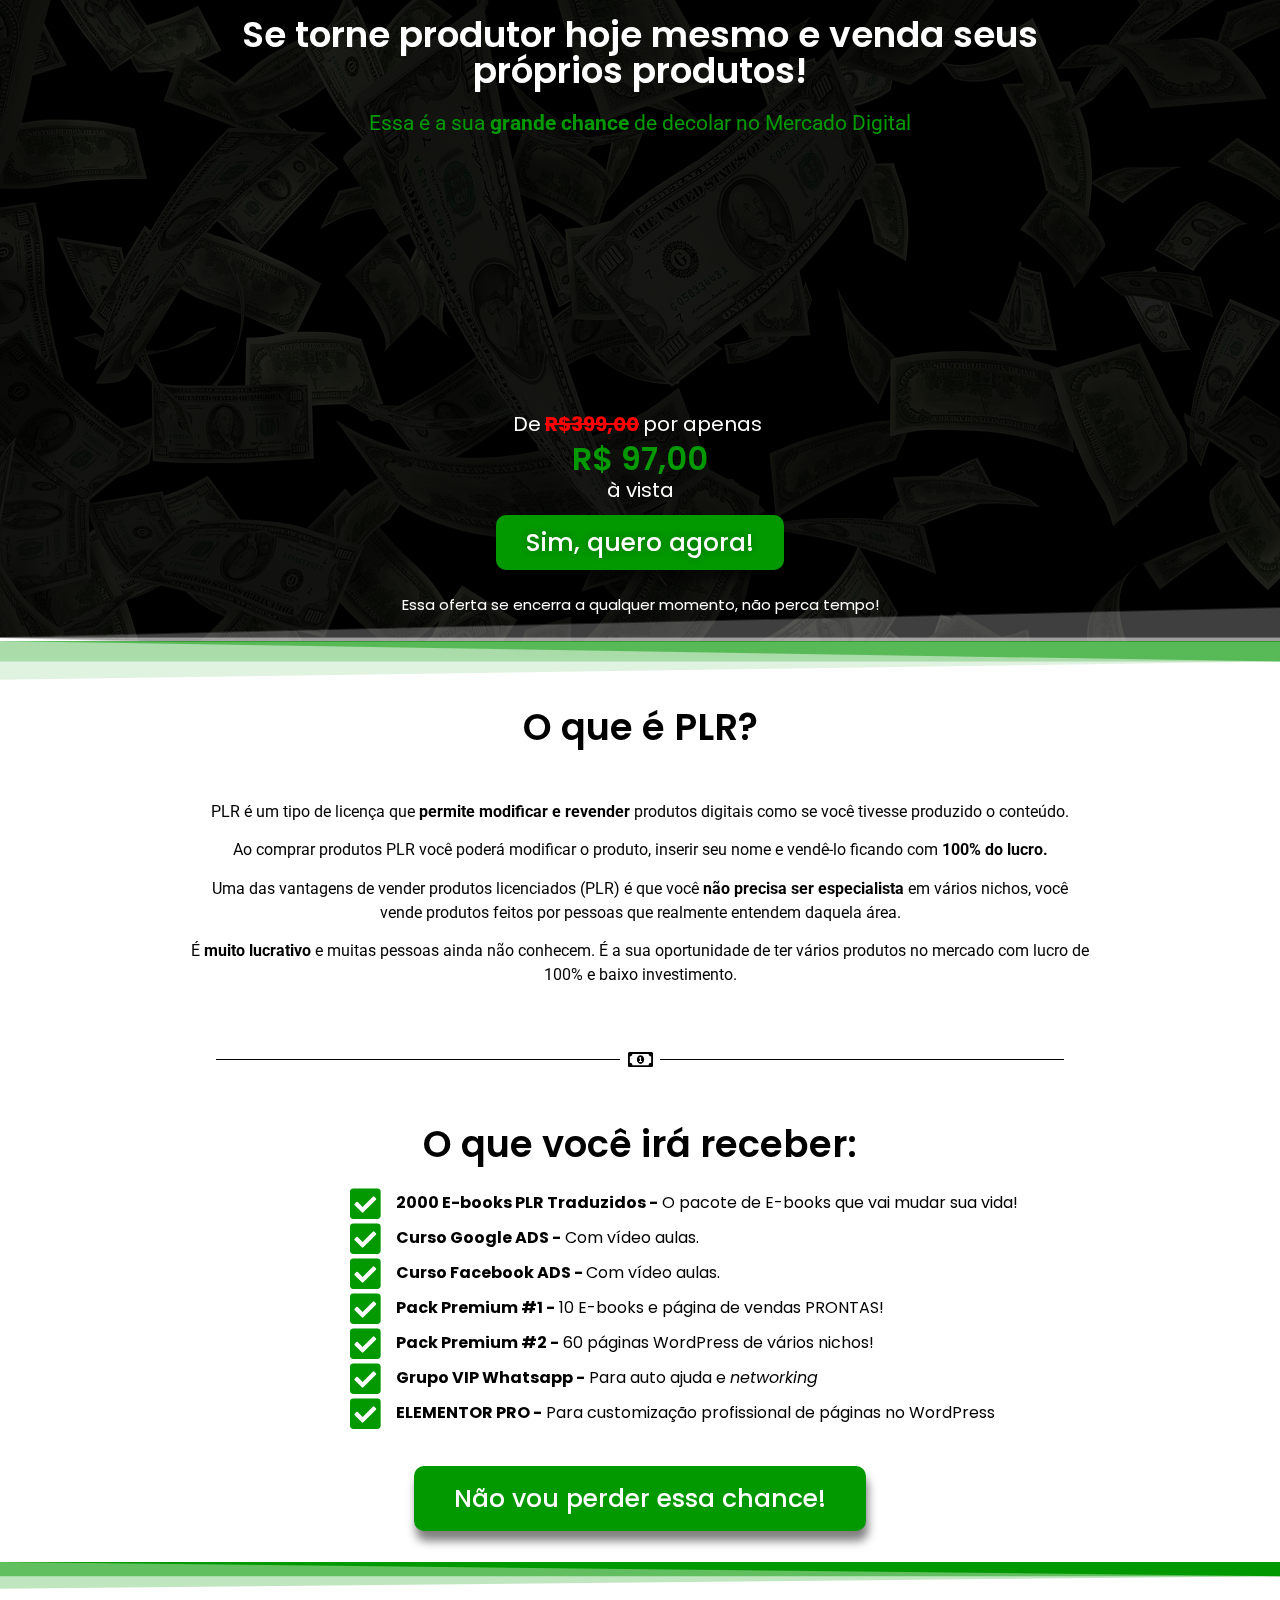
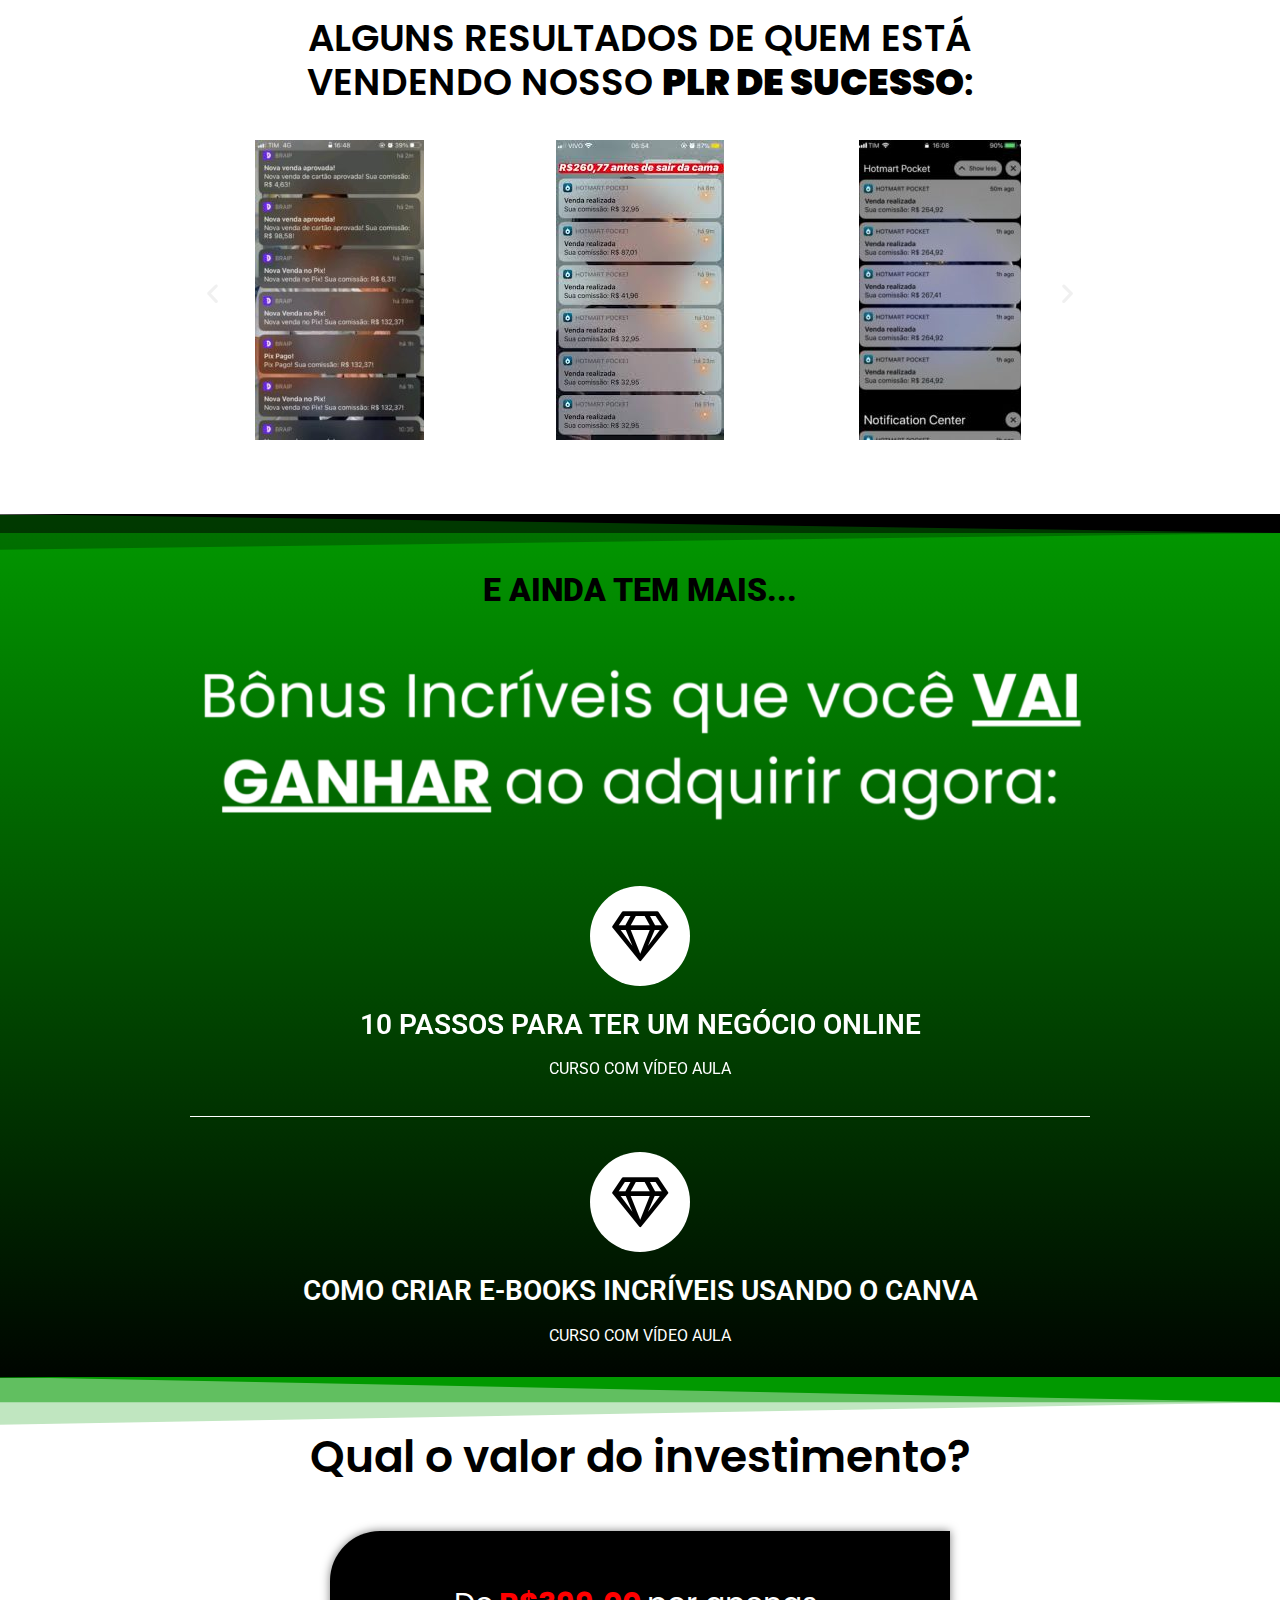
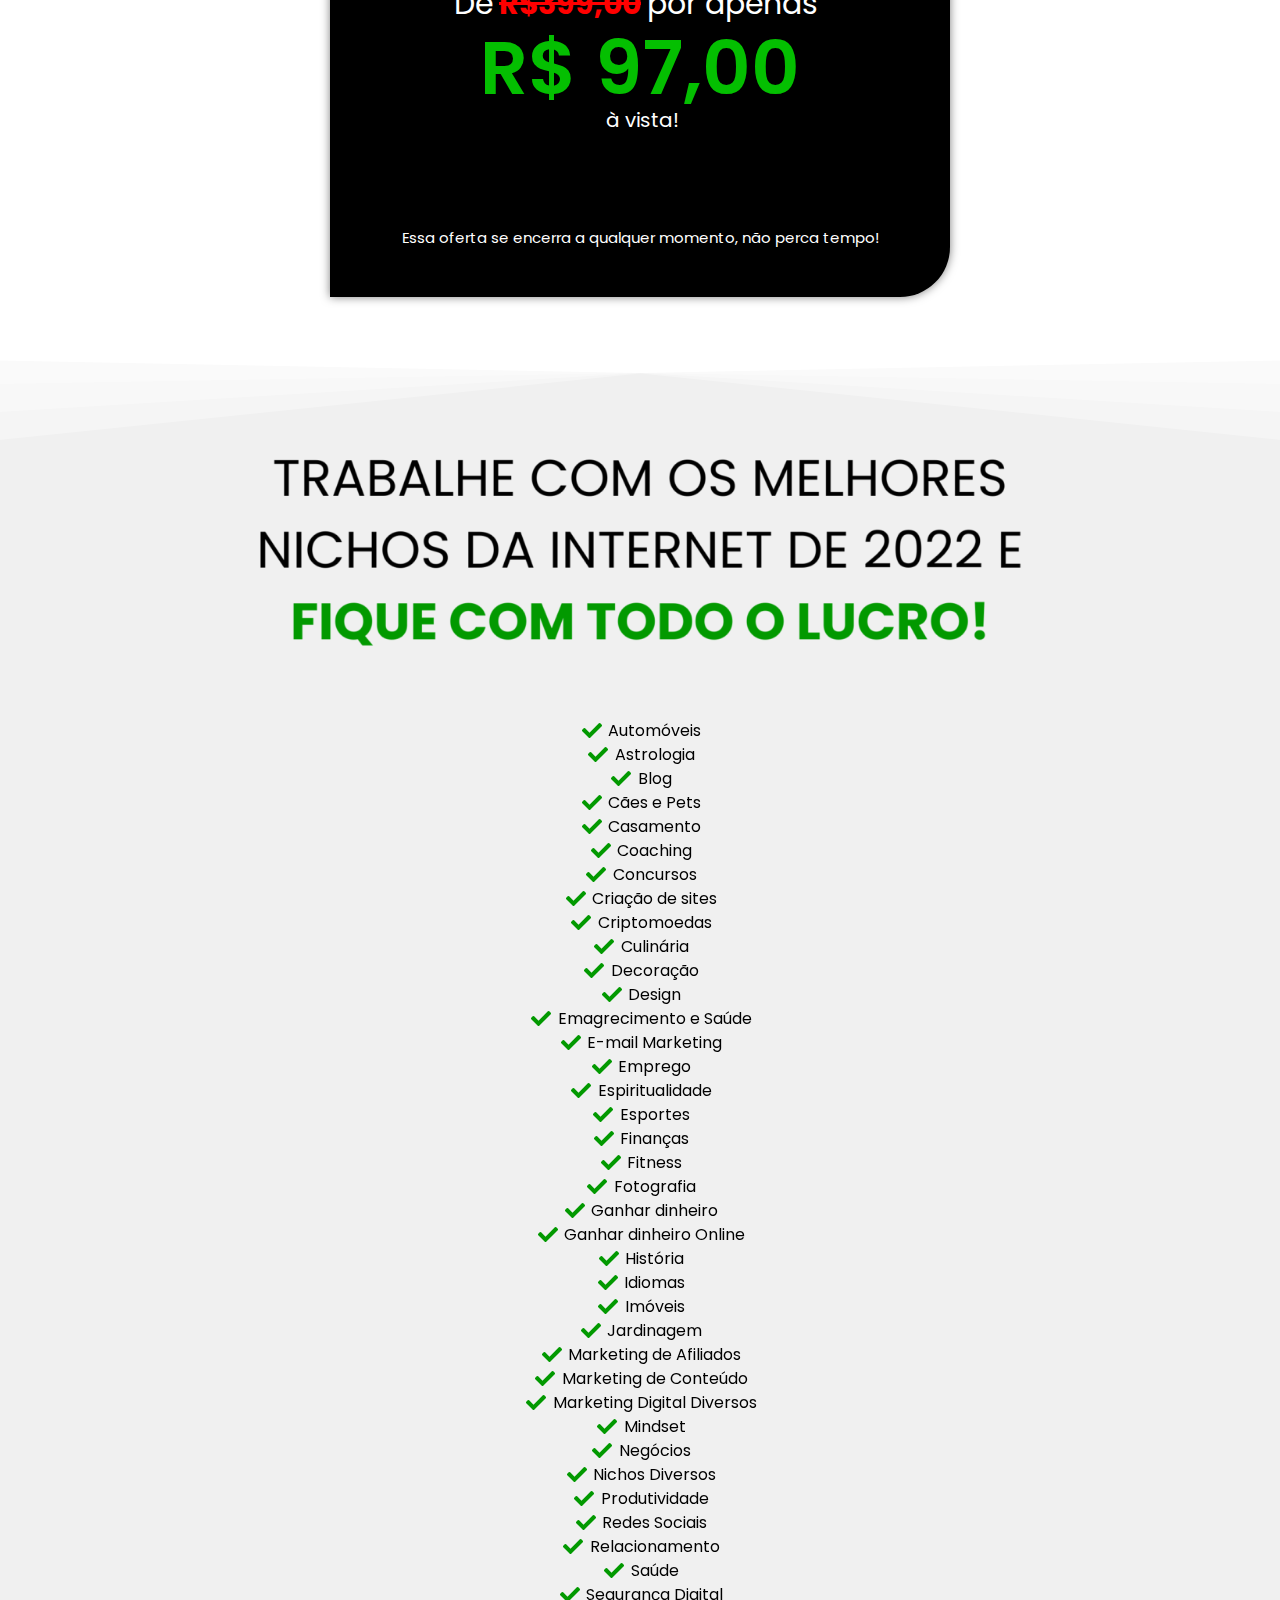
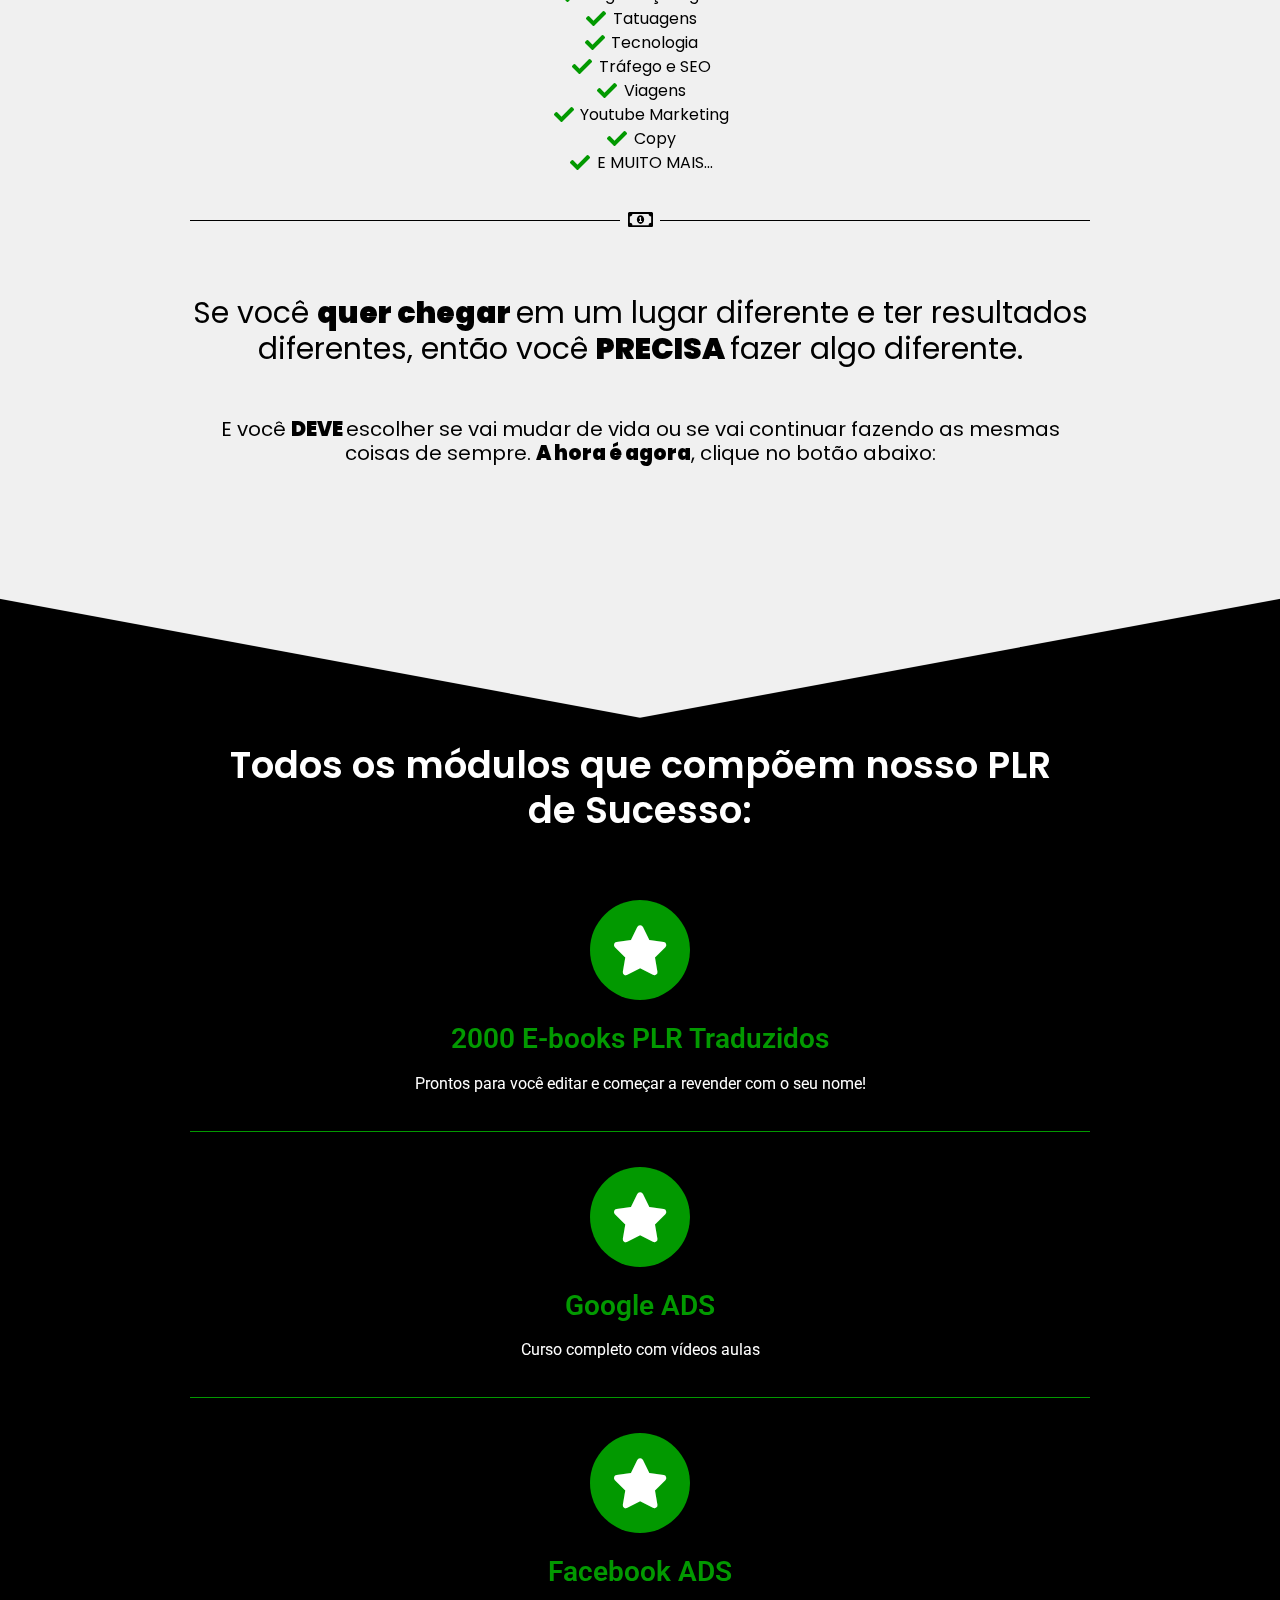
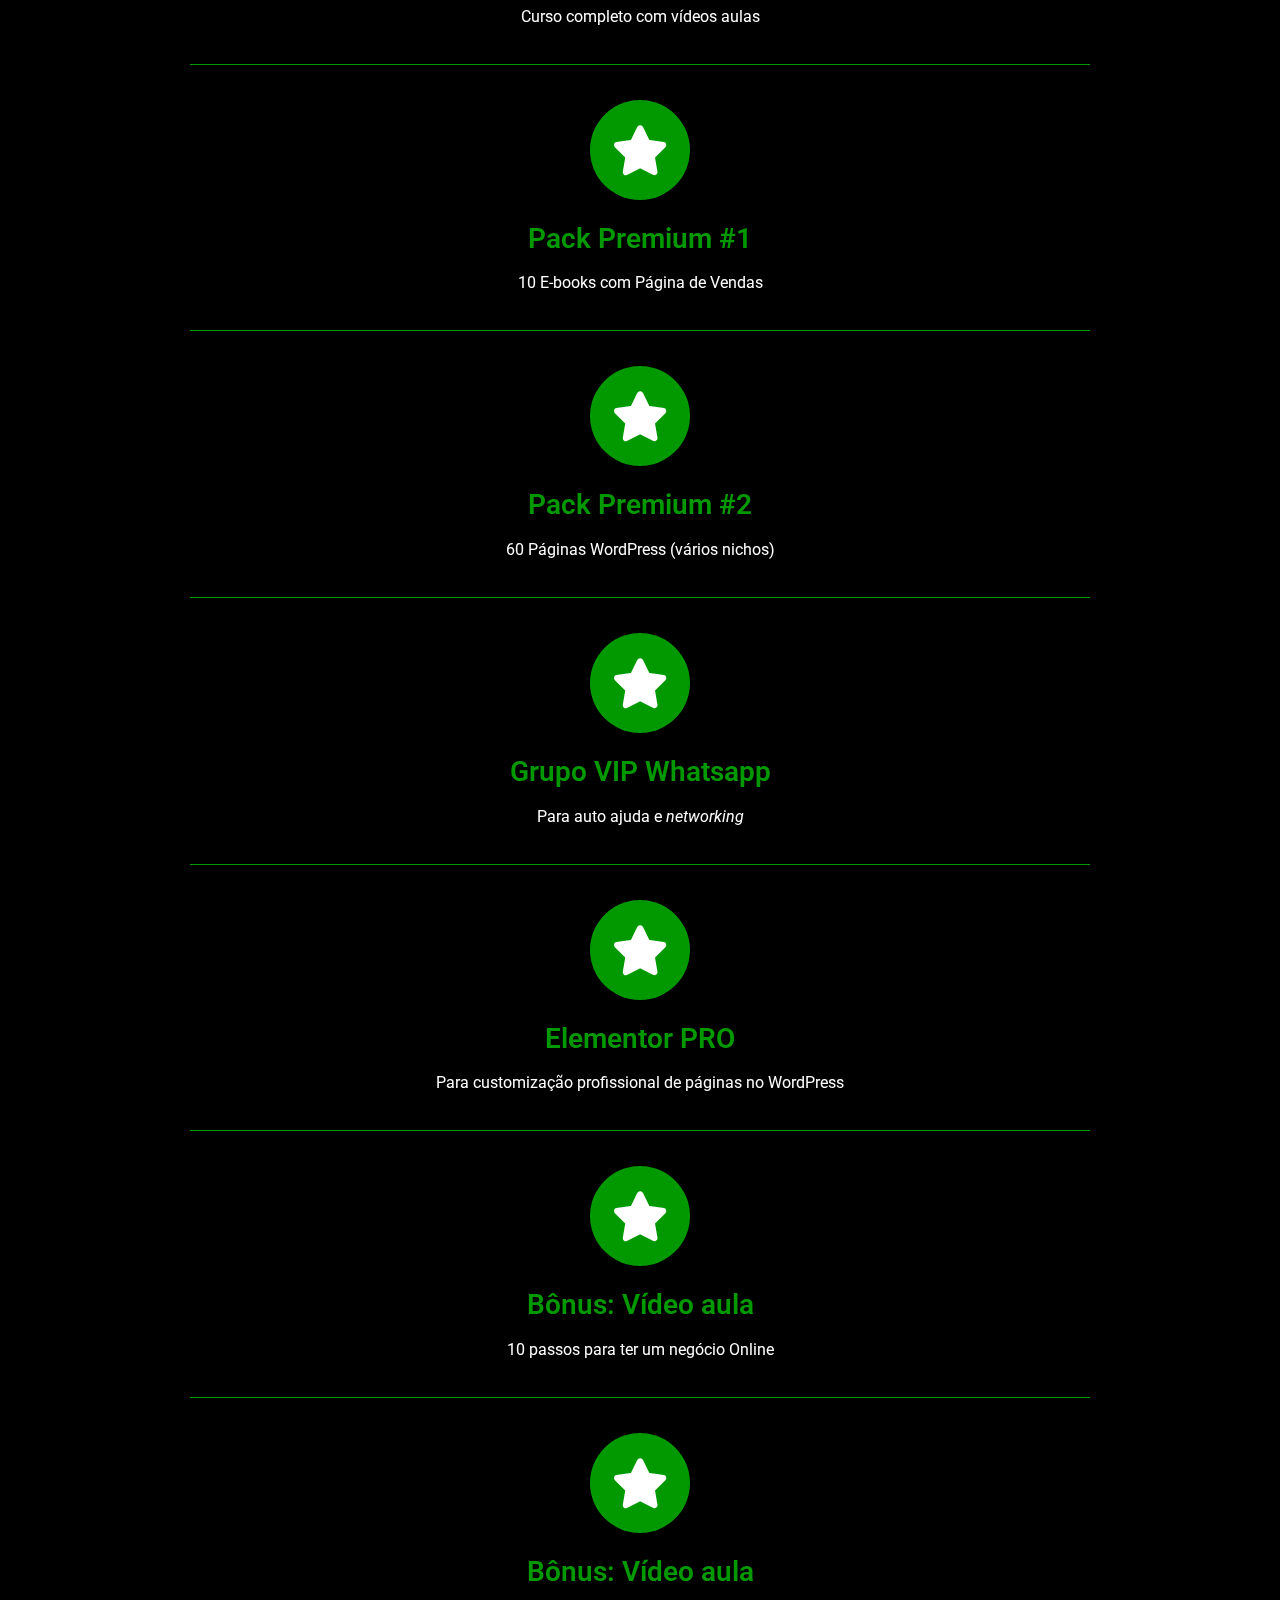
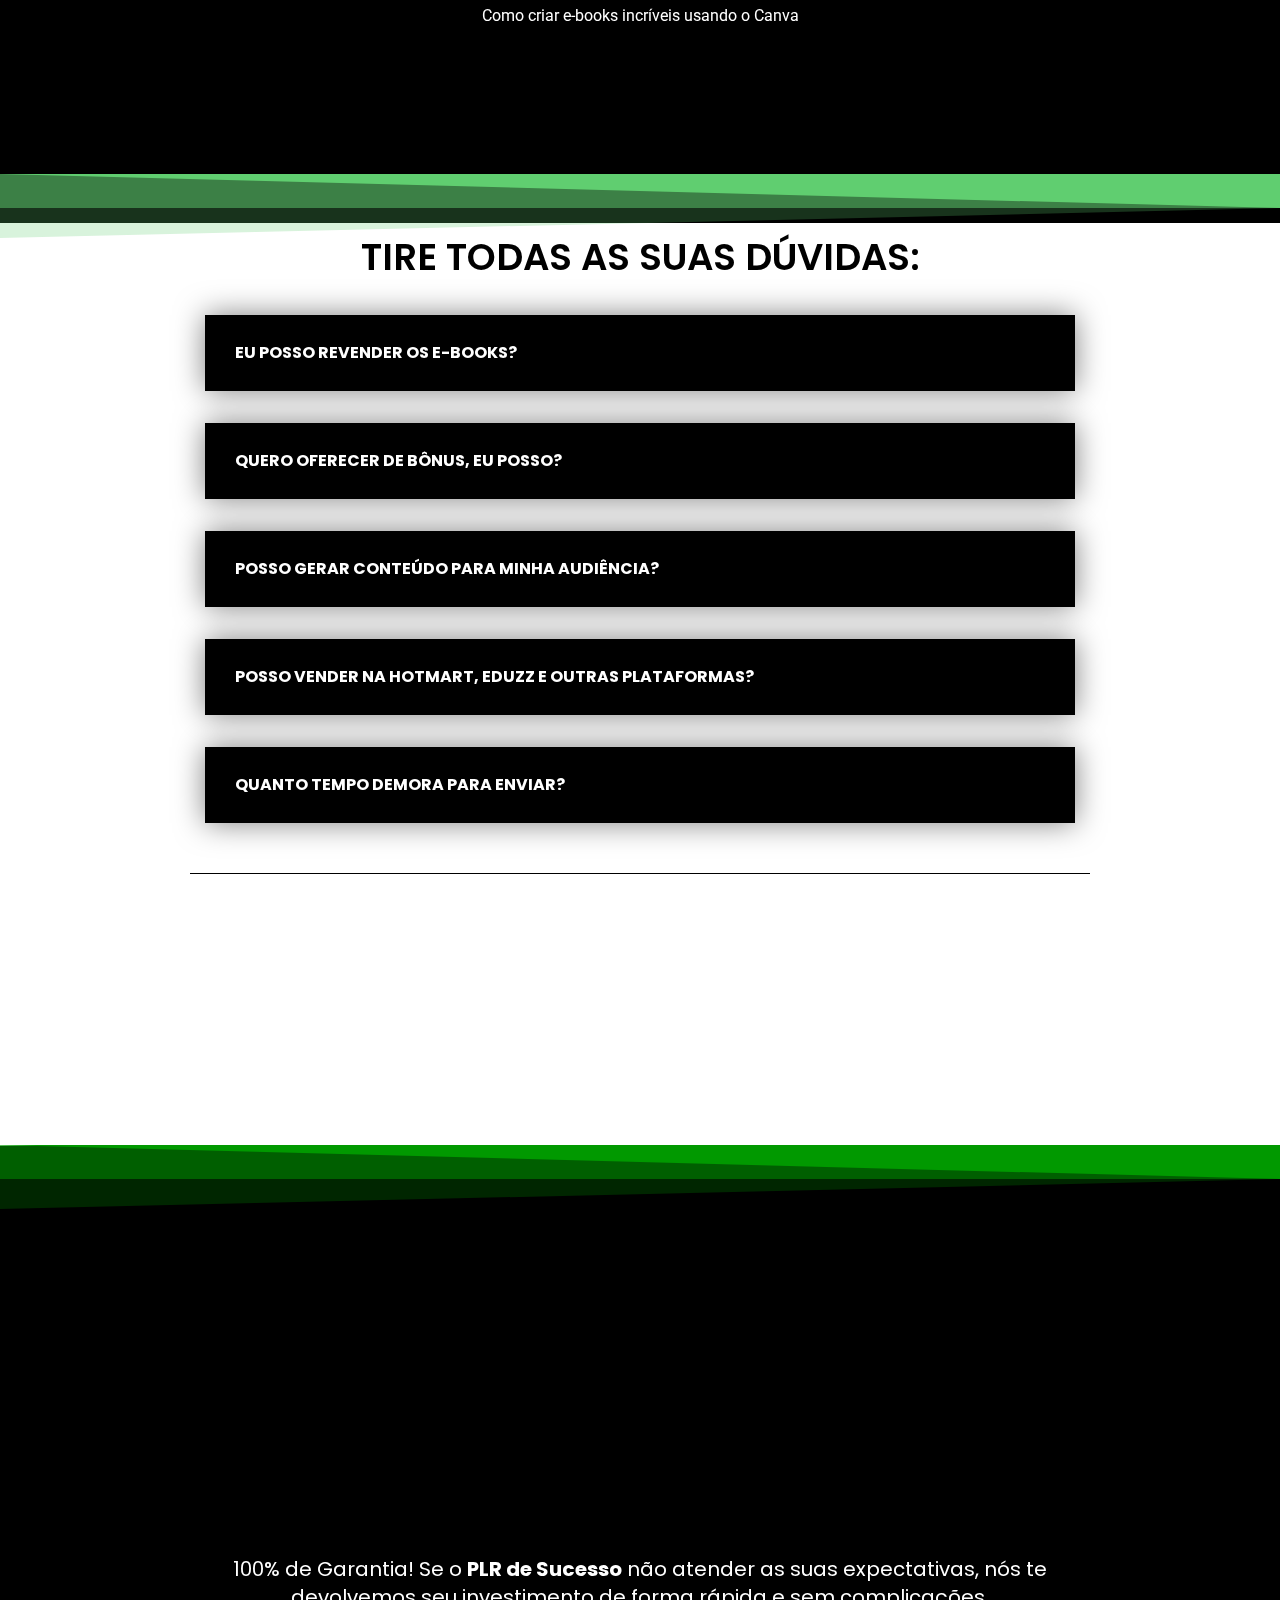
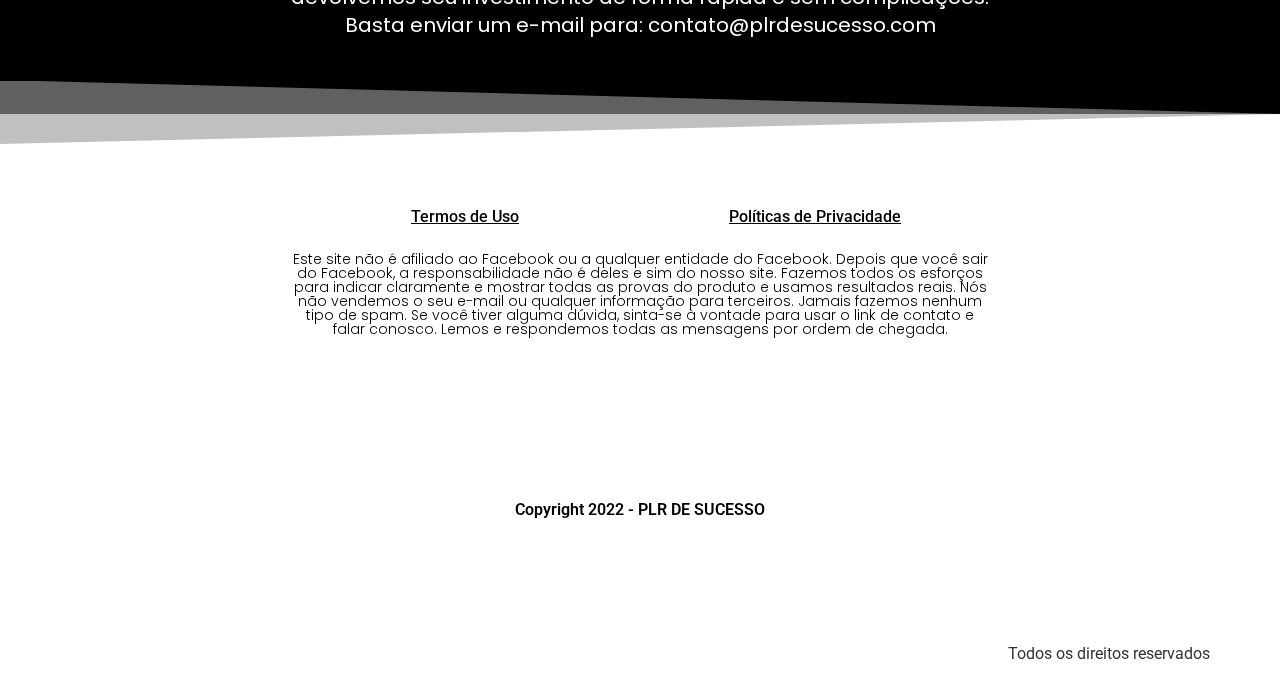
<file: index.html>
<!DOCTYPE html><html lang="pt-PT"><head>
	<meta charset="UTF-8">
		<meta name="viewport" content="width=device-width, initial-scale=1">
	<link rel="profile" href="https://gmpg.org/xfn/11">
	<title>PLR de sucesso</title>
<meta name="robots" content="max-image-preview:large">
<script async src="js/fbevents.js"></script><script type="application/javascript">console.log('PixelYourSite Free version 9.1.1');</script>
<link rel="alternate" type="application/rss+xml" title="PLR de sucesso » Feed" href="https://plrdesucesso.com/feed/">
<link rel="alternate" type="application/rss+xml" title="PLR de sucesso » Feed de comentários" href="https://plrdesucesso.com/comments/feed/">
<script type="text/javascript">
window._wpemojiSettings = {"baseUrl":"https:\/\/s.w.org\/images\/core\/emoji\/14.0.0\/72x72\/","ext":".png","svgUrl":"https:\/\/s.w.org\/images\/core\/emoji\/14.0.0\/svg\/","svgExt":".svg","source":{"concatemoji":"https:\/\/plrdesucesso.com\/wp-includes\/js\/wp-emoji-release.min.js?ver=6.1.1"}};
/*! This file is auto-generated */
!function(e,a,t){var n,r,o,i=a.createElement("canvas"),p=i.getContext&&i.getContext("2d");function s(e,t){var a=String.fromCharCode,e=(p.clearRect(0,0,i.width,i.height),p.fillText(a.apply(this,e),0,0),i.toDataURL());return p.clearRect(0,0,i.width,i.height),p.fillText(a.apply(this,t),0,0),e===i.toDataURL()}function c(e){var t=a.createElement("script");t.src=e,t.defer=t.type="text/javascript",a.getElementsByTagName("head")[0].appendChild(t)}for(o=Array("flag","emoji"),t.supports={everything:!0,everythingExceptFlag:!0},r=0;r<o.length;r++)t.supports[o[r]]=function(e){if(p&&p.fillText)switch(p.textBaseline="top",p.font="600 32px Arial",e){case"flag":return s([127987,65039,8205,9895,65039],[127987,65039,8203,9895,65039])?!1:!s([55356,56826,55356,56819],[55356,56826,8203,55356,56819])&&!s([55356,57332,56128,56423,56128,56418,56128,56421,56128,56430,56128,56423,56128,56447],[55356,57332,8203,56128,56423,8203,56128,56418,8203,56128,56421,8203,56128,56430,8203,56128,56423,8203,56128,56447]);case"emoji":return!s([129777,127995,8205,129778,127999],[129777,127995,8203,129778,127999])}return!1}(o[r]),t.supports.everything=t.supports.everything&&t.supports[o[r]],"flag"!==o[r]&&(t.supports.everythingExceptFlag=t.supports.everythingExceptFlag&&t.supports[o[r]]);t.supports.everythingExceptFlag=t.supports.everythingExceptFlag&&!t.supports.flag,t.DOMReady=!1,t.readyCallback=function(){t.DOMReady=!0},t.supports.everything||(n=function(){t.readyCallback()},a.addEventListener?(a.addEventListener("DOMContentLoaded",n,!1),e.addEventListener("load",n,!1)):(e.attachEvent("onload",n),a.attachEvent("onreadystatechange",function(){"complete"===a.readyState&&t.readyCallback()})),(e=t.source||{}).concatemoji?c(e.concatemoji):e.wpemoji&&e.twemoji&&(c(e.twemoji),c(e.wpemoji)))}(window,document,window._wpemojiSettings);
</script><script src="js/wp-emoji-release.min.js" type="text/javascript" defer></script>
<style type="text/css">
img.wp-smiley,
img.emoji {
	display: inline !important;
	border: none !important;
	box-shadow: none !important;
	height: 1em !important;
	width: 1em !important;
	margin: 0 0.07em !important;
	vertical-align: -0.1em !important;
	background: none !important;
	padding: 0 !important;
}
</style>
	<link rel="stylesheet" id="wp-block-library-css" href="css/style.min_1.css" type="text/css" media="all">
<link rel="stylesheet" id="classic-theme-styles-css" href="css/classic-themes.min.css" type="text/css" media="all">
<style id="global-styles-inline-css" type="text/css">
body{--wp--preset--color--black: #000000;--wp--preset--color--cyan-bluish-gray: #abb8c3;--wp--preset--color--white: #ffffff;--wp--preset--color--pale-pink: #f78da7;--wp--preset--color--vivid-red: #cf2e2e;--wp--preset--color--luminous-vivid-orange: #ff6900;--wp--preset--color--luminous-vivid-amber: #fcb900;--wp--preset--color--light-green-cyan: #7bdcb5;--wp--preset--color--vivid-green-cyan: #00d084;--wp--preset--color--pale-cyan-blue: #8ed1fc;--wp--preset--color--vivid-cyan-blue: #0693e3;--wp--preset--color--vivid-purple: #9b51e0;--wp--preset--gradient--vivid-cyan-blue-to-vivid-purple: linear-gradient(135deg,rgba(6,147,227,1) 0%,rgb(155,81,224) 100%);--wp--preset--gradient--light-green-cyan-to-vivid-green-cyan: linear-gradient(135deg,rgb(122,220,180) 0%,rgb(0,208,130) 100%);--wp--preset--gradient--luminous-vivid-amber-to-luminous-vivid-orange: linear-gradient(135deg,rgba(252,185,0,1) 0%,rgba(255,105,0,1) 100%);--wp--preset--gradient--luminous-vivid-orange-to-vivid-red: linear-gradient(135deg,rgba(255,105,0,1) 0%,rgb(207,46,46) 100%);--wp--preset--gradient--very-light-gray-to-cyan-bluish-gray: linear-gradient(135deg,rgb(238,238,238) 0%,rgb(169,184,195) 100%);--wp--preset--gradient--cool-to-warm-spectrum: linear-gradient(135deg,rgb(74,234,220) 0%,rgb(151,120,209) 20%,rgb(207,42,186) 40%,rgb(238,44,130) 60%,rgb(251,105,98) 80%,rgb(254,248,76) 100%);--wp--preset--gradient--blush-light-purple: linear-gradient(135deg,rgb(255,206,236) 0%,rgb(152,150,240) 100%);--wp--preset--gradient--blush-bordeaux: linear-gradient(135deg,rgb(254,205,165) 0%,rgb(254,45,45) 50%,rgb(107,0,62) 100%);--wp--preset--gradient--luminous-dusk: linear-gradient(135deg,rgb(255,203,112) 0%,rgb(199,81,192) 50%,rgb(65,88,208) 100%);--wp--preset--gradient--pale-ocean: linear-gradient(135deg,rgb(255,245,203) 0%,rgb(182,227,212) 50%,rgb(51,167,181) 100%);--wp--preset--gradient--electric-grass: linear-gradient(135deg,rgb(202,248,128) 0%,rgb(113,206,126) 100%);--wp--preset--gradient--midnight: linear-gradient(135deg,rgb(2,3,129) 0%,rgb(40,116,252) 100%);--wp--preset--duotone--dark-grayscale: url('index_1.html#wp-duotone-dark-grayscale');--wp--preset--duotone--grayscale: url('index_1.html#wp-duotone-grayscale');--wp--preset--duotone--purple-yellow: url('index_1.html#wp-duotone-purple-yellow');--wp--preset--duotone--blue-red: url('index_1.html#wp-duotone-blue-red');--wp--preset--duotone--midnight: url('index_1.html#wp-duotone-midnight');--wp--preset--duotone--magenta-yellow: url('index_1.html#wp-duotone-magenta-yellow');--wp--preset--duotone--purple-green: url('index_1.html#wp-duotone-purple-green');--wp--preset--duotone--blue-orange: url('index_1.html#wp-duotone-blue-orange');--wp--preset--font-size--small: 13px;--wp--preset--font-size--medium: 20px;--wp--preset--font-size--large: 36px;--wp--preset--font-size--x-large: 42px;--wp--preset--spacing--20: 0.44rem;--wp--preset--spacing--30: 0.67rem;--wp--preset--spacing--40: 1rem;--wp--preset--spacing--50: 1.5rem;--wp--preset--spacing--60: 2.25rem;--wp--preset--spacing--70: 3.38rem;--wp--preset--spacing--80: 5.06rem;}:where(.is-layout-flex){gap: 0.5em;}body .is-layout-flow > .alignleft{float: left;margin-inline-start: 0;margin-inline-end: 2em;}body .is-layout-flow > .alignright{float: right;margin-inline-start: 2em;margin-inline-end: 0;}body .is-layout-flow > .aligncenter{margin-left: auto !important;margin-right: auto !important;}body .is-layout-constrained > .alignleft{float: left;margin-inline-start: 0;margin-inline-end: 2em;}body .is-layout-constrained > .alignright{float: right;margin-inline-start: 2em;margin-inline-end: 0;}body .is-layout-constrained > .aligncenter{margin-left: auto !important;margin-right: auto !important;}body .is-layout-constrained > :where(:not(.alignleft):not(.alignright):not(.alignfull)){max-width: var(--wp--style--global--content-size);margin-left: auto !important;margin-right: auto !important;}body .is-layout-constrained > .alignwide{max-width: var(--wp--style--global--wide-size);}body .is-layout-flex{display: flex;}body .is-layout-flex{flex-wrap: wrap;align-items: center;}body .is-layout-flex > *{margin: 0;}:where(.wp-block-columns.is-layout-flex){gap: 2em;}.has-black-color{color: var(--wp--preset--color--black) !important;}.has-cyan-bluish-gray-color{color: var(--wp--preset--color--cyan-bluish-gray) !important;}.has-white-color{color: var(--wp--preset--color--white) !important;}.has-pale-pink-color{color: var(--wp--preset--color--pale-pink) !important;}.has-vivid-red-color{color: var(--wp--preset--color--vivid-red) !important;}.has-luminous-vivid-orange-color{color: var(--wp--preset--color--luminous-vivid-orange) !important;}.has-luminous-vivid-amber-color{color: var(--wp--preset--color--luminous-vivid-amber) !important;}.has-light-green-cyan-color{color: var(--wp--preset--color--light-green-cyan) !important;}.has-vivid-green-cyan-color{color: var(--wp--preset--color--vivid-green-cyan) !important;}.has-pale-cyan-blue-color{color: var(--wp--preset--color--pale-cyan-blue) !important;}.has-vivid-cyan-blue-color{color: var(--wp--preset--color--vivid-cyan-blue) !important;}.has-vivid-purple-color{color: var(--wp--preset--color--vivid-purple) !important;}.has-black-background-color{background-color: var(--wp--preset--color--black) !important;}.has-cyan-bluish-gray-background-color{background-color: var(--wp--preset--color--cyan-bluish-gray) !important;}.has-white-background-color{background-color: var(--wp--preset--color--white) !important;}.has-pale-pink-background-color{background-color: var(--wp--preset--color--pale-pink) !important;}.has-vivid-red-background-color{background-color: var(--wp--preset--color--vivid-red) !important;}.has-luminous-vivid-orange-background-color{background-color: var(--wp--preset--color--luminous-vivid-orange) !important;}.has-luminous-vivid-amber-background-color{background-color: var(--wp--preset--color--luminous-vivid-amber) !important;}.has-light-green-cyan-background-color{background-color: var(--wp--preset--color--light-green-cyan) !important;}.has-vivid-green-cyan-background-color{background-color: var(--wp--preset--color--vivid-green-cyan) !important;}.has-pale-cyan-blue-background-color{background-color: var(--wp--preset--color--pale-cyan-blue) !important;}.has-vivid-cyan-blue-background-color{background-color: var(--wp--preset--color--vivid-cyan-blue) !important;}.has-vivid-purple-background-color{background-color: var(--wp--preset--color--vivid-purple) !important;}.has-black-border-color{border-color: var(--wp--preset--color--black) !important;}.has-cyan-bluish-gray-border-color{border-color: var(--wp--preset--color--cyan-bluish-gray) !important;}.has-white-border-color{border-color: var(--wp--preset--color--white) !important;}.has-pale-pink-border-color{border-color: var(--wp--preset--color--pale-pink) !important;}.has-vivid-red-border-color{border-color: var(--wp--preset--color--vivid-red) !important;}.has-luminous-vivid-orange-border-color{border-color: var(--wp--preset--color--luminous-vivid-orange) !important;}.has-luminous-vivid-amber-border-color{border-color: var(--wp--preset--color--luminous-vivid-amber) !important;}.has-light-green-cyan-border-color{border-color: var(--wp--preset--color--light-green-cyan) !important;}.has-vivid-green-cyan-border-color{border-color: var(--wp--preset--color--vivid-green-cyan) !important;}.has-pale-cyan-blue-border-color{border-color: var(--wp--preset--color--pale-cyan-blue) !important;}.has-vivid-cyan-blue-border-color{border-color: var(--wp--preset--color--vivid-cyan-blue) !important;}.has-vivid-purple-border-color{border-color: var(--wp--preset--color--vivid-purple) !important;}.has-vivid-cyan-blue-to-vivid-purple-gradient-background{background: var(--wp--preset--gradient--vivid-cyan-blue-to-vivid-purple) !important;}.has-light-green-cyan-to-vivid-green-cyan-gradient-background{background: var(--wp--preset--gradient--light-green-cyan-to-vivid-green-cyan) !important;}.has-luminous-vivid-amber-to-luminous-vivid-orange-gradient-background{background: var(--wp--preset--gradient--luminous-vivid-amber-to-luminous-vivid-orange) !important;}.has-luminous-vivid-orange-to-vivid-red-gradient-background{background: var(--wp--preset--gradient--luminous-vivid-orange-to-vivid-red) !important;}.has-very-light-gray-to-cyan-bluish-gray-gradient-background{background: var(--wp--preset--gradient--very-light-gray-to-cyan-bluish-gray) !important;}.has-cool-to-warm-spectrum-gradient-background{background: var(--wp--preset--gradient--cool-to-warm-spectrum) !important;}.has-blush-light-purple-gradient-background{background: var(--wp--preset--gradient--blush-light-purple) !important;}.has-blush-bordeaux-gradient-background{background: var(--wp--preset--gradient--blush-bordeaux) !important;}.has-luminous-dusk-gradient-background{background: var(--wp--preset--gradient--luminous-dusk) !important;}.has-pale-ocean-gradient-background{background: var(--wp--preset--gradient--pale-ocean) !important;}.has-electric-grass-gradient-background{background: var(--wp--preset--gradient--electric-grass) !important;}.has-midnight-gradient-background{background: var(--wp--preset--gradient--midnight) !important;}.has-small-font-size{font-size: var(--wp--preset--font-size--small) !important;}.has-medium-font-size{font-size: var(--wp--preset--font-size--medium) !important;}.has-large-font-size{font-size: var(--wp--preset--font-size--large) !important;}.has-x-large-font-size{font-size: var(--wp--preset--font-size--x-large) !important;}
.wp-block-navigation a:where(:not(.wp-element-button)){color: inherit;}
:where(.wp-block-columns.is-layout-flex){gap: 2em;}
.wp-block-pullquote{font-size: 1.5em;line-height: 1.6;}
</style>
<link rel="stylesheet" id="hello-elementor-css" href="css/style.min.css" type="text/css" media="all">
<link rel="stylesheet" id="hello-elementor-theme-style-css" href="css/theme.min.css" type="text/css" media="all">
<link rel="stylesheet" id="elementor-frontend-css" href="css/frontend-lite.min.css" type="text/css" media="all">
<link rel="stylesheet" id="elementor-post-6-css" href="css/post-6.css" type="text/css" media="all">
<link rel="stylesheet" id="elementor-icons-css" href="css/elementor-icons.min.css" type="text/css" media="all">
<link rel="stylesheet" id="elementor-global-css" href="css/global.css" type="text/css" media="all">
<link rel="stylesheet" id="elementor-post-7-css" href="css/post-7.css" type="text/css" media="all">
<link rel="stylesheet" id="google-fonts-1-css" href="https://fonts.googleapis.com/css?family=Roboto%3A100%2C100italic%2C200%2C200italic%2C300%2C300italic%2C400%2C400italic%2C500%2C500italic%2C600%2C600italic%2C700%2C700italic%2C800%2C800italic%2C900%2C900italic%7CRoboto+Slab%3A100%2C100italic%2C200%2C200italic%2C300%2C300italic%2C400%2C400italic%2C500%2C500italic%2C600%2C600italic%2C700%2C700italic%2C800%2C800italic%2C900%2C900italic%7CPoppins%3A100%2C100italic%2C200%2C200italic%2C300%2C300italic%2C400%2C400italic%2C500%2C500italic%2C600%2C600italic%2C700%2C700italic%2C800%2C800italic%2C900%2C900italic&amp;display=auto&amp;ver=6.1.1" type="text/css" media="all">
<link rel="stylesheet" id="elementor-icons-shared-0-css" href="css/fontawesome.min.css" type="text/css" media="all">
<link rel="stylesheet" id="elementor-icons-fa-regular-css" href="css/regular.min.css" type="text/css" media="all">
<link rel="stylesheet" id="elementor-icons-fa-solid-css" href="css/solid.min.css" type="text/css" media="all">
<script type="text/javascript" src="js/jquery.min.js" id="jquery-core-js"></script>
<script type="text/javascript" src="js/jquery-migrate.min.js" id="jquery-migrate-js"></script>
<script type="text/javascript" src="js/jquery.bind-first-0.2.3.min.js" id="jquery-bind-first-js"></script>
<script type="text/javascript" src="js/js.cookie-2.1.3.min.js" id="js-cookie-js"></script>
<script type="text/javascript" id="pys-js-extra">
/* <![CDATA[ */
var pysOptions = {"staticEvents":{"facebook":{"init_event":[{"delay":0,"type":"static","name":"PageView","pixelIds":["295245936100919"],"eventID":"a35f9ad3-cf1a-44c8-aa0b-f0dbabd2417a","params":{"page_title":"Apresenta\u00e7\u00e3o","post_type":"page","post_id":7,"plugin":"PixelYourSite","user_role":"guest","event_url":"plrdesucesso.com\/"},"e_id":"init_event","ids":[],"hasTimeWindow":false,"timeWindow":0,"woo_order":"","edd_order":""}]}},"dynamicEvents":[],"triggerEvents":[],"triggerEventTypes":[],"facebook":{"pixelIds":["295245936100919"],"advancedMatching":[],"removeMetadata":false,"contentParams":{"post_type":"page","post_id":7,"content_name":"Apresenta\u00e7\u00e3o"},"commentEventEnabled":true,"wooVariableAsSimple":false,"downloadEnabled":true,"formEventEnabled":true,"ajaxForServerEvent":true,"serverApiEnabled":true,"wooCRSendFromServer":false},"debug":"","siteUrl":"https:\/\/plrdesucesso.com","ajaxUrl":"https:\/\/plrdesucesso.com\/wp-admin\/admin-ajax.php","enable_remove_download_url_param":"1","gdpr":{"ajax_enabled":false,"all_disabled_by_api":false,"facebook_disabled_by_api":false,"analytics_disabled_by_api":false,"google_ads_disabled_by_api":false,"pinterest_disabled_by_api":false,"bing_disabled_by_api":false,"facebook_prior_consent_enabled":true,"analytics_prior_consent_enabled":true,"google_ads_prior_consent_enabled":null,"pinterest_prior_consent_enabled":true,"bing_prior_consent_enabled":true,"cookiebot_integration_enabled":false,"cookiebot_facebook_consent_category":"marketing","cookiebot_analytics_consent_category":"statistics","cookiebot_google_ads_consent_category":null,"cookiebot_pinterest_consent_category":"marketing","cookiebot_bing_consent_category":"marketing","consent_magic_integration_enabled":false,"real_cookie_banner_integration_enabled":false,"cookie_notice_integration_enabled":false,"cookie_law_info_integration_enabled":false},"woo":{"enabled":false},"edd":{"enabled":false}};
/* ]]> */
</script>
<script type="text/javascript" src="js/public.js" id="pys-js"></script>
<link rel="https://api.w.org/" href="https://plrdesucesso.com/wp-json/"><link rel="alternate" type="application/json" href="https://plrdesucesso.com/wp-json/wp/v2/pages/7"><link rel="EditURI" type="application/rsd+xml" title="RSD" href="https://plrdesucesso.com/xmlrpc.php?rsd">
<link rel="wlwmanifest" type="application/wlwmanifest+xml" href="https://plrdesucesso.com/wp-includes/wlwmanifest.xml">
<meta name="generator" content="WordPress 6.1.1">
<link rel="canonical" href="https://plrdesucesso.com/">
<link rel="shortlink" href="https://plrdesucesso.com/">
<link rel="alternate" type="application/json+oembed" href="https://plrdesucesso.com/wp-json/oembed/1.0/embed?url=https%3A%2F%2Fplrdesucesso.com%2F">
<link rel="alternate" type="text/xml+oembed" href="https://plrdesucesso.com/wp-json/oembed/1.0/embed?url=https%3A%2F%2Fplrdesucesso.com%2F&format=xml">
<!-- HFCM by 99 Robots - Snippet # 1: Pixel PLR de sucesso + Fabi Santos -->
<!-- Meta Pixel Code -->
<script>
  !function(f,b,e,v,n,t,s)
  {if(f.fbq)return;n=f.fbq=function(){n.callMethod?
  n.callMethod.apply(n,arguments):n.queue.push(arguments)};
  if(!f._fbq)f._fbq=n;n.push=n;n.loaded=!0;n.version='2.0';
  n.queue=[];t=b.createElement(e);t.async=!0;
  t.src=v;s=b.getElementsByTagName(e)[0];
  s.parentNode.insertBefore(t,s)}(window, document,'script',
  'https://connect.facebook.net/en_US/fbevents.js');
  fbq('init', '946061206791851');
  fbq('track', 'PageView');
</script>
<noscript><img height="1" width="1" style="display:none" src="https://www.facebook.com/tr?id=946061206791851&amp;ev=PageView&amp;noscript=1"></noscript>
<!-- End Meta Pixel Code -->
<!-- /end HFCM by 99 Robots -->

		<script type="text/javascript">
				window.rocketSplitTest = { 'config': { 'page': { 'base': { 'protocol': 'https://', 'host': 'plrdesucesso.com', 'path': '/' } } } };
				window.rocketSplitTest.cookie = { };
				window.rocketSplitTest.cookie.create = function (name, value, days) {
					var date = new Date();
					date.setTime(date.getTime() + (days * 24 * 60 * 60 * 1000));
					document.cookie = name + "=" + value + "; expires=" + date.toGMTString() + "; path=" + window.rocketSplitTest.config.page.base.path;
				};
				window.rocketSplitTest.cookie.read = function (name) {
					var parts = ("; " + document.cookie).split("; " + name + "=");
					return (parts.length === 2) ? parts.pop().split(";").shift() : null;
				};
		</script>

		
<!--BEGIN: TRACKING CODE (v2.0.13) MANAGER BY INTELLYWP.COM IN HEAD//-->
<!-- Global site tag (gtag.js) - Google Ads: 10955767022 -->
<script async src="https://www.googletagmanager.com/gtag/js?id=AW-10955767022"></script>
<script>
  window.dataLayer = window.dataLayer || [];
  function gtag(){dataLayer.push(arguments);}
  gtag('js', new Date());

  gtag('config', 'AW-10955767022');
</script>
<!-- Event snippet for Compra conversion page -->
<script>
  gtag('event', 'conversion', {
      'send_to': 'AW-10955767022/A-tECKSsxNADEO75jugo',
      'transaction_id': ''
  });
</script>
<!-- Global site tag (gtag.js) - Google Ads: 10955767022 -->
<script async src="https://www.googletagmanager.com/gtag/js?id=AW-10955767022"></script>
<script>
  window.dataLayer = window.dataLayer || [];
  function gtag(){dataLayer.push(arguments);}
  gtag('js', new Date());

  gtag('config', 'AW-10955767022');
</script>
<script>
  gtag('event', 'page_view', {
    'send_to': 'AW-10955767022',
    'value': 'replace with value',
    'items': [{
      'id': 'replace with value',
      'location_id': 'replace with value',
      'google_business_vertical': 'education'
    }]
  });
</script>
<!-- Event snippet for Visualização de página conversion page -->
<script>
  gtag('event', 'conversion', {'send_to': 'AW-10955767022/HUd4CLa4ldADEO75jugo'});
</script>
<!--END: https://wordpress.org/plugins/tracking-code-manager IN HEAD//--><link rel="icon" href="images/cropped-Descubra-como-faturar-de-R-50000-a-R-2.00000-por-dia-na-internet-trabalhando-de-qualquer-lugar-Logotipo-2-32x32.png" sizes="32x32">
<link rel="icon" href="images/cropped-Descubra-como-faturar-de-R-50000-a-R-2.00000-por-dia-na-internet-trabalhando-de-qualquer-lugar-Logotipo-2-192x192.png" sizes="192x192">
<link rel="apple-touch-icon" href="images/cropped-Descubra-como-faturar-de-R-50000-a-R-2.00000-por-dia-na-internet-trabalhando-de-qualquer-lugar-Logotipo-2-180x180.png">
<meta name="msapplication-TileImage" content="https://plrdesucesso.com/wp-content/uploads/2022/07/cropped-Descubra-como-faturar-de-R-50000-a-R-2.00000-por-dia-na-internet-trabalhando-de-qualquer-lugar-Logotipo-2-270x270.png">
</head>
<body data-rsssl="1" class="home page-template-default page page-id-7 elementor-default elementor-kit-6 elementor-page elementor-page-7">

<svg xmlns="http://www.w3.org/2000/svg" viewBox="0 0 0 0" width="0" height="0" focusable="false" role="none" style="visibility: hidden; position: absolute; left: -9999px; overflow: hidden;"><defs><filter id="wp-duotone-dark-grayscale"><fecolormatrix color-interpolation-filters="sRGB" type="matrix" values=" .299 .587 .114 0 0 .299 .587 .114 0 0 .299 .587 .114 0 0 .299 .587 .114 0 0 "/><fecomponenttransfer color-interpolation-filters="sRGB"><fefuncr type="table" tableValues="0 0.49803921568627"/><fefuncg type="table" tableValues="0 0.49803921568627"/><fefuncb type="table" tableValues="0 0.49803921568627"/><fefunca type="table" tableValues="1 1"/></fecomponenttransfer><fecomposite in2="SourceGraphic" operator="in"/></filter></defs></svg><svg xmlns="http://www.w3.org/2000/svg" viewBox="0 0 0 0" width="0" height="0" focusable="false" role="none" style="visibility: hidden; position: absolute; left: -9999px; overflow: hidden;"><defs><filter id="wp-duotone-grayscale"><fecolormatrix color-interpolation-filters="sRGB" type="matrix" values=" .299 .587 .114 0 0 .299 .587 .114 0 0 .299 .587 .114 0 0 .299 .587 .114 0 0 "/><fecomponenttransfer color-interpolation-filters="sRGB"><fefuncr type="table" tableValues="0 1"/><fefuncg type="table" tableValues="0 1"/><fefuncb type="table" tableValues="0 1"/><fefunca type="table" tableValues="1 1"/></fecomponenttransfer><fecomposite in2="SourceGraphic" operator="in"/></filter></defs></svg><svg xmlns="http://www.w3.org/2000/svg" viewBox="0 0 0 0" width="0" height="0" focusable="false" role="none" style="visibility: hidden; position: absolute; left: -9999px; overflow: hidden;"><defs><filter id="wp-duotone-purple-yellow"><fecolormatrix color-interpolation-filters="sRGB" type="matrix" values=" .299 .587 .114 0 0 .299 .587 .114 0 0 .299 .587 .114 0 0 .299 .587 .114 0 0 "/><fecomponenttransfer color-interpolation-filters="sRGB"><fefuncr type="table" tableValues="0.54901960784314 0.98823529411765"/><fefuncg type="table" tableValues="0 1"/><fefuncb type="table" tableValues="0.71764705882353 0.25490196078431"/><fefunca type="table" tableValues="1 1"/></fecomponenttransfer><fecomposite in2="SourceGraphic" operator="in"/></filter></defs></svg><svg xmlns="http://www.w3.org/2000/svg" viewBox="0 0 0 0" width="0" height="0" focusable="false" role="none" style="visibility: hidden; position: absolute; left: -9999px; overflow: hidden;"><defs><filter id="wp-duotone-blue-red"><fecolormatrix color-interpolation-filters="sRGB" type="matrix" values=" .299 .587 .114 0 0 .299 .587 .114 0 0 .299 .587 .114 0 0 .299 .587 .114 0 0 "/><fecomponenttransfer color-interpolation-filters="sRGB"><fefuncr type="table" tableValues="0 1"/><fefuncg type="table" tableValues="0 0.27843137254902"/><fefuncb type="table" tableValues="0.5921568627451 0.27843137254902"/><fefunca type="table" tableValues="1 1"/></fecomponenttransfer><fecomposite in2="SourceGraphic" operator="in"/></filter></defs></svg><svg xmlns="http://www.w3.org/2000/svg" viewBox="0 0 0 0" width="0" height="0" focusable="false" role="none" style="visibility: hidden; position: absolute; left: -9999px; overflow: hidden;"><defs><filter id="wp-duotone-midnight"><fecolormatrix color-interpolation-filters="sRGB" type="matrix" values=" .299 .587 .114 0 0 .299 .587 .114 0 0 .299 .587 .114 0 0 .299 .587 .114 0 0 "/><fecomponenttransfer color-interpolation-filters="sRGB"><fefuncr type="table" tableValues="0 0"/><fefuncg type="table" tableValues="0 0.64705882352941"/><fefuncb type="table" tableValues="0 1"/><fefunca type="table" tableValues="1 1"/></fecomponenttransfer><fecomposite in2="SourceGraphic" operator="in"/></filter></defs></svg><svg xmlns="http://www.w3.org/2000/svg" viewBox="0 0 0 0" width="0" height="0" focusable="false" role="none" style="visibility: hidden; position: absolute; left: -9999px; overflow: hidden;"><defs><filter id="wp-duotone-magenta-yellow"><fecolormatrix color-interpolation-filters="sRGB" type="matrix" values=" .299 .587 .114 0 0 .299 .587 .114 0 0 .299 .587 .114 0 0 .299 .587 .114 0 0 "/><fecomponenttransfer color-interpolation-filters="sRGB"><fefuncr type="table" tableValues="0.78039215686275 1"/><fefuncg type="table" tableValues="0 0.94901960784314"/><fefuncb type="table" tableValues="0.35294117647059 0.47058823529412"/><fefunca type="table" tableValues="1 1"/></fecomponenttransfer><fecomposite in2="SourceGraphic" operator="in"/></filter></defs></svg><svg xmlns="http://www.w3.org/2000/svg" viewBox="0 0 0 0" width="0" height="0" focusable="false" role="none" style="visibility: hidden; position: absolute; left: -9999px; overflow: hidden;"><defs><filter id="wp-duotone-purple-green"><fecolormatrix color-interpolation-filters="sRGB" type="matrix" values=" .299 .587 .114 0 0 .299 .587 .114 0 0 .299 .587 .114 0 0 .299 .587 .114 0 0 "/><fecomponenttransfer color-interpolation-filters="sRGB"><fefuncr type="table" tableValues="0.65098039215686 0.40392156862745"/><fefuncg type="table" tableValues="0 1"/><fefuncb type="table" tableValues="0.44705882352941 0.4"/><fefunca type="table" tableValues="1 1"/></fecomponenttransfer><fecomposite in2="SourceGraphic" operator="in"/></filter></defs></svg><svg xmlns="http://www.w3.org/2000/svg" viewBox="0 0 0 0" width="0" height="0" focusable="false" role="none" style="visibility: hidden; position: absolute; left: -9999px; overflow: hidden;"><defs><filter id="wp-duotone-blue-orange"><fecolormatrix color-interpolation-filters="sRGB" type="matrix" values=" .299 .587 .114 0 0 .299 .587 .114 0 0 .299 .587 .114 0 0 .299 .587 .114 0 0 "/><fecomponenttransfer color-interpolation-filters="sRGB"><fefuncr type="table" tableValues="0.098039215686275 1"/><fefuncg type="table" tableValues="0 0.66274509803922"/><fefuncb type="table" tableValues="0.84705882352941 0.41960784313725"/><fefunca type="table" tableValues="1 1"/></fecomponenttransfer><fecomposite in2="SourceGraphic" operator="in"/></filter></defs></svg><header id="site-header" class="site-header dynamic-header " role="banner">
	<div class="header-inner">
		<div class="site-branding show-title">
							<h1 class="site-title show">
					<a href="https://plrdesucesso.com/" title="Início" rel="home">
						PLR de sucesso					</a>
				</h1>
					</div>

			</div>
</header>

<main id="content" class="site-main post-7 page type-page status-publish hentry" role="main">
		<div class="page-content">
				<div data-elementor-type="wp-page" data-elementor-id="7" class="elementor elementor-7">
									<section class="elementor-section elementor-top-section elementor-element elementor-element-15825b79 elementor-section-boxed elementor-section-height-default elementor-section-height-default" data-id="15825b79" data-element_type="section" data-settings="{" background_background":"classic","shape_divider_bottom":"opacity-tilt"}">
							<div class="elementor-background-overlay"></div>
						<div class="elementor-shape elementor-shape-bottom" data-negative="false">
			<svg xmlns="http://www.w3.org/2000/svg" viewBox="0 0 2600 131.1" preserveAspectRatio="none">
	<path class="elementor-shape-fill" d="M0 0L2600 0 2600 69.1 0 0z"/>
	<path class="elementor-shape-fill" style="opacity:0.5" d="M0 0L2600 0 2600 69.1 0 69.1z"/>
	<path class="elementor-shape-fill" style="opacity:0.25" d="M2600 0L0 0 0 130.1 2600 69.1z"/>
</svg>		</div>
					<div class="elementor-container elementor-column-gap-default">
					<div class="elementor-column elementor-col-100 elementor-top-column elementor-element elementor-element-6885f6a9" data-id="6885f6a9" data-element_type="column">
			<div class="elementor-widget-wrap elementor-element-populated">
								<div class="elementor-element elementor-element-41615b2 elementor-widget elementor-widget-heading" data-id="41615b2" data-element_type="widget" data-widget_type="heading.default">
				<div class="elementor-widget-container">
			<style>/*! elementor - v3.6.7 - 03-07-2022 */
.elementor-heading-title{padding:0;margin:0;line-height:1}.elementor-widget-heading .elementor-heading-title[class*=elementor-size-]>a{color:inherit;font-size:inherit;line-height:inherit}.elementor-widget-heading .elementor-heading-title.elementor-size-small{font-size:15px}.elementor-widget-heading .elementor-heading-title.elementor-size-medium{font-size:19px}.elementor-widget-heading .elementor-heading-title.elementor-size-large{font-size:29px}.elementor-widget-heading .elementor-heading-title.elementor-size-xl{font-size:39px}.elementor-widget-heading .elementor-heading-title.elementor-size-xxl{font-size:59px}</style><h2 class="elementor-heading-title elementor-size-default">Se torne produtor hoje mesmo e venda seus próprios produtos!</h2>		</div>
				</div>
				<div class="elementor-element elementor-element-f92a175 elementor-widget elementor-widget-text-editor" data-id="f92a175" data-element_type="widget" data-widget_type="text-editor.default">
				<div class="elementor-widget-container">
			<style>/*! elementor - v3.6.7 - 03-07-2022 */
.elementor-widget-text-editor.elementor-drop-cap-view-stacked .elementor-drop-cap{background-color:#818a91;color:#fff}.elementor-widget-text-editor.elementor-drop-cap-view-framed .elementor-drop-cap{color:#818a91;border:3px solid;background-color:transparent}.elementor-widget-text-editor:not(.elementor-drop-cap-view-default) .elementor-drop-cap{margin-top:8px}.elementor-widget-text-editor:not(.elementor-drop-cap-view-default) .elementor-drop-cap-letter{width:1em;height:1em}.elementor-widget-text-editor .elementor-drop-cap{float:left;text-align:center;line-height:1;font-size:50px}.elementor-widget-text-editor .elementor-drop-cap-letter{display:inline-block}</style>				<p style="text-align: center;"><span class="JsGRdQ" style="color: #029900;">Essa é a sua </span><span class="JsGRdQ" style="color: #029900; font-weight: bold;">grande chance</span><span class="JsGRdQ" style="color: #029900;"> de decolar no Mercado Digital</span></p>						</div>
				</div>
				<div class="elementor-element elementor-element-afed33a elementor-widget__width-inherit elementor-widget elementor-widget-html" data-id="afed33a" data-element_type="widget" data-widget_type="html.default">
				<div class="elementor-widget-container">
			 <style>
    #divOverPlayerYoutubeCabecalho {	    
	position: absolute;
	margin-top: 0;
	margin-left: 0;
	background-color: #FF0000;
	height: 20%;
	width: 100%;
	z-index: 9999;
	opacity: 0;
	top: 0;
			
}
#divOverPlayerYoutubeRodape {			
	position: absolute;
	margin-top: 0;
	margin-left: 0;
	background-color: #FF0000;
	height: 20%;
	width: 100%;
	z-index: 9999;
	opacity: 0;
	bottom: 0;			
}
@media screen and (max-width: 500px){
    #divOverPlayerYoutubeCabecalho {
        height: 30%;
    }
</style>

<div>
    <div id="divOverPlayerYoutubeCabecalho"></div>
    <div id="divOverPlayerYoutubeRodape"></div>
     <iframe width="250" height="200" src="https://www.youtube.com/embed/VAf3YYoFufg?rel=0&amp;controls=0&amp;showinfo=0&amp;enablejsapi=1&amp;playsinline=1&amp;start=1" frameborder="0" allowfullscreen allow="autoplay; " style="border-radius:15px"></iframe>
</div>

		</div>
				</div>
				<div class="elementor-element elementor-element-34ab342c elementor-widget elementor-widget-text-editor" data-id="34ab342c" data-element_type="widget" data-widget_type="text-editor.default">
				<div class="elementor-widget-container">
							<p><span style="color: #ffffff;">De</span><strong><span style="color: #ff0000;"> <del>R$399,00</del> </span></strong><span style="color: #000000;"><span style="color: #ffffff;">por apenas</span> </span></p>						</div>
				</div>
				<div class="elementor-element elementor-element-786b2690 elementor-widget elementor-widget-heading" data-id="786b2690" data-element_type="widget" data-widget_type="heading.default">
				<div class="elementor-widget-container">
			<h2 class="elementor-heading-title elementor-size-default">R$ 97,00</h2>		</div>
				</div>
				<div class="elementor-element elementor-element-3d859a47 elementor-widget elementor-widget-text-editor" data-id="3d859a47" data-element_type="widget" data-widget_type="text-editor.default">
				<div class="elementor-widget-container">
							<p><span style="color: #ffffff;">à vista</span></p>						</div>
				</div>
				<div class="elementor-element elementor-element-3f50f3b8 elementor-align-center elementor-widget elementor-widget-button" data-id="3f50f3b8" data-element_type="widget" data-widget_type="button.default">
				<div class="elementor-widget-container">
					<div class="elementor-button-wrapper">
			<a href="https://pay.kiwify.com.br/byE493C" class="elementor-button-link elementor-button elementor-size-md" role="button">
						<span class="elementor-button-content-wrapper">
						<span class="elementor-button-text">Sim, quero agora!</span>
		</span>
					</a>
		</div>
				</div>
				</div>
				<div class="elementor-element elementor-element-668c5313 elementor-widget elementor-widget-text-editor" data-id="668c5313" data-element_type="widget" data-widget_type="text-editor.default">
				<div class="elementor-widget-container">
							<p><span style="color: #ffffff;">Essa oferta se encerra a qualquer momento, <span style="font-weight: var( --e-global-typography-text-font-weight );">não perca tempo!</span></span></p>						</div>
				</div>
					</div>
		</div>
							</div>
		</section>
				<section class="elementor-section elementor-top-section elementor-element elementor-element-8f59adf elementor-section-boxed elementor-section-height-default elementor-section-height-default" data-id="8f59adf" data-element_type="section" data-settings="{" background_background":"classic","shape_divider_top":"opacity-tilt"}">
					<div class="elementor-shape elementor-shape-top" data-negative="false">
			<svg xmlns="http://www.w3.org/2000/svg" viewBox="0 0 2600 131.1" preserveAspectRatio="none">
	<path class="elementor-shape-fill" d="M0 0L2600 0 2600 69.1 0 0z"/>
	<path class="elementor-shape-fill" style="opacity:0.5" d="M0 0L2600 0 2600 69.1 0 69.1z"/>
	<path class="elementor-shape-fill" style="opacity:0.25" d="M2600 0L0 0 0 130.1 2600 69.1z"/>
</svg>		</div>
					<div class="elementor-container elementor-column-gap-default">
					<div class="elementor-column elementor-col-100 elementor-top-column elementor-element elementor-element-67164cc5" data-id="67164cc5" data-element_type="column">
			<div class="elementor-widget-wrap elementor-element-populated">
								<div class="elementor-element elementor-element-1de81f04 elementor-widget elementor-widget-heading" data-id="1de81f04" data-element_type="widget" data-widget_type="heading.default">
				<div class="elementor-widget-container">
			<h2 class="elementor-heading-title elementor-size-default">O que é PLR?</h2>		</div>
				</div>
				<div class="elementor-element elementor-element-66e0d80 elementor-widget elementor-widget-text-editor" data-id="66e0d80" data-element_type="widget" data-widget_type="text-editor.default">
				<div class="elementor-widget-container">
							<p style="text-align: center;">PLR é um tipo de licença que <b>permite modificar e revender </b>produtos digitais como se você tivesse produzido o conteúdo.</p><p style="text-align: center;">Ao comprar produtos PLR você poderá modificar o produto, inserir seu nome e vendê-lo ficando com <b>100% do lucro.</b></p><p style="text-align: center;">Uma das vantagens de vender produtos licenciados (PLR) é que você <b>não precisa ser especialista</b> em vários nichos, você vende produtos feitos por pessoas que realmente entendem daquela área.</p><p style="text-align: center;">É <b>muito lucrativo</b> e muitas pessoas ainda não conhecem. É a sua oportunidade de ter vários produtos no mercado com lucro de 100% e baixo investimento.</p>						</div>
				</div>
				<div class="elementor-element elementor-element-3b5264e elementor-widget-divider--view-line_icon elementor-view-default elementor-widget-divider--element-align-center elementor-widget elementor-widget-divider" data-id="3b5264e" data-element_type="widget" data-widget_type="divider.default">
				<div class="elementor-widget-container">
			<style>/*! elementor - v3.6.7 - 03-07-2022 */
.elementor-widget-divider{--divider-border-style:none;--divider-border-width:1px;--divider-color:#2c2c2c;--divider-icon-size:20px;--divider-element-spacing:10px;--divider-pattern-height:24px;--divider-pattern-size:20px;--divider-pattern-url:none;--divider-pattern-repeat:repeat-x}.elementor-widget-divider .elementor-divider{display:-webkit-box;display:-ms-flexbox;display:flex}.elementor-widget-divider .elementor-divider__text{font-size:15px;line-height:1;max-width:95%}.elementor-widget-divider .elementor-divider__element{margin:0 var(--divider-element-spacing);-ms-flex-negative:0;flex-shrink:0}.elementor-widget-divider .elementor-icon{font-size:var(--divider-icon-size)}.elementor-widget-divider .elementor-divider-separator{display:-webkit-box;display:-ms-flexbox;display:flex;margin:0;direction:ltr}.elementor-widget-divider--view-line_icon .elementor-divider-separator,.elementor-widget-divider--view-line_text .elementor-divider-separator{-webkit-box-align:center;-ms-flex-align:center;align-items:center}.elementor-widget-divider--view-line_icon .elementor-divider-separator:after,.elementor-widget-divider--view-line_icon .elementor-divider-separator:before,.elementor-widget-divider--view-line_text .elementor-divider-separator:after,.elementor-widget-divider--view-line_text .elementor-divider-separator:before{display:block;content:"";border-bottom:0;-webkit-box-flex:1;-ms-flex-positive:1;flex-grow:1;border-top:var(--divider-border-width) var(--divider-border-style) var(--divider-color)}.elementor-widget-divider--element-align-left .elementor-divider .elementor-divider-separator>.elementor-divider__svg:first-of-type{-webkit-box-flex:0;-ms-flex-positive:0;flex-grow:0;-ms-flex-negative:100;flex-shrink:100}.elementor-widget-divider--element-align-left .elementor-divider-separator:before{content:none}.elementor-widget-divider--element-align-left .elementor-divider__element{margin-left:0}.elementor-widget-divider--element-align-right .elementor-divider .elementor-divider-separator>.elementor-divider__svg:last-of-type{-webkit-box-flex:0;-ms-flex-positive:0;flex-grow:0;-ms-flex-negative:100;flex-shrink:100}.elementor-widget-divider--element-align-right .elementor-divider-separator:after{content:none}.elementor-widget-divider--element-align-right .elementor-divider__element{margin-right:0}.elementor-widget-divider:not(.elementor-widget-divider--view-line_text):not(.elementor-widget-divider--view-line_icon) .elementor-divider-separator{border-top:var(--divider-border-width) var(--divider-border-style) var(--divider-color)}.elementor-widget-divider--separator-type-pattern{--divider-border-style:none}.elementor-widget-divider--separator-type-pattern.elementor-widget-divider--view-line .elementor-divider-separator,.elementor-widget-divider--separator-type-pattern:not(.elementor-widget-divider--view-line) .elementor-divider-separator:after,.elementor-widget-divider--separator-type-pattern:not(.elementor-widget-divider--view-line) .elementor-divider-separator:before,.elementor-widget-divider--separator-type-pattern:not([class*=elementor-widget-divider--view]) .elementor-divider-separator{width:100%;min-height:var(--divider-pattern-height);-webkit-mask-size:var(--divider-pattern-size) 100%;mask-size:var(--divider-pattern-size) 100%;-webkit-mask-repeat:var(--divider-pattern-repeat);mask-repeat:var(--divider-pattern-repeat);background-color:var(--divider-color);-webkit-mask-image:var(--divider-pattern-url);mask-image:var(--divider-pattern-url)}.elementor-widget-divider--no-spacing{--divider-pattern-size:auto}.elementor-widget-divider--bg-round{--divider-pattern-repeat:round}.rtl .elementor-widget-divider .elementor-divider__text{direction:rtl}</style>		<div class="elementor-divider">
			<span class="elementor-divider-separator">
							<div class="elementor-icon elementor-divider__element">
					<i aria-hidden="true" class="far fa-money-bill-alt"></i></div>
						</span>
		</div>
				</div>
				</div>
				<div class="elementor-element elementor-element-586487af elementor-widget elementor-widget-heading" data-id="586487af" data-element_type="widget" data-widget_type="heading.default">
				<div class="elementor-widget-container">
			<h2 class="elementor-heading-title elementor-size-default">O que você irá receber:</h2>		</div>
				</div>
				<div class="elementor-element elementor-element-41661615 elementor-mobile-align-left elementor-list-item-link-full_width elementor-widget elementor-widget-icon-list" data-id="41661615" data-element_type="widget" data-widget_type="icon-list.default">
				<div class="elementor-widget-container">
			<link rel="stylesheet" href="css/widget-icon-list.min.css">		<ul class="elementor-icon-list-items">
							<li class="elementor-icon-list-item">
											<span class="elementor-icon-list-icon">
							<i aria-hidden="true" class="fas fa-check-square"></i>						</span>
										<span class="elementor-icon-list-text"><b>2000 E-books PLR Traduzidos -</b> O pacote de E-books que vai mudar sua vida!</span>
									</li>
								<li class="elementor-icon-list-item">
											<span class="elementor-icon-list-icon">
							<i aria-hidden="true" class="fas fa-check-square"></i>						</span>
										<span class="elementor-icon-list-text"><b>Curso Google ADS -</b> Com vídeo aulas.</span>
									</li>
								<li class="elementor-icon-list-item">
											<span class="elementor-icon-list-icon">
							<i aria-hidden="true" class="fas fa-check-square"></i>						</span>
										<span class="elementor-icon-list-text"><b>Curso Facebook ADS - </b>Com vídeo aulas.</span>
									</li>
								<li class="elementor-icon-list-item">
											<span class="elementor-icon-list-icon">
							<i aria-hidden="true" class="fas fa-check-square"></i>						</span>
										<span class="elementor-icon-list-text"><b>Pack Premium #1 -</b> 10 E-books e página de vendas PRONTAS!</span>
									</li>
								<li class="elementor-icon-list-item">
											<span class="elementor-icon-list-icon">
							<i aria-hidden="true" class="fas fa-check-square"></i>						</span>
										<span class="elementor-icon-list-text"><b>Pack Premium #2 -</b> 60 páginas WordPress de vários nichos!</span>
									</li>
								<li class="elementor-icon-list-item">
											<span class="elementor-icon-list-icon">
							<i aria-hidden="true" class="fas fa-check-square"></i>						</span>
										<span class="elementor-icon-list-text"><b>Grupo VIP Whatsapp -</b> Para auto ajuda e <i>networking</i></span>
									</li>
								<li class="elementor-icon-list-item">
											<span class="elementor-icon-list-icon">
							<i aria-hidden="true" class="fas fa-check-square"></i>						</span>
										<span class="elementor-icon-list-text"><b>ELEMENTOR PRO -</b> Para customização profissional de páginas no WordPress</span>
									</li>
						</ul>
				</div>
				</div>
				<div class="elementor-element elementor-element-5e20ffd1 elementor-align-center elementor-widget elementor-widget-button" data-id="5e20ffd1" data-element_type="widget" data-widget_type="button.default">
				<div class="elementor-widget-container">
					<div class="elementor-button-wrapper">
			<a href="https://pay.kiwify.com.br/byE493C" class="elementor-button-link elementor-button elementor-size-lg" role="button">
						<span class="elementor-button-content-wrapper">
						<span class="elementor-button-text">Não vou perder essa chance!</span>
		</span>
					</a>
		</div>
				</div>
				</div>
					</div>
		</div>
							</div>
		</section>
				<section class="elementor-section elementor-top-section elementor-element elementor-element-63642847 elementor-section-boxed elementor-section-height-default elementor-section-height-default" data-id="63642847" data-element_type="section" data-settings="{" background_background":"classic","shape_divider_top":"opacity-tilt"}">
					<div class="elementor-shape elementor-shape-top" data-negative="false">
			<svg xmlns="http://www.w3.org/2000/svg" viewBox="0 0 2600 131.1" preserveAspectRatio="none">
	<path class="elementor-shape-fill" d="M0 0L2600 0 2600 69.1 0 0z"/>
	<path class="elementor-shape-fill" style="opacity:0.5" d="M0 0L2600 0 2600 69.1 0 69.1z"/>
	<path class="elementor-shape-fill" style="opacity:0.25" d="M2600 0L0 0 0 130.1 2600 69.1z"/>
</svg>		</div>
					<div class="elementor-container elementor-column-gap-default">
					<div class="elementor-column elementor-col-100 elementor-top-column elementor-element elementor-element-4e0b05d5" data-id="4e0b05d5" data-element_type="column">
			<div class="elementor-widget-wrap elementor-element-populated">
								<div class="elementor-element elementor-element-25887110 elementor-widget elementor-widget-heading" data-id="25887110" data-element_type="widget" data-widget_type="heading.default">
				<div class="elementor-widget-container">
			<h2 class="elementor-heading-title elementor-size-default">ALGUNS RESULTADOS DE QUEM ESTÁ VENDENDO NOSSO <b>PLR DE SUCESSO</b>:</h2>		</div>
				</div>
				<div class="elementor-element elementor-element-7191824 elementor-arrows-position-inside elementor-pagination-position-outside elementor-widget elementor-widget-image-carousel" data-id="7191824" data-element_type="widget" data-settings="{" navigation":"both","autoplay":"yes","pause_on_hover":"yes","pause_on_interaction":"yes","autoplay_speed":5000,"infinite":"yes","speed":500}" data-widget_type="image-carousel.default">
				<div class="elementor-widget-container">
			<style>/*! elementor - v3.6.7 - 03-07-2022 */
.elementor-widget-image-carousel .swiper-container{position:static}.elementor-widget-image-carousel .swiper-container .swiper-slide figure{line-height:inherit}.elementor-widget-image-carousel .swiper-slide{text-align:center}.elementor-image-carousel-wrapper:not(.swiper-container-initialized) .swiper-slide{max-width:calc(100% / var(--e-image-carousel-slides-to-show, 3))}</style>		<div class="elementor-image-carousel-wrapper swiper-container" dir="ltr">
			<div class="elementor-image-carousel swiper-wrapper">
								<div class="swiper-slide"><figure class="swiper-slide-inner"><img decoding="async" class="swiper-slide-image" src="images/f51d8e5be346791bda8097328082a2b8-169x300.jpg" alt="f51d8e5be346791bda8097328082a2b8"></figure></div><div class="swiper-slide"><figure class="swiper-slide-inner"><img decoding="async" class="swiper-slide-image" src="images/images.jpg" alt="images"></figure></div><div class="swiper-slide"><figure class="swiper-slide-inner"><img decoding="async" class="swiper-slide-image" src="images/WhatsApp-Image-2019-07-27-at-12.51.30-obee0mrlxvpjs2ing6o4j1mg0f47xzj7kjq6s31r7s-162x300.jpeg" alt="WhatsApp-Image-2019-07-27-at-12.51.30-obee0mrlxvpjs2ing6o4j1mg0f47xzj7kjq6s31r7s"></figure></div><div class="swiper-slide"><figure class="swiper-slide-inner"><img decoding="async" class="swiper-slide-image" src="images/7386f548f781b89b75d7229cedf92abe-173x300.jpg" alt="7386f548f781b89b75d7229cedf92abe"></figure></div><div class="swiper-slide"><figure class="swiper-slide-inner"><img decoding="async" class="swiper-slide-image" src="images/889d0ebe1a3df64d533ba3b378c6b92f-169x300.jpg" alt="889d0ebe1a3df64d533ba3b378c6b92f"></figure></div><div class="swiper-slide"><figure class="swiper-slide-inner"><img decoding="async" class="swiper-slide-image" src="images/e4ff35148335bcb9ec44261f475cab70-169x300.jpg" alt="e4ff35148335bcb9ec44261f475cab70"></figure></div><div class="swiper-slide"><figure class="swiper-slide-inner"><img decoding="async" class="swiper-slide-image" src="images/images-1-138x300.jpg" alt="images (1)"></figure></div>			</div>
												<div class="swiper-pagination"></div>
													<div class="elementor-swiper-button elementor-swiper-button-prev">
						<i aria-hidden="true" class="eicon-chevron-left"></i>						<span class="elementor-screen-only">Anterior</span>
					</div>
					<div class="elementor-swiper-button elementor-swiper-button-next">
						<i aria-hidden="true" class="eicon-chevron-right"></i>						<span class="elementor-screen-only">Seguinte</span>
					</div>
									</div>
				</div>
				</div>
					</div>
		</div>
							</div>
		</section>
				<section class="elementor-section elementor-top-section elementor-element elementor-element-b720da0 elementor-section-boxed elementor-section-height-default elementor-section-height-default" data-id="b720da0" data-element_type="section" data-settings="{" background_background":"gradient","shape_divider_top":"opacity-tilt"}">
					<div class="elementor-shape elementor-shape-top" data-negative="false">
			<svg xmlns="http://www.w3.org/2000/svg" viewBox="0 0 2600 131.1" preserveAspectRatio="none">
	<path class="elementor-shape-fill" d="M0 0L2600 0 2600 69.1 0 0z"/>
	<path class="elementor-shape-fill" style="opacity:0.5" d="M0 0L2600 0 2600 69.1 0 69.1z"/>
	<path class="elementor-shape-fill" style="opacity:0.25" d="M2600 0L0 0 0 130.1 2600 69.1z"/>
</svg>		</div>
					<div class="elementor-container elementor-column-gap-default">
					<div class="elementor-column elementor-col-100 elementor-top-column elementor-element elementor-element-680224ea" data-id="680224ea" data-element_type="column">
			<div class="elementor-widget-wrap elementor-element-populated">
								<div class="elementor-element elementor-element-8ec6474 elementor-widget elementor-widget-heading" data-id="8ec6474" data-element_type="widget" data-widget_type="heading.default">
				<div class="elementor-widget-container">
			<h2 class="elementor-heading-title elementor-size-default"><b>E AINDA TEM MAIS...</b></h2>		</div>
				</div>
				<div class="elementor-element elementor-element-42f2de7 elementor-widget elementor-widget-image" data-id="42f2de7" data-element_type="widget" data-widget_type="image.default">
				<div class="elementor-widget-container">
			<style>/*! elementor - v3.6.7 - 03-07-2022 */
.elementor-widget-image{text-align:center}.elementor-widget-image a{display:inline-block}.elementor-widget-image a img[src$=".svg"]{width:48px}.elementor-widget-image img{vertical-align:middle;display:inline-block}</style>												<img decoding="async" width="800" height="451" src="images/3-1024x577.png" class="attachment-large size-large" alt loading="lazy" srcset="images/3-1024x577.png 1024w, images/3-300x169.png 300w, images/3-768x433.png 768w, images/3-1536x865.png 1536w, images/3.png 1640w" sizes="(max-width: 800px) 100vw, 800px">															</div>
				</div>
				<div class="elementor-element elementor-element-09b5cbb elementor-view-stacked elementor-shape-circle elementor-mobile-position-top elementor-vertical-align-top elementor-widget elementor-widget-icon-box" data-id="09b5cbb" data-element_type="widget" data-widget_type="icon-box.default">
				<div class="elementor-widget-container">
			<link rel="stylesheet" href="css/widget-icon-box.min.css">		<div class="elementor-icon-box-wrapper">
						<div class="elementor-icon-box-icon">
				<span class="elementor-icon elementor-animation-">
				<i aria-hidden="true" class="far fa-gem"></i>				</span>
			</div>
						<div class="elementor-icon-box-content">
				<h3 class="elementor-icon-box-title">
					<span>
						10 PASSOS PARA TER UM NEGÓCIO ONLINE					</span>
				</h3>
									<p class="elementor-icon-box-description">
						CURSO COM VÍDEO AULA 					</p>
							</div>
		</div>
				</div>
				</div>
				<div class="elementor-element elementor-element-427b3db elementor-widget-divider--view-line elementor-widget elementor-widget-divider" data-id="427b3db" data-element_type="widget" data-widget_type="divider.default">
				<div class="elementor-widget-container">
					<div class="elementor-divider">
			<span class="elementor-divider-separator">
						</span>
		</div>
				</div>
				</div>
				<div class="elementor-element elementor-element-2a43aef elementor-view-stacked elementor-shape-circle elementor-mobile-position-top elementor-vertical-align-top elementor-widget elementor-widget-icon-box" data-id="2a43aef" data-element_type="widget" data-widget_type="icon-box.default">
				<div class="elementor-widget-container">
					<div class="elementor-icon-box-wrapper">
						<div class="elementor-icon-box-icon">
				<span class="elementor-icon elementor-animation-">
				<i aria-hidden="true" class="far fa-gem"></i>				</span>
			</div>
						<div class="elementor-icon-box-content">
				<h3 class="elementor-icon-box-title">
					<span>
						COMO CRIAR E-BOOKS INCRÍVEIS USANDO O CANVA					</span>
				</h3>
									<p class="elementor-icon-box-description">
						CURSO COM VÍDEO AULA					</p>
							</div>
		</div>
				</div>
				</div>
					</div>
		</div>
							</div>
		</section>
				<section class="elementor-section elementor-top-section elementor-element elementor-element-1488682c elementor-section-boxed elementor-section-height-default elementor-section-height-default" data-id="1488682c" data-element_type="section" data-settings="{" background_background":"classic","shape_divider_top":"opacity-tilt"}">
					<div class="elementor-shape elementor-shape-top" data-negative="false">
			<svg xmlns="http://www.w3.org/2000/svg" viewBox="0 0 2600 131.1" preserveAspectRatio="none">
	<path class="elementor-shape-fill" d="M0 0L2600 0 2600 69.1 0 0z"/>
	<path class="elementor-shape-fill" style="opacity:0.5" d="M0 0L2600 0 2600 69.1 0 69.1z"/>
	<path class="elementor-shape-fill" style="opacity:0.25" d="M2600 0L0 0 0 130.1 2600 69.1z"/>
</svg>		</div>
					<div class="elementor-container elementor-column-gap-default">
					<div class="elementor-column elementor-col-100 elementor-top-column elementor-element elementor-element-61e75f6d" data-id="61e75f6d" data-element_type="column">
			<div class="elementor-widget-wrap elementor-element-populated">
								<div class="elementor-element elementor-element-290c5170 elementor-widget elementor-widget-heading" data-id="290c5170" data-element_type="widget" data-widget_type="heading.default">
				<div class="elementor-widget-container">
			<h2 class="elementor-heading-title elementor-size-default">Qual o valor do investimento?</h2>		</div>
				</div>
				<section class="elementor-section elementor-inner-section elementor-element elementor-element-63f694ed elementor-section-boxed elementor-section-height-default elementor-section-height-default" data-id="63f694ed" data-element_type="section">
						<div class="elementor-container elementor-column-gap-default">
					<div class="elementor-column elementor-col-100 elementor-inner-column elementor-element elementor-element-6866c44f" data-id="6866c44f" data-element_type="column" data-settings="{" background_background":"classic"}">
			<div class="elementor-widget-wrap elementor-element-populated">
								<div class="elementor-element elementor-element-705b10 elementor-widget elementor-widget-text-editor" data-id="705b10" data-element_type="widget" data-widget_type="text-editor.default">
				<div class="elementor-widget-container">
							<p><span style="color: #ffffff;">De</span><strong><span style="color: #ff0000;"> <del>R$399,00</del> </span></strong><span style="color: #000000;"><span style="color: #ffffff;">por apenas</span> </span></p>						</div>
				</div>
				<div class="elementor-element elementor-element-72a8650b elementor-widget elementor-widget-heading" data-id="72a8650b" data-element_type="widget" data-widget_type="heading.default">
				<div class="elementor-widget-container">
			<h2 class="elementor-heading-title elementor-size-default">R$ 97,00</h2>		</div>
				</div>
				<div class="elementor-element elementor-element-63df57d6 elementor-widget elementor-widget-text-editor" data-id="63df57d6" data-element_type="widget" data-widget_type="text-editor.default">
				<div class="elementor-widget-container">
							<p><span style="color: #ffffff;"> à vista!</span></p>						</div>
				</div>
				<div class="elementor-element elementor-element-53493977 elementor-align-center elementor-invisible elementor-widget elementor-widget-button" data-id="53493977" data-element_type="widget" data-settings="{" _animation":"pulse"}" data-widget_type="button.default">
				<div class="elementor-widget-container">
					<div class="elementor-button-wrapper">
			<a href="https://pay.kiwify.com.br/byE493C" class="elementor-button-link elementor-button elementor-size-lg elementor-animation-pulse" role="button">
						<span class="elementor-button-content-wrapper">
						<span class="elementor-button-text">Sim, quero adquirir agora!</span>
		</span>
					</a>
		</div>
				</div>
				</div>
				<div class="elementor-element elementor-element-6d074c8b elementor-widget elementor-widget-text-editor" data-id="6d074c8b" data-element_type="widget" data-widget_type="text-editor.default">
				<div class="elementor-widget-container">
							<p>Essa oferta se encerra a qualquer momento, não perca tempo!</p>						</div>
				</div>
					</div>
		</div>
							</div>
		</section>
					</div>
		</div>
							</div>
		</section>
				<section class="elementor-section elementor-top-section elementor-element elementor-element-c83687c elementor-section-boxed elementor-section-height-default elementor-section-height-default" data-id="c83687c" data-element_type="section" data-settings="{" background_background":"classic","shape_divider_top":"opacity-fan"}">
					<div class="elementor-shape elementor-shape-top" data-negative="false">
			<svg xmlns="http://www.w3.org/2000/svg" viewBox="0 0 283.5 19.6" preserveAspectRatio="none">
	<path class="elementor-shape-fill" style="opacity:0.33" d="M0 0L0 18.8 141.8 4.1 283.5 18.8 283.5 0z"/>
	<path class="elementor-shape-fill" style="opacity:0.33" d="M0 0L0 12.6 141.8 4 283.5 12.6 283.5 0z"/>
	<path class="elementor-shape-fill" style="opacity:0.33" d="M0 0L0 6.4 141.8 4 283.5 6.4 283.5 0z"/>
	<path class="elementor-shape-fill" d="M0 0L0 1.2 141.8 4 283.5 1.2 283.5 0z"/>
</svg>		</div>
					<div class="elementor-container elementor-column-gap-default">
					<div class="elementor-column elementor-col-100 elementor-top-column elementor-element elementor-element-4517ffc2" data-id="4517ffc2" data-element_type="column">
			<div class="elementor-widget-wrap elementor-element-populated">
								<div class="elementor-element elementor-element-f527f94 elementor-widget elementor-widget-image" data-id="f527f94" data-element_type="widget" data-widget_type="image.default">
				<div class="elementor-widget-container">
															<img decoding="async" width="800" height="451" src="images/4-1024x577.png" class="attachment-large size-large" alt loading="lazy" srcset="images/4-1024x577.png 1024w, images/4-300x169.png 300w, images/4-768x433.png 768w, images/4-1536x865.png 1536w, images/4.png 1640w" sizes="(max-width: 800px) 100vw, 800px">															</div>
				</div>
				<div class="elementor-element elementor-element-1d12c22e elementor-align-center elementor-mobile-align-left elementor-icon-list--layout-traditional elementor-list-item-link-full_width elementor-widget elementor-widget-icon-list" data-id="1d12c22e" data-element_type="widget" data-widget_type="icon-list.default">
				<div class="elementor-widget-container">
					<ul class="elementor-icon-list-items">
							<li class="elementor-icon-list-item">
											<span class="elementor-icon-list-icon">
							<i aria-hidden="true" class="fas fa-check"></i>						</span>
										<span class="elementor-icon-list-text">Automóveis</span>
									</li>
								<li class="elementor-icon-list-item">
											<span class="elementor-icon-list-icon">
							<i aria-hidden="true" class="fas fa-check"></i>						</span>
										<span class="elementor-icon-list-text">Astrologia</span>
									</li>
								<li class="elementor-icon-list-item">
											<span class="elementor-icon-list-icon">
							<i aria-hidden="true" class="fas fa-check"></i>						</span>
										<span class="elementor-icon-list-text">Blog</span>
									</li>
								<li class="elementor-icon-list-item">
											<span class="elementor-icon-list-icon">
							<i aria-hidden="true" class="fas fa-check"></i>						</span>
										<span class="elementor-icon-list-text">Cães e Pets</span>
									</li>
								<li class="elementor-icon-list-item">
											<span class="elementor-icon-list-icon">
							<i aria-hidden="true" class="fas fa-check"></i>						</span>
										<span class="elementor-icon-list-text">Casamento</span>
									</li>
								<li class="elementor-icon-list-item">
											<span class="elementor-icon-list-icon">
							<i aria-hidden="true" class="fas fa-check"></i>						</span>
										<span class="elementor-icon-list-text">Coaching</span>
									</li>
								<li class="elementor-icon-list-item">
											<span class="elementor-icon-list-icon">
							<i aria-hidden="true" class="fas fa-check"></i>						</span>
										<span class="elementor-icon-list-text">Concursos</span>
									</li>
								<li class="elementor-icon-list-item">
											<span class="elementor-icon-list-icon">
							<i aria-hidden="true" class="fas fa-check"></i>						</span>
										<span class="elementor-icon-list-text">Criação de sites</span>
									</li>
								<li class="elementor-icon-list-item">
											<span class="elementor-icon-list-icon">
							<i aria-hidden="true" class="fas fa-check"></i>						</span>
										<span class="elementor-icon-list-text">Criptomoedas</span>
									</li>
								<li class="elementor-icon-list-item">
											<span class="elementor-icon-list-icon">
							<i aria-hidden="true" class="fas fa-check"></i>						</span>
										<span class="elementor-icon-list-text">Culinária</span>
									</li>
								<li class="elementor-icon-list-item">
											<span class="elementor-icon-list-icon">
							<i aria-hidden="true" class="fas fa-check"></i>						</span>
										<span class="elementor-icon-list-text">Decoração</span>
									</li>
								<li class="elementor-icon-list-item">
											<span class="elementor-icon-list-icon">
							<i aria-hidden="true" class="fas fa-check"></i>						</span>
										<span class="elementor-icon-list-text">Design</span>
									</li>
								<li class="elementor-icon-list-item">
											<span class="elementor-icon-list-icon">
							<i aria-hidden="true" class="fas fa-check"></i>						</span>
										<span class="elementor-icon-list-text">Emagrecimento e Saúde</span>
									</li>
								<li class="elementor-icon-list-item">
											<span class="elementor-icon-list-icon">
							<i aria-hidden="true" class="fas fa-check"></i>						</span>
										<span class="elementor-icon-list-text">E-mail Marketing</span>
									</li>
								<li class="elementor-icon-list-item">
											<span class="elementor-icon-list-icon">
							<i aria-hidden="true" class="fas fa-check"></i>						</span>
										<span class="elementor-icon-list-text">Emprego</span>
									</li>
								<li class="elementor-icon-list-item">
											<span class="elementor-icon-list-icon">
							<i aria-hidden="true" class="fas fa-check"></i>						</span>
										<span class="elementor-icon-list-text">Espiritualidade</span>
									</li>
								<li class="elementor-icon-list-item">
											<span class="elementor-icon-list-icon">
							<i aria-hidden="true" class="fas fa-check"></i>						</span>
										<span class="elementor-icon-list-text">Esportes</span>
									</li>
								<li class="elementor-icon-list-item">
											<span class="elementor-icon-list-icon">
							<i aria-hidden="true" class="fas fa-check"></i>						</span>
										<span class="elementor-icon-list-text">Finanças</span>
									</li>
								<li class="elementor-icon-list-item">
											<span class="elementor-icon-list-icon">
							<i aria-hidden="true" class="fas fa-check"></i>						</span>
										<span class="elementor-icon-list-text">Fitness</span>
									</li>
								<li class="elementor-icon-list-item">
											<span class="elementor-icon-list-icon">
							<i aria-hidden="true" class="fas fa-check"></i>						</span>
										<span class="elementor-icon-list-text">Fotografia</span>
									</li>
								<li class="elementor-icon-list-item">
											<span class="elementor-icon-list-icon">
							<i aria-hidden="true" class="fas fa-check"></i>						</span>
										<span class="elementor-icon-list-text">Ganhar dinheiro</span>
									</li>
								<li class="elementor-icon-list-item">
											<span class="elementor-icon-list-icon">
							<i aria-hidden="true" class="fas fa-check"></i>						</span>
										<span class="elementor-icon-list-text">Ganhar dinheiro Online</span>
									</li>
								<li class="elementor-icon-list-item">
											<span class="elementor-icon-list-icon">
							<i aria-hidden="true" class="fas fa-check"></i>						</span>
										<span class="elementor-icon-list-text">História</span>
									</li>
								<li class="elementor-icon-list-item">
											<span class="elementor-icon-list-icon">
							<i aria-hidden="true" class="fas fa-check"></i>						</span>
										<span class="elementor-icon-list-text">Idiomas</span>
									</li>
								<li class="elementor-icon-list-item">
											<span class="elementor-icon-list-icon">
							<i aria-hidden="true" class="fas fa-check"></i>						</span>
										<span class="elementor-icon-list-text">Imóveis</span>
									</li>
								<li class="elementor-icon-list-item">
											<span class="elementor-icon-list-icon">
							<i aria-hidden="true" class="fas fa-check"></i>						</span>
										<span class="elementor-icon-list-text">Jardinagem</span>
									</li>
								<li class="elementor-icon-list-item">
											<span class="elementor-icon-list-icon">
							<i aria-hidden="true" class="fas fa-check"></i>						</span>
										<span class="elementor-icon-list-text">Marketing de Afiliados</span>
									</li>
								<li class="elementor-icon-list-item">
											<span class="elementor-icon-list-icon">
							<i aria-hidden="true" class="fas fa-check"></i>						</span>
										<span class="elementor-icon-list-text">Marketing de Conteúdo</span>
									</li>
								<li class="elementor-icon-list-item">
											<span class="elementor-icon-list-icon">
							<i aria-hidden="true" class="fas fa-check"></i>						</span>
										<span class="elementor-icon-list-text">Marketing Digital Diversos</span>
									</li>
								<li class="elementor-icon-list-item">
											<span class="elementor-icon-list-icon">
							<i aria-hidden="true" class="fas fa-check"></i>						</span>
										<span class="elementor-icon-list-text">Mindset</span>
									</li>
								<li class="elementor-icon-list-item">
											<span class="elementor-icon-list-icon">
							<i aria-hidden="true" class="fas fa-check"></i>						</span>
										<span class="elementor-icon-list-text">Negócios</span>
									</li>
								<li class="elementor-icon-list-item">
											<span class="elementor-icon-list-icon">
							<i aria-hidden="true" class="fas fa-check"></i>						</span>
										<span class="elementor-icon-list-text">Nichos Diversos</span>
									</li>
								<li class="elementor-icon-list-item">
											<span class="elementor-icon-list-icon">
							<i aria-hidden="true" class="fas fa-check"></i>						</span>
										<span class="elementor-icon-list-text">Produtividade</span>
									</li>
								<li class="elementor-icon-list-item">
											<span class="elementor-icon-list-icon">
							<i aria-hidden="true" class="fas fa-check"></i>						</span>
										<span class="elementor-icon-list-text">Redes Sociais</span>
									</li>
								<li class="elementor-icon-list-item">
											<span class="elementor-icon-list-icon">
							<i aria-hidden="true" class="fas fa-check"></i>						</span>
										<span class="elementor-icon-list-text">Relacionamento</span>
									</li>
								<li class="elementor-icon-list-item">
											<span class="elementor-icon-list-icon">
							<i aria-hidden="true" class="fas fa-check"></i>						</span>
										<span class="elementor-icon-list-text">Saúde</span>
									</li>
								<li class="elementor-icon-list-item">
											<span class="elementor-icon-list-icon">
							<i aria-hidden="true" class="fas fa-check"></i>						</span>
										<span class="elementor-icon-list-text">Segurança Digital</span>
									</li>
								<li class="elementor-icon-list-item">
											<span class="elementor-icon-list-icon">
							<i aria-hidden="true" class="fas fa-check"></i>						</span>
										<span class="elementor-icon-list-text">Tatuagens</span>
									</li>
								<li class="elementor-icon-list-item">
											<span class="elementor-icon-list-icon">
							<i aria-hidden="true" class="fas fa-check"></i>						</span>
										<span class="elementor-icon-list-text">Tecnologia</span>
									</li>
								<li class="elementor-icon-list-item">
											<span class="elementor-icon-list-icon">
							<i aria-hidden="true" class="fas fa-check"></i>						</span>
										<span class="elementor-icon-list-text">Tráfego e SEO</span>
									</li>
								<li class="elementor-icon-list-item">
											<span class="elementor-icon-list-icon">
							<i aria-hidden="true" class="fas fa-check"></i>						</span>
										<span class="elementor-icon-list-text">Viagens</span>
									</li>
								<li class="elementor-icon-list-item">
											<span class="elementor-icon-list-icon">
							<i aria-hidden="true" class="fas fa-check"></i>						</span>
										<span class="elementor-icon-list-text">Youtube Marketing</span>
									</li>
								<li class="elementor-icon-list-item">
											<span class="elementor-icon-list-icon">
							<i aria-hidden="true" class="fas fa-check"></i>						</span>
										<span class="elementor-icon-list-text">Copy</span>
									</li>
								<li class="elementor-icon-list-item">
											<span class="elementor-icon-list-icon">
							<i aria-hidden="true" class="fas fa-check"></i>						</span>
										<span class="elementor-icon-list-text">E MUITO MAIS...</span>
									</li>
						</ul>
				</div>
				</div>
				<div class="elementor-element elementor-element-1040a76 elementor-widget-divider--view-line_icon elementor-view-default elementor-widget-divider--element-align-center elementor-widget elementor-widget-divider" data-id="1040a76" data-element_type="widget" data-widget_type="divider.default">
				<div class="elementor-widget-container">
					<div class="elementor-divider">
			<span class="elementor-divider-separator">
							<div class="elementor-icon elementor-divider__element">
					<i aria-hidden="true" class="far fa-money-bill-alt"></i></div>
						</span>
		</div>
				</div>
				</div>
				<div class="elementor-element elementor-element-3758835d elementor-widget elementor-widget-heading" data-id="3758835d" data-element_type="widget" data-widget_type="heading.default">
				<div class="elementor-widget-container">
			<h2 class="elementor-heading-title elementor-size-default"><span style="font-weight: normal;">Se você </span><b>quer chegar </b><span style="font-weight: normal;">em um lugar diferente e ter resultados diferentes, então você </span><b>PRECISA </b><span style="font-weight: normal;">fazer algo diferente.</span></h2>		</div>
				</div>
				<div class="elementor-element elementor-element-f760bd9 elementor-widget elementor-widget-heading" data-id="f760bd9" data-element_type="widget" data-widget_type="heading.default">
				<div class="elementor-widget-container">
			<h2 class="elementor-heading-title elementor-size-default"><span style="font-weight: normal;">E você </span><b>DEVE </b><span style="font-weight: normal;">escolher se vai mudar de vida ou se vai continuar fazendo as mesmas coisas de sempre. </span><b>A hora é agora</b><span style="font-weight: normal;">, clique no botão abaixo:</span></h2>		</div>
				</div>
				<div class="elementor-element elementor-element-373808db elementor-align-center elementor-invisible elementor-widget elementor-widget-button" data-id="373808db" data-element_type="widget" data-settings="{" _animation":"pulse"}" data-widget_type="button.default">
				<div class="elementor-widget-container">
					<div class="elementor-button-wrapper">
			<a href="https://pay.kiwify.com.br/byE493C" class="elementor-button-link elementor-button elementor-size-lg elementor-animation-pulse" role="button">
						<span class="elementor-button-content-wrapper">
						<span class="elementor-button-text">Eu QUERO MUDAR de vida!</span>
		</span>
					</a>
		</div>
				</div>
				</div>
					</div>
		</div>
							</div>
		</section>
				<section class="elementor-section elementor-top-section elementor-element elementor-element-2f1c425 elementor-section-boxed elementor-section-height-default elementor-section-height-default" data-id="2f1c425" data-element_type="section" data-settings="{" background_background":"classic","shape_divider_top":"triangle"}">
					<div class="elementor-shape elementor-shape-top" data-negative="false">
			<svg xmlns="http://www.w3.org/2000/svg" viewBox="0 0 1000 100" preserveAspectRatio="none">
	<path class="elementor-shape-fill" d="M500,98.9L0,6.1V0h1000v6.1L500,98.9z"/>
</svg>		</div>
					<div class="elementor-container elementor-column-gap-default">
					<div class="elementor-column elementor-col-100 elementor-top-column elementor-element elementor-element-482097cf" data-id="482097cf" data-element_type="column">
			<div class="elementor-widget-wrap elementor-element-populated">
								<div class="elementor-element elementor-element-6c49cefe elementor-widget elementor-widget-heading" data-id="6c49cefe" data-element_type="widget" data-widget_type="heading.default">
				<div class="elementor-widget-container">
			<h2 class="elementor-heading-title elementor-size-default">Todos os módulos que compõem nosso PLR de Sucesso:</h2>		</div>
				</div>
				<div class="elementor-element elementor-element-55d612c elementor-widget elementor-widget-spacer" data-id="55d612c" data-element_type="widget" data-widget_type="spacer.default">
				<div class="elementor-widget-container">
			<style>/*! elementor - v3.6.7 - 03-07-2022 */
.e-container.e-container--row .elementor-spacer-inner{width:var(--spacer-size)}.e-container.e-container--column .elementor-spacer-inner,.elementor-column .elementor-spacer-inner{height:var(--spacer-size)}</style>		<div class="elementor-spacer">
			<div class="elementor-spacer-inner"></div>
		</div>
				</div>
				</div>
				<div class="elementor-element elementor-element-9446791 elementor-view-stacked elementor-shape-circle elementor-mobile-position-top elementor-vertical-align-top elementor-widget elementor-widget-icon-box" data-id="9446791" data-element_type="widget" data-widget_type="icon-box.default">
				<div class="elementor-widget-container">
					<div class="elementor-icon-box-wrapper">
						<div class="elementor-icon-box-icon">
				<span class="elementor-icon elementor-animation-">
				<i aria-hidden="true" class="fas fa-star"></i>				</span>
			</div>
						<div class="elementor-icon-box-content">
				<h3 class="elementor-icon-box-title">
					<span>
						2000 E-books PLR Traduzidos					</span>
				</h3>
									<p class="elementor-icon-box-description">
						Prontos para você editar e começar a revender com o seu nome!					</p>
							</div>
		</div>
				</div>
				</div>
				<div class="elementor-element elementor-element-92bfef6 elementor-widget-divider--view-line elementor-widget elementor-widget-divider" data-id="92bfef6" data-element_type="widget" data-widget_type="divider.default">
				<div class="elementor-widget-container">
					<div class="elementor-divider">
			<span class="elementor-divider-separator">
						</span>
		</div>
				</div>
				</div>
				<div class="elementor-element elementor-element-4ac3397 elementor-view-stacked elementor-shape-circle elementor-mobile-position-top elementor-vertical-align-top elementor-widget elementor-widget-icon-box" data-id="4ac3397" data-element_type="widget" data-widget_type="icon-box.default">
				<div class="elementor-widget-container">
					<div class="elementor-icon-box-wrapper">
						<div class="elementor-icon-box-icon">
				<span class="elementor-icon elementor-animation-">
				<i aria-hidden="true" class="fas fa-star"></i>				</span>
			</div>
						<div class="elementor-icon-box-content">
				<h3 class="elementor-icon-box-title">
					<span>
						Google ADS					</span>
				</h3>
									<p class="elementor-icon-box-description">
						Curso completo com vídeos aulas					</p>
							</div>
		</div>
				</div>
				</div>
				<div class="elementor-element elementor-element-29d191e elementor-widget-divider--view-line elementor-widget elementor-widget-divider" data-id="29d191e" data-element_type="widget" data-widget_type="divider.default">
				<div class="elementor-widget-container">
					<div class="elementor-divider">
			<span class="elementor-divider-separator">
						</span>
		</div>
				</div>
				</div>
				<div class="elementor-element elementor-element-9134ac1 elementor-view-stacked elementor-shape-circle elementor-mobile-position-top elementor-vertical-align-top elementor-widget elementor-widget-icon-box" data-id="9134ac1" data-element_type="widget" data-widget_type="icon-box.default">
				<div class="elementor-widget-container">
					<div class="elementor-icon-box-wrapper">
						<div class="elementor-icon-box-icon">
				<span class="elementor-icon elementor-animation-">
				<i aria-hidden="true" class="fas fa-star"></i>				</span>
			</div>
						<div class="elementor-icon-box-content">
				<h3 class="elementor-icon-box-title">
					<span>
						Facebook ADS					</span>
				</h3>
									<p class="elementor-icon-box-description">
						Curso completo com vídeos aulas					</p>
							</div>
		</div>
				</div>
				</div>
				<div class="elementor-element elementor-element-7cdd59b elementor-widget-divider--view-line elementor-widget elementor-widget-divider" data-id="7cdd59b" data-element_type="widget" data-widget_type="divider.default">
				<div class="elementor-widget-container">
					<div class="elementor-divider">
			<span class="elementor-divider-separator">
						</span>
		</div>
				</div>
				</div>
				<div class="elementor-element elementor-element-2274b41 elementor-view-stacked elementor-shape-circle elementor-mobile-position-top elementor-vertical-align-top elementor-widget elementor-widget-icon-box" data-id="2274b41" data-element_type="widget" data-widget_type="icon-box.default">
				<div class="elementor-widget-container">
					<div class="elementor-icon-box-wrapper">
						<div class="elementor-icon-box-icon">
				<span class="elementor-icon elementor-animation-">
				<i aria-hidden="true" class="fas fa-star"></i>				</span>
			</div>
						<div class="elementor-icon-box-content">
				<h3 class="elementor-icon-box-title">
					<span>
						Pack Premium #1					</span>
				</h3>
									<p class="elementor-icon-box-description">
						10 E-books com Página de Vendas					</p>
							</div>
		</div>
				</div>
				</div>
				<div class="elementor-element elementor-element-351625a elementor-widget-divider--view-line elementor-widget elementor-widget-divider" data-id="351625a" data-element_type="widget" data-widget_type="divider.default">
				<div class="elementor-widget-container">
					<div class="elementor-divider">
			<span class="elementor-divider-separator">
						</span>
		</div>
				</div>
				</div>
				<div class="elementor-element elementor-element-c499a34 elementor-view-stacked elementor-shape-circle elementor-mobile-position-top elementor-vertical-align-top elementor-widget elementor-widget-icon-box" data-id="c499a34" data-element_type="widget" data-widget_type="icon-box.default">
				<div class="elementor-widget-container">
					<div class="elementor-icon-box-wrapper">
						<div class="elementor-icon-box-icon">
				<span class="elementor-icon elementor-animation-">
				<i aria-hidden="true" class="fas fa-star"></i>				</span>
			</div>
						<div class="elementor-icon-box-content">
				<h3 class="elementor-icon-box-title">
					<span>
						Pack Premium #2					</span>
				</h3>
									<p class="elementor-icon-box-description">
						60 Páginas WordPress (vários nichos)					</p>
							</div>
		</div>
				</div>
				</div>
				<div class="elementor-element elementor-element-4a9450c elementor-widget-divider--view-line elementor-widget elementor-widget-divider" data-id="4a9450c" data-element_type="widget" data-widget_type="divider.default">
				<div class="elementor-widget-container">
					<div class="elementor-divider">
			<span class="elementor-divider-separator">
						</span>
		</div>
				</div>
				</div>
				<div class="elementor-element elementor-element-c56a9a6 elementor-view-stacked elementor-shape-circle elementor-mobile-position-top elementor-vertical-align-top elementor-widget elementor-widget-icon-box" data-id="c56a9a6" data-element_type="widget" data-widget_type="icon-box.default">
				<div class="elementor-widget-container">
					<div class="elementor-icon-box-wrapper">
						<div class="elementor-icon-box-icon">
				<span class="elementor-icon elementor-animation-">
				<i aria-hidden="true" class="fas fa-star"></i>				</span>
			</div>
						<div class="elementor-icon-box-content">
				<h3 class="elementor-icon-box-title">
					<span>
						Grupo VIP Whatsapp					</span>
				</h3>
									<p class="elementor-icon-box-description">
						Para auto ajuda e <i>networking</i>					</p>
							</div>
		</div>
				</div>
				</div>
				<div class="elementor-element elementor-element-8e58023 elementor-widget-divider--view-line elementor-widget elementor-widget-divider" data-id="8e58023" data-element_type="widget" data-widget_type="divider.default">
				<div class="elementor-widget-container">
					<div class="elementor-divider">
			<span class="elementor-divider-separator">
						</span>
		</div>
				</div>
				</div>
				<div class="elementor-element elementor-element-44b3709 elementor-view-stacked elementor-shape-circle elementor-mobile-position-top elementor-vertical-align-top elementor-widget elementor-widget-icon-box" data-id="44b3709" data-element_type="widget" data-widget_type="icon-box.default">
				<div class="elementor-widget-container">
					<div class="elementor-icon-box-wrapper">
						<div class="elementor-icon-box-icon">
				<span class="elementor-icon elementor-animation-">
				<i aria-hidden="true" class="fas fa-star"></i>				</span>
			</div>
						<div class="elementor-icon-box-content">
				<h3 class="elementor-icon-box-title">
					<span>
						Elementor PRO					</span>
				</h3>
									<p class="elementor-icon-box-description">
						Para customização profissional de páginas no WordPress					</p>
							</div>
		</div>
				</div>
				</div>
				<div class="elementor-element elementor-element-e3f07da elementor-widget-divider--view-line elementor-widget elementor-widget-divider" data-id="e3f07da" data-element_type="widget" data-widget_type="divider.default">
				<div class="elementor-widget-container">
					<div class="elementor-divider">
			<span class="elementor-divider-separator">
						</span>
		</div>
				</div>
				</div>
				<div class="elementor-element elementor-element-9df8ae0 elementor-view-stacked elementor-shape-circle elementor-mobile-position-top elementor-vertical-align-top elementor-widget elementor-widget-icon-box" data-id="9df8ae0" data-element_type="widget" data-widget_type="icon-box.default">
				<div class="elementor-widget-container">
					<div class="elementor-icon-box-wrapper">
						<div class="elementor-icon-box-icon">
				<span class="elementor-icon elementor-animation-">
				<i aria-hidden="true" class="fas fa-star"></i>				</span>
			</div>
						<div class="elementor-icon-box-content">
				<h3 class="elementor-icon-box-title">
					<span>
						Bônus: Vídeo aula					</span>
				</h3>
									<p class="elementor-icon-box-description">
						10 passos para ter um negócio Online					</p>
							</div>
		</div>
				</div>
				</div>
				<div class="elementor-element elementor-element-07238be elementor-widget-divider--view-line elementor-widget elementor-widget-divider" data-id="07238be" data-element_type="widget" data-widget_type="divider.default">
				<div class="elementor-widget-container">
					<div class="elementor-divider">
			<span class="elementor-divider-separator">
						</span>
		</div>
				</div>
				</div>
				<div class="elementor-element elementor-element-125a278 elementor-view-stacked elementor-shape-circle elementor-mobile-position-top elementor-vertical-align-top elementor-widget elementor-widget-icon-box" data-id="125a278" data-element_type="widget" data-widget_type="icon-box.default">
				<div class="elementor-widget-container">
					<div class="elementor-icon-box-wrapper">
						<div class="elementor-icon-box-icon">
				<span class="elementor-icon elementor-animation-">
				<i aria-hidden="true" class="fas fa-star"></i>				</span>
			</div>
						<div class="elementor-icon-box-content">
				<h3 class="elementor-icon-box-title">
					<span>
						Bônus: Vídeo aula					</span>
				</h3>
									<p class="elementor-icon-box-description">
						Como criar e-books incríveis usando o Canva					</p>
							</div>
		</div>
				</div>
				</div>
				<div class="elementor-element elementor-element-a8efed2 elementor-align-center elementor-invisible elementor-widget elementor-widget-button" data-id="a8efed2" data-element_type="widget" data-settings="{" _animation":"pulse"}" data-widget_type="button.default">
				<div class="elementor-widget-container">
					<div class="elementor-button-wrapper">
			<a href="https://pay.kiwify.com.br/byE493C" class="elementor-button-link elementor-button elementor-size-lg elementor-animation-pulse" role="button">
						<span class="elementor-button-content-wrapper">
						<span class="elementor-button-text">COMPRAR AGORA</span>
		</span>
					</a>
		</div>
				</div>
				</div>
					</div>
		</div>
							</div>
		</section>
				<section class="elementor-section elementor-top-section elementor-element elementor-element-2711d570 elementor-section-boxed elementor-section-height-default elementor-section-height-default" data-id="2711d570" data-element_type="section" data-settings="{" background_background":"classic","shape_divider_top":"opacity-tilt"}">
					<div class="elementor-shape elementor-shape-top" data-negative="false">
			<svg xmlns="http://www.w3.org/2000/svg" viewBox="0 0 2600 131.1" preserveAspectRatio="none">
	<path class="elementor-shape-fill" d="M0 0L2600 0 2600 69.1 0 0z"/>
	<path class="elementor-shape-fill" style="opacity:0.5" d="M0 0L2600 0 2600 69.1 0 69.1z"/>
	<path class="elementor-shape-fill" style="opacity:0.25" d="M2600 0L0 0 0 130.1 2600 69.1z"/>
</svg>		</div>
					<div class="elementor-container elementor-column-gap-default">
					<div class="elementor-column elementor-col-100 elementor-top-column elementor-element elementor-element-6cb8d3e0" data-id="6cb8d3e0" data-element_type="column">
			<div class="elementor-widget-wrap elementor-element-populated">
								<div class="elementor-element elementor-element-76e1377f elementor-widget elementor-widget-heading" data-id="76e1377f" data-element_type="widget" data-widget_type="heading.default">
				<div class="elementor-widget-container">
			<h2 class="elementor-heading-title elementor-size-default">TIRE TODAS AS SUAS DÚVIDAS:</h2>		</div>
				</div>
				<div class="elementor-element elementor-element-6bb91f65 elementor-widget elementor-widget-toggle" data-id="6bb91f65" data-element_type="widget" data-widget_type="toggle.default">
				<div class="elementor-widget-container">
			<style>/*! elementor - v3.6.7 - 03-07-2022 */
.elementor-toggle{text-align:left}.elementor-toggle .elementor-tab-title{font-weight:700;line-height:1;margin:0;padding:15px;border-bottom:1px solid #d4d4d4;cursor:pointer;outline:none}.elementor-toggle .elementor-tab-title .elementor-toggle-icon{display:inline-block;width:1em}.elementor-toggle .elementor-tab-title .elementor-toggle-icon svg{-webkit-margin-start:-5px;margin-inline-start:-5px;width:1em;height:1em}.elementor-toggle .elementor-tab-title .elementor-toggle-icon.elementor-toggle-icon-right{float:right;text-align:right}.elementor-toggle .elementor-tab-title .elementor-toggle-icon.elementor-toggle-icon-left{float:left;text-align:left}.elementor-toggle .elementor-tab-title .elementor-toggle-icon .elementor-toggle-icon-closed{display:block}.elementor-toggle .elementor-tab-title .elementor-toggle-icon .elementor-toggle-icon-opened{display:none}.elementor-toggle .elementor-tab-title.elementor-active{border-bottom:none}.elementor-toggle .elementor-tab-title.elementor-active .elementor-toggle-icon-closed{display:none}.elementor-toggle .elementor-tab-title.elementor-active .elementor-toggle-icon-opened{display:block}.elementor-toggle .elementor-tab-content{padding:15px;border-bottom:1px solid #d4d4d4;display:none}@media (max-width:767px){.elementor-toggle .elementor-tab-title{padding:12px}.elementor-toggle .elementor-tab-content{padding:12px 10px}}</style>		<div class="elementor-toggle" role="tablist">
							<div class="elementor-toggle-item">
					<div id="elementor-tab-title-1801" class="elementor-tab-title" data-tab="1" role="tab" aria-controls="elementor-tab-content-1801" aria-expanded="false">
												<span class="elementor-toggle-icon elementor-toggle-icon-right" aria-hidden="true">
															<span class="elementor-toggle-icon-closed"><i class="fas fa-caret-right"></i></span>
								<span class="elementor-toggle-icon-opened"><i class="elementor-toggle-icon-opened fas fa-caret-up"></i></span>
													</span>
												<a href class="elementor-toggle-title">Eu posso revender os e-books?</a>
					</div>

					<div id="elementor-tab-content-1801" class="elementor-tab-content elementor-clearfix" data-tab="1" role="tabpanel" aria-labelledby="elementor-tab-title-1801"><p>Sim! Pode revender com toda segurança.</p></div>
				</div>
							<div class="elementor-toggle-item">
					<div id="elementor-tab-title-1802" class="elementor-tab-title" data-tab="2" role="tab" aria-controls="elementor-tab-content-1802" aria-expanded="false">
												<span class="elementor-toggle-icon elementor-toggle-icon-right" aria-hidden="true">
															<span class="elementor-toggle-icon-closed"><i class="fas fa-caret-right"></i></span>
								<span class="elementor-toggle-icon-opened"><i class="elementor-toggle-icon-opened fas fa-caret-up"></i></span>
													</span>
												<a href class="elementor-toggle-title">Quero oferecer de bônus, eu posso?</a>
					</div>

					<div id="elementor-tab-content-1802" class="elementor-tab-content elementor-clearfix" data-tab="2" role="tabpanel" aria-labelledby="elementor-tab-title-1802"><p>CLARO que pode!</p></div>
				</div>
							<div class="elementor-toggle-item">
					<div id="elementor-tab-title-1803" class="elementor-tab-title" data-tab="3" role="tab" aria-controls="elementor-tab-content-1803" aria-expanded="false">
												<span class="elementor-toggle-icon elementor-toggle-icon-right" aria-hidden="true">
															<span class="elementor-toggle-icon-closed"><i class="fas fa-caret-right"></i></span>
								<span class="elementor-toggle-icon-opened"><i class="elementor-toggle-icon-opened fas fa-caret-up"></i></span>
													</span>
												<a href class="elementor-toggle-title">posso gerar conteúdo para minha audiência?</a>
					</div>

					<div id="elementor-tab-content-1803" class="elementor-tab-content elementor-clearfix" data-tab="3" role="tabpanel" aria-labelledby="elementor-tab-title-1803"><p>Sim! Ele foi elaborado para esse propósito também.</p></div>
				</div>
							<div class="elementor-toggle-item">
					<div id="elementor-tab-title-1804" class="elementor-tab-title" data-tab="4" role="tab" aria-controls="elementor-tab-content-1804" aria-expanded="false">
												<span class="elementor-toggle-icon elementor-toggle-icon-right" aria-hidden="true">
															<span class="elementor-toggle-icon-closed"><i class="fas fa-caret-right"></i></span>
								<span class="elementor-toggle-icon-opened"><i class="elementor-toggle-icon-opened fas fa-caret-up"></i></span>
													</span>
												<a href class="elementor-toggle-title">Posso vender na Hotmart, Eduzz e outras plataformas?</a>
					</div>

					<div id="elementor-tab-content-1804" class="elementor-tab-content elementor-clearfix" data-tab="4" role="tabpanel" aria-labelledby="elementor-tab-title-1804"><p>Liberado! Pode revender em qualquer plataforma.</p></div>
				</div>
							<div class="elementor-toggle-item">
					<div id="elementor-tab-title-1805" class="elementor-tab-title" data-tab="5" role="tab" aria-controls="elementor-tab-content-1805" aria-expanded="false">
												<span class="elementor-toggle-icon elementor-toggle-icon-right" aria-hidden="true">
															<span class="elementor-toggle-icon-closed"><i class="fas fa-caret-right"></i></span>
								<span class="elementor-toggle-icon-opened"><i class="elementor-toggle-icon-opened fas fa-caret-up"></i></span>
													</span>
												<a href class="elementor-toggle-title">Quanto tempo demora para enviar?</a>
					</div>

					<div id="elementor-tab-content-1805" class="elementor-tab-content elementor-clearfix" data-tab="5" role="tabpanel" aria-labelledby="elementor-tab-title-1805"><p>Após a confirmação do pagamento o envio é imediato.</p><p>E pagando por cartão de crédito é mais rápido ainda!</p></div>
				</div>
								</div>
				</div>
				</div>
				<div class="elementor-element elementor-element-5db0726 elementor-widget-divider--view-line elementor-widget elementor-widget-divider" data-id="5db0726" data-element_type="widget" data-widget_type="divider.default">
				<div class="elementor-widget-container">
					<div class="elementor-divider">
			<span class="elementor-divider-separator">
						</span>
		</div>
				</div>
				</div>
				<div class="elementor-element elementor-element-eb5e580 elementor-widget elementor-widget-image" data-id="eb5e580" data-element_type="widget" data-widget_type="image.default">
				<div class="elementor-widget-container">
															<img decoding="async" width="300" height="210" src="images/MEIOS_PAGAMENTO-300x210.png" class="attachment-medium size-medium" alt loading="lazy" srcset="images/MEIOS_PAGAMENTO-300x210.png 300w, images/MEIOS_PAGAMENTO-1024x718.png 1024w, images/MEIOS_PAGAMENTO-768x539.png 768w, images/MEIOS_PAGAMENTO.png 1300w" sizes="(max-width: 300px) 100vw, 300px">															</div>
				</div>
					</div>
		</div>
							</div>
		</section>
				<section class="elementor-section elementor-top-section elementor-element elementor-element-6fccd283 elementor-section-boxed elementor-section-height-default elementor-section-height-default" data-id="6fccd283" data-element_type="section" data-settings="{" background_background":"classic","shape_divider_top":"opacity-tilt"}">
					<div class="elementor-shape elementor-shape-top" data-negative="false">
			<svg xmlns="http://www.w3.org/2000/svg" viewBox="0 0 2600 131.1" preserveAspectRatio="none">
	<path class="elementor-shape-fill" d="M0 0L2600 0 2600 69.1 0 0z"/>
	<path class="elementor-shape-fill" style="opacity:0.5" d="M0 0L2600 0 2600 69.1 0 69.1z"/>
	<path class="elementor-shape-fill" style="opacity:0.25" d="M2600 0L0 0 0 130.1 2600 69.1z"/>
</svg>		</div>
					<div class="elementor-container elementor-column-gap-default">
					<div class="elementor-column elementor-col-100 elementor-top-column elementor-element elementor-element-35ee910c" data-id="35ee910c" data-element_type="column">
			<div class="elementor-widget-wrap elementor-element-populated">
								<section class="elementor-section elementor-inner-section elementor-element elementor-element-28c3a4a1 elementor-section-boxed elementor-section-height-default elementor-section-height-default" data-id="28c3a4a1" data-element_type="section">
						<div class="elementor-container elementor-column-gap-default">
					<div class="elementor-column elementor-col-100 elementor-inner-column elementor-element elementor-element-71da3511" data-id="71da3511" data-element_type="column">
			<div class="elementor-widget-wrap elementor-element-populated">
								<div class="elementor-element elementor-element-47175c3f elementor-widget elementor-widget-image" data-id="47175c3f" data-element_type="widget" data-widget_type="image.default">
				<div class="elementor-widget-container">
															<img decoding="async" width="300" height="266" src="images/SELO-DE-GARANTIA-1-300x266.png" class="attachment-medium size-medium" alt loading="lazy" srcset="images/SELO-DE-GARANTIA-1-300x266.png 300w, images/SELO-DE-GARANTIA-1.png 400w" sizes="(max-width: 300px) 100vw, 300px">															</div>
				</div>
				<div class="elementor-element elementor-element-572c561f elementor-widget elementor-widget-heading" data-id="572c561f" data-element_type="widget" data-widget_type="heading.default">
				<div class="elementor-widget-container">
			<h2 class="elementor-heading-title elementor-size-default">100% de Garantia! Se o <b>PLR de Sucesso</b> não atender as suas expectativas, nós te devolvemos seu investimento de forma rápida e sem complicações. <br>Basta enviar um e-mail para: contato@plrdesucesso.com</h2>		</div>
				</div>
					</div>
		</div>
							</div>
		</section>
					</div>
		</div>
							</div>
		</section>
				<section class="elementor-section elementor-top-section elementor-element elementor-element-4d0004f4 elementor-section-boxed elementor-section-height-default elementor-section-height-default" data-id="4d0004f4" data-element_type="section" data-settings="{" background_background":"classic","shape_divider_top":"opacity-tilt"}">
					<div class="elementor-shape elementor-shape-top" data-negative="false">
			<svg xmlns="http://www.w3.org/2000/svg" viewBox="0 0 2600 131.1" preserveAspectRatio="none">
	<path class="elementor-shape-fill" d="M0 0L2600 0 2600 69.1 0 0z"/>
	<path class="elementor-shape-fill" style="opacity:0.5" d="M0 0L2600 0 2600 69.1 0 69.1z"/>
	<path class="elementor-shape-fill" style="opacity:0.25" d="M2600 0L0 0 0 130.1 2600 69.1z"/>
</svg>		</div>
					<div class="elementor-container elementor-column-gap-default">
					<div class="elementor-column elementor-col-100 elementor-top-column elementor-element elementor-element-4aa58412" data-id="4aa58412" data-element_type="column">
			<div class="elementor-widget-wrap elementor-element-populated">
								<section class="elementor-section elementor-inner-section elementor-element elementor-element-7f3ec40 elementor-section-boxed elementor-section-height-default elementor-section-height-default" data-id="7f3ec40" data-element_type="section">
						<div class="elementor-container elementor-column-gap-default">
					<div class="elementor-column elementor-col-50 elementor-inner-column elementor-element elementor-element-19a6e48" data-id="19a6e48" data-element_type="column">
			<div class="elementor-widget-wrap elementor-element-populated">
								<div class="elementor-element elementor-element-6872ef5 elementor-widget elementor-widget-text-editor" data-id="6872ef5" data-element_type="widget" data-widget_type="text-editor.default">
				<div class="elementor-widget-container">
							<h6 style="text-align: center;"><span style="color: #000000;"><a style="color: #000000;" href="https://plrdesucesso.com/termos-de-uso__trashed/termos-de-uso-2/"><span style="text-decoration: underline;">Termos de Uso</span></a></span></h6>						</div>
				</div>
					</div>
		</div>
				<div class="elementor-column elementor-col-50 elementor-inner-column elementor-element elementor-element-5f17a87" data-id="5f17a87" data-element_type="column">
			<div class="elementor-widget-wrap elementor-element-populated">
								<div class="elementor-element elementor-element-1af3ba7 elementor-widget elementor-widget-text-editor" data-id="1af3ba7" data-element_type="widget" data-widget_type="text-editor.default">
				<div class="elementor-widget-container">
							<h6 style="text-align: center;"><span style="color: #000000;"><a style="color: #000000;" href="https://plrdesucesso.com/politica-de-privacidade/"><span style="text-decoration: underline;"><span>Políticas de Privacidade</span></span></a></span></h6>						</div>
				</div>
					</div>
		</div>
							</div>
		</section>
				<div class="elementor-element elementor-element-47bb3e74 elementor-widget elementor-widget-heading" data-id="47bb3e74" data-element_type="widget" data-widget_type="heading.default">
				<div class="elementor-widget-container">
			<h2 class="elementor-heading-title elementor-size-default">Este site não é afiliado ao Facebook ou a qualquer entidade do Facebook. Depois que você sair do Facebook, a responsabilidade não é deles e sim do nosso site. Fazemos todos os esforços para indicar claramente e mostrar todas as provas do produto e usamos resultados reais. Nós não vendemos o seu e-mail ou qualquer informação para terceiros. Jamais fazemos nenhum tipo de spam. Se você tiver alguma dúvida, sinta-se à vontade para usar o link de contato e falar conosco. Lemos e respondemos todas as mensagens por ordem de chegada.
</h2>		</div>
				</div>
				<div class="elementor-element elementor-element-f4d9fd6 elementor-widget elementor-widget-image" data-id="f4d9fd6" data-element_type="widget" data-widget_type="image.default">
				<div class="elementor-widget-container">
															<img decoding="async" width="500" height="500" src="images/Descubra-como-faturar-de-R-50000-a-R-2.00000-por-dia-na-internet-trabalhando-de-qualquer-lugar-Logotipo-2.png" class="attachment-large size-large" alt loading="lazy" srcset="images/Descubra-como-faturar-de-R-50000-a-R-2.00000-por-dia-na-internet-trabalhando-de-qualquer-lugar-Logotipo-2.png 500w, images/Descubra-como-faturar-de-R-50000-a-R-2.00000-por-dia-na-internet-trabalhando-de-qualquer-lugar-Logotipo-2-300x300.png 300w, images/Descubra-como-faturar-de-R-50000-a-R-2.00000-por-dia-na-internet-trabalhando-de-qualquer-lugar-Logotipo-2-150x150.png 150w" sizes="(max-width: 500px) 100vw, 500px">															</div>
				</div>
				<div class="elementor-element elementor-element-7818548e elementor-widget elementor-widget-heading" data-id="7818548e" data-element_type="widget" data-widget_type="heading.default">
				<div class="elementor-widget-container">
			<h6 class="elementor-heading-title elementor-size-default">Copyright 2022 - PLR DE SUCESSO</h6>		</div>
				</div>
					</div>
		</div>
							</div>
		</section>
							</div>
				<div class="post-tags">
					</div>
			</div>

	<section id="comments" class="comments-area">

	


</section><!-- .comments-area -->
</main>

	<footer id="site-footer" class="site-footer dynamic-footer footer-has-copyright" role="contentinfo">
	<div class="footer-inner">
		<div class="site-branding show-logo">
					</div>

		
					<div class="copyright show">
				<p>Todos os direitos reservados</p>
			</div>
			</div>
</footer>

<noscript><img height="1" width="1" style="display: none;" src="tr" alt="facebook_pixel"></noscript>
<link rel="stylesheet" id="e-animations-css" href="css/animations.min.css" type="text/css" media="all">
<script type="text/javascript" src="js/hello-frontend.min.js" id="hello-theme-frontend-js"></script>
<script type="text/javascript" src="js/webpack.runtime.min.js" id="elementor-webpack-runtime-js"></script>
<script type="text/javascript" src="js/frontend-modules.min.js" id="elementor-frontend-modules-js"></script>
<script type="text/javascript" src="js/waypoints.min.js" id="elementor-waypoints-js"></script>
<script type="text/javascript" src="js/core.min.js" id="jquery-ui-core-js"></script>
<script type="text/javascript" id="elementor-frontend-js-before">
var elementorFrontendConfig = {"environmentMode":{"edit":false,"wpPreview":false,"isScriptDebug":false},"i18n":{"shareOnFacebook":"Partilhar no Facebook","shareOnTwitter":"Partilhar no Twitter","pinIt":"Fix\u00e1-lo","download":"Download","downloadImage":"Descarregar Imagem","fullscreen":"\u00c9cr\u00e3 Inteiro","zoom":"Zoom","share":"Partilhar","playVideo":"Reproduzir v\u00eddeo","previous":"Anterior","next":"Seguinte","close":"Fechar"},"is_rtl":false,"breakpoints":{"xs":0,"sm":480,"md":768,"lg":1025,"xl":1440,"xxl":1600},"responsive":{"breakpoints":{"mobile":{"label":"Mobile","value":767,"default_value":767,"direction":"max","is_enabled":true},"mobile_extra":{"label":"Mobile Extra","value":880,"default_value":880,"direction":"max","is_enabled":false},"tablet":{"label":"Tablet","value":1024,"default_value":1024,"direction":"max","is_enabled":true},"tablet_extra":{"label":"Tablet Extra","value":1200,"default_value":1200,"direction":"max","is_enabled":false},"laptop":{"label":"Port\u00e1til","value":1366,"default_value":1366,"direction":"max","is_enabled":false},"widescreen":{"label":"Widescreen","value":2400,"default_value":2400,"direction":"min","is_enabled":false}}},"version":"3.6.7","is_static":false,"experimentalFeatures":{"e_dom_optimization":true,"e_optimized_assets_loading":true,"e_optimized_css_loading":true,"a11y_improvements":true,"e_import_export":true,"additional_custom_breakpoints":true,"e_hidden_wordpress_widgets":true,"hello-theme-header-footer":true,"landing-pages":true,"elements-color-picker":true,"favorite-widgets":true,"admin-top-bar":true},"urls":{"assets":"https:\/\/plrdesucesso.com\/wp-content\/plugins\/elementor\/assets\/"},"settings":{"page":[],"editorPreferences":[]},"kit":{"active_breakpoints":["viewport_mobile","viewport_tablet"],"global_image_lightbox":"yes","lightbox_enable_counter":"yes","lightbox_enable_fullscreen":"yes","lightbox_enable_zoom":"yes","lightbox_enable_share":"yes","lightbox_title_src":"title","lightbox_description_src":"description","hello_header_logo_type":"title","hello_footer_logo_type":"logo"},"post":{"id":7,"title":"PLR%20de%20sucesso","excerpt":"","featuredImage":false}};
</script>
<script type="text/javascript" src="js/frontend.min.js" id="elementor-frontend-js"></script>



</body></html>
</file>
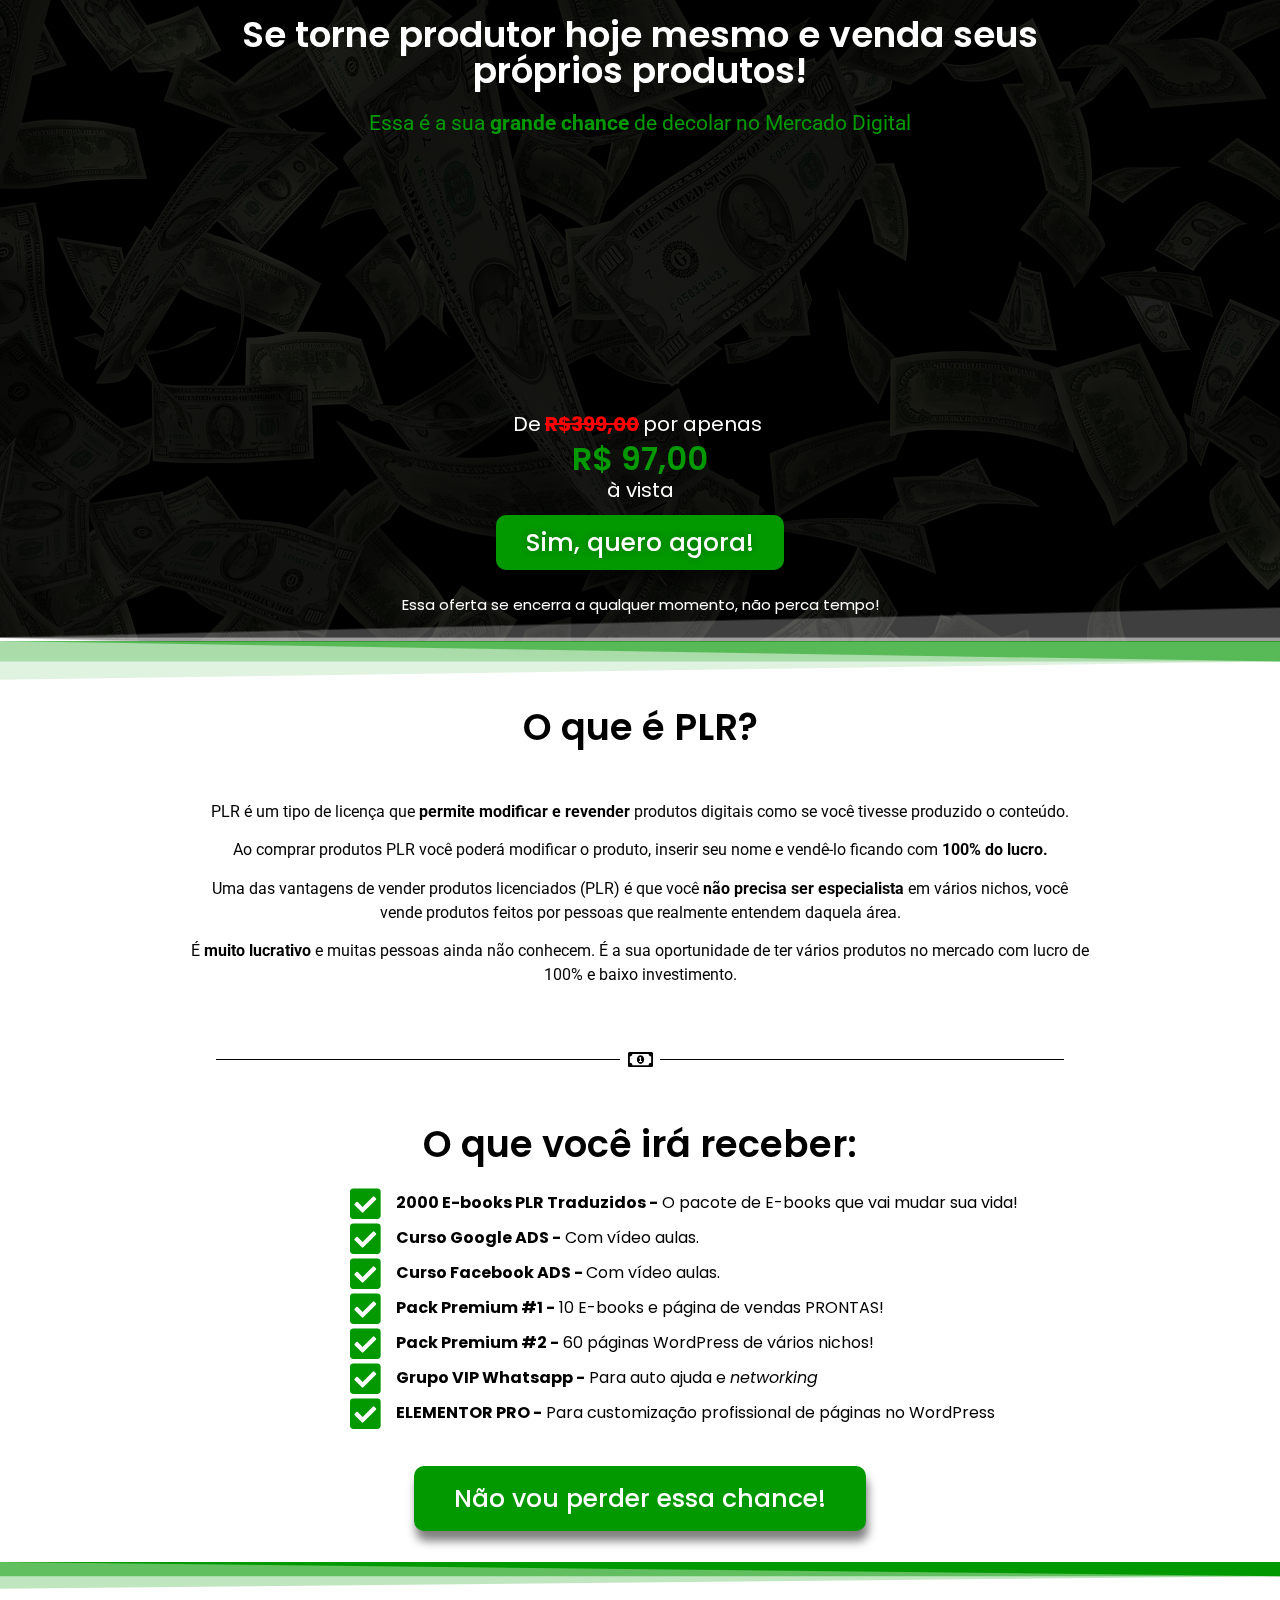
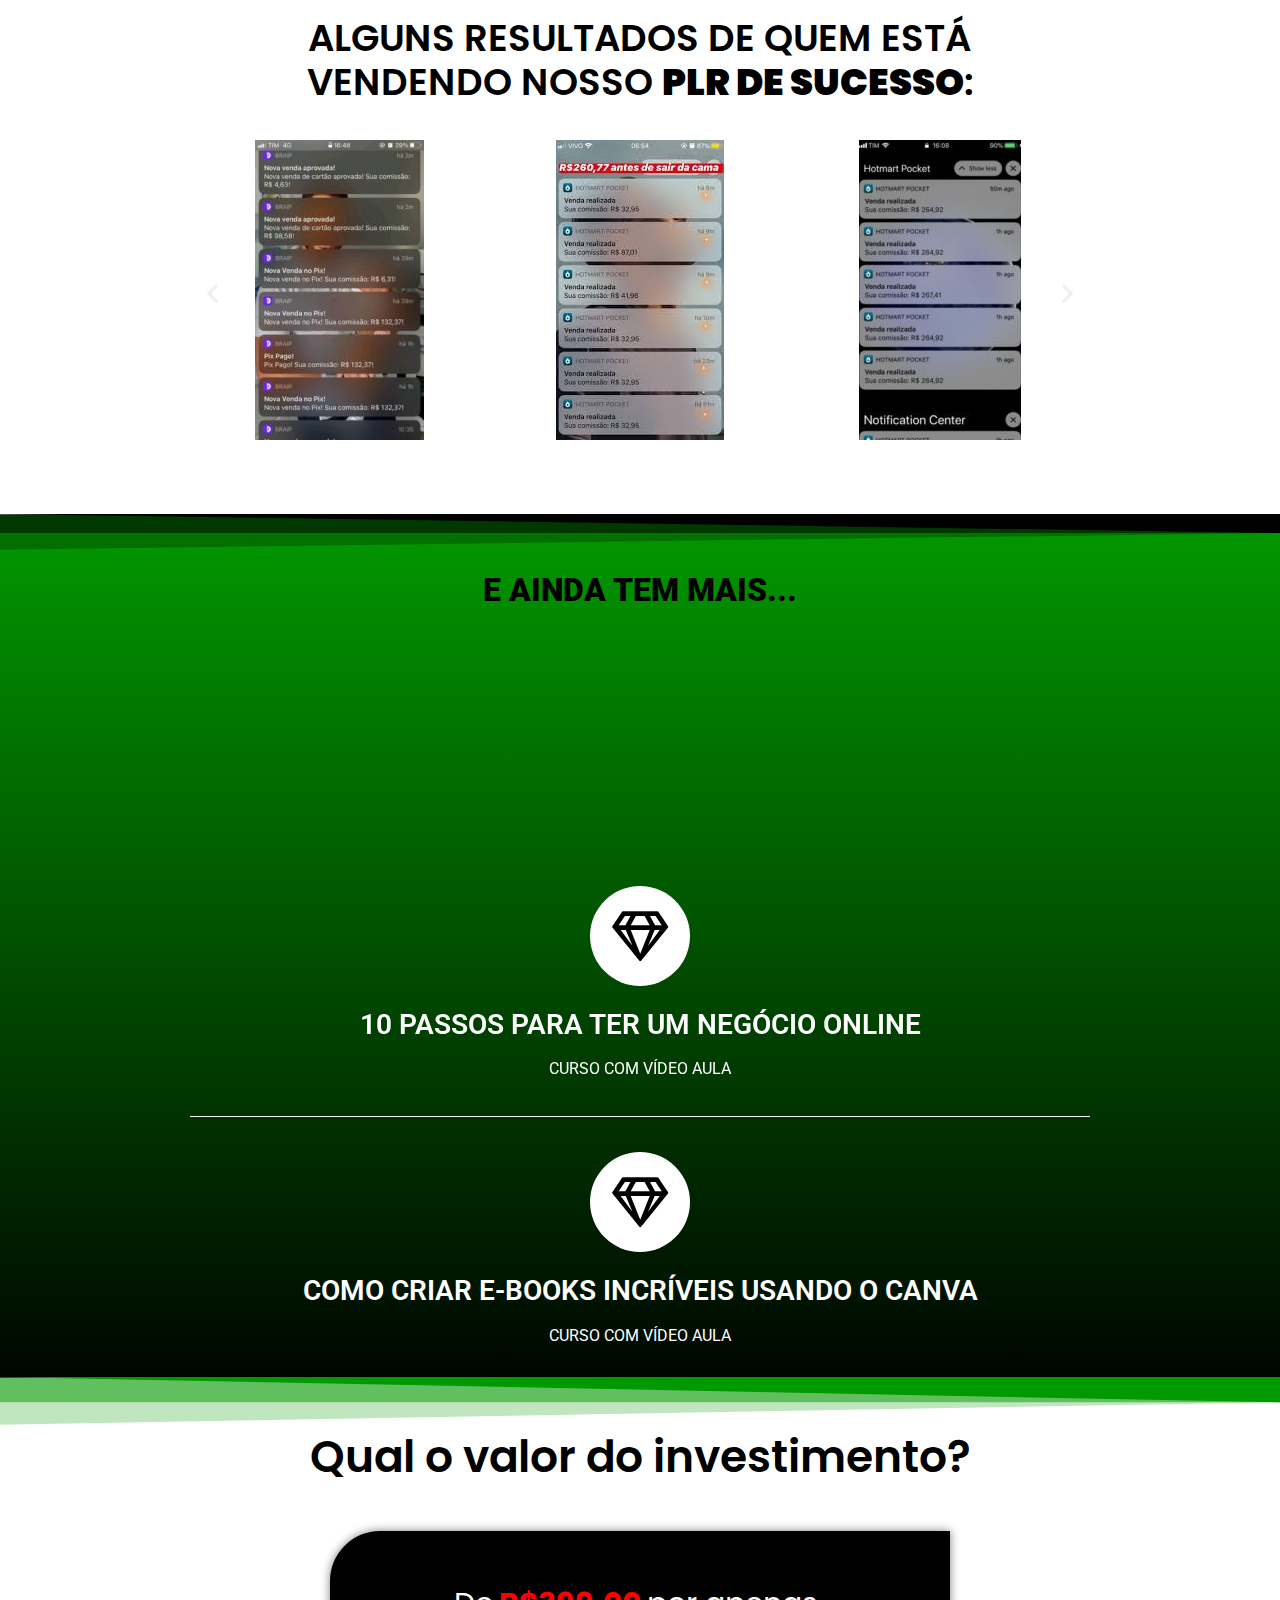
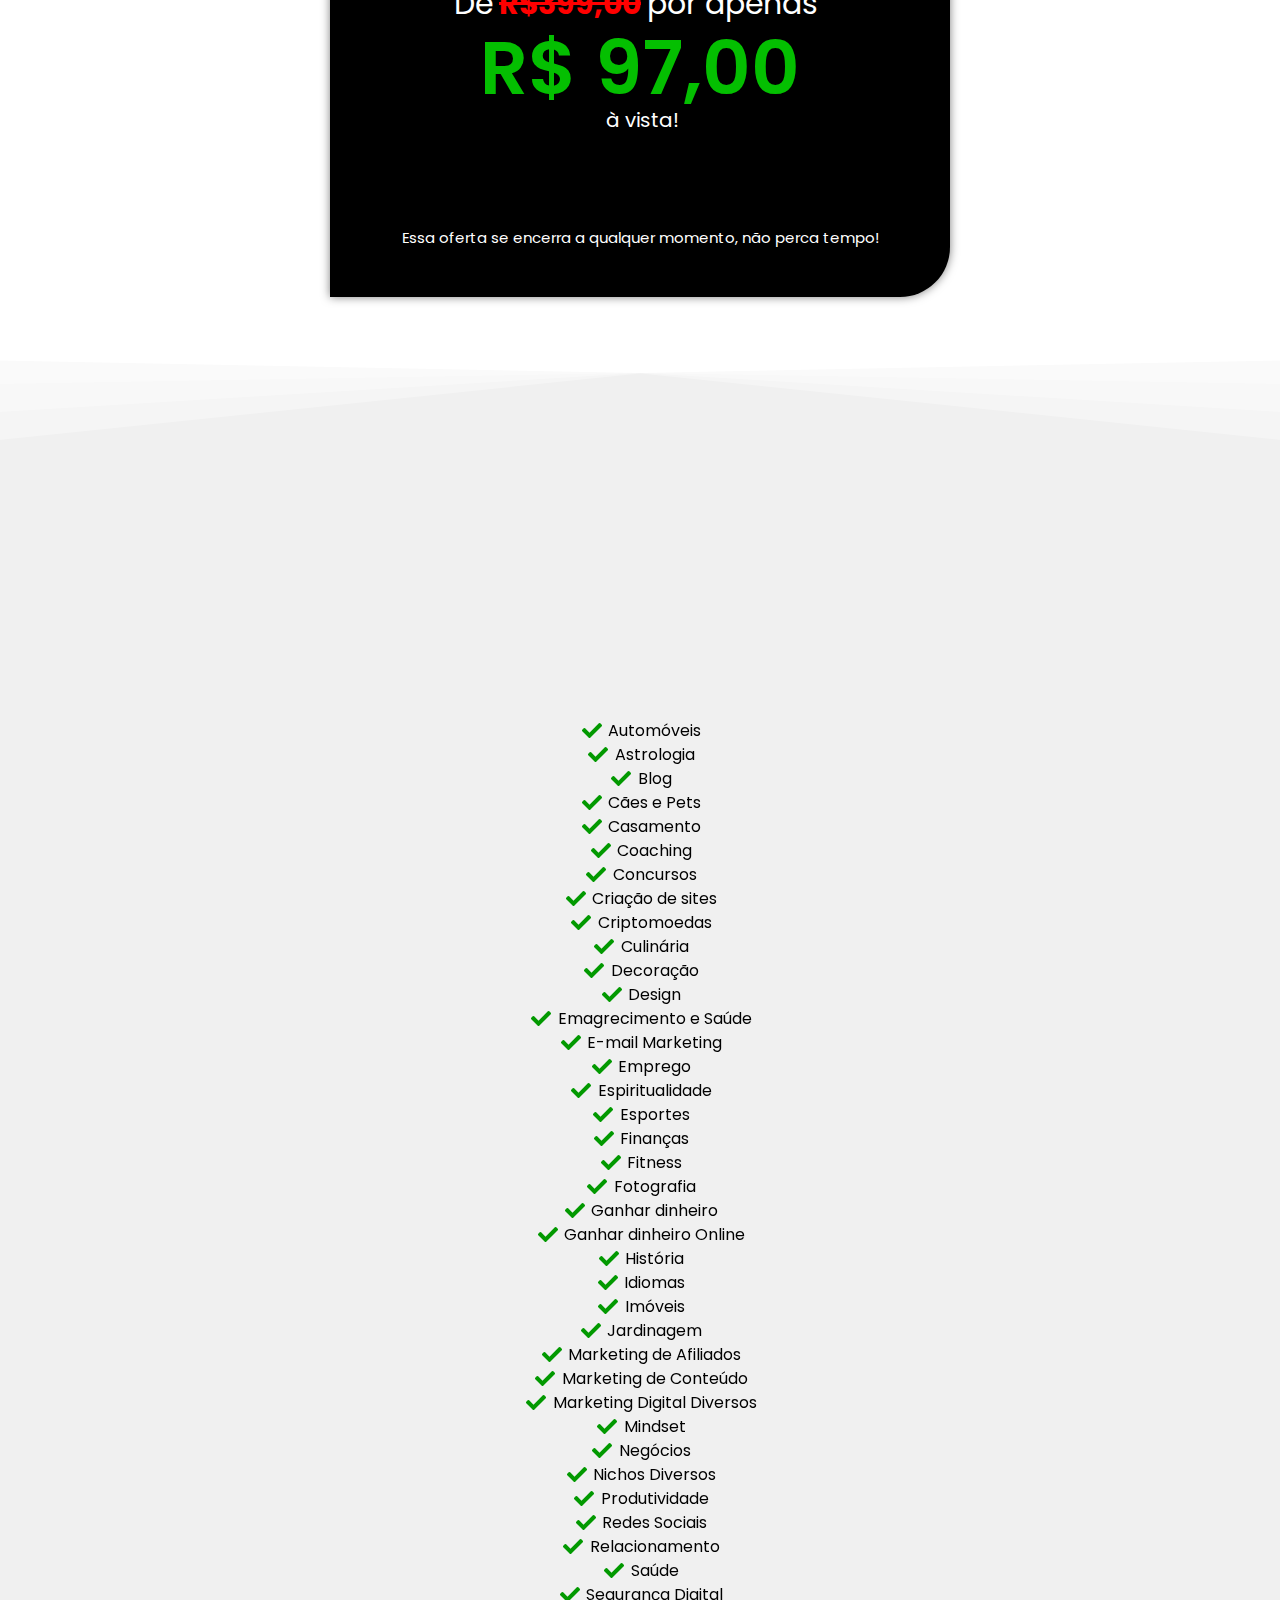
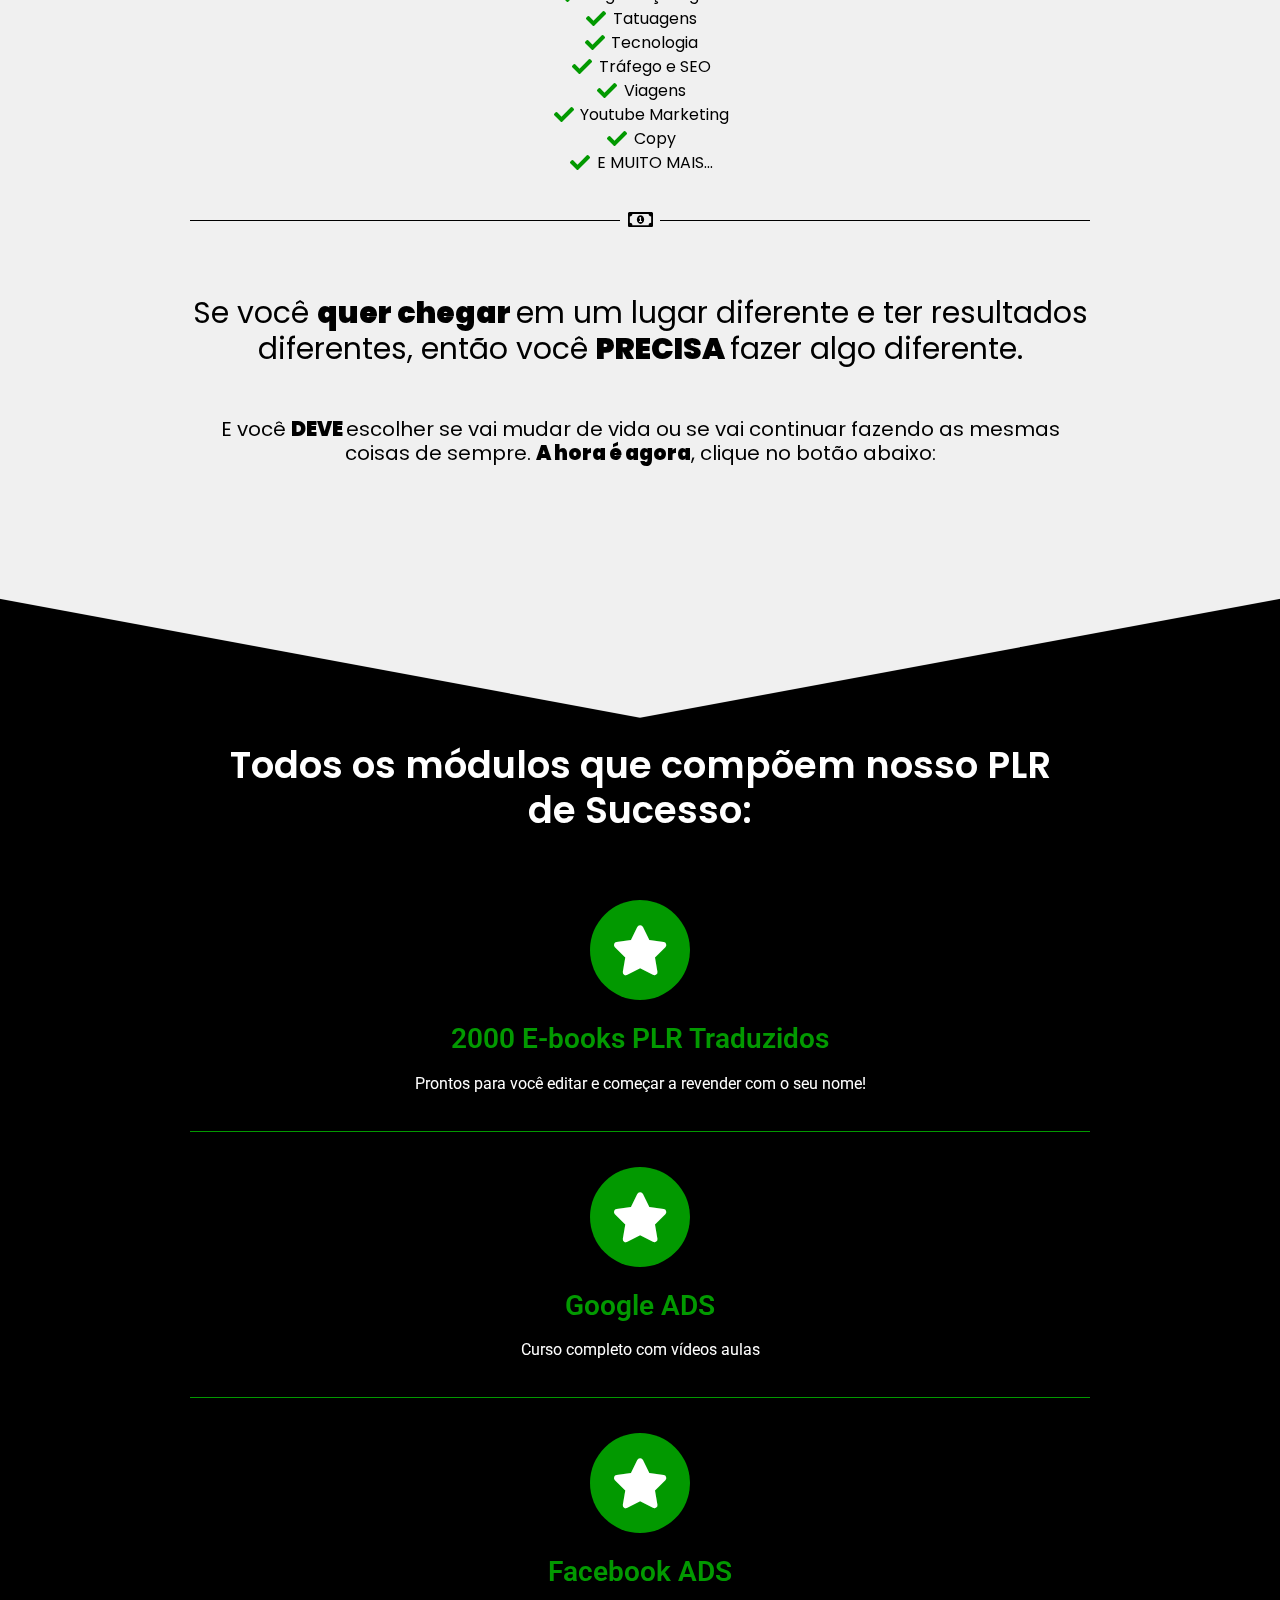
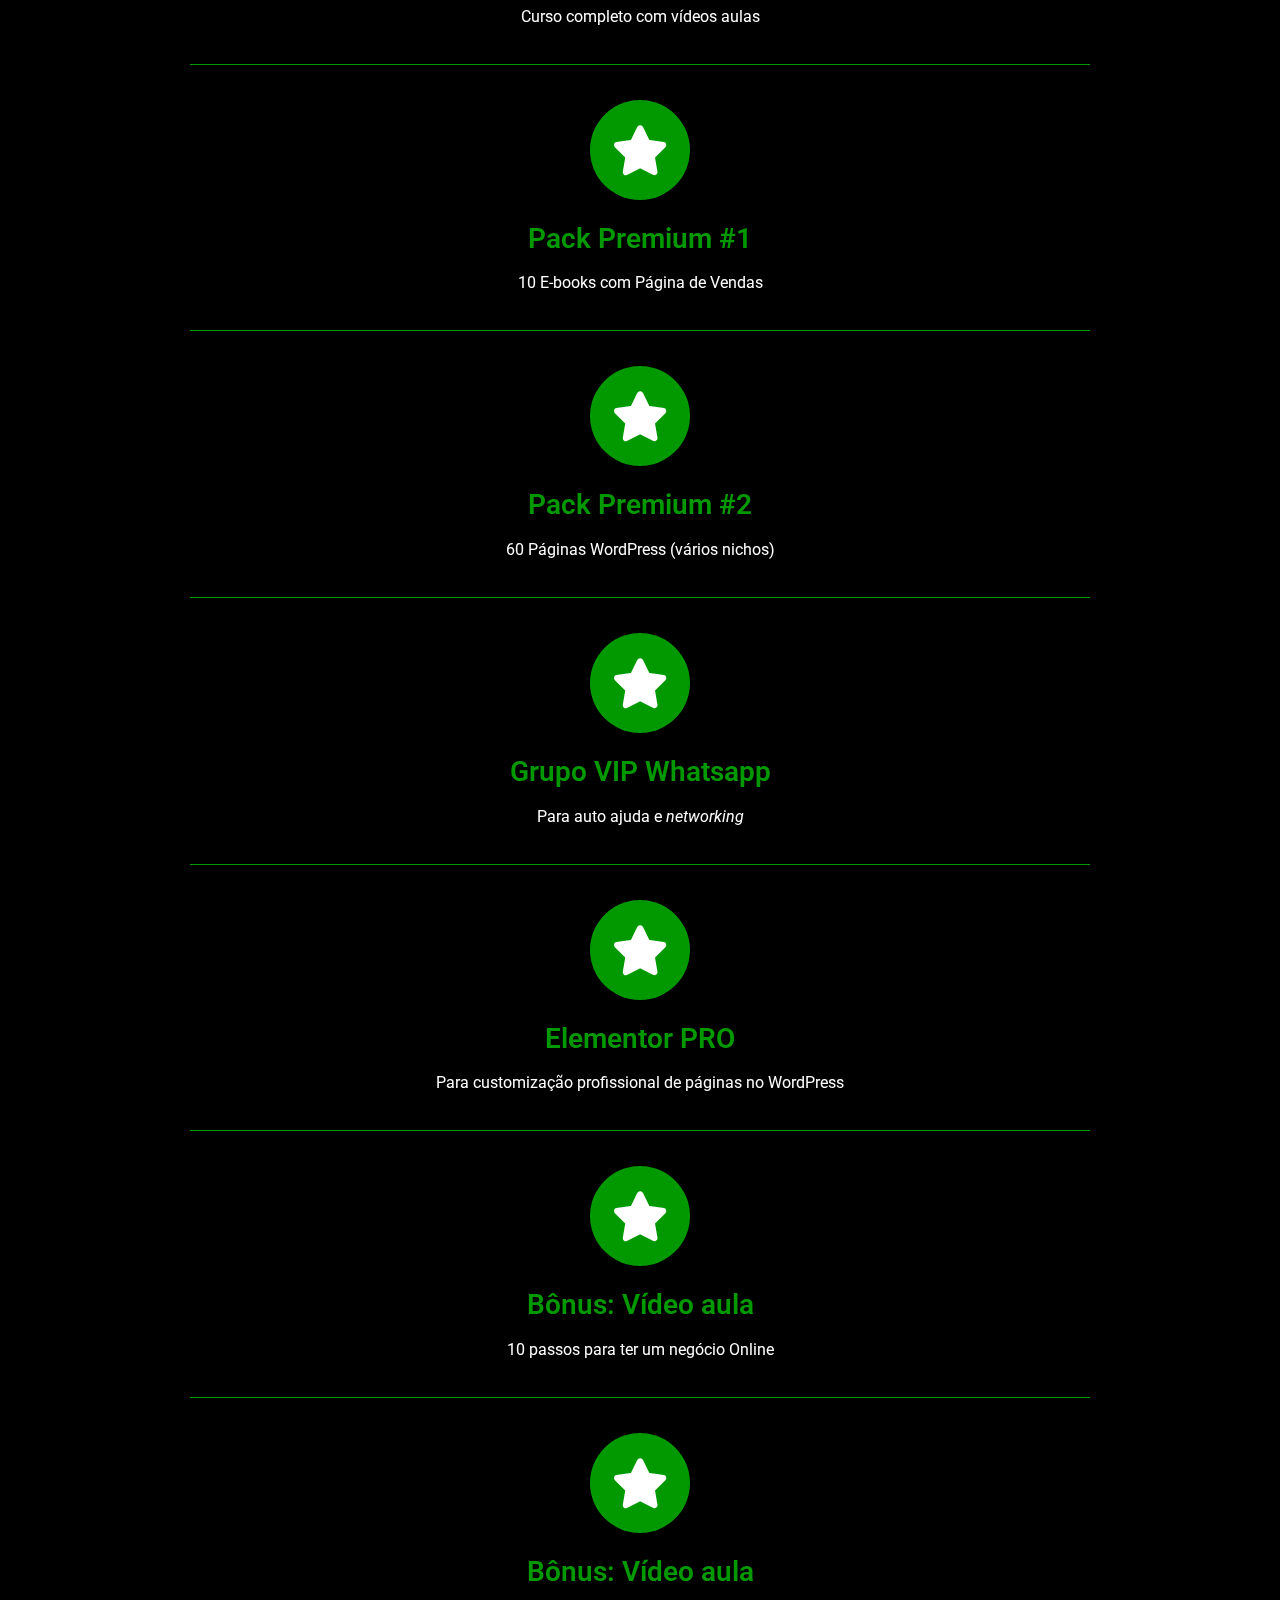
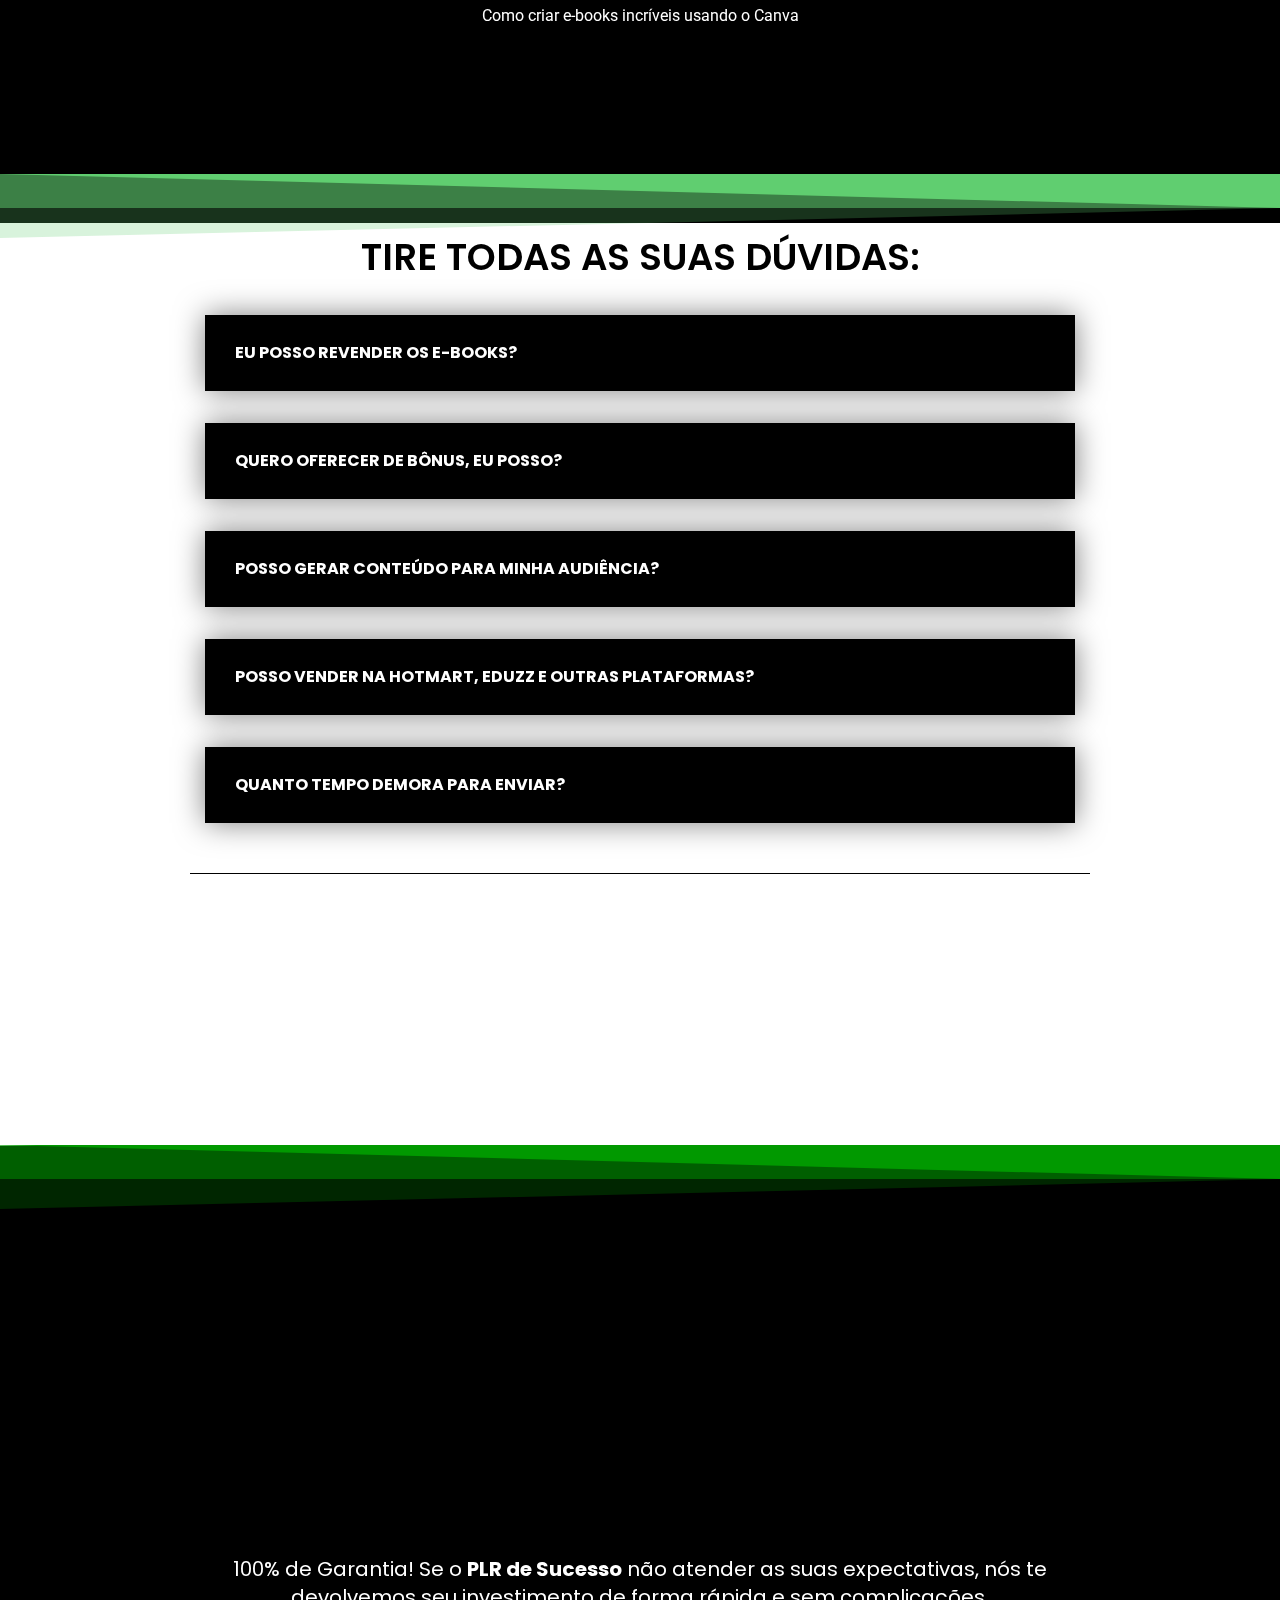
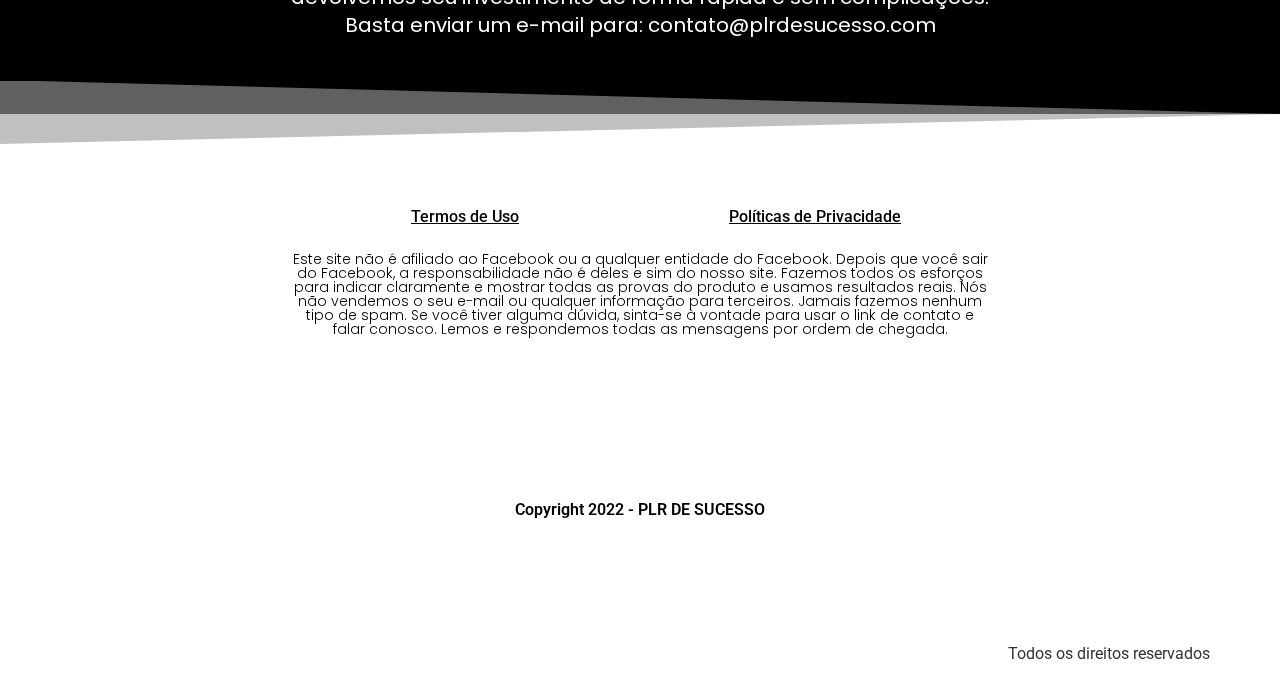
<file: index_1.html>
<!doctype html>
<html lang="pt-PT">
<head>
	<meta charset="UTF-8">
		<meta name="viewport" content="width=device-width, initial-scale=1">
	<link rel="profile" href="https://gmpg.org/xfn/11">
	<title>PLR de sucesso</title>
<meta name="robots" content="max-image-preview:large">
<script type="application/javascript">console.log('PixelYourSite Free version 9.1.1');</script>
<link rel="alternate" type="application/rss+xml" title="PLR de sucesso &raquo; Feed" href="https://plrdesucesso.com/feed/">
<link rel="alternate" type="application/rss+xml" title="PLR de sucesso &raquo; Feed de comentários" href="https://plrdesucesso.com/comments/feed/">
<script type="text/javascript">
window._wpemojiSettings = {"baseUrl":"https:\/\/s.w.org\/images\/core\/emoji\/14.0.0\/72x72\/","ext":".png","svgUrl":"https:\/\/s.w.org\/images\/core\/emoji\/14.0.0\/svg\/","svgExt":".svg","source":{"concatemoji":"https:\/\/plrdesucesso.com\/wp-includes\/js\/wp-emoji-release.min.js?ver=6.1.1"}};
/*! This file is auto-generated */
!function(e,a,t){var n,r,o,i=a.createElement("canvas"),p=i.getContext&&i.getContext("2d");function s(e,t){var a=String.fromCharCode,e=(p.clearRect(0,0,i.width,i.height),p.fillText(a.apply(this,e),0,0),i.toDataURL());return p.clearRect(0,0,i.width,i.height),p.fillText(a.apply(this,t),0,0),e===i.toDataURL()}function c(e){var t=a.createElement("script");t.src=e,t.defer=t.type="text/javascript",a.getElementsByTagName("head")[0].appendChild(t)}for(o=Array("flag","emoji"),t.supports={everything:!0,everythingExceptFlag:!0},r=0;r<o.length;r++)t.supports[o[r]]=function(e){if(p&&p.fillText)switch(p.textBaseline="top",p.font="600 32px Arial",e){case"flag":return s([127987,65039,8205,9895,65039],[127987,65039,8203,9895,65039])?!1:!s([55356,56826,55356,56819],[55356,56826,8203,55356,56819])&&!s([55356,57332,56128,56423,56128,56418,56128,56421,56128,56430,56128,56423,56128,56447],[55356,57332,8203,56128,56423,8203,56128,56418,8203,56128,56421,8203,56128,56430,8203,56128,56423,8203,56128,56447]);case"emoji":return!s([129777,127995,8205,129778,127999],[129777,127995,8203,129778,127999])}return!1}(o[r]),t.supports.everything=t.supports.everything&&t.supports[o[r]],"flag"!==o[r]&&(t.supports.everythingExceptFlag=t.supports.everythingExceptFlag&&t.supports[o[r]]);t.supports.everythingExceptFlag=t.supports.everythingExceptFlag&&!t.supports.flag,t.DOMReady=!1,t.readyCallback=function(){t.DOMReady=!0},t.supports.everything||(n=function(){t.readyCallback()},a.addEventListener?(a.addEventListener("DOMContentLoaded",n,!1),e.addEventListener("load",n,!1)):(e.attachEvent("onload",n),a.attachEvent("onreadystatechange",function(){"complete"===a.readyState&&t.readyCallback()})),(e=t.source||{}).concatemoji?c(e.concatemoji):e.wpemoji&&e.twemoji&&(c(e.twemoji),c(e.wpemoji)))}(window,document,window._wpemojiSettings);
</script>
<style type="text/css">
img.wp-smiley,
img.emoji {
	display: inline !important;
	border: none !important;
	box-shadow: none !important;
	height: 1em !important;
	width: 1em !important;
	margin: 0 0.07em !important;
	vertical-align: -0.1em !important;
	background: none !important;
	padding: 0 !important;
}
</style>
	<link rel="stylesheet" id="wp-block-library-css" href="css/style.min_1.css" type="text/css" media="all">
<link rel="stylesheet" id="classic-theme-styles-css" href="css/classic-themes.min.css" type="text/css" media="all">
<style id="global-styles-inline-css" type="text/css">
body{--wp--preset--color--black: #000000;--wp--preset--color--cyan-bluish-gray: #abb8c3;--wp--preset--color--white: #ffffff;--wp--preset--color--pale-pink: #f78da7;--wp--preset--color--vivid-red: #cf2e2e;--wp--preset--color--luminous-vivid-orange: #ff6900;--wp--preset--color--luminous-vivid-amber: #fcb900;--wp--preset--color--light-green-cyan: #7bdcb5;--wp--preset--color--vivid-green-cyan: #00d084;--wp--preset--color--pale-cyan-blue: #8ed1fc;--wp--preset--color--vivid-cyan-blue: #0693e3;--wp--preset--color--vivid-purple: #9b51e0;--wp--preset--gradient--vivid-cyan-blue-to-vivid-purple: linear-gradient(135deg,rgba(6,147,227,1) 0%,rgb(155,81,224) 100%);--wp--preset--gradient--light-green-cyan-to-vivid-green-cyan: linear-gradient(135deg,rgb(122,220,180) 0%,rgb(0,208,130) 100%);--wp--preset--gradient--luminous-vivid-amber-to-luminous-vivid-orange: linear-gradient(135deg,rgba(252,185,0,1) 0%,rgba(255,105,0,1) 100%);--wp--preset--gradient--luminous-vivid-orange-to-vivid-red: linear-gradient(135deg,rgba(255,105,0,1) 0%,rgb(207,46,46) 100%);--wp--preset--gradient--very-light-gray-to-cyan-bluish-gray: linear-gradient(135deg,rgb(238,238,238) 0%,rgb(169,184,195) 100%);--wp--preset--gradient--cool-to-warm-spectrum: linear-gradient(135deg,rgb(74,234,220) 0%,rgb(151,120,209) 20%,rgb(207,42,186) 40%,rgb(238,44,130) 60%,rgb(251,105,98) 80%,rgb(254,248,76) 100%);--wp--preset--gradient--blush-light-purple: linear-gradient(135deg,rgb(255,206,236) 0%,rgb(152,150,240) 100%);--wp--preset--gradient--blush-bordeaux: linear-gradient(135deg,rgb(254,205,165) 0%,rgb(254,45,45) 50%,rgb(107,0,62) 100%);--wp--preset--gradient--luminous-dusk: linear-gradient(135deg,rgb(255,203,112) 0%,rgb(199,81,192) 50%,rgb(65,88,208) 100%);--wp--preset--gradient--pale-ocean: linear-gradient(135deg,rgb(255,245,203) 0%,rgb(182,227,212) 50%,rgb(51,167,181) 100%);--wp--preset--gradient--electric-grass: linear-gradient(135deg,rgb(202,248,128) 0%,rgb(113,206,126) 100%);--wp--preset--gradient--midnight: linear-gradient(135deg,rgb(2,3,129) 0%,rgb(40,116,252) 100%);--wp--preset--duotone--dark-grayscale: url('index_1.html#wp-duotone-dark-grayscale');--wp--preset--duotone--grayscale: url('index_1.html#wp-duotone-grayscale');--wp--preset--duotone--purple-yellow: url('index_1.html#wp-duotone-purple-yellow');--wp--preset--duotone--blue-red: url('index_1.html#wp-duotone-blue-red');--wp--preset--duotone--midnight: url('index_1.html#wp-duotone-midnight');--wp--preset--duotone--magenta-yellow: url('index_1.html#wp-duotone-magenta-yellow');--wp--preset--duotone--purple-green: url('index_1.html#wp-duotone-purple-green');--wp--preset--duotone--blue-orange: url('index_1.html#wp-duotone-blue-orange');--wp--preset--font-size--small: 13px;--wp--preset--font-size--medium: 20px;--wp--preset--font-size--large: 36px;--wp--preset--font-size--x-large: 42px;--wp--preset--spacing--20: 0.44rem;--wp--preset--spacing--30: 0.67rem;--wp--preset--spacing--40: 1rem;--wp--preset--spacing--50: 1.5rem;--wp--preset--spacing--60: 2.25rem;--wp--preset--spacing--70: 3.38rem;--wp--preset--spacing--80: 5.06rem;}:where(.is-layout-flex){gap: 0.5em;}body .is-layout-flow > .alignleft{float: left;margin-inline-start: 0;margin-inline-end: 2em;}body .is-layout-flow > .alignright{float: right;margin-inline-start: 2em;margin-inline-end: 0;}body .is-layout-flow > .aligncenter{margin-left: auto !important;margin-right: auto !important;}body .is-layout-constrained > .alignleft{float: left;margin-inline-start: 0;margin-inline-end: 2em;}body .is-layout-constrained > .alignright{float: right;margin-inline-start: 2em;margin-inline-end: 0;}body .is-layout-constrained > .aligncenter{margin-left: auto !important;margin-right: auto !important;}body .is-layout-constrained > :where(:not(.alignleft):not(.alignright):not(.alignfull)){max-width: var(--wp--style--global--content-size);margin-left: auto !important;margin-right: auto !important;}body .is-layout-constrained > .alignwide{max-width: var(--wp--style--global--wide-size);}body .is-layout-flex{display: flex;}body .is-layout-flex{flex-wrap: wrap;align-items: center;}body .is-layout-flex > *{margin: 0;}:where(.wp-block-columns.is-layout-flex){gap: 2em;}.has-black-color{color: var(--wp--preset--color--black) !important;}.has-cyan-bluish-gray-color{color: var(--wp--preset--color--cyan-bluish-gray) !important;}.has-white-color{color: var(--wp--preset--color--white) !important;}.has-pale-pink-color{color: var(--wp--preset--color--pale-pink) !important;}.has-vivid-red-color{color: var(--wp--preset--color--vivid-red) !important;}.has-luminous-vivid-orange-color{color: var(--wp--preset--color--luminous-vivid-orange) !important;}.has-luminous-vivid-amber-color{color: var(--wp--preset--color--luminous-vivid-amber) !important;}.has-light-green-cyan-color{color: var(--wp--preset--color--light-green-cyan) !important;}.has-vivid-green-cyan-color{color: var(--wp--preset--color--vivid-green-cyan) !important;}.has-pale-cyan-blue-color{color: var(--wp--preset--color--pale-cyan-blue) !important;}.has-vivid-cyan-blue-color{color: var(--wp--preset--color--vivid-cyan-blue) !important;}.has-vivid-purple-color{color: var(--wp--preset--color--vivid-purple) !important;}.has-black-background-color{background-color: var(--wp--preset--color--black) !important;}.has-cyan-bluish-gray-background-color{background-color: var(--wp--preset--color--cyan-bluish-gray) !important;}.has-white-background-color{background-color: var(--wp--preset--color--white) !important;}.has-pale-pink-background-color{background-color: var(--wp--preset--color--pale-pink) !important;}.has-vivid-red-background-color{background-color: var(--wp--preset--color--vivid-red) !important;}.has-luminous-vivid-orange-background-color{background-color: var(--wp--preset--color--luminous-vivid-orange) !important;}.has-luminous-vivid-amber-background-color{background-color: var(--wp--preset--color--luminous-vivid-amber) !important;}.has-light-green-cyan-background-color{background-color: var(--wp--preset--color--light-green-cyan) !important;}.has-vivid-green-cyan-background-color{background-color: var(--wp--preset--color--vivid-green-cyan) !important;}.has-pale-cyan-blue-background-color{background-color: var(--wp--preset--color--pale-cyan-blue) !important;}.has-vivid-cyan-blue-background-color{background-color: var(--wp--preset--color--vivid-cyan-blue) !important;}.has-vivid-purple-background-color{background-color: var(--wp--preset--color--vivid-purple) !important;}.has-black-border-color{border-color: var(--wp--preset--color--black) !important;}.has-cyan-bluish-gray-border-color{border-color: var(--wp--preset--color--cyan-bluish-gray) !important;}.has-white-border-color{border-color: var(--wp--preset--color--white) !important;}.has-pale-pink-border-color{border-color: var(--wp--preset--color--pale-pink) !important;}.has-vivid-red-border-color{border-color: var(--wp--preset--color--vivid-red) !important;}.has-luminous-vivid-orange-border-color{border-color: var(--wp--preset--color--luminous-vivid-orange) !important;}.has-luminous-vivid-amber-border-color{border-color: var(--wp--preset--color--luminous-vivid-amber) !important;}.has-light-green-cyan-border-color{border-color: var(--wp--preset--color--light-green-cyan) !important;}.has-vivid-green-cyan-border-color{border-color: var(--wp--preset--color--vivid-green-cyan) !important;}.has-pale-cyan-blue-border-color{border-color: var(--wp--preset--color--pale-cyan-blue) !important;}.has-vivid-cyan-blue-border-color{border-color: var(--wp--preset--color--vivid-cyan-blue) !important;}.has-vivid-purple-border-color{border-color: var(--wp--preset--color--vivid-purple) !important;}.has-vivid-cyan-blue-to-vivid-purple-gradient-background{background: var(--wp--preset--gradient--vivid-cyan-blue-to-vivid-purple) !important;}.has-light-green-cyan-to-vivid-green-cyan-gradient-background{background: var(--wp--preset--gradient--light-green-cyan-to-vivid-green-cyan) !important;}.has-luminous-vivid-amber-to-luminous-vivid-orange-gradient-background{background: var(--wp--preset--gradient--luminous-vivid-amber-to-luminous-vivid-orange) !important;}.has-luminous-vivid-orange-to-vivid-red-gradient-background{background: var(--wp--preset--gradient--luminous-vivid-orange-to-vivid-red) !important;}.has-very-light-gray-to-cyan-bluish-gray-gradient-background{background: var(--wp--preset--gradient--very-light-gray-to-cyan-bluish-gray) !important;}.has-cool-to-warm-spectrum-gradient-background{background: var(--wp--preset--gradient--cool-to-warm-spectrum) !important;}.has-blush-light-purple-gradient-background{background: var(--wp--preset--gradient--blush-light-purple) !important;}.has-blush-bordeaux-gradient-background{background: var(--wp--preset--gradient--blush-bordeaux) !important;}.has-luminous-dusk-gradient-background{background: var(--wp--preset--gradient--luminous-dusk) !important;}.has-pale-ocean-gradient-background{background: var(--wp--preset--gradient--pale-ocean) !important;}.has-electric-grass-gradient-background{background: var(--wp--preset--gradient--electric-grass) !important;}.has-midnight-gradient-background{background: var(--wp--preset--gradient--midnight) !important;}.has-small-font-size{font-size: var(--wp--preset--font-size--small) !important;}.has-medium-font-size{font-size: var(--wp--preset--font-size--medium) !important;}.has-large-font-size{font-size: var(--wp--preset--font-size--large) !important;}.has-x-large-font-size{font-size: var(--wp--preset--font-size--x-large) !important;}
.wp-block-navigation a:where(:not(.wp-element-button)){color: inherit;}
:where(.wp-block-columns.is-layout-flex){gap: 2em;}
.wp-block-pullquote{font-size: 1.5em;line-height: 1.6;}
</style>
<link rel="stylesheet" id="hello-elementor-css" href="css/style.min.css" type="text/css" media="all">
<link rel="stylesheet" id="hello-elementor-theme-style-css" href="css/theme.min.css" type="text/css" media="all">
<link rel="stylesheet" id="elementor-frontend-css" href="css/frontend-lite.min.css" type="text/css" media="all">
<link rel="stylesheet" id="elementor-post-6-css" href="css/post-6.css" type="text/css" media="all">
<link rel="stylesheet" id="elementor-icons-css" href="css/elementor-icons.min.css" type="text/css" media="all">
<link rel="stylesheet" id="elementor-global-css" href="css/global.css" type="text/css" media="all">
<link rel="stylesheet" id="elementor-post-7-css" href="css/post-7.css" type="text/css" media="all">
<link rel="stylesheet" id="google-fonts-1-css" href="https://fonts.googleapis.com/css?family=Roboto%3A100%2C100italic%2C200%2C200italic%2C300%2C300italic%2C400%2C400italic%2C500%2C500italic%2C600%2C600italic%2C700%2C700italic%2C800%2C800italic%2C900%2C900italic%7CRoboto+Slab%3A100%2C100italic%2C200%2C200italic%2C300%2C300italic%2C400%2C400italic%2C500%2C500italic%2C600%2C600italic%2C700%2C700italic%2C800%2C800italic%2C900%2C900italic%7CPoppins%3A100%2C100italic%2C200%2C200italic%2C300%2C300italic%2C400%2C400italic%2C500%2C500italic%2C600%2C600italic%2C700%2C700italic%2C800%2C800italic%2C900%2C900italic&amp;display=auto&amp;ver=6.1.1" type="text/css" media="all">
<link rel="stylesheet" id="elementor-icons-shared-0-css" href="css/fontawesome.min.css" type="text/css" media="all">
<link rel="stylesheet" id="elementor-icons-fa-regular-css" href="css/regular.min.css" type="text/css" media="all">
<link rel="stylesheet" id="elementor-icons-fa-solid-css" href="css/solid.min.css" type="text/css" media="all">
<script type="text/javascript" src="js/jquery.min.js" id="jquery-core-js"></script>
<script type="text/javascript" src="js/jquery-migrate.min.js" id="jquery-migrate-js"></script>
<script type="text/javascript" src="js/jquery.bind-first-0.2.3.min.js" id="jquery-bind-first-js"></script>
<script type="text/javascript" src="js/js.cookie-2.1.3.min.js" id="js-cookie-js"></script>
<script type="text/javascript" id="pys-js-extra">
/* <![CDATA[ */
var pysOptions = {"staticEvents":{"facebook":{"init_event":[{"delay":0,"type":"static","name":"PageView","pixelIds":["295245936100919"],"eventID":"b7d98901-3626-4ad0-a6b2-dfa4b379b634","params":{"page_title":"Apresenta\u00e7\u00e3o","post_type":"page","post_id":7,"plugin":"PixelYourSite","user_role":"guest","event_url":"plrdesucesso.com\/"},"e_id":"init_event","ids":[],"hasTimeWindow":false,"timeWindow":0,"woo_order":"","edd_order":""}]}},"dynamicEvents":[],"triggerEvents":[],"triggerEventTypes":[],"facebook":{"pixelIds":["295245936100919"],"advancedMatching":[],"removeMetadata":false,"contentParams":{"post_type":"page","post_id":7,"content_name":"Apresenta\u00e7\u00e3o"},"commentEventEnabled":true,"wooVariableAsSimple":false,"downloadEnabled":true,"formEventEnabled":true,"ajaxForServerEvent":true,"serverApiEnabled":true,"wooCRSendFromServer":false},"debug":"","siteUrl":"https:\/\/plrdesucesso.com","ajaxUrl":"https:\/\/plrdesucesso.com\/wp-admin\/admin-ajax.php","enable_remove_download_url_param":"1","gdpr":{"ajax_enabled":false,"all_disabled_by_api":false,"facebook_disabled_by_api":false,"analytics_disabled_by_api":false,"google_ads_disabled_by_api":false,"pinterest_disabled_by_api":false,"bing_disabled_by_api":false,"facebook_prior_consent_enabled":true,"analytics_prior_consent_enabled":true,"google_ads_prior_consent_enabled":null,"pinterest_prior_consent_enabled":true,"bing_prior_consent_enabled":true,"cookiebot_integration_enabled":false,"cookiebot_facebook_consent_category":"marketing","cookiebot_analytics_consent_category":"statistics","cookiebot_google_ads_consent_category":null,"cookiebot_pinterest_consent_category":"marketing","cookiebot_bing_consent_category":"marketing","consent_magic_integration_enabled":false,"real_cookie_banner_integration_enabled":false,"cookie_notice_integration_enabled":false,"cookie_law_info_integration_enabled":false},"woo":{"enabled":false},"edd":{"enabled":false}};
/* ]]> */
</script>
<script type="text/javascript" src="js/public.js" id="pys-js"></script>
<link rel="https://api.w.org/" href="https://plrdesucesso.com/wp-json/"><link rel="alternate" type="application/json" href="https://plrdesucesso.com/wp-json/wp/v2/pages/7"><link rel="EditURI" type="application/rsd+xml" title="RSD" href="https://plrdesucesso.com/xmlrpc.php?rsd">
<link rel="wlwmanifest" type="application/wlwmanifest+xml" href="https://plrdesucesso.com/wp-includes/wlwmanifest.xml">
<meta name="generator" content="WordPress 6.1.1">
<link rel="canonical" href="https://plrdesucesso.com/">
<link rel="shortlink" href="https://plrdesucesso.com/">
<link rel="alternate" type="application/json+oembed" href="https://plrdesucesso.com/wp-json/oembed/1.0/embed?url=https%3A%2F%2Fplrdesucesso.com%2F">
<link rel="alternate" type="text/xml+oembed" href="https://plrdesucesso.com/wp-json/oembed/1.0/embed?url=https%3A%2F%2Fplrdesucesso.com%2F&#038;format=xml">
<!-- HFCM by 99 Robots - Snippet # 1: Pixel PLR de sucesso + Fabi Santos -->
<!-- Meta Pixel Code -->
<script>
  !function(f,b,e,v,n,t,s)
  {if(f.fbq)return;n=f.fbq=function(){n.callMethod?
  n.callMethod.apply(n,arguments):n.queue.push(arguments)};
  if(!f._fbq)f._fbq=n;n.push=n;n.loaded=!0;n.version='2.0';
  n.queue=[];t=b.createElement(e);t.async=!0;
  t.src=v;s=b.getElementsByTagName(e)[0];
  s.parentNode.insertBefore(t,s)}(window, document,'script',
  'https://connect.facebook.net/en_US/fbevents.js');
  fbq('init', '946061206791851');
  fbq('track', 'PageView');
</script>
<noscript><img height="1" width="1" style="display:none" src="https://www.facebook.com/tr?id=946061206791851&amp;ev=PageView&amp;noscript=1"></noscript>
<!-- End Meta Pixel Code -->
<!-- /end HFCM by 99 Robots -->

		<script type="text/javascript">
				window.rocketSplitTest = { 'config': { 'page': { 'base': { 'protocol': 'https://', 'host': 'plrdesucesso.com', 'path': '/' } } } };
				window.rocketSplitTest.cookie = { };
				window.rocketSplitTest.cookie.create = function (name, value, days) {
					var date = new Date();
					date.setTime(date.getTime() + (days * 24 * 60 * 60 * 1000));
					document.cookie = name + "=" + value + "; expires=" + date.toGMTString() + "; path=" + window.rocketSplitTest.config.page.base.path;
				};
				window.rocketSplitTest.cookie.read = function (name) {
					var parts = ("; " + document.cookie).split("; " + name + "=");
					return (parts.length === 2) ? parts.pop().split(";").shift() : null;
				};
		</script>

		
<!--BEGIN: TRACKING CODE (v2.0.13) MANAGER BY INTELLYWP.COM IN HEAD//-->
<!-- Global site tag (gtag.js) - Google Ads: 10955767022 -->
<script async src="https://www.googletagmanager.com/gtag/js?id=AW-10955767022"></script>
<script>
  window.dataLayer = window.dataLayer || [];
  function gtag(){dataLayer.push(arguments);}
  gtag('js', new Date());

  gtag('config', 'AW-10955767022');
</script>
<!-- Event snippet for Compra conversion page -->
<script>
  gtag('event', 'conversion', {
      'send_to': 'AW-10955767022/A-tECKSsxNADEO75jugo',
      'transaction_id': ''
  });
</script>
<!-- Global site tag (gtag.js) - Google Ads: 10955767022 -->
<script async src="https://www.googletagmanager.com/gtag/js?id=AW-10955767022"></script>
<script>
  window.dataLayer = window.dataLayer || [];
  function gtag(){dataLayer.push(arguments);}
  gtag('js', new Date());

  gtag('config', 'AW-10955767022');
</script>
<script>
  gtag('event', 'page_view', {
    'send_to': 'AW-10955767022',
    'value': 'replace with value',
    'items': [{
      'id': 'replace with value',
      'location_id': 'replace with value',
      'google_business_vertical': 'education'
    }]
  });
</script>
<!-- Event snippet for Visualização de página conversion page -->
<script>
  gtag('event', 'conversion', {'send_to': 'AW-10955767022/HUd4CLa4ldADEO75jugo'});
</script>
<!--END: https://wordpress.org/plugins/tracking-code-manager IN HEAD//--><link rel="icon" href="images/cropped-Descubra-como-faturar-de-R-50000-a-R-2.00000-por-dia-na-internet-trabalhando-de-qualquer-lugar-Logotipo-2-32x32.png" sizes="32x32">
<link rel="icon" href="images/cropped-Descubra-como-faturar-de-R-50000-a-R-2.00000-por-dia-na-internet-trabalhando-de-qualquer-lugar-Logotipo-2-192x192.png" sizes="192x192">
<link rel="apple-touch-icon" href="images/cropped-Descubra-como-faturar-de-R-50000-a-R-2.00000-por-dia-na-internet-trabalhando-de-qualquer-lugar-Logotipo-2-180x180.png">
<meta name="msapplication-TileImage" content="https://plrdesucesso.com/wp-content/uploads/2022/07/cropped-Descubra-como-faturar-de-R-50000-a-R-2.00000-por-dia-na-internet-trabalhando-de-qualquer-lugar-Logotipo-2-270x270.png">
</head>
<body data-rsssl="1" class="home page-template-default page page-id-7 elementor-default elementor-kit-6 elementor-page elementor-page-7">

<svg xmlns="http://www.w3.org/2000/svg" viewBox="0 0 0 0" width="0" height="0" focusable="false" role="none" style="visibility: hidden; position: absolute; left: -9999px; overflow: hidden;"><defs><filter id="wp-duotone-dark-grayscale"><fecolormatrix color-interpolation-filters="sRGB" type="matrix" values=" .299 .587 .114 0 0 .299 .587 .114 0 0 .299 .587 .114 0 0 .299 .587 .114 0 0 "/><fecomponenttransfer color-interpolation-filters="sRGB"><fefuncr type="table" tableValues="0 0.49803921568627"/><fefuncg type="table" tableValues="0 0.49803921568627"/><fefuncb type="table" tableValues="0 0.49803921568627"/><fefunca type="table" tableValues="1 1"/></fecomponenttransfer><fecomposite in2="SourceGraphic" operator="in"/></filter></defs></svg><svg xmlns="http://www.w3.org/2000/svg" viewBox="0 0 0 0" width="0" height="0" focusable="false" role="none" style="visibility: hidden; position: absolute; left: -9999px; overflow: hidden;"><defs><filter id="wp-duotone-grayscale"><fecolormatrix color-interpolation-filters="sRGB" type="matrix" values=" .299 .587 .114 0 0 .299 .587 .114 0 0 .299 .587 .114 0 0 .299 .587 .114 0 0 "/><fecomponenttransfer color-interpolation-filters="sRGB"><fefuncr type="table" tableValues="0 1"/><fefuncg type="table" tableValues="0 1"/><fefuncb type="table" tableValues="0 1"/><fefunca type="table" tableValues="1 1"/></fecomponenttransfer><fecomposite in2="SourceGraphic" operator="in"/></filter></defs></svg><svg xmlns="http://www.w3.org/2000/svg" viewBox="0 0 0 0" width="0" height="0" focusable="false" role="none" style="visibility: hidden; position: absolute; left: -9999px; overflow: hidden;"><defs><filter id="wp-duotone-purple-yellow"><fecolormatrix color-interpolation-filters="sRGB" type="matrix" values=" .299 .587 .114 0 0 .299 .587 .114 0 0 .299 .587 .114 0 0 .299 .587 .114 0 0 "/><fecomponenttransfer color-interpolation-filters="sRGB"><fefuncr type="table" tableValues="0.54901960784314 0.98823529411765"/><fefuncg type="table" tableValues="0 1"/><fefuncb type="table" tableValues="0.71764705882353 0.25490196078431"/><fefunca type="table" tableValues="1 1"/></fecomponenttransfer><fecomposite in2="SourceGraphic" operator="in"/></filter></defs></svg><svg xmlns="http://www.w3.org/2000/svg" viewBox="0 0 0 0" width="0" height="0" focusable="false" role="none" style="visibility: hidden; position: absolute; left: -9999px; overflow: hidden;"><defs><filter id="wp-duotone-blue-red"><fecolormatrix color-interpolation-filters="sRGB" type="matrix" values=" .299 .587 .114 0 0 .299 .587 .114 0 0 .299 .587 .114 0 0 .299 .587 .114 0 0 "/><fecomponenttransfer color-interpolation-filters="sRGB"><fefuncr type="table" tableValues="0 1"/><fefuncg type="table" tableValues="0 0.27843137254902"/><fefuncb type="table" tableValues="0.5921568627451 0.27843137254902"/><fefunca type="table" tableValues="1 1"/></fecomponenttransfer><fecomposite in2="SourceGraphic" operator="in"/></filter></defs></svg><svg xmlns="http://www.w3.org/2000/svg" viewBox="0 0 0 0" width="0" height="0" focusable="false" role="none" style="visibility: hidden; position: absolute; left: -9999px; overflow: hidden;"><defs><filter id="wp-duotone-midnight"><fecolormatrix color-interpolation-filters="sRGB" type="matrix" values=" .299 .587 .114 0 0 .299 .587 .114 0 0 .299 .587 .114 0 0 .299 .587 .114 0 0 "/><fecomponenttransfer color-interpolation-filters="sRGB"><fefuncr type="table" tableValues="0 0"/><fefuncg type="table" tableValues="0 0.64705882352941"/><fefuncb type="table" tableValues="0 1"/><fefunca type="table" tableValues="1 1"/></fecomponenttransfer><fecomposite in2="SourceGraphic" operator="in"/></filter></defs></svg><svg xmlns="http://www.w3.org/2000/svg" viewBox="0 0 0 0" width="0" height="0" focusable="false" role="none" style="visibility: hidden; position: absolute; left: -9999px; overflow: hidden;"><defs><filter id="wp-duotone-magenta-yellow"><fecolormatrix color-interpolation-filters="sRGB" type="matrix" values=" .299 .587 .114 0 0 .299 .587 .114 0 0 .299 .587 .114 0 0 .299 .587 .114 0 0 "/><fecomponenttransfer color-interpolation-filters="sRGB"><fefuncr type="table" tableValues="0.78039215686275 1"/><fefuncg type="table" tableValues="0 0.94901960784314"/><fefuncb type="table" tableValues="0.35294117647059 0.47058823529412"/><fefunca type="table" tableValues="1 1"/></fecomponenttransfer><fecomposite in2="SourceGraphic" operator="in"/></filter></defs></svg><svg xmlns="http://www.w3.org/2000/svg" viewBox="0 0 0 0" width="0" height="0" focusable="false" role="none" style="visibility: hidden; position: absolute; left: -9999px; overflow: hidden;"><defs><filter id="wp-duotone-purple-green"><fecolormatrix color-interpolation-filters="sRGB" type="matrix" values=" .299 .587 .114 0 0 .299 .587 .114 0 0 .299 .587 .114 0 0 .299 .587 .114 0 0 "/><fecomponenttransfer color-interpolation-filters="sRGB"><fefuncr type="table" tableValues="0.65098039215686 0.40392156862745"/><fefuncg type="table" tableValues="0 1"/><fefuncb type="table" tableValues="0.44705882352941 0.4"/><fefunca type="table" tableValues="1 1"/></fecomponenttransfer><fecomposite in2="SourceGraphic" operator="in"/></filter></defs></svg><svg xmlns="http://www.w3.org/2000/svg" viewBox="0 0 0 0" width="0" height="0" focusable="false" role="none" style="visibility: hidden; position: absolute; left: -9999px; overflow: hidden;"><defs><filter id="wp-duotone-blue-orange"><fecolormatrix color-interpolation-filters="sRGB" type="matrix" values=" .299 .587 .114 0 0 .299 .587 .114 0 0 .299 .587 .114 0 0 .299 .587 .114 0 0 "/><fecomponenttransfer color-interpolation-filters="sRGB"><fefuncr type="table" tableValues="0.098039215686275 1"/><fefuncg type="table" tableValues="0 0.66274509803922"/><fefuncb type="table" tableValues="0.84705882352941 0.41960784313725"/><fefunca type="table" tableValues="1 1"/></fecomponenttransfer><fecomposite in2="SourceGraphic" operator="in"/></filter></defs></svg><header id="site-header" class="site-header dynamic-header " role="banner">
	<div class="header-inner">
		<div class="site-branding show-title">
							<h1 class="site-title show">
					<a href="https://plrdesucesso.com/" title="Início" rel="home">
						PLR de sucesso					</a>
				</h1>
					</div>

			</div>
</header>

<main id="content" class="site-main post-7 page type-page status-publish hentry" role="main">
		<div class="page-content">
				<div data-elementor-type="wp-page" data-elementor-id="7" class="elementor elementor-7">
									<section class="elementor-section elementor-top-section elementor-element elementor-element-15825b79 elementor-section-boxed elementor-section-height-default elementor-section-height-default" data-id="15825b79" data-element_type="section" data-settings="{&quot;background_background&quot;:&quot;classic&quot;,&quot;shape_divider_bottom&quot;:&quot;opacity-tilt&quot;}">
							<div class="elementor-background-overlay"></div>
						<div class="elementor-shape elementor-shape-bottom" data-negative="false">
			<svg xmlns="http://www.w3.org/2000/svg" viewBox="0 0 2600 131.1" preserveAspectRatio="none">
	<path class="elementor-shape-fill" d="M0 0L2600 0 2600 69.1 0 0z"/>
	<path class="elementor-shape-fill" style="opacity:0.5" d="M0 0L2600 0 2600 69.1 0 69.1z"/>
	<path class="elementor-shape-fill" style="opacity:0.25" d="M2600 0L0 0 0 130.1 2600 69.1z"/>
</svg>		</div>
					<div class="elementor-container elementor-column-gap-default">
					<div class="elementor-column elementor-col-100 elementor-top-column elementor-element elementor-element-6885f6a9" data-id="6885f6a9" data-element_type="column">
			<div class="elementor-widget-wrap elementor-element-populated">
								<div class="elementor-element elementor-element-41615b2 elementor-widget elementor-widget-heading" data-id="41615b2" data-element_type="widget" data-widget_type="heading.default">
				<div class="elementor-widget-container">
			<style>/*! elementor - v3.6.7 - 03-07-2022 */
.elementor-heading-title{padding:0;margin:0;line-height:1}.elementor-widget-heading .elementor-heading-title[class*=elementor-size-]>a{color:inherit;font-size:inherit;line-height:inherit}.elementor-widget-heading .elementor-heading-title.elementor-size-small{font-size:15px}.elementor-widget-heading .elementor-heading-title.elementor-size-medium{font-size:19px}.elementor-widget-heading .elementor-heading-title.elementor-size-large{font-size:29px}.elementor-widget-heading .elementor-heading-title.elementor-size-xl{font-size:39px}.elementor-widget-heading .elementor-heading-title.elementor-size-xxl{font-size:59px}</style><h2 class="elementor-heading-title elementor-size-default">Se torne produtor hoje mesmo e venda seus próprios produtos!</h2>		</div>
				</div>
				<div class="elementor-element elementor-element-f92a175 elementor-widget elementor-widget-text-editor" data-id="f92a175" data-element_type="widget" data-widget_type="text-editor.default">
				<div class="elementor-widget-container">
			<style>/*! elementor - v3.6.7 - 03-07-2022 */
.elementor-widget-text-editor.elementor-drop-cap-view-stacked .elementor-drop-cap{background-color:#818a91;color:#fff}.elementor-widget-text-editor.elementor-drop-cap-view-framed .elementor-drop-cap{color:#818a91;border:3px solid;background-color:transparent}.elementor-widget-text-editor:not(.elementor-drop-cap-view-default) .elementor-drop-cap{margin-top:8px}.elementor-widget-text-editor:not(.elementor-drop-cap-view-default) .elementor-drop-cap-letter{width:1em;height:1em}.elementor-widget-text-editor .elementor-drop-cap{float:left;text-align:center;line-height:1;font-size:50px}.elementor-widget-text-editor .elementor-drop-cap-letter{display:inline-block}</style>				<p style="text-align: center;"><span class="JsGRdQ" style="color: #029900;">Essa é a sua </span><span class="JsGRdQ" style="color: #029900; font-weight: bold;">grande chance</span><span class="JsGRdQ" style="color: #029900;"> de decolar no Mercado Digital</span></p>						</div>
				</div>
				<div class="elementor-element elementor-element-afed33a elementor-widget__width-inherit elementor-widget elementor-widget-html" data-id="afed33a" data-element_type="widget" data-widget_type="html.default">
				<div class="elementor-widget-container">
			 <style>
    #divOverPlayerYoutubeCabecalho {	    
	position: absolute;
	margin-top: 0;
	margin-left: 0;
	background-color: #FF0000;
	height: 20%;
	width: 100%;
	z-index: 9999;
	opacity: 0;
	top: 0;
			
}
#divOverPlayerYoutubeRodape {			
	position: absolute;
	margin-top: 0;
	margin-left: 0;
	background-color: #FF0000;
	height: 20%;
	width: 100%;
	z-index: 9999;
	opacity: 0;
	bottom: 0;			
}
@media screen and (max-width: 500px){
    #divOverPlayerYoutubeCabecalho {
        height: 30%;
    }
</style>

<div>
    <div id="divOverPlayerYoutubeCabecalho"></div>
    <div id="divOverPlayerYoutubeRodape"></div>
     <iframe width="250" height="200" src="https://www.youtube.com/embed/VAf3YYoFufg?rel=0&amp;controls=0&amp;showinfo=0&amp;enablejsapi=1&amp;playsinline=1&amp;start=1" frameborder="0" allowfullscreen allow="autoplay; " style="border-radius:15px"></iframe>
</div>

		</div>
				</div>
				<div class="elementor-element elementor-element-34ab342c elementor-widget elementor-widget-text-editor" data-id="34ab342c" data-element_type="widget" data-widget_type="text-editor.default">
				<div class="elementor-widget-container">
							<p><span style="color: #ffffff;">De</span><strong><span style="color: #ff0000;"> <del>R$399,00</del> </span></strong><span style="color: #000000;"><span style="color: #ffffff;">por apenas</span> </span></p>						</div>
				</div>
				<div class="elementor-element elementor-element-786b2690 elementor-widget elementor-widget-heading" data-id="786b2690" data-element_type="widget" data-widget_type="heading.default">
				<div class="elementor-widget-container">
			<h2 class="elementor-heading-title elementor-size-default">R$ 97,00</h2>		</div>
				</div>
				<div class="elementor-element elementor-element-3d859a47 elementor-widget elementor-widget-text-editor" data-id="3d859a47" data-element_type="widget" data-widget_type="text-editor.default">
				<div class="elementor-widget-container">
							<p><span style="color: #ffffff;">à vista</span></p>						</div>
				</div>
				<div class="elementor-element elementor-element-3f50f3b8 elementor-align-center elementor-widget elementor-widget-button" data-id="3f50f3b8" data-element_type="widget" data-widget_type="button.default">
				<div class="elementor-widget-container">
					<div class="elementor-button-wrapper">
			<a href="https://pay.kiwify.com.br/byE493C" class="elementor-button-link elementor-button elementor-size-md" role="button">
						<span class="elementor-button-content-wrapper">
						<span class="elementor-button-text">Sim, quero agora!</span>
		</span>
					</a>
		</div>
				</div>
				</div>
				<div class="elementor-element elementor-element-668c5313 elementor-widget elementor-widget-text-editor" data-id="668c5313" data-element_type="widget" data-widget_type="text-editor.default">
				<div class="elementor-widget-container">
							<p><span style="color: #ffffff;">Essa oferta se encerra a qualquer momento, <span style="font-weight: var( --e-global-typography-text-font-weight );">não perca tempo!</span></span></p>						</div>
				</div>
					</div>
		</div>
							</div>
		</section>
				<section class="elementor-section elementor-top-section elementor-element elementor-element-8f59adf elementor-section-boxed elementor-section-height-default elementor-section-height-default" data-id="8f59adf" data-element_type="section" data-settings="{&quot;background_background&quot;:&quot;classic&quot;,&quot;shape_divider_top&quot;:&quot;opacity-tilt&quot;}">
					<div class="elementor-shape elementor-shape-top" data-negative="false">
			<svg xmlns="http://www.w3.org/2000/svg" viewBox="0 0 2600 131.1" preserveAspectRatio="none">
	<path class="elementor-shape-fill" d="M0 0L2600 0 2600 69.1 0 0z"/>
	<path class="elementor-shape-fill" style="opacity:0.5" d="M0 0L2600 0 2600 69.1 0 69.1z"/>
	<path class="elementor-shape-fill" style="opacity:0.25" d="M2600 0L0 0 0 130.1 2600 69.1z"/>
</svg>		</div>
					<div class="elementor-container elementor-column-gap-default">
					<div class="elementor-column elementor-col-100 elementor-top-column elementor-element elementor-element-67164cc5" data-id="67164cc5" data-element_type="column">
			<div class="elementor-widget-wrap elementor-element-populated">
								<div class="elementor-element elementor-element-1de81f04 elementor-widget elementor-widget-heading" data-id="1de81f04" data-element_type="widget" data-widget_type="heading.default">
				<div class="elementor-widget-container">
			<h2 class="elementor-heading-title elementor-size-default">O que é PLR?</h2>		</div>
				</div>
				<div class="elementor-element elementor-element-66e0d80 elementor-widget elementor-widget-text-editor" data-id="66e0d80" data-element_type="widget" data-widget_type="text-editor.default">
				<div class="elementor-widget-container">
							<p style="text-align: center;">PLR é um tipo de licença que <b>permite modificar e revender </b>produtos digitais como se você tivesse produzido o conteúdo.</p><p style="text-align: center;">Ao comprar produtos PLR você poderá modificar o produto, inserir seu nome e vendê-lo ficando com <b>100% do lucro.</b></p><p style="text-align: center;">Uma das vantagens de vender produtos licenciados (PLR) é que você <b>não precisa ser especialista</b> em vários nichos, você vende produtos feitos por pessoas que realmente entendem daquela área.</p><p style="text-align: center;">É <b>muito lucrativo</b> e muitas pessoas ainda não conhecem. É a sua oportunidade de ter vários produtos no mercado com lucro de 100% e baixo investimento.</p>						</div>
				</div>
				<div class="elementor-element elementor-element-3b5264e elementor-widget-divider--view-line_icon elementor-view-default elementor-widget-divider--element-align-center elementor-widget elementor-widget-divider" data-id="3b5264e" data-element_type="widget" data-widget_type="divider.default">
				<div class="elementor-widget-container">
			<style>/*! elementor - v3.6.7 - 03-07-2022 */
.elementor-widget-divider{--divider-border-style:none;--divider-border-width:1px;--divider-color:#2c2c2c;--divider-icon-size:20px;--divider-element-spacing:10px;--divider-pattern-height:24px;--divider-pattern-size:20px;--divider-pattern-url:none;--divider-pattern-repeat:repeat-x}.elementor-widget-divider .elementor-divider{display:-webkit-box;display:-ms-flexbox;display:flex}.elementor-widget-divider .elementor-divider__text{font-size:15px;line-height:1;max-width:95%}.elementor-widget-divider .elementor-divider__element{margin:0 var(--divider-element-spacing);-ms-flex-negative:0;flex-shrink:0}.elementor-widget-divider .elementor-icon{font-size:var(--divider-icon-size)}.elementor-widget-divider .elementor-divider-separator{display:-webkit-box;display:-ms-flexbox;display:flex;margin:0;direction:ltr}.elementor-widget-divider--view-line_icon .elementor-divider-separator,.elementor-widget-divider--view-line_text .elementor-divider-separator{-webkit-box-align:center;-ms-flex-align:center;align-items:center}.elementor-widget-divider--view-line_icon .elementor-divider-separator:after,.elementor-widget-divider--view-line_icon .elementor-divider-separator:before,.elementor-widget-divider--view-line_text .elementor-divider-separator:after,.elementor-widget-divider--view-line_text .elementor-divider-separator:before{display:block;content:"";border-bottom:0;-webkit-box-flex:1;-ms-flex-positive:1;flex-grow:1;border-top:var(--divider-border-width) var(--divider-border-style) var(--divider-color)}.elementor-widget-divider--element-align-left .elementor-divider .elementor-divider-separator>.elementor-divider__svg:first-of-type{-webkit-box-flex:0;-ms-flex-positive:0;flex-grow:0;-ms-flex-negative:100;flex-shrink:100}.elementor-widget-divider--element-align-left .elementor-divider-separator:before{content:none}.elementor-widget-divider--element-align-left .elementor-divider__element{margin-left:0}.elementor-widget-divider--element-align-right .elementor-divider .elementor-divider-separator>.elementor-divider__svg:last-of-type{-webkit-box-flex:0;-ms-flex-positive:0;flex-grow:0;-ms-flex-negative:100;flex-shrink:100}.elementor-widget-divider--element-align-right .elementor-divider-separator:after{content:none}.elementor-widget-divider--element-align-right .elementor-divider__element{margin-right:0}.elementor-widget-divider:not(.elementor-widget-divider--view-line_text):not(.elementor-widget-divider--view-line_icon) .elementor-divider-separator{border-top:var(--divider-border-width) var(--divider-border-style) var(--divider-color)}.elementor-widget-divider--separator-type-pattern{--divider-border-style:none}.elementor-widget-divider--separator-type-pattern.elementor-widget-divider--view-line .elementor-divider-separator,.elementor-widget-divider--separator-type-pattern:not(.elementor-widget-divider--view-line) .elementor-divider-separator:after,.elementor-widget-divider--separator-type-pattern:not(.elementor-widget-divider--view-line) .elementor-divider-separator:before,.elementor-widget-divider--separator-type-pattern:not([class*=elementor-widget-divider--view]) .elementor-divider-separator{width:100%;min-height:var(--divider-pattern-height);-webkit-mask-size:var(--divider-pattern-size) 100%;mask-size:var(--divider-pattern-size) 100%;-webkit-mask-repeat:var(--divider-pattern-repeat);mask-repeat:var(--divider-pattern-repeat);background-color:var(--divider-color);-webkit-mask-image:var(--divider-pattern-url);mask-image:var(--divider-pattern-url)}.elementor-widget-divider--no-spacing{--divider-pattern-size:auto}.elementor-widget-divider--bg-round{--divider-pattern-repeat:round}.rtl .elementor-widget-divider .elementor-divider__text{direction:rtl}</style>		<div class="elementor-divider">
			<span class="elementor-divider-separator">
							<div class="elementor-icon elementor-divider__element">
					<i aria-hidden="true" class="far fa-money-bill-alt"></i></div>
						</span>
		</div>
				</div>
				</div>
				<div class="elementor-element elementor-element-586487af elementor-widget elementor-widget-heading" data-id="586487af" data-element_type="widget" data-widget_type="heading.default">
				<div class="elementor-widget-container">
			<h2 class="elementor-heading-title elementor-size-default">O que você irá receber:</h2>		</div>
				</div>
				<div class="elementor-element elementor-element-41661615 elementor-mobile-align-left elementor-list-item-link-full_width elementor-widget elementor-widget-icon-list" data-id="41661615" data-element_type="widget" data-widget_type="icon-list.default">
				<div class="elementor-widget-container">
			<link rel="stylesheet" href="css/widget-icon-list.min.css">		<ul class="elementor-icon-list-items">
							<li class="elementor-icon-list-item">
											<span class="elementor-icon-list-icon">
							<i aria-hidden="true" class="fas fa-check-square"></i>						</span>
										<span class="elementor-icon-list-text"><b>2000 E-books PLR Traduzidos -</b> O pacote de E-books que vai mudar sua vida!</span>
									</li>
								<li class="elementor-icon-list-item">
											<span class="elementor-icon-list-icon">
							<i aria-hidden="true" class="fas fa-check-square"></i>						</span>
										<span class="elementor-icon-list-text"><b>Curso Google ADS -</b> Com vídeo aulas.</span>
									</li>
								<li class="elementor-icon-list-item">
											<span class="elementor-icon-list-icon">
							<i aria-hidden="true" class="fas fa-check-square"></i>						</span>
										<span class="elementor-icon-list-text"><b>Curso Facebook ADS - </b>Com vídeo aulas.</span>
									</li>
								<li class="elementor-icon-list-item">
											<span class="elementor-icon-list-icon">
							<i aria-hidden="true" class="fas fa-check-square"></i>						</span>
										<span class="elementor-icon-list-text"><b>Pack Premium #1 -</b> 10 E-books e página de vendas PRONTAS!</span>
									</li>
								<li class="elementor-icon-list-item">
											<span class="elementor-icon-list-icon">
							<i aria-hidden="true" class="fas fa-check-square"></i>						</span>
										<span class="elementor-icon-list-text"><b>Pack Premium #2 -</b> 60 páginas WordPress de vários nichos!</span>
									</li>
								<li class="elementor-icon-list-item">
											<span class="elementor-icon-list-icon">
							<i aria-hidden="true" class="fas fa-check-square"></i>						</span>
										<span class="elementor-icon-list-text"><b>Grupo VIP Whatsapp -</b> Para auto ajuda e <i>networking</i></span>
									</li>
								<li class="elementor-icon-list-item">
											<span class="elementor-icon-list-icon">
							<i aria-hidden="true" class="fas fa-check-square"></i>						</span>
										<span class="elementor-icon-list-text"><b>ELEMENTOR PRO -</b> Para customização profissional de páginas no WordPress</span>
									</li>
						</ul>
				</div>
				</div>
				<div class="elementor-element elementor-element-5e20ffd1 elementor-align-center elementor-widget elementor-widget-button" data-id="5e20ffd1" data-element_type="widget" data-widget_type="button.default">
				<div class="elementor-widget-container">
					<div class="elementor-button-wrapper">
			<a href="https://pay.kiwify.com.br/byE493C" class="elementor-button-link elementor-button elementor-size-lg" role="button">
						<span class="elementor-button-content-wrapper">
						<span class="elementor-button-text">Não vou perder essa chance!</span>
		</span>
					</a>
		</div>
				</div>
				</div>
					</div>
		</div>
							</div>
		</section>
				<section class="elementor-section elementor-top-section elementor-element elementor-element-63642847 elementor-section-boxed elementor-section-height-default elementor-section-height-default" data-id="63642847" data-element_type="section" data-settings="{&quot;background_background&quot;:&quot;classic&quot;,&quot;shape_divider_top&quot;:&quot;opacity-tilt&quot;}">
					<div class="elementor-shape elementor-shape-top" data-negative="false">
			<svg xmlns="http://www.w3.org/2000/svg" viewBox="0 0 2600 131.1" preserveAspectRatio="none">
	<path class="elementor-shape-fill" d="M0 0L2600 0 2600 69.1 0 0z"/>
	<path class="elementor-shape-fill" style="opacity:0.5" d="M0 0L2600 0 2600 69.1 0 69.1z"/>
	<path class="elementor-shape-fill" style="opacity:0.25" d="M2600 0L0 0 0 130.1 2600 69.1z"/>
</svg>		</div>
					<div class="elementor-container elementor-column-gap-default">
					<div class="elementor-column elementor-col-100 elementor-top-column elementor-element elementor-element-4e0b05d5" data-id="4e0b05d5" data-element_type="column">
			<div class="elementor-widget-wrap elementor-element-populated">
								<div class="elementor-element elementor-element-25887110 elementor-widget elementor-widget-heading" data-id="25887110" data-element_type="widget" data-widget_type="heading.default">
				<div class="elementor-widget-container">
			<h2 class="elementor-heading-title elementor-size-default">ALGUNS RESULTADOS DE QUEM ESTÁ VENDENDO NOSSO <b>PLR DE SUCESSO</b>:</h2>		</div>
				</div>
				<div class="elementor-element elementor-element-7191824 elementor-arrows-position-inside elementor-pagination-position-outside elementor-widget elementor-widget-image-carousel" data-id="7191824" data-element_type="widget" data-settings="{&quot;navigation&quot;:&quot;both&quot;,&quot;autoplay&quot;:&quot;yes&quot;,&quot;pause_on_hover&quot;:&quot;yes&quot;,&quot;pause_on_interaction&quot;:&quot;yes&quot;,&quot;autoplay_speed&quot;:5000,&quot;infinite&quot;:&quot;yes&quot;,&quot;speed&quot;:500}" data-widget_type="image-carousel.default">
				<div class="elementor-widget-container">
			<style>/*! elementor - v3.6.7 - 03-07-2022 */
.elementor-widget-image-carousel .swiper-container{position:static}.elementor-widget-image-carousel .swiper-container .swiper-slide figure{line-height:inherit}.elementor-widget-image-carousel .swiper-slide{text-align:center}.elementor-image-carousel-wrapper:not(.swiper-container-initialized) .swiper-slide{max-width:calc(100% / var(--e-image-carousel-slides-to-show, 3))}</style>		<div class="elementor-image-carousel-wrapper swiper-container" dir="ltr">
			<div class="elementor-image-carousel swiper-wrapper">
								<div class="swiper-slide"><figure class="swiper-slide-inner"><img decoding="async" class="swiper-slide-image" src="images/f51d8e5be346791bda8097328082a2b8-169x300.jpg" alt="f51d8e5be346791bda8097328082a2b8"></figure></div><div class="swiper-slide"><figure class="swiper-slide-inner"><img decoding="async" class="swiper-slide-image" src="images/images.jpg" alt="images"></figure></div><div class="swiper-slide"><figure class="swiper-slide-inner"><img decoding="async" class="swiper-slide-image" src="images/WhatsApp-Image-2019-07-27-at-12.51.30-obee0mrlxvpjs2ing6o4j1mg0f47xzj7kjq6s31r7s-162x300.jpeg" alt="WhatsApp-Image-2019-07-27-at-12.51.30-obee0mrlxvpjs2ing6o4j1mg0f47xzj7kjq6s31r7s"></figure></div><div class="swiper-slide"><figure class="swiper-slide-inner"><img decoding="async" class="swiper-slide-image" src="images/7386f548f781b89b75d7229cedf92abe-173x300.jpg" alt="7386f548f781b89b75d7229cedf92abe"></figure></div><div class="swiper-slide"><figure class="swiper-slide-inner"><img decoding="async" class="swiper-slide-image" src="images/889d0ebe1a3df64d533ba3b378c6b92f-169x300.jpg" alt="889d0ebe1a3df64d533ba3b378c6b92f"></figure></div><div class="swiper-slide"><figure class="swiper-slide-inner"><img decoding="async" class="swiper-slide-image" src="images/e4ff35148335bcb9ec44261f475cab70-169x300.jpg" alt="e4ff35148335bcb9ec44261f475cab70"></figure></div><div class="swiper-slide"><figure class="swiper-slide-inner"><img decoding="async" class="swiper-slide-image" src="images/images-1-138x300.jpg" alt="images (1)"></figure></div>			</div>
												<div class="swiper-pagination"></div>
													<div class="elementor-swiper-button elementor-swiper-button-prev">
						<i aria-hidden="true" class="eicon-chevron-left"></i>						<span class="elementor-screen-only">Anterior</span>
					</div>
					<div class="elementor-swiper-button elementor-swiper-button-next">
						<i aria-hidden="true" class="eicon-chevron-right"></i>						<span class="elementor-screen-only">Seguinte</span>
					</div>
									</div>
				</div>
				</div>
					</div>
		</div>
							</div>
		</section>
				<section class="elementor-section elementor-top-section elementor-element elementor-element-b720da0 elementor-section-boxed elementor-section-height-default elementor-section-height-default" data-id="b720da0" data-element_type="section" data-settings="{&quot;background_background&quot;:&quot;gradient&quot;,&quot;shape_divider_top&quot;:&quot;opacity-tilt&quot;}">
					<div class="elementor-shape elementor-shape-top" data-negative="false">
			<svg xmlns="http://www.w3.org/2000/svg" viewBox="0 0 2600 131.1" preserveAspectRatio="none">
	<path class="elementor-shape-fill" d="M0 0L2600 0 2600 69.1 0 0z"/>
	<path class="elementor-shape-fill" style="opacity:0.5" d="M0 0L2600 0 2600 69.1 0 69.1z"/>
	<path class="elementor-shape-fill" style="opacity:0.25" d="M2600 0L0 0 0 130.1 2600 69.1z"/>
</svg>		</div>
					<div class="elementor-container elementor-column-gap-default">
					<div class="elementor-column elementor-col-100 elementor-top-column elementor-element elementor-element-680224ea" data-id="680224ea" data-element_type="column">
			<div class="elementor-widget-wrap elementor-element-populated">
								<div class="elementor-element elementor-element-8ec6474 elementor-widget elementor-widget-heading" data-id="8ec6474" data-element_type="widget" data-widget_type="heading.default">
				<div class="elementor-widget-container">
			<h2 class="elementor-heading-title elementor-size-default"><b>E AINDA TEM MAIS...</b></h2>		</div>
				</div>
				<div class="elementor-element elementor-element-42f2de7 elementor-widget elementor-widget-image" data-id="42f2de7" data-element_type="widget" data-widget_type="image.default">
				<div class="elementor-widget-container">
			<style>/*! elementor - v3.6.7 - 03-07-2022 */
.elementor-widget-image{text-align:center}.elementor-widget-image a{display:inline-block}.elementor-widget-image a img[src$=".svg"]{width:48px}.elementor-widget-image img{vertical-align:middle;display:inline-block}</style>												<img decoding="async" width="800" height="451" src="images/3-1024x577.png" class="attachment-large size-large" alt loading="lazy" srcset="images/3-1024x577.png 1024w, images/3-300x169.png 300w, images/3-768x433.png 768w, images/3-1536x865.png 1536w, images/3.png 1640w" sizes="(max-width: 800px) 100vw, 800px">															</div>
				</div>
				<div class="elementor-element elementor-element-09b5cbb elementor-view-stacked elementor-shape-circle elementor-mobile-position-top elementor-vertical-align-top elementor-widget elementor-widget-icon-box" data-id="09b5cbb" data-element_type="widget" data-widget_type="icon-box.default">
				<div class="elementor-widget-container">
			<link rel="stylesheet" href="css/widget-icon-box.min.css">		<div class="elementor-icon-box-wrapper">
						<div class="elementor-icon-box-icon">
				<span class="elementor-icon elementor-animation-">
				<i aria-hidden="true" class="far fa-gem"></i>				</span>
			</div>
						<div class="elementor-icon-box-content">
				<h3 class="elementor-icon-box-title">
					<span>
						10 PASSOS PARA TER UM NEGÓCIO ONLINE					</span>
				</h3>
									<p class="elementor-icon-box-description">
						CURSO COM VÍDEO AULA 					</p>
							</div>
		</div>
				</div>
				</div>
				<div class="elementor-element elementor-element-427b3db elementor-widget-divider--view-line elementor-widget elementor-widget-divider" data-id="427b3db" data-element_type="widget" data-widget_type="divider.default">
				<div class="elementor-widget-container">
					<div class="elementor-divider">
			<span class="elementor-divider-separator">
						</span>
		</div>
				</div>
				</div>
				<div class="elementor-element elementor-element-2a43aef elementor-view-stacked elementor-shape-circle elementor-mobile-position-top elementor-vertical-align-top elementor-widget elementor-widget-icon-box" data-id="2a43aef" data-element_type="widget" data-widget_type="icon-box.default">
				<div class="elementor-widget-container">
					<div class="elementor-icon-box-wrapper">
						<div class="elementor-icon-box-icon">
				<span class="elementor-icon elementor-animation-">
				<i aria-hidden="true" class="far fa-gem"></i>				</span>
			</div>
						<div class="elementor-icon-box-content">
				<h3 class="elementor-icon-box-title">
					<span>
						COMO CRIAR E-BOOKS INCRÍVEIS USANDO O CANVA					</span>
				</h3>
									<p class="elementor-icon-box-description">
						CURSO COM VÍDEO AULA					</p>
							</div>
		</div>
				</div>
				</div>
					</div>
		</div>
							</div>
		</section>
				<section class="elementor-section elementor-top-section elementor-element elementor-element-1488682c elementor-section-boxed elementor-section-height-default elementor-section-height-default" data-id="1488682c" data-element_type="section" data-settings="{&quot;background_background&quot;:&quot;classic&quot;,&quot;shape_divider_top&quot;:&quot;opacity-tilt&quot;}">
					<div class="elementor-shape elementor-shape-top" data-negative="false">
			<svg xmlns="http://www.w3.org/2000/svg" viewBox="0 0 2600 131.1" preserveAspectRatio="none">
	<path class="elementor-shape-fill" d="M0 0L2600 0 2600 69.1 0 0z"/>
	<path class="elementor-shape-fill" style="opacity:0.5" d="M0 0L2600 0 2600 69.1 0 69.1z"/>
	<path class="elementor-shape-fill" style="opacity:0.25" d="M2600 0L0 0 0 130.1 2600 69.1z"/>
</svg>		</div>
					<div class="elementor-container elementor-column-gap-default">
					<div class="elementor-column elementor-col-100 elementor-top-column elementor-element elementor-element-61e75f6d" data-id="61e75f6d" data-element_type="column">
			<div class="elementor-widget-wrap elementor-element-populated">
								<div class="elementor-element elementor-element-290c5170 elementor-widget elementor-widget-heading" data-id="290c5170" data-element_type="widget" data-widget_type="heading.default">
				<div class="elementor-widget-container">
			<h2 class="elementor-heading-title elementor-size-default">Qual o valor do investimento?</h2>		</div>
				</div>
				<section class="elementor-section elementor-inner-section elementor-element elementor-element-63f694ed elementor-section-boxed elementor-section-height-default elementor-section-height-default" data-id="63f694ed" data-element_type="section">
						<div class="elementor-container elementor-column-gap-default">
					<div class="elementor-column elementor-col-100 elementor-inner-column elementor-element elementor-element-6866c44f" data-id="6866c44f" data-element_type="column" data-settings="{&quot;background_background&quot;:&quot;classic&quot;}">
			<div class="elementor-widget-wrap elementor-element-populated">
								<div class="elementor-element elementor-element-705b10 elementor-widget elementor-widget-text-editor" data-id="705b10" data-element_type="widget" data-widget_type="text-editor.default">
				<div class="elementor-widget-container">
							<p><span style="color: #ffffff;">De</span><strong><span style="color: #ff0000;"> <del>R$399,00</del> </span></strong><span style="color: #000000;"><span style="color: #ffffff;">por apenas</span> </span></p>						</div>
				</div>
				<div class="elementor-element elementor-element-72a8650b elementor-widget elementor-widget-heading" data-id="72a8650b" data-element_type="widget" data-widget_type="heading.default">
				<div class="elementor-widget-container">
			<h2 class="elementor-heading-title elementor-size-default">R$ 97,00</h2>		</div>
				</div>
				<div class="elementor-element elementor-element-63df57d6 elementor-widget elementor-widget-text-editor" data-id="63df57d6" data-element_type="widget" data-widget_type="text-editor.default">
				<div class="elementor-widget-container">
							<p><span style="color: #ffffff;"> à vista!</span></p>						</div>
				</div>
				<div class="elementor-element elementor-element-53493977 elementor-align-center elementor-invisible elementor-widget elementor-widget-button" data-id="53493977" data-element_type="widget" data-settings="{&quot;_animation&quot;:&quot;pulse&quot;}" data-widget_type="button.default">
				<div class="elementor-widget-container">
					<div class="elementor-button-wrapper">
			<a href="https://pay.kiwify.com.br/byE493C" class="elementor-button-link elementor-button elementor-size-lg elementor-animation-pulse" role="button">
						<span class="elementor-button-content-wrapper">
						<span class="elementor-button-text">Sim, quero adquirir agora!</span>
		</span>
					</a>
		</div>
				</div>
				</div>
				<div class="elementor-element elementor-element-6d074c8b elementor-widget elementor-widget-text-editor" data-id="6d074c8b" data-element_type="widget" data-widget_type="text-editor.default">
				<div class="elementor-widget-container">
							<p>Essa oferta se encerra a qualquer momento, não perca tempo!</p>						</div>
				</div>
					</div>
		</div>
							</div>
		</section>
					</div>
		</div>
							</div>
		</section>
				<section class="elementor-section elementor-top-section elementor-element elementor-element-c83687c elementor-section-boxed elementor-section-height-default elementor-section-height-default" data-id="c83687c" data-element_type="section" data-settings="{&quot;background_background&quot;:&quot;classic&quot;,&quot;shape_divider_top&quot;:&quot;opacity-fan&quot;}">
					<div class="elementor-shape elementor-shape-top" data-negative="false">
			<svg xmlns="http://www.w3.org/2000/svg" viewBox="0 0 283.5 19.6" preserveAspectRatio="none">
	<path class="elementor-shape-fill" style="opacity:0.33" d="M0 0L0 18.8 141.8 4.1 283.5 18.8 283.5 0z"/>
	<path class="elementor-shape-fill" style="opacity:0.33" d="M0 0L0 12.6 141.8 4 283.5 12.6 283.5 0z"/>
	<path class="elementor-shape-fill" style="opacity:0.33" d="M0 0L0 6.4 141.8 4 283.5 6.4 283.5 0z"/>
	<path class="elementor-shape-fill" d="M0 0L0 1.2 141.8 4 283.5 1.2 283.5 0z"/>
</svg>		</div>
					<div class="elementor-container elementor-column-gap-default">
					<div class="elementor-column elementor-col-100 elementor-top-column elementor-element elementor-element-4517ffc2" data-id="4517ffc2" data-element_type="column">
			<div class="elementor-widget-wrap elementor-element-populated">
								<div class="elementor-element elementor-element-f527f94 elementor-widget elementor-widget-image" data-id="f527f94" data-element_type="widget" data-widget_type="image.default">
				<div class="elementor-widget-container">
															<img decoding="async" width="800" height="451" src="images/4-1024x577.png" class="attachment-large size-large" alt loading="lazy" srcset="images/4-1024x577.png 1024w, images/4-300x169.png 300w, images/4-768x433.png 768w, images/4-1536x865.png 1536w, images/4.png 1640w" sizes="(max-width: 800px) 100vw, 800px">															</div>
				</div>
				<div class="elementor-element elementor-element-1d12c22e elementor-align-center elementor-mobile-align-left elementor-icon-list--layout-traditional elementor-list-item-link-full_width elementor-widget elementor-widget-icon-list" data-id="1d12c22e" data-element_type="widget" data-widget_type="icon-list.default">
				<div class="elementor-widget-container">
					<ul class="elementor-icon-list-items">
							<li class="elementor-icon-list-item">
											<span class="elementor-icon-list-icon">
							<i aria-hidden="true" class="fas fa-check"></i>						</span>
										<span class="elementor-icon-list-text">Automóveis</span>
									</li>
								<li class="elementor-icon-list-item">
											<span class="elementor-icon-list-icon">
							<i aria-hidden="true" class="fas fa-check"></i>						</span>
										<span class="elementor-icon-list-text">Astrologia</span>
									</li>
								<li class="elementor-icon-list-item">
											<span class="elementor-icon-list-icon">
							<i aria-hidden="true" class="fas fa-check"></i>						</span>
										<span class="elementor-icon-list-text">Blog</span>
									</li>
								<li class="elementor-icon-list-item">
											<span class="elementor-icon-list-icon">
							<i aria-hidden="true" class="fas fa-check"></i>						</span>
										<span class="elementor-icon-list-text">Cães e Pets</span>
									</li>
								<li class="elementor-icon-list-item">
											<span class="elementor-icon-list-icon">
							<i aria-hidden="true" class="fas fa-check"></i>						</span>
										<span class="elementor-icon-list-text">Casamento</span>
									</li>
								<li class="elementor-icon-list-item">
											<span class="elementor-icon-list-icon">
							<i aria-hidden="true" class="fas fa-check"></i>						</span>
										<span class="elementor-icon-list-text">Coaching</span>
									</li>
								<li class="elementor-icon-list-item">
											<span class="elementor-icon-list-icon">
							<i aria-hidden="true" class="fas fa-check"></i>						</span>
										<span class="elementor-icon-list-text">Concursos</span>
									</li>
								<li class="elementor-icon-list-item">
											<span class="elementor-icon-list-icon">
							<i aria-hidden="true" class="fas fa-check"></i>						</span>
										<span class="elementor-icon-list-text">Criação de sites</span>
									</li>
								<li class="elementor-icon-list-item">
											<span class="elementor-icon-list-icon">
							<i aria-hidden="true" class="fas fa-check"></i>						</span>
										<span class="elementor-icon-list-text">Criptomoedas</span>
									</li>
								<li class="elementor-icon-list-item">
											<span class="elementor-icon-list-icon">
							<i aria-hidden="true" class="fas fa-check"></i>						</span>
										<span class="elementor-icon-list-text">Culinária</span>
									</li>
								<li class="elementor-icon-list-item">
											<span class="elementor-icon-list-icon">
							<i aria-hidden="true" class="fas fa-check"></i>						</span>
										<span class="elementor-icon-list-text">Decoração</span>
									</li>
								<li class="elementor-icon-list-item">
											<span class="elementor-icon-list-icon">
							<i aria-hidden="true" class="fas fa-check"></i>						</span>
										<span class="elementor-icon-list-text">Design</span>
									</li>
								<li class="elementor-icon-list-item">
											<span class="elementor-icon-list-icon">
							<i aria-hidden="true" class="fas fa-check"></i>						</span>
										<span class="elementor-icon-list-text">Emagrecimento e Saúde</span>
									</li>
								<li class="elementor-icon-list-item">
											<span class="elementor-icon-list-icon">
							<i aria-hidden="true" class="fas fa-check"></i>						</span>
										<span class="elementor-icon-list-text">E-mail Marketing</span>
									</li>
								<li class="elementor-icon-list-item">
											<span class="elementor-icon-list-icon">
							<i aria-hidden="true" class="fas fa-check"></i>						</span>
										<span class="elementor-icon-list-text">Emprego</span>
									</li>
								<li class="elementor-icon-list-item">
											<span class="elementor-icon-list-icon">
							<i aria-hidden="true" class="fas fa-check"></i>						</span>
										<span class="elementor-icon-list-text">Espiritualidade</span>
									</li>
								<li class="elementor-icon-list-item">
											<span class="elementor-icon-list-icon">
							<i aria-hidden="true" class="fas fa-check"></i>						</span>
										<span class="elementor-icon-list-text">Esportes</span>
									</li>
								<li class="elementor-icon-list-item">
											<span class="elementor-icon-list-icon">
							<i aria-hidden="true" class="fas fa-check"></i>						</span>
										<span class="elementor-icon-list-text">Finanças</span>
									</li>
								<li class="elementor-icon-list-item">
											<span class="elementor-icon-list-icon">
							<i aria-hidden="true" class="fas fa-check"></i>						</span>
										<span class="elementor-icon-list-text">Fitness</span>
									</li>
								<li class="elementor-icon-list-item">
											<span class="elementor-icon-list-icon">
							<i aria-hidden="true" class="fas fa-check"></i>						</span>
										<span class="elementor-icon-list-text">Fotografia</span>
									</li>
								<li class="elementor-icon-list-item">
											<span class="elementor-icon-list-icon">
							<i aria-hidden="true" class="fas fa-check"></i>						</span>
										<span class="elementor-icon-list-text">Ganhar dinheiro</span>
									</li>
								<li class="elementor-icon-list-item">
											<span class="elementor-icon-list-icon">
							<i aria-hidden="true" class="fas fa-check"></i>						</span>
										<span class="elementor-icon-list-text">Ganhar dinheiro Online</span>
									</li>
								<li class="elementor-icon-list-item">
											<span class="elementor-icon-list-icon">
							<i aria-hidden="true" class="fas fa-check"></i>						</span>
										<span class="elementor-icon-list-text">História</span>
									</li>
								<li class="elementor-icon-list-item">
											<span class="elementor-icon-list-icon">
							<i aria-hidden="true" class="fas fa-check"></i>						</span>
										<span class="elementor-icon-list-text">Idiomas</span>
									</li>
								<li class="elementor-icon-list-item">
											<span class="elementor-icon-list-icon">
							<i aria-hidden="true" class="fas fa-check"></i>						</span>
										<span class="elementor-icon-list-text">Imóveis</span>
									</li>
								<li class="elementor-icon-list-item">
											<span class="elementor-icon-list-icon">
							<i aria-hidden="true" class="fas fa-check"></i>						</span>
										<span class="elementor-icon-list-text">Jardinagem</span>
									</li>
								<li class="elementor-icon-list-item">
											<span class="elementor-icon-list-icon">
							<i aria-hidden="true" class="fas fa-check"></i>						</span>
										<span class="elementor-icon-list-text">Marketing de Afiliados</span>
									</li>
								<li class="elementor-icon-list-item">
											<span class="elementor-icon-list-icon">
							<i aria-hidden="true" class="fas fa-check"></i>						</span>
										<span class="elementor-icon-list-text">Marketing de Conteúdo</span>
									</li>
								<li class="elementor-icon-list-item">
											<span class="elementor-icon-list-icon">
							<i aria-hidden="true" class="fas fa-check"></i>						</span>
										<span class="elementor-icon-list-text">Marketing Digital Diversos</span>
									</li>
								<li class="elementor-icon-list-item">
											<span class="elementor-icon-list-icon">
							<i aria-hidden="true" class="fas fa-check"></i>						</span>
										<span class="elementor-icon-list-text">Mindset</span>
									</li>
								<li class="elementor-icon-list-item">
											<span class="elementor-icon-list-icon">
							<i aria-hidden="true" class="fas fa-check"></i>						</span>
										<span class="elementor-icon-list-text">Negócios</span>
									</li>
								<li class="elementor-icon-list-item">
											<span class="elementor-icon-list-icon">
							<i aria-hidden="true" class="fas fa-check"></i>						</span>
										<span class="elementor-icon-list-text">Nichos Diversos</span>
									</li>
								<li class="elementor-icon-list-item">
											<span class="elementor-icon-list-icon">
							<i aria-hidden="true" class="fas fa-check"></i>						</span>
										<span class="elementor-icon-list-text">Produtividade</span>
									</li>
								<li class="elementor-icon-list-item">
											<span class="elementor-icon-list-icon">
							<i aria-hidden="true" class="fas fa-check"></i>						</span>
										<span class="elementor-icon-list-text">Redes Sociais</span>
									</li>
								<li class="elementor-icon-list-item">
											<span class="elementor-icon-list-icon">
							<i aria-hidden="true" class="fas fa-check"></i>						</span>
										<span class="elementor-icon-list-text">Relacionamento</span>
									</li>
								<li class="elementor-icon-list-item">
											<span class="elementor-icon-list-icon">
							<i aria-hidden="true" class="fas fa-check"></i>						</span>
										<span class="elementor-icon-list-text">Saúde</span>
									</li>
								<li class="elementor-icon-list-item">
											<span class="elementor-icon-list-icon">
							<i aria-hidden="true" class="fas fa-check"></i>						</span>
										<span class="elementor-icon-list-text">Segurança Digital</span>
									</li>
								<li class="elementor-icon-list-item">
											<span class="elementor-icon-list-icon">
							<i aria-hidden="true" class="fas fa-check"></i>						</span>
										<span class="elementor-icon-list-text">Tatuagens</span>
									</li>
								<li class="elementor-icon-list-item">
											<span class="elementor-icon-list-icon">
							<i aria-hidden="true" class="fas fa-check"></i>						</span>
										<span class="elementor-icon-list-text">Tecnologia</span>
									</li>
								<li class="elementor-icon-list-item">
											<span class="elementor-icon-list-icon">
							<i aria-hidden="true" class="fas fa-check"></i>						</span>
										<span class="elementor-icon-list-text">Tráfego e SEO</span>
									</li>
								<li class="elementor-icon-list-item">
											<span class="elementor-icon-list-icon">
							<i aria-hidden="true" class="fas fa-check"></i>						</span>
										<span class="elementor-icon-list-text">Viagens</span>
									</li>
								<li class="elementor-icon-list-item">
											<span class="elementor-icon-list-icon">
							<i aria-hidden="true" class="fas fa-check"></i>						</span>
										<span class="elementor-icon-list-text">Youtube Marketing</span>
									</li>
								<li class="elementor-icon-list-item">
											<span class="elementor-icon-list-icon">
							<i aria-hidden="true" class="fas fa-check"></i>						</span>
										<span class="elementor-icon-list-text">Copy</span>
									</li>
								<li class="elementor-icon-list-item">
											<span class="elementor-icon-list-icon">
							<i aria-hidden="true" class="fas fa-check"></i>						</span>
										<span class="elementor-icon-list-text">E MUITO MAIS...</span>
									</li>
						</ul>
				</div>
				</div>
				<div class="elementor-element elementor-element-1040a76 elementor-widget-divider--view-line_icon elementor-view-default elementor-widget-divider--element-align-center elementor-widget elementor-widget-divider" data-id="1040a76" data-element_type="widget" data-widget_type="divider.default">
				<div class="elementor-widget-container">
					<div class="elementor-divider">
			<span class="elementor-divider-separator">
							<div class="elementor-icon elementor-divider__element">
					<i aria-hidden="true" class="far fa-money-bill-alt"></i></div>
						</span>
		</div>
				</div>
				</div>
				<div class="elementor-element elementor-element-3758835d elementor-widget elementor-widget-heading" data-id="3758835d" data-element_type="widget" data-widget_type="heading.default">
				<div class="elementor-widget-container">
			<h2 class="elementor-heading-title elementor-size-default"><span style="font-weight: normal;">Se você </span><b>quer chegar </b><span style="font-weight: normal;">em um lugar diferente e ter resultados diferentes, então você </span><b>PRECISA </b><span style="font-weight: normal;">fazer algo diferente.</span></h2>		</div>
				</div>
				<div class="elementor-element elementor-element-f760bd9 elementor-widget elementor-widget-heading" data-id="f760bd9" data-element_type="widget" data-widget_type="heading.default">
				<div class="elementor-widget-container">
			<h2 class="elementor-heading-title elementor-size-default"><span style="font-weight: normal;">E você </span><b>DEVE </b><span style="font-weight: normal;">escolher se vai mudar de vida ou se vai continuar fazendo as mesmas coisas de sempre. </span><b>A hora é agora</b><span style="font-weight: normal;">, clique no botão abaixo:</span></h2>		</div>
				</div>
				<div class="elementor-element elementor-element-373808db elementor-align-center elementor-invisible elementor-widget elementor-widget-button" data-id="373808db" data-element_type="widget" data-settings="{&quot;_animation&quot;:&quot;pulse&quot;}" data-widget_type="button.default">
				<div class="elementor-widget-container">
					<div class="elementor-button-wrapper">
			<a href="https://pay.kiwify.com.br/byE493C" class="elementor-button-link elementor-button elementor-size-lg elementor-animation-pulse" role="button">
						<span class="elementor-button-content-wrapper">
						<span class="elementor-button-text">Eu QUERO MUDAR de vida!</span>
		</span>
					</a>
		</div>
				</div>
				</div>
					</div>
		</div>
							</div>
		</section>
				<section class="elementor-section elementor-top-section elementor-element elementor-element-2f1c425 elementor-section-boxed elementor-section-height-default elementor-section-height-default" data-id="2f1c425" data-element_type="section" data-settings="{&quot;background_background&quot;:&quot;classic&quot;,&quot;shape_divider_top&quot;:&quot;triangle&quot;}">
					<div class="elementor-shape elementor-shape-top" data-negative="false">
			<svg xmlns="http://www.w3.org/2000/svg" viewBox="0 0 1000 100" preserveAspectRatio="none">
	<path class="elementor-shape-fill" d="M500,98.9L0,6.1V0h1000v6.1L500,98.9z"/>
</svg>		</div>
					<div class="elementor-container elementor-column-gap-default">
					<div class="elementor-column elementor-col-100 elementor-top-column elementor-element elementor-element-482097cf" data-id="482097cf" data-element_type="column">
			<div class="elementor-widget-wrap elementor-element-populated">
								<div class="elementor-element elementor-element-6c49cefe elementor-widget elementor-widget-heading" data-id="6c49cefe" data-element_type="widget" data-widget_type="heading.default">
				<div class="elementor-widget-container">
			<h2 class="elementor-heading-title elementor-size-default">Todos os módulos que compõem nosso PLR de Sucesso:</h2>		</div>
				</div>
				<div class="elementor-element elementor-element-55d612c elementor-widget elementor-widget-spacer" data-id="55d612c" data-element_type="widget" data-widget_type="spacer.default">
				<div class="elementor-widget-container">
			<style>/*! elementor - v3.6.7 - 03-07-2022 */
.e-container.e-container--row .elementor-spacer-inner{width:var(--spacer-size)}.e-container.e-container--column .elementor-spacer-inner,.elementor-column .elementor-spacer-inner{height:var(--spacer-size)}</style>		<div class="elementor-spacer">
			<div class="elementor-spacer-inner"></div>
		</div>
				</div>
				</div>
				<div class="elementor-element elementor-element-9446791 elementor-view-stacked elementor-shape-circle elementor-mobile-position-top elementor-vertical-align-top elementor-widget elementor-widget-icon-box" data-id="9446791" data-element_type="widget" data-widget_type="icon-box.default">
				<div class="elementor-widget-container">
					<div class="elementor-icon-box-wrapper">
						<div class="elementor-icon-box-icon">
				<span class="elementor-icon elementor-animation-">
				<i aria-hidden="true" class="fas fa-star"></i>				</span>
			</div>
						<div class="elementor-icon-box-content">
				<h3 class="elementor-icon-box-title">
					<span>
						2000 E-books PLR Traduzidos					</span>
				</h3>
									<p class="elementor-icon-box-description">
						Prontos para você editar e começar a revender com o seu nome!					</p>
							</div>
		</div>
				</div>
				</div>
				<div class="elementor-element elementor-element-92bfef6 elementor-widget-divider--view-line elementor-widget elementor-widget-divider" data-id="92bfef6" data-element_type="widget" data-widget_type="divider.default">
				<div class="elementor-widget-container">
					<div class="elementor-divider">
			<span class="elementor-divider-separator">
						</span>
		</div>
				</div>
				</div>
				<div class="elementor-element elementor-element-4ac3397 elementor-view-stacked elementor-shape-circle elementor-mobile-position-top elementor-vertical-align-top elementor-widget elementor-widget-icon-box" data-id="4ac3397" data-element_type="widget" data-widget_type="icon-box.default">
				<div class="elementor-widget-container">
					<div class="elementor-icon-box-wrapper">
						<div class="elementor-icon-box-icon">
				<span class="elementor-icon elementor-animation-">
				<i aria-hidden="true" class="fas fa-star"></i>				</span>
			</div>
						<div class="elementor-icon-box-content">
				<h3 class="elementor-icon-box-title">
					<span>
						Google ADS					</span>
				</h3>
									<p class="elementor-icon-box-description">
						Curso completo com vídeos aulas					</p>
							</div>
		</div>
				</div>
				</div>
				<div class="elementor-element elementor-element-29d191e elementor-widget-divider--view-line elementor-widget elementor-widget-divider" data-id="29d191e" data-element_type="widget" data-widget_type="divider.default">
				<div class="elementor-widget-container">
					<div class="elementor-divider">
			<span class="elementor-divider-separator">
						</span>
		</div>
				</div>
				</div>
				<div class="elementor-element elementor-element-9134ac1 elementor-view-stacked elementor-shape-circle elementor-mobile-position-top elementor-vertical-align-top elementor-widget elementor-widget-icon-box" data-id="9134ac1" data-element_type="widget" data-widget_type="icon-box.default">
				<div class="elementor-widget-container">
					<div class="elementor-icon-box-wrapper">
						<div class="elementor-icon-box-icon">
				<span class="elementor-icon elementor-animation-">
				<i aria-hidden="true" class="fas fa-star"></i>				</span>
			</div>
						<div class="elementor-icon-box-content">
				<h3 class="elementor-icon-box-title">
					<span>
						Facebook ADS					</span>
				</h3>
									<p class="elementor-icon-box-description">
						Curso completo com vídeos aulas					</p>
							</div>
		</div>
				</div>
				</div>
				<div class="elementor-element elementor-element-7cdd59b elementor-widget-divider--view-line elementor-widget elementor-widget-divider" data-id="7cdd59b" data-element_type="widget" data-widget_type="divider.default">
				<div class="elementor-widget-container">
					<div class="elementor-divider">
			<span class="elementor-divider-separator">
						</span>
		</div>
				</div>
				</div>
				<div class="elementor-element elementor-element-2274b41 elementor-view-stacked elementor-shape-circle elementor-mobile-position-top elementor-vertical-align-top elementor-widget elementor-widget-icon-box" data-id="2274b41" data-element_type="widget" data-widget_type="icon-box.default">
				<div class="elementor-widget-container">
					<div class="elementor-icon-box-wrapper">
						<div class="elementor-icon-box-icon">
				<span class="elementor-icon elementor-animation-">
				<i aria-hidden="true" class="fas fa-star"></i>				</span>
			</div>
						<div class="elementor-icon-box-content">
				<h3 class="elementor-icon-box-title">
					<span>
						Pack Premium #1					</span>
				</h3>
									<p class="elementor-icon-box-description">
						10 E-books com Página de Vendas					</p>
							</div>
		</div>
				</div>
				</div>
				<div class="elementor-element elementor-element-351625a elementor-widget-divider--view-line elementor-widget elementor-widget-divider" data-id="351625a" data-element_type="widget" data-widget_type="divider.default">
				<div class="elementor-widget-container">
					<div class="elementor-divider">
			<span class="elementor-divider-separator">
						</span>
		</div>
				</div>
				</div>
				<div class="elementor-element elementor-element-c499a34 elementor-view-stacked elementor-shape-circle elementor-mobile-position-top elementor-vertical-align-top elementor-widget elementor-widget-icon-box" data-id="c499a34" data-element_type="widget" data-widget_type="icon-box.default">
				<div class="elementor-widget-container">
					<div class="elementor-icon-box-wrapper">
						<div class="elementor-icon-box-icon">
				<span class="elementor-icon elementor-animation-">
				<i aria-hidden="true" class="fas fa-star"></i>				</span>
			</div>
						<div class="elementor-icon-box-content">
				<h3 class="elementor-icon-box-title">
					<span>
						Pack Premium #2					</span>
				</h3>
									<p class="elementor-icon-box-description">
						60 Páginas WordPress (vários nichos)					</p>
							</div>
		</div>
				</div>
				</div>
				<div class="elementor-element elementor-element-4a9450c elementor-widget-divider--view-line elementor-widget elementor-widget-divider" data-id="4a9450c" data-element_type="widget" data-widget_type="divider.default">
				<div class="elementor-widget-container">
					<div class="elementor-divider">
			<span class="elementor-divider-separator">
						</span>
		</div>
				</div>
				</div>
				<div class="elementor-element elementor-element-c56a9a6 elementor-view-stacked elementor-shape-circle elementor-mobile-position-top elementor-vertical-align-top elementor-widget elementor-widget-icon-box" data-id="c56a9a6" data-element_type="widget" data-widget_type="icon-box.default">
				<div class="elementor-widget-container">
					<div class="elementor-icon-box-wrapper">
						<div class="elementor-icon-box-icon">
				<span class="elementor-icon elementor-animation-">
				<i aria-hidden="true" class="fas fa-star"></i>				</span>
			</div>
						<div class="elementor-icon-box-content">
				<h3 class="elementor-icon-box-title">
					<span>
						Grupo VIP Whatsapp					</span>
				</h3>
									<p class="elementor-icon-box-description">
						Para auto ajuda e <i>networking</i>					</p>
							</div>
		</div>
				</div>
				</div>
				<div class="elementor-element elementor-element-8e58023 elementor-widget-divider--view-line elementor-widget elementor-widget-divider" data-id="8e58023" data-element_type="widget" data-widget_type="divider.default">
				<div class="elementor-widget-container">
					<div class="elementor-divider">
			<span class="elementor-divider-separator">
						</span>
		</div>
				</div>
				</div>
				<div class="elementor-element elementor-element-44b3709 elementor-view-stacked elementor-shape-circle elementor-mobile-position-top elementor-vertical-align-top elementor-widget elementor-widget-icon-box" data-id="44b3709" data-element_type="widget" data-widget_type="icon-box.default">
				<div class="elementor-widget-container">
					<div class="elementor-icon-box-wrapper">
						<div class="elementor-icon-box-icon">
				<span class="elementor-icon elementor-animation-">
				<i aria-hidden="true" class="fas fa-star"></i>				</span>
			</div>
						<div class="elementor-icon-box-content">
				<h3 class="elementor-icon-box-title">
					<span>
						Elementor PRO					</span>
				</h3>
									<p class="elementor-icon-box-description">
						Para customização profissional de páginas no WordPress					</p>
							</div>
		</div>
				</div>
				</div>
				<div class="elementor-element elementor-element-e3f07da elementor-widget-divider--view-line elementor-widget elementor-widget-divider" data-id="e3f07da" data-element_type="widget" data-widget_type="divider.default">
				<div class="elementor-widget-container">
					<div class="elementor-divider">
			<span class="elementor-divider-separator">
						</span>
		</div>
				</div>
				</div>
				<div class="elementor-element elementor-element-9df8ae0 elementor-view-stacked elementor-shape-circle elementor-mobile-position-top elementor-vertical-align-top elementor-widget elementor-widget-icon-box" data-id="9df8ae0" data-element_type="widget" data-widget_type="icon-box.default">
				<div class="elementor-widget-container">
					<div class="elementor-icon-box-wrapper">
						<div class="elementor-icon-box-icon">
				<span class="elementor-icon elementor-animation-">
				<i aria-hidden="true" class="fas fa-star"></i>				</span>
			</div>
						<div class="elementor-icon-box-content">
				<h3 class="elementor-icon-box-title">
					<span>
						Bônus: Vídeo aula					</span>
				</h3>
									<p class="elementor-icon-box-description">
						10 passos para ter um negócio Online					</p>
							</div>
		</div>
				</div>
				</div>
				<div class="elementor-element elementor-element-07238be elementor-widget-divider--view-line elementor-widget elementor-widget-divider" data-id="07238be" data-element_type="widget" data-widget_type="divider.default">
				<div class="elementor-widget-container">
					<div class="elementor-divider">
			<span class="elementor-divider-separator">
						</span>
		</div>
				</div>
				</div>
				<div class="elementor-element elementor-element-125a278 elementor-view-stacked elementor-shape-circle elementor-mobile-position-top elementor-vertical-align-top elementor-widget elementor-widget-icon-box" data-id="125a278" data-element_type="widget" data-widget_type="icon-box.default">
				<div class="elementor-widget-container">
					<div class="elementor-icon-box-wrapper">
						<div class="elementor-icon-box-icon">
				<span class="elementor-icon elementor-animation-">
				<i aria-hidden="true" class="fas fa-star"></i>				</span>
			</div>
						<div class="elementor-icon-box-content">
				<h3 class="elementor-icon-box-title">
					<span>
						Bônus: Vídeo aula					</span>
				</h3>
									<p class="elementor-icon-box-description">
						Como criar e-books incríveis usando o Canva					</p>
							</div>
		</div>
				</div>
				</div>
				<div class="elementor-element elementor-element-a8efed2 elementor-align-center elementor-invisible elementor-widget elementor-widget-button" data-id="a8efed2" data-element_type="widget" data-settings="{&quot;_animation&quot;:&quot;pulse&quot;}" data-widget_type="button.default">
				<div class="elementor-widget-container">
					<div class="elementor-button-wrapper">
			<a href="https://pay.kiwify.com.br/byE493C" class="elementor-button-link elementor-button elementor-size-lg elementor-animation-pulse" role="button">
						<span class="elementor-button-content-wrapper">
						<span class="elementor-button-text">COMPRAR AGORA</span>
		</span>
					</a>
		</div>
				</div>
				</div>
					</div>
		</div>
							</div>
		</section>
				<section class="elementor-section elementor-top-section elementor-element elementor-element-2711d570 elementor-section-boxed elementor-section-height-default elementor-section-height-default" data-id="2711d570" data-element_type="section" data-settings="{&quot;background_background&quot;:&quot;classic&quot;,&quot;shape_divider_top&quot;:&quot;opacity-tilt&quot;}">
					<div class="elementor-shape elementor-shape-top" data-negative="false">
			<svg xmlns="http://www.w3.org/2000/svg" viewBox="0 0 2600 131.1" preserveAspectRatio="none">
	<path class="elementor-shape-fill" d="M0 0L2600 0 2600 69.1 0 0z"/>
	<path class="elementor-shape-fill" style="opacity:0.5" d="M0 0L2600 0 2600 69.1 0 69.1z"/>
	<path class="elementor-shape-fill" style="opacity:0.25" d="M2600 0L0 0 0 130.1 2600 69.1z"/>
</svg>		</div>
					<div class="elementor-container elementor-column-gap-default">
					<div class="elementor-column elementor-col-100 elementor-top-column elementor-element elementor-element-6cb8d3e0" data-id="6cb8d3e0" data-element_type="column">
			<div class="elementor-widget-wrap elementor-element-populated">
								<div class="elementor-element elementor-element-76e1377f elementor-widget elementor-widget-heading" data-id="76e1377f" data-element_type="widget" data-widget_type="heading.default">
				<div class="elementor-widget-container">
			<h2 class="elementor-heading-title elementor-size-default">TIRE TODAS AS SUAS DÚVIDAS:</h2>		</div>
				</div>
				<div class="elementor-element elementor-element-6bb91f65 elementor-widget elementor-widget-toggle" data-id="6bb91f65" data-element_type="widget" data-widget_type="toggle.default">
				<div class="elementor-widget-container">
			<style>/*! elementor - v3.6.7 - 03-07-2022 */
.elementor-toggle{text-align:left}.elementor-toggle .elementor-tab-title{font-weight:700;line-height:1;margin:0;padding:15px;border-bottom:1px solid #d4d4d4;cursor:pointer;outline:none}.elementor-toggle .elementor-tab-title .elementor-toggle-icon{display:inline-block;width:1em}.elementor-toggle .elementor-tab-title .elementor-toggle-icon svg{-webkit-margin-start:-5px;margin-inline-start:-5px;width:1em;height:1em}.elementor-toggle .elementor-tab-title .elementor-toggle-icon.elementor-toggle-icon-right{float:right;text-align:right}.elementor-toggle .elementor-tab-title .elementor-toggle-icon.elementor-toggle-icon-left{float:left;text-align:left}.elementor-toggle .elementor-tab-title .elementor-toggle-icon .elementor-toggle-icon-closed{display:block}.elementor-toggle .elementor-tab-title .elementor-toggle-icon .elementor-toggle-icon-opened{display:none}.elementor-toggle .elementor-tab-title.elementor-active{border-bottom:none}.elementor-toggle .elementor-tab-title.elementor-active .elementor-toggle-icon-closed{display:none}.elementor-toggle .elementor-tab-title.elementor-active .elementor-toggle-icon-opened{display:block}.elementor-toggle .elementor-tab-content{padding:15px;border-bottom:1px solid #d4d4d4;display:none}@media (max-width:767px){.elementor-toggle .elementor-tab-title{padding:12px}.elementor-toggle .elementor-tab-content{padding:12px 10px}}</style>		<div class="elementor-toggle" role="tablist">
							<div class="elementor-toggle-item">
					<div id="elementor-tab-title-1801" class="elementor-tab-title" data-tab="1" role="tab" aria-controls="elementor-tab-content-1801" aria-expanded="false">
												<span class="elementor-toggle-icon elementor-toggle-icon-right" aria-hidden="true">
															<span class="elementor-toggle-icon-closed"><i class="fas fa-caret-right"></i></span>
								<span class="elementor-toggle-icon-opened"><i class="elementor-toggle-icon-opened fas fa-caret-up"></i></span>
													</span>
												<a href class="elementor-toggle-title">Eu posso revender os e-books?</a>
					</div>

					<div id="elementor-tab-content-1801" class="elementor-tab-content elementor-clearfix" data-tab="1" role="tabpanel" aria-labelledby="elementor-tab-title-1801"><p>Sim! Pode revender com toda segurança.</p></div>
				</div>
							<div class="elementor-toggle-item">
					<div id="elementor-tab-title-1802" class="elementor-tab-title" data-tab="2" role="tab" aria-controls="elementor-tab-content-1802" aria-expanded="false">
												<span class="elementor-toggle-icon elementor-toggle-icon-right" aria-hidden="true">
															<span class="elementor-toggle-icon-closed"><i class="fas fa-caret-right"></i></span>
								<span class="elementor-toggle-icon-opened"><i class="elementor-toggle-icon-opened fas fa-caret-up"></i></span>
													</span>
												<a href class="elementor-toggle-title">Quero oferecer de bônus, eu posso?</a>
					</div>

					<div id="elementor-tab-content-1802" class="elementor-tab-content elementor-clearfix" data-tab="2" role="tabpanel" aria-labelledby="elementor-tab-title-1802"><p>CLARO que pode!</p></div>
				</div>
							<div class="elementor-toggle-item">
					<div id="elementor-tab-title-1803" class="elementor-tab-title" data-tab="3" role="tab" aria-controls="elementor-tab-content-1803" aria-expanded="false">
												<span class="elementor-toggle-icon elementor-toggle-icon-right" aria-hidden="true">
															<span class="elementor-toggle-icon-closed"><i class="fas fa-caret-right"></i></span>
								<span class="elementor-toggle-icon-opened"><i class="elementor-toggle-icon-opened fas fa-caret-up"></i></span>
													</span>
												<a href class="elementor-toggle-title">posso gerar conteúdo para minha audiência?</a>
					</div>

					<div id="elementor-tab-content-1803" class="elementor-tab-content elementor-clearfix" data-tab="3" role="tabpanel" aria-labelledby="elementor-tab-title-1803"><p>Sim! Ele foi elaborado para esse propósito também.</p></div>
				</div>
							<div class="elementor-toggle-item">
					<div id="elementor-tab-title-1804" class="elementor-tab-title" data-tab="4" role="tab" aria-controls="elementor-tab-content-1804" aria-expanded="false">
												<span class="elementor-toggle-icon elementor-toggle-icon-right" aria-hidden="true">
															<span class="elementor-toggle-icon-closed"><i class="fas fa-caret-right"></i></span>
								<span class="elementor-toggle-icon-opened"><i class="elementor-toggle-icon-opened fas fa-caret-up"></i></span>
													</span>
												<a href class="elementor-toggle-title">Posso vender na Hotmart, Eduzz e outras plataformas?</a>
					</div>

					<div id="elementor-tab-content-1804" class="elementor-tab-content elementor-clearfix" data-tab="4" role="tabpanel" aria-labelledby="elementor-tab-title-1804"><p>Liberado! Pode revender em qualquer plataforma.</p></div>
				</div>
							<div class="elementor-toggle-item">
					<div id="elementor-tab-title-1805" class="elementor-tab-title" data-tab="5" role="tab" aria-controls="elementor-tab-content-1805" aria-expanded="false">
												<span class="elementor-toggle-icon elementor-toggle-icon-right" aria-hidden="true">
															<span class="elementor-toggle-icon-closed"><i class="fas fa-caret-right"></i></span>
								<span class="elementor-toggle-icon-opened"><i class="elementor-toggle-icon-opened fas fa-caret-up"></i></span>
													</span>
												<a href class="elementor-toggle-title">Quanto tempo demora para enviar?</a>
					</div>

					<div id="elementor-tab-content-1805" class="elementor-tab-content elementor-clearfix" data-tab="5" role="tabpanel" aria-labelledby="elementor-tab-title-1805"><p>Após a confirmação do pagamento o envio é imediato.</p><p>E pagando por cartão de crédito é mais rápido ainda!</p></div>
				</div>
								</div>
				</div>
				</div>
				<div class="elementor-element elementor-element-5db0726 elementor-widget-divider--view-line elementor-widget elementor-widget-divider" data-id="5db0726" data-element_type="widget" data-widget_type="divider.default">
				<div class="elementor-widget-container">
					<div class="elementor-divider">
			<span class="elementor-divider-separator">
						</span>
		</div>
				</div>
				</div>
				<div class="elementor-element elementor-element-eb5e580 elementor-widget elementor-widget-image" data-id="eb5e580" data-element_type="widget" data-widget_type="image.default">
				<div class="elementor-widget-container">
															<img decoding="async" width="300" height="210" src="images/MEIOS_PAGAMENTO-300x210.png" class="attachment-medium size-medium" alt loading="lazy" srcset="images/MEIOS_PAGAMENTO-300x210.png 300w, images/MEIOS_PAGAMENTO-1024x718.png 1024w, images/MEIOS_PAGAMENTO-768x539.png 768w, images/MEIOS_PAGAMENTO.png 1300w" sizes="(max-width: 300px) 100vw, 300px">															</div>
				</div>
					</div>
		</div>
							</div>
		</section>
				<section class="elementor-section elementor-top-section elementor-element elementor-element-6fccd283 elementor-section-boxed elementor-section-height-default elementor-section-height-default" data-id="6fccd283" data-element_type="section" data-settings="{&quot;background_background&quot;:&quot;classic&quot;,&quot;shape_divider_top&quot;:&quot;opacity-tilt&quot;}">
					<div class="elementor-shape elementor-shape-top" data-negative="false">
			<svg xmlns="http://www.w3.org/2000/svg" viewBox="0 0 2600 131.1" preserveAspectRatio="none">
	<path class="elementor-shape-fill" d="M0 0L2600 0 2600 69.1 0 0z"/>
	<path class="elementor-shape-fill" style="opacity:0.5" d="M0 0L2600 0 2600 69.1 0 69.1z"/>
	<path class="elementor-shape-fill" style="opacity:0.25" d="M2600 0L0 0 0 130.1 2600 69.1z"/>
</svg>		</div>
					<div class="elementor-container elementor-column-gap-default">
					<div class="elementor-column elementor-col-100 elementor-top-column elementor-element elementor-element-35ee910c" data-id="35ee910c" data-element_type="column">
			<div class="elementor-widget-wrap elementor-element-populated">
								<section class="elementor-section elementor-inner-section elementor-element elementor-element-28c3a4a1 elementor-section-boxed elementor-section-height-default elementor-section-height-default" data-id="28c3a4a1" data-element_type="section">
						<div class="elementor-container elementor-column-gap-default">
					<div class="elementor-column elementor-col-100 elementor-inner-column elementor-element elementor-element-71da3511" data-id="71da3511" data-element_type="column">
			<div class="elementor-widget-wrap elementor-element-populated">
								<div class="elementor-element elementor-element-47175c3f elementor-widget elementor-widget-image" data-id="47175c3f" data-element_type="widget" data-widget_type="image.default">
				<div class="elementor-widget-container">
															<img decoding="async" width="300" height="266" src="images/SELO-DE-GARANTIA-1-300x266.png" class="attachment-medium size-medium" alt loading="lazy" srcset="images/SELO-DE-GARANTIA-1-300x266.png 300w, images/SELO-DE-GARANTIA-1.png 400w" sizes="(max-width: 300px) 100vw, 300px">															</div>
				</div>
				<div class="elementor-element elementor-element-572c561f elementor-widget elementor-widget-heading" data-id="572c561f" data-element_type="widget" data-widget_type="heading.default">
				<div class="elementor-widget-container">
			<h2 class="elementor-heading-title elementor-size-default">100% de Garantia! Se o <b>PLR de Sucesso</b> não atender as suas expectativas, nós te devolvemos seu investimento de forma rápida e sem complicações. <br>Basta enviar um e-mail para: contato@plrdesucesso.com</h2>		</div>
				</div>
					</div>
		</div>
							</div>
		</section>
					</div>
		</div>
							</div>
		</section>
				<section class="elementor-section elementor-top-section elementor-element elementor-element-4d0004f4 elementor-section-boxed elementor-section-height-default elementor-section-height-default" data-id="4d0004f4" data-element_type="section" data-settings="{&quot;background_background&quot;:&quot;classic&quot;,&quot;shape_divider_top&quot;:&quot;opacity-tilt&quot;}">
					<div class="elementor-shape elementor-shape-top" data-negative="false">
			<svg xmlns="http://www.w3.org/2000/svg" viewBox="0 0 2600 131.1" preserveAspectRatio="none">
	<path class="elementor-shape-fill" d="M0 0L2600 0 2600 69.1 0 0z"/>
	<path class="elementor-shape-fill" style="opacity:0.5" d="M0 0L2600 0 2600 69.1 0 69.1z"/>
	<path class="elementor-shape-fill" style="opacity:0.25" d="M2600 0L0 0 0 130.1 2600 69.1z"/>
</svg>		</div>
					<div class="elementor-container elementor-column-gap-default">
					<div class="elementor-column elementor-col-100 elementor-top-column elementor-element elementor-element-4aa58412" data-id="4aa58412" data-element_type="column">
			<div class="elementor-widget-wrap elementor-element-populated">
								<section class="elementor-section elementor-inner-section elementor-element elementor-element-7f3ec40 elementor-section-boxed elementor-section-height-default elementor-section-height-default" data-id="7f3ec40" data-element_type="section">
						<div class="elementor-container elementor-column-gap-default">
					<div class="elementor-column elementor-col-50 elementor-inner-column elementor-element elementor-element-19a6e48" data-id="19a6e48" data-element_type="column">
			<div class="elementor-widget-wrap elementor-element-populated">
								<div class="elementor-element elementor-element-6872ef5 elementor-widget elementor-widget-text-editor" data-id="6872ef5" data-element_type="widget" data-widget_type="text-editor.default">
				<div class="elementor-widget-container">
							<h6 style="text-align: center;"><span style="color: #000000;"><a style="color: #000000;" href="https://plrdesucesso.com/termos-de-uso__trashed/termos-de-uso-2/"><span style="text-decoration: underline;">Termos de Uso</span></a></span></h6>						</div>
				</div>
					</div>
		</div>
				<div class="elementor-column elementor-col-50 elementor-inner-column elementor-element elementor-element-5f17a87" data-id="5f17a87" data-element_type="column">
			<div class="elementor-widget-wrap elementor-element-populated">
								<div class="elementor-element elementor-element-1af3ba7 elementor-widget elementor-widget-text-editor" data-id="1af3ba7" data-element_type="widget" data-widget_type="text-editor.default">
				<div class="elementor-widget-container">
							<h6 style="text-align: center;"><span style="color: #000000;"><a style="color: #000000;" href="https://plrdesucesso.com/politica-de-privacidade/"><span style="text-decoration: underline;"><span>Políticas de Privacidade</span></span></a></span></h6>						</div>
				</div>
					</div>
		</div>
							</div>
		</section>
				<div class="elementor-element elementor-element-47bb3e74 elementor-widget elementor-widget-heading" data-id="47bb3e74" data-element_type="widget" data-widget_type="heading.default">
				<div class="elementor-widget-container">
			<h2 class="elementor-heading-title elementor-size-default">Este site não é afiliado ao Facebook ou a qualquer entidade do Facebook. Depois que você sair do Facebook, a responsabilidade não é deles e sim do nosso site. Fazemos todos os esforços para indicar claramente e mostrar todas as provas do produto e usamos resultados reais. Nós não vendemos o seu e-mail ou qualquer informação para terceiros. Jamais fazemos nenhum tipo de spam. Se você tiver alguma dúvida, sinta-se à vontade para usar o link de contato e falar conosco. Lemos e respondemos todas as mensagens por ordem de chegada.
</h2>		</div>
				</div>
				<div class="elementor-element elementor-element-f4d9fd6 elementor-widget elementor-widget-image" data-id="f4d9fd6" data-element_type="widget" data-widget_type="image.default">
				<div class="elementor-widget-container">
															<img decoding="async" width="500" height="500" src="images/Descubra-como-faturar-de-R-50000-a-R-2.00000-por-dia-na-internet-trabalhando-de-qualquer-lugar-Logotipo-2.png" class="attachment-large size-large" alt loading="lazy" srcset="images/Descubra-como-faturar-de-R-50000-a-R-2.00000-por-dia-na-internet-trabalhando-de-qualquer-lugar-Logotipo-2.png 500w, images/Descubra-como-faturar-de-R-50000-a-R-2.00000-por-dia-na-internet-trabalhando-de-qualquer-lugar-Logotipo-2-300x300.png 300w, images/Descubra-como-faturar-de-R-50000-a-R-2.00000-por-dia-na-internet-trabalhando-de-qualquer-lugar-Logotipo-2-150x150.png 150w" sizes="(max-width: 500px) 100vw, 500px">															</div>
				</div>
				<div class="elementor-element elementor-element-7818548e elementor-widget elementor-widget-heading" data-id="7818548e" data-element_type="widget" data-widget_type="heading.default">
				<div class="elementor-widget-container">
			<h6 class="elementor-heading-title elementor-size-default">Copyright 2022 - PLR DE SUCESSO</h6>		</div>
				</div>
					</div>
		</div>
							</div>
		</section>
							</div>
				<div class="post-tags">
					</div>
			</div>

	<section id="comments" class="comments-area">

	


</section><!-- .comments-area -->
</main>

	<footer id="site-footer" class="site-footer dynamic-footer footer-has-copyright" role="contentinfo">
	<div class="footer-inner">
		<div class="site-branding show-logo">
					</div>

		
					<div class="copyright show">
				<p>Todos os direitos reservados</p>
			</div>
			</div>
</footer>

<noscript><img height="1" width="1" style="display: none;" src="tr" alt="facebook_pixel"></noscript>
<link rel="stylesheet" id="e-animations-css" href="css/animations.min.css" type="text/css" media="all">
<script type="text/javascript" src="js/hello-frontend.min.js" id="hello-theme-frontend-js"></script>
<script type="text/javascript" src="js/webpack.runtime.min.js" id="elementor-webpack-runtime-js"></script>
<script type="text/javascript" src="js/frontend-modules.min.js" id="elementor-frontend-modules-js"></script>
<script type="text/javascript" src="js/waypoints.min.js" id="elementor-waypoints-js"></script>
<script type="text/javascript" src="js/core.min.js" id="jquery-ui-core-js"></script>
<script type="text/javascript" id="elementor-frontend-js-before">
var elementorFrontendConfig = {"environmentMode":{"edit":false,"wpPreview":false,"isScriptDebug":false},"i18n":{"shareOnFacebook":"Partilhar no Facebook","shareOnTwitter":"Partilhar no Twitter","pinIt":"Fix\u00e1-lo","download":"Download","downloadImage":"Descarregar Imagem","fullscreen":"\u00c9cr\u00e3 Inteiro","zoom":"Zoom","share":"Partilhar","playVideo":"Reproduzir v\u00eddeo","previous":"Anterior","next":"Seguinte","close":"Fechar"},"is_rtl":false,"breakpoints":{"xs":0,"sm":480,"md":768,"lg":1025,"xl":1440,"xxl":1600},"responsive":{"breakpoints":{"mobile":{"label":"Mobile","value":767,"default_value":767,"direction":"max","is_enabled":true},"mobile_extra":{"label":"Mobile Extra","value":880,"default_value":880,"direction":"max","is_enabled":false},"tablet":{"label":"Tablet","value":1024,"default_value":1024,"direction":"max","is_enabled":true},"tablet_extra":{"label":"Tablet Extra","value":1200,"default_value":1200,"direction":"max","is_enabled":false},"laptop":{"label":"Port\u00e1til","value":1366,"default_value":1366,"direction":"max","is_enabled":false},"widescreen":{"label":"Widescreen","value":2400,"default_value":2400,"direction":"min","is_enabled":false}}},"version":"3.6.7","is_static":false,"experimentalFeatures":{"e_dom_optimization":true,"e_optimized_assets_loading":true,"e_optimized_css_loading":true,"a11y_improvements":true,"e_import_export":true,"additional_custom_breakpoints":true,"e_hidden_wordpress_widgets":true,"hello-theme-header-footer":true,"landing-pages":true,"elements-color-picker":true,"favorite-widgets":true,"admin-top-bar":true},"urls":{"assets":"https:\/\/plrdesucesso.com\/wp-content\/plugins\/elementor\/assets\/"},"settings":{"page":[],"editorPreferences":[]},"kit":{"active_breakpoints":["viewport_mobile","viewport_tablet"],"global_image_lightbox":"yes","lightbox_enable_counter":"yes","lightbox_enable_fullscreen":"yes","lightbox_enable_zoom":"yes","lightbox_enable_share":"yes","lightbox_title_src":"title","lightbox_description_src":"description","hello_header_logo_type":"title","hello_footer_logo_type":"logo"},"post":{"id":7,"title":"PLR%20de%20sucesso","excerpt":"","featuredImage":false}};
</script>
<script type="text/javascript" src="js/frontend.min.js" id="elementor-frontend-js"></script>

</body>
</html>
</file>
<file: css/style.min_1.css>
@charset "UTF-8";.wp-block-archives-dropdown label{display:block}.wp-block-avatar{box-sizing:border-box}.wp-block-avatar.aligncenter{text-align:center}.wp-block-audio{box-sizing:border-box}.wp-block-audio figcaption{margin-top:.5em;margin-bottom:1em}.wp-block-audio audio{width:100%;min-width:300px}.wp-block-button__link{cursor:pointer;display:inline-block;text-align:center;word-break:break-word;box-sizing:border-box}.wp-block-button__link.aligncenter{text-align:center}.wp-block-button__link.alignright{text-align:right}:where(.wp-block-button__link){box-shadow:none;text-decoration:none;border-radius:9999px;padding:calc(.667em + 2px) calc(1.333em + 2px)}.wp-block-button[style*=text-decoration] .wp-block-button__link{text-decoration:inherit}.wp-block-buttons>.wp-block-button.has-custom-width{max-width:none}.wp-block-buttons>.wp-block-button.has-custom-width .wp-block-button__link{width:100%}.wp-block-buttons>.wp-block-button.has-custom-font-size .wp-block-button__link{font-size:inherit}.wp-block-buttons>.wp-block-button.wp-block-button__width-25{width:calc(25% - var(--wp--style--block-gap, .5em)*0.75)}.wp-block-buttons>.wp-block-button.wp-block-button__width-50{width:calc(50% - var(--wp--style--block-gap, .5em)*0.5)}.wp-block-buttons>.wp-block-button.wp-block-button__width-75{width:calc(75% - var(--wp--style--block-gap, .5em)*0.25)}.wp-block-buttons>.wp-block-button.wp-block-button__width-100{width:100%;flex-basis:100%}.wp-block-buttons.is-vertical>.wp-block-button.wp-block-button__width-25{width:25%}.wp-block-buttons.is-vertical>.wp-block-button.wp-block-button__width-50{width:50%}.wp-block-buttons.is-vertical>.wp-block-button.wp-block-button__width-75{width:75%}.wp-block-button.is-style-squared,.wp-block-button__link.wp-block-button.is-style-squared{border-radius:0}.wp-block-button.no-border-radius,.wp-block-button__link.no-border-radius{border-radius:0!important}.wp-block-button.is-style-outline>.wp-block-button__link,.wp-block-button .wp-block-button__link.is-style-outline{border:2px solid;padding:.667em 1.333em}.wp-block-button.is-style-outline>.wp-block-button__link:not(.has-text-color),.wp-block-button .wp-block-button__link.is-style-outline:not(.has-text-color){color:currentColor}.wp-block-button.is-style-outline>.wp-block-button__link:not(.has-background),.wp-block-button .wp-block-button__link.is-style-outline:not(.has-background){background-color:transparent;background-image:none}.wp-block-buttons.is-vertical{flex-direction:column}.wp-block-buttons.is-vertical>.wp-block-button:last-child{margin-bottom:0}.wp-block-buttons>.wp-block-button{display:inline-block;margin:0}.wp-block-buttons.is-content-justification-left{justify-content:flex-start}.wp-block-buttons.is-content-justification-left.is-vertical{align-items:flex-start}.wp-block-buttons.is-content-justification-center{justify-content:center}.wp-block-buttons.is-content-justification-center.is-vertical{align-items:center}.wp-block-buttons.is-content-justification-right{justify-content:flex-end}.wp-block-buttons.is-content-justification-right.is-vertical{align-items:flex-end}.wp-block-buttons.is-content-justification-space-between{justify-content:space-between}.wp-block-buttons.aligncenter{text-align:center}.wp-block-buttons:not(.is-content-justification-space-between,.is-content-justification-right,.is-content-justification-left,.is-content-justification-center) .wp-block-button.aligncenter{margin-left:auto;margin-right:auto;width:100%}.wp-block-buttons[style*=text-decoration] .wp-block-button,.wp-block-buttons[style*=text-decoration] .wp-block-button__link{text-decoration:inherit}.wp-block-buttons.has-custom-font-size .wp-block-button__link{font-size:inherit}.wp-block-button.aligncenter,.wp-block-calendar{text-align:center}.wp-block-calendar tbody td,.wp-block-calendar th{padding:.25em;border:1px solid #ddd}.wp-block-calendar tfoot td{border:none}.wp-block-calendar table{width:100%;border-collapse:collapse}.wp-block-calendar table th{font-weight:400;background:#ddd}.wp-block-calendar a{text-decoration:underline}.wp-block-calendar table caption,.wp-block-calendar table tbody{color:#40464d}.wp-block-categories{box-sizing:border-box}.wp-block-categories.alignleft{margin-right:2em}.wp-block-categories.alignright{margin-left:2em}.wp-block-code{box-sizing:border-box}.wp-block-code code{display:block;font-family:inherit;overflow-wrap:break-word;white-space:pre-wrap}.wp-block-columns{display:flex;margin-bottom:1.75em;box-sizing:border-box;flex-wrap:wrap!important;align-items:normal!important}@media (min-width:782px){.wp-block-columns{flex-wrap:nowrap!important}}.wp-block-columns.are-vertically-aligned-top{align-items:flex-start}.wp-block-columns.are-vertically-aligned-center{align-items:center}.wp-block-columns.are-vertically-aligned-bottom{align-items:flex-end}@media (max-width:781px){.wp-block-columns:not(.is-not-stacked-on-mobile)>.wp-block-column{flex-basis:100%!important}}@media (min-width:782px){.wp-block-columns:not(.is-not-stacked-on-mobile)>.wp-block-column{flex-basis:0;flex-grow:1}.wp-block-columns:not(.is-not-stacked-on-mobile)>.wp-block-column[style*=flex-basis]{flex-grow:0}}.wp-block-columns.is-not-stacked-on-mobile{flex-wrap:nowrap!important}.wp-block-columns.is-not-stacked-on-mobile>.wp-block-column{flex-basis:0;flex-grow:1}.wp-block-columns.is-not-stacked-on-mobile>.wp-block-column[style*=flex-basis]{flex-grow:0}:where(.wp-block-columns.has-background){padding:1.25em 2.375em}.wp-block-column{flex-grow:1;min-width:0;word-break:break-word;overflow-wrap:break-word}.wp-block-column.is-vertically-aligned-top{align-self:flex-start}.wp-block-column.is-vertically-aligned-center{align-self:center}.wp-block-column.is-vertically-aligned-bottom{align-self:flex-end}.wp-block-column.is-vertically-aligned-bottom,.wp-block-column.is-vertically-aligned-center,.wp-block-column.is-vertically-aligned-top{width:100%}.wp-block-post-comments .alignleft{float:left}.wp-block-post-comments .alignright{float:right}.wp-block-post-comments .navigation:after{content:"";display:table;clear:both}.wp-block-post-comments .commentlist{clear:both;list-style:none;margin:0;padding:0}.wp-block-post-comments .commentlist .comment{min-height:2.25em;padding-left:3.25em}.wp-block-post-comments .commentlist .comment p{font-size:1em;line-height:1.8;margin:1em 0}.wp-block-post-comments .commentlist .children{list-style:none;margin:0;padding:0}.wp-block-post-comments .comment-author{line-height:1.5}.wp-block-post-comments .comment-author .avatar{border-radius:1.5em;display:block;float:left;height:2.5em;margin-top:.5em;margin-right:.75em;width:2.5em}.wp-block-post-comments .comment-author cite{font-style:normal}.wp-block-post-comments .comment-meta{font-size:.875em;line-height:1.5}.wp-block-post-comments .comment-meta b{font-weight:400}.wp-block-post-comments .comment-meta .comment-awaiting-moderation{margin-top:1em;margin-bottom:1em;display:block}.wp-block-post-comments .comment-body .commentmetadata{font-size:.875em}.wp-block-post-comments .comment-form-author label,.wp-block-post-comments .comment-form-comment label,.wp-block-post-comments .comment-form-email label,.wp-block-post-comments .comment-form-url label{display:block;margin-bottom:.25em}.wp-block-post-comments .comment-form input:not([type=submit]):not([type=checkbox]),.wp-block-post-comments .comment-form textarea{display:block;box-sizing:border-box;width:100%}.wp-block-post-comments .comment-form-cookies-consent{display:flex;gap:.25em}.wp-block-post-comments .comment-form-cookies-consent #wp-comment-cookies-consent{margin-top:.35em}.wp-block-post-comments .comment-reply-title{margin-bottom:0}.wp-block-post-comments .comment-reply-title :where(small){font-size:var(--wp--preset--font-size--medium,smaller);margin-left:.5em}.wp-block-post-comments .reply{font-size:.875em;margin-bottom:1.4em}.wp-block-post-comments input:not([type=submit]),.wp-block-post-comments textarea{border:1px solid #949494;font-size:1em;font-family:inherit}.wp-block-post-comments input:not([type=submit]):not([type=checkbox]),.wp-block-post-comments textarea{padding:calc(.667em + 2px)}:where(.wp-block-post-comments input[type=submit]){border:none}.wp-block-comments-pagination>.wp-block-comments-pagination-next,.wp-block-comments-pagination>.wp-block-comments-pagination-numbers,.wp-block-comments-pagination>.wp-block-comments-pagination-previous{margin-right:.5em;margin-bottom:.5em}.wp-block-comments-pagination>.wp-block-comments-pagination-next:last-child,.wp-block-comments-pagination>.wp-block-comments-pagination-numbers:last-child,.wp-block-comments-pagination>.wp-block-comments-pagination-previous:last-child{margin-right:0}.wp-block-comments-pagination .wp-block-comments-pagination-previous-arrow{margin-right:1ch;display:inline-block}.wp-block-comments-pagination .wp-block-comments-pagination-previous-arrow:not(.is-arrow-chevron){transform:scaleX(1)}.wp-block-comments-pagination .wp-block-comments-pagination-next-arrow{margin-left:1ch;display:inline-block}.wp-block-comments-pagination .wp-block-comments-pagination-next-arrow:not(.is-arrow-chevron){transform:scaleX(1)}.wp-block-comments-pagination.aligncenter{justify-content:center}.wp-block-comment-template{margin-bottom:0;max-width:100%;list-style:none;padding:0}.wp-block-comment-template li{clear:both}.wp-block-comment-template ol{margin-bottom:0;max-width:100%;list-style:none;padding-left:2rem}.wp-block-comment-template.alignleft{float:left}.wp-block-comment-template.aligncenter{margin-left:auto;margin-right:auto;width:-moz-fit-content;width:fit-content}.wp-block-comment-template.alignright{float:right}.wp-block-cover,.wp-block-cover-image{position:relative;background-position:50%;min-height:430px;display:flex;justify-content:center;align-items:center;padding:1em;box-sizing:border-box}.wp-block-cover-image.has-background-dim:not([class*=-background-color]),.wp-block-cover-image .has-background-dim:not([class*=-background-color]),.wp-block-cover.has-background-dim:not([class*=-background-color]),.wp-block-cover .has-background-dim:not([class*=-background-color]){background-color:#000}.wp-block-cover-image .has-background-dim.has-background-gradient,.wp-block-cover .has-background-dim.has-background-gradient{background-color:transparent}.wp-block-cover-image.has-background-dim:before,.wp-block-cover.has-background-dim:before{content:"";background-color:inherit}.wp-block-cover-image.has-background-dim:not(.has-background-gradient):before,.wp-block-cover-image .wp-block-cover__background,.wp-block-cover-image .wp-block-cover__gradient-background,.wp-block-cover.has-background-dim:not(.has-background-gradient):before,.wp-block-cover .wp-block-cover__background,.wp-block-cover .wp-block-cover__gradient-background{position:absolute;top:0;left:0;bottom:0;right:0;z-index:1;opacity:.5}.wp-block-cover-image.has-background-dim.has-background-dim-10 .wp-block-cover__background,.wp-block-cover-image.has-background-dim.has-background-dim-10 .wp-block-cover__gradient-background,.wp-block-cover-image.has-background-dim.has-background-dim-10:not(.has-background-gradient):before,.wp-block-cover.has-background-dim.has-background-dim-10 .wp-block-cover__background,.wp-block-cover.has-background-dim.has-background-dim-10 .wp-block-cover__gradient-background,.wp-block-cover.has-background-dim.has-background-dim-10:not(.has-background-gradient):before{opacity:.1}.wp-block-cover-image.has-background-dim.has-background-dim-20 .wp-block-cover__background,.wp-block-cover-image.has-background-dim.has-background-dim-20 .wp-block-cover__gradient-background,.wp-block-cover-image.has-background-dim.has-background-dim-20:not(.has-background-gradient):before,.wp-block-cover.has-background-dim.has-background-dim-20 .wp-block-cover__background,.wp-block-cover.has-background-dim.has-background-dim-20 .wp-block-cover__gradient-background,.wp-block-cover.has-background-dim.has-background-dim-20:not(.has-background-gradient):before{opacity:.2}.wp-block-cover-image.has-background-dim.has-background-dim-30 .wp-block-cover__background,.wp-block-cover-image.has-background-dim.has-background-dim-30 .wp-block-cover__gradient-background,.wp-block-cover-image.has-background-dim.has-background-dim-30:not(.has-background-gradient):before,.wp-block-cover.has-background-dim.has-background-dim-30 .wp-block-cover__background,.wp-block-cover.has-background-dim.has-background-dim-30 .wp-block-cover__gradient-background,.wp-block-cover.has-background-dim.has-background-dim-30:not(.has-background-gradient):before{opacity:.3}.wp-block-cover-image.has-background-dim.has-background-dim-40 .wp-block-cover__background,.wp-block-cover-image.has-background-dim.has-background-dim-40 .wp-block-cover__gradient-background,.wp-block-cover-image.has-background-dim.has-background-dim-40:not(.has-background-gradient):before,.wp-block-cover.has-background-dim.has-background-dim-40 .wp-block-cover__background,.wp-block-cover.has-background-dim.has-background-dim-40 .wp-block-cover__gradient-background,.wp-block-cover.has-background-dim.has-background-dim-40:not(.has-background-gradient):before{opacity:.4}.wp-block-cover-image.has-background-dim.has-background-dim-50 .wp-block-cover__background,.wp-block-cover-image.has-background-dim.has-background-dim-50 .wp-block-cover__gradient-background,.wp-block-cover-image.has-background-dim.has-background-dim-50:not(.has-background-gradient):before,.wp-block-cover.has-background-dim.has-background-dim-50 .wp-block-cover__background,.wp-block-cover.has-background-dim.has-background-dim-50 .wp-block-cover__gradient-background,.wp-block-cover.has-background-dim.has-background-dim-50:not(.has-background-gradient):before{opacity:.5}.wp-block-cover-image.has-background-dim.has-background-dim-60 .wp-block-cover__background,.wp-block-cover-image.has-background-dim.has-background-dim-60 .wp-block-cover__gradient-background,.wp-block-cover-image.has-background-dim.has-background-dim-60:not(.has-background-gradient):before,.wp-block-cover.has-background-dim.has-background-dim-60 .wp-block-cover__background,.wp-block-cover.has-background-dim.has-background-dim-60 .wp-block-cover__gradient-background,.wp-block-cover.has-background-dim.has-background-dim-60:not(.has-background-gradient):before{opacity:.6}.wp-block-cover-image.has-background-dim.has-background-dim-70 .wp-block-cover__background,.wp-block-cover-image.has-background-dim.has-background-dim-70 .wp-block-cover__gradient-background,.wp-block-cover-image.has-background-dim.has-background-dim-70:not(.has-background-gradient):before,.wp-block-cover.has-background-dim.has-background-dim-70 .wp-block-cover__background,.wp-block-cover.has-background-dim.has-background-dim-70 .wp-block-cover__gradient-background,.wp-block-cover.has-background-dim.has-background-dim-70:not(.has-background-gradient):before{opacity:.7}.wp-block-cover-image.has-background-dim.has-background-dim-80 .wp-block-cover__background,.wp-block-cover-image.has-background-dim.has-background-dim-80 .wp-block-cover__gradient-background,.wp-block-cover-image.has-background-dim.has-background-dim-80:not(.has-background-gradient):before,.wp-block-cover.has-background-dim.has-background-dim-80 .wp-block-cover__background,.wp-block-cover.has-background-dim.has-background-dim-80 .wp-block-cover__gradient-background,.wp-block-cover.has-background-dim.has-background-dim-80:not(.has-background-gradient):before{opacity:.8}.wp-block-cover-image.has-background-dim.has-background-dim-90 .wp-block-cover__background,.wp-block-cover-image.has-background-dim.has-background-dim-90 .wp-block-cover__gradient-background,.wp-block-cover-image.has-background-dim.has-background-dim-90:not(.has-background-gradient):before,.wp-block-cover.has-background-dim.has-background-dim-90 .wp-block-cover__background,.wp-block-cover.has-background-dim.has-background-dim-90 .wp-block-cover__gradient-background,.wp-block-cover.has-background-dim.has-background-dim-90:not(.has-background-gradient):before{opacity:.9}.wp-block-cover-image.has-background-dim.has-background-dim-100 .wp-block-cover__background,.wp-block-cover-image.has-background-dim.has-background-dim-100 .wp-block-cover__gradient-background,.wp-block-cover-image.has-background-dim.has-background-dim-100:not(.has-background-gradient):before,.wp-block-cover.has-background-dim.has-background-dim-100 .wp-block-cover__background,.wp-block-cover.has-background-dim.has-background-dim-100 .wp-block-cover__gradient-background,.wp-block-cover.has-background-dim.has-background-dim-100:not(.has-background-gradient):before{opacity:1}.wp-block-cover-image .wp-block-cover__background.has-background-dim.has-background-dim-0,.wp-block-cover-image .wp-block-cover__gradient-background.has-background-dim.has-background-dim-0,.wp-block-cover .wp-block-cover__background.has-background-dim.has-background-dim-0,.wp-block-cover .wp-block-cover__gradient-background.has-background-dim.has-background-dim-0{opacity:0}.wp-block-cover-image .wp-block-cover__background.has-background-dim.has-background-dim-10,.wp-block-cover-image .wp-block-cover__gradient-background.has-background-dim.has-background-dim-10,.wp-block-cover .wp-block-cover__background.has-background-dim.has-background-dim-10,.wp-block-cover .wp-block-cover__gradient-background.has-background-dim.has-background-dim-10{opacity:.1}.wp-block-cover-image .wp-block-cover__background.has-background-dim.has-background-dim-20,.wp-block-cover-image .wp-block-cover__gradient-background.has-background-dim.has-background-dim-20,.wp-block-cover .wp-block-cover__background.has-background-dim.has-background-dim-20,.wp-block-cover .wp-block-cover__gradient-background.has-background-dim.has-background-dim-20{opacity:.2}.wp-block-cover-image .wp-block-cover__background.has-background-dim.has-background-dim-30,.wp-block-cover-image .wp-block-cover__gradient-background.has-background-dim.has-background-dim-30,.wp-block-cover .wp-block-cover__background.has-background-dim.has-background-dim-30,.wp-block-cover .wp-block-cover__gradient-background.has-background-dim.has-background-dim-30{opacity:.3}.wp-block-cover-image .wp-block-cover__background.has-background-dim.has-background-dim-40,.wp-block-cover-image .wp-block-cover__gradient-background.has-background-dim.has-background-dim-40,.wp-block-cover .wp-block-cover__background.has-background-dim.has-background-dim-40,.wp-block-cover .wp-block-cover__gradient-background.has-background-dim.has-background-dim-40{opacity:.4}.wp-block-cover-image .wp-block-cover__background.has-background-dim.has-background-dim-50,.wp-block-cover-image .wp-block-cover__gradient-background.has-background-dim.has-background-dim-50,.wp-block-cover .wp-block-cover__background.has-background-dim.has-background-dim-50,.wp-block-cover .wp-block-cover__gradient-background.has-background-dim.has-background-dim-50{opacity:.5}.wp-block-cover-image .wp-block-cover__background.has-background-dim.has-background-dim-60,.wp-block-cover-image .wp-block-cover__gradient-background.has-background-dim.has-background-dim-60,.wp-block-cover .wp-block-cover__background.has-background-dim.has-background-dim-60,.wp-block-cover .wp-block-cover__gradient-background.has-background-dim.has-background-dim-60{opacity:.6}.wp-block-cover-image .wp-block-cover__background.has-background-dim.has-background-dim-70,.wp-block-cover-image .wp-block-cover__gradient-background.has-background-dim.has-background-dim-70,.wp-block-cover .wp-block-cover__background.has-background-dim.has-background-dim-70,.wp-block-cover .wp-block-cover__gradient-background.has-background-dim.has-background-dim-70{opacity:.7}.wp-block-cover-image .wp-block-cover__background.has-background-dim.has-background-dim-80,.wp-block-cover-image .wp-block-cover__gradient-background.has-background-dim.has-background-dim-80,.wp-block-cover .wp-block-cover__background.has-background-dim.has-background-dim-80,.wp-block-cover .wp-block-cover__gradient-background.has-background-dim.has-background-dim-80{opacity:.8}.wp-block-cover-image .wp-block-cover__background.has-background-dim.has-background-dim-90,.wp-block-cover-image .wp-block-cover__gradient-background.has-background-dim.has-background-dim-90,.wp-block-cover .wp-block-cover__background.has-background-dim.has-background-dim-90,.wp-block-cover .wp-block-cover__gradient-background.has-background-dim.has-background-dim-90{opacity:.9}.wp-block-cover-image .wp-block-cover__background.has-background-dim.has-background-dim-100,.wp-block-cover-image .wp-block-cover__gradient-background.has-background-dim.has-background-dim-100,.wp-block-cover .wp-block-cover__background.has-background-dim.has-background-dim-100,.wp-block-cover .wp-block-cover__gradient-background.has-background-dim.has-background-dim-100{opacity:1}.wp-block-cover-image.alignleft,.wp-block-cover-image.alignright,.wp-block-cover.alignleft,.wp-block-cover.alignright{max-width:420px;width:100%}.wp-block-cover-image:after,.wp-block-cover:after{display:block;content:"";font-size:0;min-height:inherit}@supports (position:sticky){.wp-block-cover-image:after,.wp-block-cover:after{content:none}}.wp-block-cover-image.aligncenter,.wp-block-cover-image.alignleft,.wp-block-cover-image.alignright,.wp-block-cover.aligncenter,.wp-block-cover.alignleft,.wp-block-cover.alignright{display:flex}.wp-block-cover-image .wp-block-cover__inner-container,.wp-block-cover .wp-block-cover__inner-container{width:100%;z-index:1;color:#fff}.wp-block-cover-image.is-light .wp-block-cover__inner-container,.wp-block-cover.is-light .wp-block-cover__inner-container{color:#000}.wp-block-cover-image h1:not(.has-text-color),.wp-block-cover-image h2:not(.has-text-color),.wp-block-cover-image h3:not(.has-text-color),.wp-block-cover-image h4:not(.has-text-color),.wp-block-cover-image h5:not(.has-text-color),.wp-block-cover-image h6:not(.has-text-color),.wp-block-cover-image p:not(.has-text-color),.wp-block-cover h1:not(.has-text-color),.wp-block-cover h2:not(.has-text-color),.wp-block-cover h3:not(.has-text-color),.wp-block-cover h4:not(.has-text-color),.wp-block-cover h5:not(.has-text-color),.wp-block-cover h6:not(.has-text-color),.wp-block-cover p:not(.has-text-color){color:inherit}.wp-block-cover-image.is-position-top-left,.wp-block-cover.is-position-top-left{align-items:flex-start;justify-content:flex-start}.wp-block-cover-image.is-position-top-center,.wp-block-cover.is-position-top-center{align-items:flex-start;justify-content:center}.wp-block-cover-image.is-position-top-right,.wp-block-cover.is-position-top-right{align-items:flex-start;justify-content:flex-end}.wp-block-cover-image.is-position-center-left,.wp-block-cover.is-position-center-left{align-items:center;justify-content:flex-start}.wp-block-cover-image.is-position-center-center,.wp-block-cover.is-position-center-center{align-items:center;justify-content:center}.wp-block-cover-image.is-position-center-right,.wp-block-cover.is-position-center-right{align-items:center;justify-content:flex-end}.wp-block-cover-image.is-position-bottom-left,.wp-block-cover.is-position-bottom-left{align-items:flex-end;justify-content:flex-start}.wp-block-cover-image.is-position-bottom-center,.wp-block-cover.is-position-bottom-center{align-items:flex-end;justify-content:center}.wp-block-cover-image.is-position-bottom-right,.wp-block-cover.is-position-bottom-right{align-items:flex-end;justify-content:flex-end}.wp-block-cover-image.has-custom-content-position.has-custom-content-position .wp-block-cover__inner-container,.wp-block-cover.has-custom-content-position.has-custom-content-position .wp-block-cover__inner-container{margin:0;width:auto}.wp-block-cover-image .wp-block-cover__image-background,.wp-block-cover-image video.wp-block-cover__video-background,.wp-block-cover .wp-block-cover__image-background,.wp-block-cover video.wp-block-cover__video-background{position:absolute;top:0;left:0;right:0;bottom:0;margin:0;padding:0;width:100%;height:100%;max-width:none;max-height:none;object-fit:cover;outline:none;border:none;box-shadow:none}.wp-block-cover-image.has-parallax,.wp-block-cover.has-parallax,.wp-block-cover__image-background.has-parallax,video.wp-block-cover__video-background.has-parallax{background-attachment:fixed;background-size:cover;background-repeat:no-repeat}@supports (-webkit-overflow-scrolling:touch){.wp-block-cover-image.has-parallax,.wp-block-cover.has-parallax,.wp-block-cover__image-background.has-parallax,video.wp-block-cover__video-background.has-parallax{background-attachment:scroll}}@media (prefers-reduced-motion:reduce){.wp-block-cover-image.has-parallax,.wp-block-cover.has-parallax,.wp-block-cover__image-background.has-parallax,video.wp-block-cover__video-background.has-parallax{background-attachment:scroll}}.wp-block-cover-image.is-repeated,.wp-block-cover.is-repeated,.wp-block-cover__image-background.is-repeated,video.wp-block-cover__video-background.is-repeated{background-repeat:repeat;background-size:auto}.wp-block-cover__image-background,.wp-block-cover__video-background{z-index:0}.wp-block-cover-image-text,.wp-block-cover-image-text a,.wp-block-cover-image-text a:active,.wp-block-cover-image-text a:focus,.wp-block-cover-image-text a:hover,.wp-block-cover-text,.wp-block-cover-text a,.wp-block-cover-text a:active,.wp-block-cover-text a:focus,.wp-block-cover-text a:hover,section.wp-block-cover-image h2,section.wp-block-cover-image h2 a,section.wp-block-cover-image h2 a:active,section.wp-block-cover-image h2 a:focus,section.wp-block-cover-image h2 a:hover{color:#fff}.wp-block-cover-image .wp-block-cover.has-left-content{justify-content:flex-start}.wp-block-cover-image .wp-block-cover.has-right-content{justify-content:flex-end}.wp-block-cover-image.has-left-content .wp-block-cover-image-text,.wp-block-cover.has-left-content .wp-block-cover-text,section.wp-block-cover-image.has-left-content>h2{margin-left:0;text-align:left}.wp-block-cover-image.has-right-content .wp-block-cover-image-text,.wp-block-cover.has-right-content .wp-block-cover-text,section.wp-block-cover-image.has-right-content>h2{margin-right:0;text-align:right}.wp-block-cover-image .wp-block-cover-image-text,.wp-block-cover .wp-block-cover-text,section.wp-block-cover-image>h2{font-size:2em;line-height:1.25;z-index:1;margin-bottom:0;max-width:840px;padding:.44em;text-align:center}.wp-block-embed.alignleft,.wp-block-embed.alignright,.wp-block[data-align=left]>[data-type="core/embed"],.wp-block[data-align=right]>[data-type="core/embed"]{max-width:360px;width:100%}.wp-block-embed.alignleft .wp-block-embed__wrapper,.wp-block-embed.alignright .wp-block-embed__wrapper,.wp-block[data-align=left]>[data-type="core/embed"] .wp-block-embed__wrapper,.wp-block[data-align=right]>[data-type="core/embed"] .wp-block-embed__wrapper{min-width:280px}.wp-block-cover .wp-block-embed{min-width:320px;min-height:240px}.wp-block-embed{overflow-wrap:break-word}.wp-block-embed figcaption{margin-top:.5em;margin-bottom:1em}.wp-block-embed iframe{max-width:100%}.wp-block-embed__wrapper{position:relative}.wp-embed-responsive .wp-has-aspect-ratio .wp-block-embed__wrapper:before{content:"";display:block;padding-top:50%}.wp-embed-responsive .wp-has-aspect-ratio iframe{position:absolute;top:0;right:0;bottom:0;left:0;height:100%;width:100%}.wp-embed-responsive .wp-embed-aspect-21-9 .wp-block-embed__wrapper:before{padding-top:42.85%}.wp-embed-responsive .wp-embed-aspect-18-9 .wp-block-embed__wrapper:before{padding-top:50%}.wp-embed-responsive .wp-embed-aspect-16-9 .wp-block-embed__wrapper:before{padding-top:56.25%}.wp-embed-responsive .wp-embed-aspect-4-3 .wp-block-embed__wrapper:before{padding-top:75%}.wp-embed-responsive .wp-embed-aspect-1-1 .wp-block-embed__wrapper:before{padding-top:100%}.wp-embed-responsive .wp-embed-aspect-9-16 .wp-block-embed__wrapper:before{padding-top:177.77%}.wp-embed-responsive .wp-embed-aspect-1-2 .wp-block-embed__wrapper:before{padding-top:200%}.wp-block-file{margin-bottom:1.5em}.wp-block-file:not(.wp-element-button){font-size:.8em}.wp-block-file.aligncenter{text-align:center}.wp-block-file.alignright{text-align:right}.wp-block-file *+.wp-block-file__button{margin-left:.75em}.wp-block-file__embed{margin-bottom:1em}:where(.wp-block-file__button){border-radius:2em;padding:.5em 1em}:where(.wp-block-file__button):is(a):active,:where(.wp-block-file__button):is(a):focus,:where(.wp-block-file__button):is(a):hover,:where(.wp-block-file__button):is(a):visited{box-shadow:none;color:#fff;opacity:.85;text-decoration:none}.blocks-gallery-grid:not(.has-nested-images),.wp-block-gallery:not(.has-nested-images){display:flex;flex-wrap:wrap;list-style-type:none;padding:0;margin:0}.blocks-gallery-grid:not(.has-nested-images) .blocks-gallery-image,.blocks-gallery-grid:not(.has-nested-images) .blocks-gallery-item,.wp-block-gallery:not(.has-nested-images) .blocks-gallery-image,.wp-block-gallery:not(.has-nested-images) .blocks-gallery-item{margin:0 1em 1em 0;display:flex;flex-grow:1;flex-direction:column;justify-content:center;position:relative;width:calc(50% - 1em)}.blocks-gallery-grid:not(.has-nested-images) .blocks-gallery-image:nth-of-type(2n),.blocks-gallery-grid:not(.has-nested-images) .blocks-gallery-item:nth-of-type(2n),.wp-block-gallery:not(.has-nested-images) .blocks-gallery-image:nth-of-type(2n),.wp-block-gallery:not(.has-nested-images) .blocks-gallery-item:nth-of-type(2n){margin-right:0}.blocks-gallery-grid:not(.has-nested-images) .blocks-gallery-image figure,.blocks-gallery-grid:not(.has-nested-images) .blocks-gallery-item figure,.wp-block-gallery:not(.has-nested-images) .blocks-gallery-image figure,.wp-block-gallery:not(.has-nested-images) .blocks-gallery-item figure{margin:0;height:100%;display:flex;align-items:flex-end;justify-content:flex-start}.blocks-gallery-grid:not(.has-nested-images) .blocks-gallery-image img,.blocks-gallery-grid:not(.has-nested-images) .blocks-gallery-item img,.wp-block-gallery:not(.has-nested-images) .blocks-gallery-image img,.wp-block-gallery:not(.has-nested-images) .blocks-gallery-item img{display:block;max-width:100%;height:auto;width:auto}.blocks-gallery-grid:not(.has-nested-images) .blocks-gallery-image figcaption,.blocks-gallery-grid:not(.has-nested-images) .blocks-gallery-item figcaption,.wp-block-gallery:not(.has-nested-images) .blocks-gallery-image figcaption,.wp-block-gallery:not(.has-nested-images) .blocks-gallery-item figcaption{position:absolute;bottom:0;width:100%;max-height:100%;overflow:auto;padding:3em .77em .7em;color:#fff;text-align:center;font-size:.8em;background:linear-gradient(0deg,rgba(0,0,0,.7),rgba(0,0,0,.3) 70%,transparent);box-sizing:border-box;margin:0;z-index:2}.blocks-gallery-grid:not(.has-nested-images) .blocks-gallery-image figcaption img,.blocks-gallery-grid:not(.has-nested-images) .blocks-gallery-item figcaption img,.wp-block-gallery:not(.has-nested-images) .blocks-gallery-image figcaption img,.wp-block-gallery:not(.has-nested-images) .blocks-gallery-item figcaption img{display:inline}.blocks-gallery-grid:not(.has-nested-images) figcaption,.wp-block-gallery:not(.has-nested-images) figcaption{flex-grow:1}.blocks-gallery-grid:not(.has-nested-images).is-cropped .blocks-gallery-image a,.blocks-gallery-grid:not(.has-nested-images).is-cropped .blocks-gallery-image img,.blocks-gallery-grid:not(.has-nested-images).is-cropped .blocks-gallery-item a,.blocks-gallery-grid:not(.has-nested-images).is-cropped .blocks-gallery-item img,.wp-block-gallery:not(.has-nested-images).is-cropped .blocks-gallery-image a,.wp-block-gallery:not(.has-nested-images).is-cropped .blocks-gallery-image img,.wp-block-gallery:not(.has-nested-images).is-cropped .blocks-gallery-item a,.wp-block-gallery:not(.has-nested-images).is-cropped .blocks-gallery-item img{width:100%;height:100%;flex:1;object-fit:cover}.blocks-gallery-grid:not(.has-nested-images).columns-1 .blocks-gallery-image,.blocks-gallery-grid:not(.has-nested-images).columns-1 .blocks-gallery-item,.wp-block-gallery:not(.has-nested-images).columns-1 .blocks-gallery-image,.wp-block-gallery:not(.has-nested-images).columns-1 .blocks-gallery-item{width:100%;margin-right:0}@media (min-width:600px){.blocks-gallery-grid:not(.has-nested-images).columns-3 .blocks-gallery-image,.blocks-gallery-grid:not(.has-nested-images).columns-3 .blocks-gallery-item,.wp-block-gallery:not(.has-nested-images).columns-3 .blocks-gallery-image,.wp-block-gallery:not(.has-nested-images).columns-3 .blocks-gallery-item{width:calc(33.33333% - .66667em);margin-right:1em}.blocks-gallery-grid:not(.has-nested-images).columns-4 .blocks-gallery-image,.blocks-gallery-grid:not(.has-nested-images).columns-4 .blocks-gallery-item,.wp-block-gallery:not(.has-nested-images).columns-4 .blocks-gallery-image,.wp-block-gallery:not(.has-nested-images).columns-4 .blocks-gallery-item{width:calc(25% - .75em);margin-right:1em}.blocks-gallery-grid:not(.has-nested-images).columns-5 .blocks-gallery-image,.blocks-gallery-grid:not(.has-nested-images).columns-5 .blocks-gallery-item,.wp-block-gallery:not(.has-nested-images).columns-5 .blocks-gallery-image,.wp-block-gallery:not(.has-nested-images).columns-5 .blocks-gallery-item{width:calc(20% - .8em);margin-right:1em}.blocks-gallery-grid:not(.has-nested-images).columns-6 .blocks-gallery-image,.blocks-gallery-grid:not(.has-nested-images).columns-6 .blocks-gallery-item,.wp-block-gallery:not(.has-nested-images).columns-6 .blocks-gallery-image,.wp-block-gallery:not(.has-nested-images).columns-6 .blocks-gallery-item{width:calc(16.66667% - .83333em);margin-right:1em}.blocks-gallery-grid:not(.has-nested-images).columns-7 .blocks-gallery-image,.blocks-gallery-grid:not(.has-nested-images).columns-7 .blocks-gallery-item,.wp-block-gallery:not(.has-nested-images).columns-7 .blocks-gallery-image,.wp-block-gallery:not(.has-nested-images).columns-7 .blocks-gallery-item{width:calc(14.28571% - .85714em);margin-right:1em}.blocks-gallery-grid:not(.has-nested-images).columns-8 .blocks-gallery-image,.blocks-gallery-grid:not(.has-nested-images).columns-8 .blocks-gallery-item,.wp-block-gallery:not(.has-nested-images).columns-8 .blocks-gallery-image,.wp-block-gallery:not(.has-nested-images).columns-8 .blocks-gallery-item{width:calc(12.5% - .875em);margin-right:1em}.blocks-gallery-grid:not(.has-nested-images).columns-1 .blocks-gallery-image:nth-of-type(1n),.blocks-gallery-grid:not(.has-nested-images).columns-1 .blocks-gallery-item:nth-of-type(1n),.blocks-gallery-grid:not(.has-nested-images).columns-2 .blocks-gallery-image:nth-of-type(2n),.blocks-gallery-grid:not(.has-nested-images).columns-2 .blocks-gallery-item:nth-of-type(2n),.blocks-gallery-grid:not(.has-nested-images).columns-3 .blocks-gallery-image:nth-of-type(3n),.blocks-gallery-grid:not(.has-nested-images).columns-3 .blocks-gallery-item:nth-of-type(3n),.blocks-gallery-grid:not(.has-nested-images).columns-4 .blocks-gallery-image:nth-of-type(4n),.blocks-gallery-grid:not(.has-nested-images).columns-4 .blocks-gallery-item:nth-of-type(4n),.blocks-gallery-grid:not(.has-nested-images).columns-5 .blocks-gallery-image:nth-of-type(5n),.blocks-gallery-grid:not(.has-nested-images).columns-5 .blocks-gallery-item:nth-of-type(5n),.blocks-gallery-grid:not(.has-nested-images).columns-6 .blocks-gallery-image:nth-of-type(6n),.blocks-gallery-grid:not(.has-nested-images).columns-6 .blocks-gallery-item:nth-of-type(6n),.blocks-gallery-grid:not(.has-nested-images).columns-7 .blocks-gallery-image:nth-of-type(7n),.blocks-gallery-grid:not(.has-nested-images).columns-7 .blocks-gallery-item:nth-of-type(7n),.blocks-gallery-grid:not(.has-nested-images).columns-8 .blocks-gallery-image:nth-of-type(8n),.blocks-gallery-grid:not(.has-nested-images).columns-8 .blocks-gallery-item:nth-of-type(8n),.wp-block-gallery:not(.has-nested-images).columns-1 .blocks-gallery-image:nth-of-type(1n),.wp-block-gallery:not(.has-nested-images).columns-1 .blocks-gallery-item:nth-of-type(1n),.wp-block-gallery:not(.has-nested-images).columns-2 .blocks-gallery-image:nth-of-type(2n),.wp-block-gallery:not(.has-nested-images).columns-2 .blocks-gallery-item:nth-of-type(2n),.wp-block-gallery:not(.has-nested-images).columns-3 .blocks-gallery-image:nth-of-type(3n),.wp-block-gallery:not(.has-nested-images).columns-3 .blocks-gallery-item:nth-of-type(3n),.wp-block-gallery:not(.has-nested-images).columns-4 .blocks-gallery-image:nth-of-type(4n),.wp-block-gallery:not(.has-nested-images).columns-4 .blocks-gallery-item:nth-of-type(4n),.wp-block-gallery:not(.has-nested-images).columns-5 .blocks-gallery-image:nth-of-type(5n),.wp-block-gallery:not(.has-nested-images).columns-5 .blocks-gallery-item:nth-of-type(5n),.wp-block-gallery:not(.has-nested-images).columns-6 .blocks-gallery-image:nth-of-type(6n),.wp-block-gallery:not(.has-nested-images).columns-6 .blocks-gallery-item:nth-of-type(6n),.wp-block-gallery:not(.has-nested-images).columns-7 .blocks-gallery-image:nth-of-type(7n),.wp-block-gallery:not(.has-nested-images).columns-7 .blocks-gallery-item:nth-of-type(7n),.wp-block-gallery:not(.has-nested-images).columns-8 .blocks-gallery-image:nth-of-type(8n),.wp-block-gallery:not(.has-nested-images).columns-8 .blocks-gallery-item:nth-of-type(8n){margin-right:0}}.blocks-gallery-grid:not(.has-nested-images) .blocks-gallery-image:last-child,.blocks-gallery-grid:not(.has-nested-images) .blocks-gallery-item:last-child,.wp-block-gallery:not(.has-nested-images) .blocks-gallery-image:last-child,.wp-block-gallery:not(.has-nested-images) .blocks-gallery-item:last-child{margin-right:0}.blocks-gallery-grid:not(.has-nested-images).alignleft,.blocks-gallery-grid:not(.has-nested-images).alignright,.wp-block-gallery:not(.has-nested-images).alignleft,.wp-block-gallery:not(.has-nested-images).alignright{max-width:420px;width:100%}.blocks-gallery-grid:not(.has-nested-images).aligncenter .blocks-gallery-item figure,.wp-block-gallery:not(.has-nested-images).aligncenter .blocks-gallery-item figure{justify-content:center}.wp-block-gallery:not(.is-cropped) .blocks-gallery-item{align-self:flex-start}figure.wp-block-gallery.has-nested-images{align-items:normal}.wp-block-gallery.has-nested-images figure.wp-block-image:not(#individual-image){width:calc(50% - var(--wp--style--unstable-gallery-gap, 16px)/2);margin:0}.wp-block-gallery.has-nested-images figure.wp-block-image{display:flex;flex-grow:1;justify-content:center;position:relative;flex-direction:column;max-width:100%;box-sizing:border-box}.wp-block-gallery.has-nested-images figure.wp-block-image>a,.wp-block-gallery.has-nested-images figure.wp-block-image>div{margin:0;flex-direction:column;flex-grow:1}.wp-block-gallery.has-nested-images figure.wp-block-image img{display:block;height:auto;max-width:100%!important;width:auto}.wp-block-gallery.has-nested-images figure.wp-block-image figcaption{background:linear-gradient(0deg,rgba(0,0,0,.7),rgba(0,0,0,.3) 70%,transparent);bottom:0;color:#fff;font-size:13px;left:0;margin-bottom:0;max-height:60%;overflow:auto;padding:0 8px 8px;position:absolute;text-align:center;width:100%;box-sizing:border-box}.wp-block-gallery.has-nested-images figure.wp-block-image figcaption img{display:inline}.wp-block-gallery.has-nested-images figure.wp-block-image figcaption a{color:inherit}.wp-block-gallery.has-nested-images figure.wp-block-image.has-custom-border img{box-sizing:border-box}.wp-block-gallery.has-nested-images figure.wp-block-image.has-custom-border>a,.wp-block-gallery.has-nested-images figure.wp-block-image.has-custom-border>div,.wp-block-gallery.has-nested-images figure.wp-block-image.is-style-rounded>a,.wp-block-gallery.has-nested-images figure.wp-block-image.is-style-rounded>div{flex:1 1 auto}.wp-block-gallery.has-nested-images figure.wp-block-image.has-custom-border figcaption,.wp-block-gallery.has-nested-images figure.wp-block-image.is-style-rounded figcaption{flex:initial;background:none;color:inherit;margin:0;padding:10px 10px 9px;position:relative}.wp-block-gallery.has-nested-images figcaption{flex-grow:1;flex-basis:100%;text-align:center}.wp-block-gallery.has-nested-images:not(.is-cropped) figure.wp-block-image:not(#individual-image){margin-top:0;margin-bottom:auto}.wp-block-gallery.has-nested-images.is-cropped figure.wp-block-image:not(#individual-image){align-self:inherit}.wp-block-gallery.has-nested-images.is-cropped figure.wp-block-image:not(#individual-image)>a,.wp-block-gallery.has-nested-images.is-cropped figure.wp-block-image:not(#individual-image)>div:not(.components-drop-zone){display:flex}.wp-block-gallery.has-nested-images.is-cropped figure.wp-block-image:not(#individual-image) a,.wp-block-gallery.has-nested-images.is-cropped figure.wp-block-image:not(#individual-image) img{width:100%;flex:1 0 0%;height:100%;object-fit:cover}.wp-block-gallery.has-nested-images.columns-1 figure.wp-block-image:not(#individual-image){width:100%}@media (min-width:600px){.wp-block-gallery.has-nested-images.columns-3 figure.wp-block-image:not(#individual-image){width:calc(33.33333% - var(--wp--style--unstable-gallery-gap, 16px)*0.66667)}.wp-block-gallery.has-nested-images.columns-4 figure.wp-block-image:not(#individual-image){width:calc(25% - var(--wp--style--unstable-gallery-gap, 16px)*0.75)}.wp-block-gallery.has-nested-images.columns-5 figure.wp-block-image:not(#individual-image){width:calc(20% - var(--wp--style--unstable-gallery-gap, 16px)*0.8)}.wp-block-gallery.has-nested-images.columns-6 figure.wp-block-image:not(#individual-image){width:calc(16.66667% - var(--wp--style--unstable-gallery-gap, 16px)*0.83333)}.wp-block-gallery.has-nested-images.columns-7 figure.wp-block-image:not(#individual-image){width:calc(14.28571% - var(--wp--style--unstable-gallery-gap, 16px)*0.85714)}.wp-block-gallery.has-nested-images.columns-8 figure.wp-block-image:not(#individual-image){width:calc(12.5% - var(--wp--style--unstable-gallery-gap, 16px)*0.875)}.wp-block-gallery.has-nested-images.columns-default figure.wp-block-image:not(#individual-image){width:calc(33.33% - var(--wp--style--unstable-gallery-gap, 16px)*0.66667)}.wp-block-gallery.has-nested-images.columns-default figure.wp-block-image:not(#individual-image):first-child:nth-last-child(2),.wp-block-gallery.has-nested-images.columns-default figure.wp-block-image:not(#individual-image):first-child:nth-last-child(2)~figure.wp-block-image:not(#individual-image){width:calc(50% - var(--wp--style--unstable-gallery-gap, 16px)*0.5)}.wp-block-gallery.has-nested-images.columns-default figure.wp-block-image:not(#individual-image):first-child:last-child{width:100%}}.wp-block-gallery.has-nested-images.alignleft,.wp-block-gallery.has-nested-images.alignright{max-width:420px;width:100%}.wp-block-gallery.has-nested-images.aligncenter{justify-content:center}.wp-block-group{box-sizing:border-box}h1.has-background,h2.has-background,h3.has-background,h4.has-background,h5.has-background,h6.has-background{padding:1.25em 2.375em}.wp-block-image img{height:auto;max-width:100%;vertical-align:bottom}.wp-block-image.has-custom-border img,.wp-block-image img{box-sizing:border-box}.wp-block-image.aligncenter{text-align:center}.wp-block-image.alignfull img,.wp-block-image.alignwide img{height:auto;width:100%}.wp-block-image.aligncenter,.wp-block-image .aligncenter,.wp-block-image.alignleft,.wp-block-image .alignleft,.wp-block-image.alignright,.wp-block-image .alignright{display:table}.wp-block-image.aligncenter>figcaption,.wp-block-image .aligncenter>figcaption,.wp-block-image.alignleft>figcaption,.wp-block-image .alignleft>figcaption,.wp-block-image.alignright>figcaption,.wp-block-image .alignright>figcaption{display:table-caption;caption-side:bottom}.wp-block-image .alignleft{float:left;margin:.5em 1em .5em 0}.wp-block-image .alignright{float:right;margin:.5em 0 .5em 1em}.wp-block-image .aligncenter{margin-left:auto;margin-right:auto}.wp-block-image figcaption{margin-top:.5em;margin-bottom:1em}.wp-block-image.is-style-circle-mask img,.wp-block-image.is-style-rounded img,.wp-block-image .is-style-rounded img{border-radius:9999px}@supports ((-webkit-mask-image:none) or (mask-image:none)) or (-webkit-mask-image:none){.wp-block-image.is-style-circle-mask img{-webkit-mask-image:url('data:image/svg+xml;utf8,<svg viewBox="0 0 100 100" xmlns="http://www.w3.org/2000/svg"><circle cx="50" cy="50" r="50"/></svg>');mask-image:url('data:image/svg+xml;utf8,<svg viewBox="0 0 100 100" xmlns="http://www.w3.org/2000/svg"><circle cx="50" cy="50" r="50"/></svg>');mask-mode:alpha;-webkit-mask-repeat:no-repeat;mask-repeat:no-repeat;-webkit-mask-size:contain;mask-size:contain;-webkit-mask-position:center;mask-position:center;border-radius:0}}.wp-block-image :where(.has-border-color){border-style:solid}.wp-block-image :where([style*=border-top-color]){border-top-style:solid}.wp-block-image :where([style*=border-right-color]){border-right-style:solid}.wp-block-image :where([style*=border-bottom-color]){border-bottom-style:solid}.wp-block-image :where([style*=border-left-color]){border-left-style:solid}.wp-block-image :where([style*=border-width]){border-style:solid}.wp-block-image :where([style*=border-top-width]){border-top-style:solid}.wp-block-image :where([style*=border-right-width]){border-right-style:solid}.wp-block-image :where([style*=border-bottom-width]){border-bottom-style:solid}.wp-block-image :where([style*=border-left-width]){border-left-style:solid}.wp-block-image figure{margin:0}ol.wp-block-latest-comments{margin-left:0}.wp-block-latest-comments .wp-block-latest-comments{padding-left:0}.wp-block-latest-comments__comment{line-height:1.1;list-style:none;margin-bottom:1em}.has-avatars .wp-block-latest-comments__comment{min-height:2.25em;list-style:none}.has-avatars .wp-block-latest-comments__comment .wp-block-latest-comments__comment-excerpt,.has-avatars .wp-block-latest-comments__comment .wp-block-latest-comments__comment-meta{margin-left:3.25em}.has-dates .wp-block-latest-comments__comment,.has-excerpts .wp-block-latest-comments__comment{line-height:1.5}.wp-block-latest-comments__comment-excerpt p{font-size:.875em;line-height:1.8;margin:.36em 0 1.4em}.wp-block-latest-comments__comment-date{display:block;font-size:.75em}.wp-block-latest-comments .avatar,.wp-block-latest-comments__comment-avatar{border-radius:1.5em;display:block;float:left;height:2.5em;margin-right:.75em;width:2.5em}.wp-block-latest-posts.alignleft{margin-right:2em}.wp-block-latest-posts.alignright{margin-left:2em}.wp-block-latest-posts.wp-block-latest-posts__list{list-style:none;padding-left:0}.wp-block-latest-posts.wp-block-latest-posts__list li{clear:both}.wp-block-latest-posts.is-grid{display:flex;flex-wrap:wrap;padding:0}.wp-block-latest-posts.is-grid li{margin:0 1.25em 1.25em 0;width:100%}@media (min-width:600px){.wp-block-latest-posts.columns-2 li{width:calc(50% - .625em)}.wp-block-latest-posts.columns-2 li:nth-child(2n){margin-right:0}.wp-block-latest-posts.columns-3 li{width:calc(33.33333% - .83333em)}.wp-block-latest-posts.columns-3 li:nth-child(3n){margin-right:0}.wp-block-latest-posts.columns-4 li{width:calc(25% - .9375em)}.wp-block-latest-posts.columns-4 li:nth-child(4n){margin-right:0}.wp-block-latest-posts.columns-5 li{width:calc(20% - 1em)}.wp-block-latest-posts.columns-5 li:nth-child(5n){margin-right:0}.wp-block-latest-posts.columns-6 li{width:calc(16.66667% - 1.04167em)}.wp-block-latest-posts.columns-6 li:nth-child(6n){margin-right:0}}.wp-block-latest-posts__post-author,.wp-block-latest-posts__post-date{display:block;font-size:.8125em}.wp-block-latest-posts__post-excerpt{margin-top:.5em;margin-bottom:1em}.wp-block-latest-posts__featured-image a{display:inline-block}.wp-block-latest-posts__featured-image img{height:auto;width:auto;max-width:100%}.wp-block-latest-posts__featured-image.alignleft{margin-right:1em;float:left}.wp-block-latest-posts__featured-image.alignright{margin-left:1em;float:right}.wp-block-latest-posts__featured-image.aligncenter{margin-bottom:1em;text-align:center}ol,ul{box-sizing:border-box}ol.has-background,ul.has-background{padding:1.25em 2.375em}.wp-block-media-text{
  /*!rtl:begin:ignore*/direction:ltr;
  /*!rtl:end:ignore*/display:grid;grid-template-columns:50% 1fr;grid-template-rows:auto;box-sizing:border-box}.wp-block-media-text.has-media-on-the-right{grid-template-columns:1fr 50%}.wp-block-media-text.is-vertically-aligned-top .wp-block-media-text__content,.wp-block-media-text.is-vertically-aligned-top .wp-block-media-text__media{align-self:start}.wp-block-media-text.is-vertically-aligned-center .wp-block-media-text__content,.wp-block-media-text.is-vertically-aligned-center .wp-block-media-text__media,.wp-block-media-text .wp-block-media-text__content,.wp-block-media-text .wp-block-media-text__media{align-self:center}.wp-block-media-text.is-vertically-aligned-bottom .wp-block-media-text__content,.wp-block-media-text.is-vertically-aligned-bottom .wp-block-media-text__media{align-self:end}.wp-block-media-text .wp-block-media-text__media{
  /*!rtl:begin:ignore*/grid-column:1;grid-row:1;
  /*!rtl:end:ignore*/margin:0}.wp-block-media-text .wp-block-media-text__content{direction:ltr;
  /*!rtl:begin:ignore*/grid-column:2;grid-row:1;
  /*!rtl:end:ignore*/padding:0 8%;word-break:break-word}.wp-block-media-text.has-media-on-the-right .wp-block-media-text__media{
  /*!rtl:begin:ignore*/grid-column:2;grid-row:1
  /*!rtl:end:ignore*/}.wp-block-media-text.has-media-on-the-right .wp-block-media-text__content{
  /*!rtl:begin:ignore*/grid-column:1;grid-row:1
  /*!rtl:end:ignore*/}.wp-block-media-text__media img,.wp-block-media-text__media video{height:auto;max-width:unset;width:100%;vertical-align:middle}.wp-block-media-text.is-image-fill .wp-block-media-text__media{height:100%;min-height:250px;background-size:cover}.wp-block-media-text.is-image-fill .wp-block-media-text__media>a{display:block;height:100%}.wp-block-media-text.is-image-fill .wp-block-media-text__media img{position:absolute;width:1px;height:1px;padding:0;margin:-1px;overflow:hidden;clip:rect(0,0,0,0);border:0}@media (max-width:600px){.wp-block-media-text.is-stacked-on-mobile{grid-template-columns:100%!important}.wp-block-media-text.is-stacked-on-mobile .wp-block-media-text__media{grid-column:1;grid-row:1}.wp-block-media-text.is-stacked-on-mobile .wp-block-media-text__content{grid-column:1;grid-row:2}}.wp-block-navigation{position:relative;--navigation-layout-justification-setting:flex-start;--navigation-layout-direction:row;--navigation-layout-wrap:wrap;--navigation-layout-justify:flex-start;--navigation-layout-align:center}.wp-block-navigation ul{margin-top:0;margin-bottom:0;margin-left:0;padding-left:0}.wp-block-navigation ul,.wp-block-navigation ul li{list-style:none;padding:0}.wp-block-navigation .wp-block-navigation-item{display:flex;align-items:center;position:relative}.wp-block-navigation .wp-block-navigation-item .wp-block-navigation__submenu-container:empty{display:none}.wp-block-navigation .wp-block-navigation-item__content{display:block}.wp-block-navigation.has-text-decoration-underline .wp-block-navigation-item__content,.wp-block-navigation.has-text-decoration-underline .wp-block-navigation-item__content:active,.wp-block-navigation.has-text-decoration-underline .wp-block-navigation-item__content:focus{text-decoration:underline}.wp-block-navigation.has-text-decoration-line-through .wp-block-navigation-item__content,.wp-block-navigation.has-text-decoration-line-through .wp-block-navigation-item__content:active,.wp-block-navigation.has-text-decoration-line-through .wp-block-navigation-item__content:focus{text-decoration:line-through}.wp-block-navigation:where(:not([class*=has-text-decoration])) a,.wp-block-navigation:where(:not([class*=has-text-decoration])) a:active,.wp-block-navigation:where(:not([class*=has-text-decoration])) a:focus{text-decoration:none}.wp-block-navigation .wp-block-navigation__submenu-icon{align-self:center;line-height:0;display:inline-block;font-size:inherit;padding:0;background-color:inherit;color:currentColor;border:none;width:.6em;height:.6em;margin-left:.25em}.wp-block-navigation .wp-block-navigation__submenu-icon svg{display:inline-block;stroke:currentColor;width:inherit;height:inherit;margin-top:.075em}.wp-block-navigation.is-vertical{--navigation-layout-direction:column;--navigation-layout-justify:initial;--navigation-layout-align:flex-start}.wp-block-navigation.no-wrap{--navigation-layout-wrap:nowrap}.wp-block-navigation.items-justified-center{--navigation-layout-justification-setting:center;--navigation-layout-justify:center}.wp-block-navigation.items-justified-center.is-vertical{--navigation-layout-align:center}.wp-block-navigation.items-justified-right{--navigation-layout-justification-setting:flex-end;--navigation-layout-justify:flex-end}.wp-block-navigation.items-justified-right.is-vertical{--navigation-layout-align:flex-end}.wp-block-navigation.items-justified-space-between{--navigation-layout-justification-setting:space-between;--navigation-layout-justify:space-between}.wp-block-navigation .has-child .wp-block-navigation__submenu-container{background-color:inherit;color:inherit;position:absolute;z-index:2;display:flex;flex-direction:column;align-items:normal;opacity:0;transition:opacity .1s linear;visibility:hidden;width:0;height:0;overflow:hidden;left:-1px;top:100%}.wp-block-navigation .has-child .wp-block-navigation__submenu-container>.wp-block-navigation-item>.wp-block-navigation-item__content{display:flex;flex-grow:1}.wp-block-navigation .has-child .wp-block-navigation__submenu-container>.wp-block-navigation-item>.wp-block-navigation-item__content .wp-block-navigation__submenu-icon{margin-right:0;margin-left:auto}.wp-block-navigation .has-child .wp-block-navigation__submenu-container .wp-block-navigation-item__content{margin:0}@media (min-width:782px){.wp-block-navigation .has-child .wp-block-navigation__submenu-container .wp-block-navigation__submenu-container{left:100%;top:-1px}.wp-block-navigation .has-child .wp-block-navigation__submenu-container .wp-block-navigation__submenu-container:before{content:"";position:absolute;right:100%;height:100%;display:block;width:.5em;background:transparent}.wp-block-navigation .has-child .wp-block-navigation__submenu-container .wp-block-navigation__submenu-icon{margin-right:.25em}.wp-block-navigation .has-child .wp-block-navigation__submenu-container .wp-block-navigation__submenu-icon svg{transform:rotate(-90deg)}}.wp-block-navigation .has-child:not(.open-on-click):hover>.wp-block-navigation__submenu-container{visibility:visible;overflow:visible;opacity:1;width:auto;height:auto;min-width:200px}.wp-block-navigation .has-child:not(.open-on-click):not(.open-on-hover-click):focus-within>.wp-block-navigation__submenu-container{visibility:visible;overflow:visible;opacity:1;width:auto;height:auto;min-width:200px}.wp-block-navigation .has-child .wp-block-navigation-submenu__toggle[aria-expanded=true]~.wp-block-navigation__submenu-container{visibility:visible;overflow:visible;opacity:1;width:auto;height:auto;min-width:200px}.wp-block-navigation.has-background .has-child .wp-block-navigation__submenu-container{left:0;top:100%}@media (min-width:782px){.wp-block-navigation.has-background .has-child .wp-block-navigation__submenu-container .wp-block-navigation__submenu-container{left:100%;top:0}}.wp-block-navigation-submenu{position:relative;display:flex}.wp-block-navigation-submenu .wp-block-navigation__submenu-icon svg{stroke:currentColor}button.wp-block-navigation-item__content{background-color:transparent;border:none;color:currentColor;font-size:inherit;font-family:inherit;line-height:inherit;font-style:inherit;font-weight:inherit;text-transform:inherit;text-align:left}.wp-block-navigation-submenu__toggle{cursor:pointer}.wp-block-navigation-item.open-on-click .wp-block-navigation-submenu__toggle{padding-right:.85em}.wp-block-navigation-item.open-on-click .wp-block-navigation-submenu__toggle+.wp-block-navigation__submenu-icon{margin-left:-.6em;pointer-events:none}.wp-block-navigation .wp-block-page-list,.wp-block-navigation__container,.wp-block-navigation__responsive-close,.wp-block-navigation__responsive-container,.wp-block-navigation__responsive-container-content,.wp-block-navigation__responsive-dialog{gap:inherit}:where(.wp-block-navigation.has-background .wp-block-navigation-item a:not(.wp-element-button)),:where(.wp-block-navigation.has-background .wp-block-navigation-submenu a:not(.wp-element-button)),:where(.wp-block-navigation .wp-block-navigation__submenu-container .wp-block-navigation-item a:not(.wp-element-button)),:where(.wp-block-navigation .wp-block-navigation__submenu-container .wp-block-navigation-submenu a:not(.wp-element-button)){padding:.5em 1em}.wp-block-navigation.items-justified-right .wp-block-navigation__container .has-child .wp-block-navigation__submenu-container,.wp-block-navigation.items-justified-right .wp-block-page-list>.has-child .wp-block-navigation__submenu-container,.wp-block-navigation.items-justified-space-between .wp-block-page-list>.has-child:last-child .wp-block-navigation__submenu-container,.wp-block-navigation.items-justified-space-between>.wp-block-navigation__container>.has-child:last-child .wp-block-navigation__submenu-container{left:auto;right:0}.wp-block-navigation.items-justified-right .wp-block-navigation__container .has-child .wp-block-navigation__submenu-container .wp-block-navigation__submenu-container,.wp-block-navigation.items-justified-right .wp-block-page-list>.has-child .wp-block-navigation__submenu-container .wp-block-navigation__submenu-container,.wp-block-navigation.items-justified-space-between .wp-block-page-list>.has-child:last-child .wp-block-navigation__submenu-container .wp-block-navigation__submenu-container,.wp-block-navigation.items-justified-space-between>.wp-block-navigation__container>.has-child:last-child .wp-block-navigation__submenu-container .wp-block-navigation__submenu-container{left:-1px;right:-1px}@media (min-width:782px){.wp-block-navigation.items-justified-right .wp-block-navigation__container .has-child .wp-block-navigation__submenu-container .wp-block-navigation__submenu-container,.wp-block-navigation.items-justified-right .wp-block-page-list>.has-child .wp-block-navigation__submenu-container .wp-block-navigation__submenu-container,.wp-block-navigation.items-justified-space-between .wp-block-page-list>.has-child:last-child .wp-block-navigation__submenu-container .wp-block-navigation__submenu-container,.wp-block-navigation.items-justified-space-between>.wp-block-navigation__container>.has-child:last-child .wp-block-navigation__submenu-container .wp-block-navigation__submenu-container{left:auto;right:100%}}.wp-block-navigation:not(.has-background) .wp-block-navigation__submenu-container{background-color:#fff;color:#000;border:1px solid rgba(0,0,0,.15)}.wp-block-navigation__container{display:flex;flex-wrap:var(--navigation-layout-wrap,wrap);flex-direction:var(--navigation-layout-direction,initial);justify-content:var(--navigation-layout-justify,initial);align-items:var(--navigation-layout-align,initial);list-style:none;margin:0;padding-left:0}.wp-block-navigation__container .is-responsive{display:none}.wp-block-navigation__container:only-child,.wp-block-page-list:only-child{flex-grow:1}@keyframes overlay-menu__fade-in-animation{0%{opacity:0;transform:translateY(.5em)}to{opacity:1;transform:translateY(0)}}.wp-block-navigation__responsive-container{display:none;position:fixed;top:0;left:0;right:0;bottom:0}.wp-block-navigation__responsive-container .wp-block-navigation-link a{color:inherit}.wp-block-navigation__responsive-container .wp-block-navigation__responsive-container-content{display:flex;flex-wrap:var(--navigation-layout-wrap,wrap);flex-direction:var(--navigation-layout-direction,initial);justify-content:var(--navigation-layout-justify,initial);align-items:var(--navigation-layout-align,initial)}.wp-block-navigation__responsive-container:not(.is-menu-open.is-menu-open){color:inherit!important;background-color:inherit!important}.wp-block-navigation__responsive-container.is-menu-open{display:flex;flex-direction:column;background-color:inherit;animation:overlay-menu__fade-in-animation .1s ease-out;animation-fill-mode:forwards;padding:var(--wp--style--root--padding-top,2rem) var(--wp--style--root--padding-right,2rem) var(--wp--style--root--padding-bottom,2rem) var(--wp--style--root--padding-left,2rem);overflow:auto;z-index:100000}@media (prefers-reduced-motion:reduce){.wp-block-navigation__responsive-container.is-menu-open{animation-duration:1ms;animation-delay:0s}}.wp-block-navigation__responsive-container.is-menu-open .wp-block-navigation__responsive-container-content{padding-top:calc(2rem + 24px);overflow:visible;display:flex;flex-direction:column;flex-wrap:nowrap;align-items:var(--navigation-layout-justification-setting,inherit)}.wp-block-navigation__responsive-container.is-menu-open .wp-block-navigation__responsive-container-content,.wp-block-navigation__responsive-container.is-menu-open .wp-block-navigation__responsive-container-content .wp-block-navigation__container,.wp-block-navigation__responsive-container.is-menu-open .wp-block-navigation__responsive-container-content .wp-block-page-list{justify-content:flex-start}.wp-block-navigation__responsive-container.is-menu-open .wp-block-navigation__responsive-container-content .wp-block-navigation__submenu-icon{display:none}.wp-block-navigation__responsive-container.is-menu-open .wp-block-navigation__responsive-container-content .has-child .submenu-container,.wp-block-navigation__responsive-container.is-menu-open .wp-block-navigation__responsive-container-content .has-child .wp-block-navigation__submenu-container{opacity:1;visibility:visible;height:auto;width:auto;overflow:initial;min-width:200px;position:static;border:none;padding-left:2rem;padding-right:2rem}.wp-block-navigation__responsive-container.is-menu-open .wp-block-navigation__responsive-container-content .wp-block-navigation__container,.wp-block-navigation__responsive-container.is-menu-open .wp-block-navigation__responsive-container-content .wp-block-navigation__submenu-container{gap:inherit}.wp-block-navigation__responsive-container.is-menu-open .wp-block-navigation__responsive-container-content .wp-block-navigation__submenu-container{padding-top:var(--wp--style--block-gap,2em)}.wp-block-navigation__responsive-container.is-menu-open .wp-block-navigation__responsive-container-content .wp-block-navigation-item__content{padding:0}.wp-block-navigation__responsive-container.is-menu-open .wp-block-navigation__responsive-container-content .wp-block-navigation-item,.wp-block-navigation__responsive-container.is-menu-open .wp-block-navigation__responsive-container-content .wp-block-navigation__container,.wp-block-navigation__responsive-container.is-menu-open .wp-block-navigation__responsive-container-content .wp-block-page-list{display:flex;flex-direction:column;align-items:var(--navigation-layout-justification-setting,initial)}.wp-block-navigation__responsive-container.is-menu-open .wp-block-navigation-item,.wp-block-navigation__responsive-container.is-menu-open .wp-block-navigation-item .wp-block-navigation__submenu-container,.wp-block-navigation__responsive-container.is-menu-open .wp-block-page-list{color:inherit!important;background:transparent!important}.wp-block-navigation__responsive-container.is-menu-open .wp-block-navigation__submenu-container.wp-block-navigation__submenu-container.wp-block-navigation__submenu-container.wp-block-navigation__submenu-container{right:auto;left:auto}@media (min-width:600px){.wp-block-navigation__responsive-container:not(.hidden-by-default):not(.is-menu-open){display:block;width:100%;position:relative;z-index:auto;background-color:inherit}.wp-block-navigation__responsive-container:not(.hidden-by-default):not(.is-menu-open) .wp-block-navigation__responsive-container-close{display:none}.wp-block-navigation__responsive-container.is-menu-open .wp-block-navigation__submenu-container.wp-block-navigation__submenu-container.wp-block-navigation__submenu-container.wp-block-navigation__submenu-container{left:0}}.wp-block-navigation:not(.has-background) .wp-block-navigation__responsive-container.is-menu-open{background-color:#fff;color:#000}.wp-block-navigation__toggle_button_label{font-size:1rem;font-weight:700}.wp-block-navigation__responsive-container-close,.wp-block-navigation__responsive-container-open{vertical-align:middle;cursor:pointer;color:currentColor;background:transparent;border:none;margin:0;padding:0;text-transform:inherit}.wp-block-navigation__responsive-container-close svg,.wp-block-navigation__responsive-container-open svg{fill:currentColor;pointer-events:none;display:block;width:24px;height:24px}.wp-block-navigation__responsive-container-open{display:flex}@media (min-width:600px){.wp-block-navigation__responsive-container-open:not(.always-shown){display:none}}.wp-block-navigation__responsive-container-close{position:absolute;top:0;right:0;z-index:2}.wp-block-navigation__responsive-close{width:100%;max-width:var(--wp--style--global--wide-size,100%);margin-left:auto;margin-right:auto}.wp-block-navigation__responsive-close:focus{outline:none}.is-menu-open .wp-block-navigation__responsive-close,.is-menu-open .wp-block-navigation__responsive-container-content,.is-menu-open .wp-block-navigation__responsive-dialog{box-sizing:border-box}.wp-block-navigation__responsive-dialog{position:relative}.has-modal-open .admin-bar .is-menu-open .wp-block-navigation__responsive-dialog{margin-top:46px}@media (min-width:782px){.has-modal-open .admin-bar .is-menu-open .wp-block-navigation__responsive-dialog{margin-top:32px}}html.has-modal-open{overflow:hidden}.wp-block-navigation .wp-block-navigation-item__label{word-break:normal;overflow-wrap:break-word}.wp-block-navigation .wp-block-navigation-item__description{display:none}.wp-block-navigation .wp-block-page-list{display:flex;flex-direction:var(--navigation-layout-direction,initial);justify-content:var(--navigation-layout-justify,initial);align-items:var(--navigation-layout-align,initial);flex-wrap:var(--navigation-layout-wrap,wrap);background-color:inherit}.wp-block-navigation .wp-block-navigation-item{background-color:inherit}.is-small-text{font-size:.875em}.is-regular-text{font-size:1em}.is-large-text{font-size:2.25em}.is-larger-text{font-size:3em}.has-drop-cap:not(:focus):first-letter{float:left;font-size:8.4em;line-height:.68;font-weight:100;margin:.05em .1em 0 0;text-transform:uppercase;font-style:normal}p.has-drop-cap.has-background{overflow:hidden}p.has-background{padding:1.25em 2.375em}:where(p.has-text-color:not(.has-link-color)) a{color:inherit}.wp-block-post-author{display:flex;flex-wrap:wrap}.wp-block-post-author__byline{width:100%;margin-top:0;margin-bottom:0;font-size:.5em}.wp-block-post-author__avatar{margin-right:1em}.wp-block-post-author__bio{margin-bottom:.7em;font-size:.7em}.wp-block-post-author__content{flex-grow:1;flex-basis:0}.wp-block-post-author__name{margin:0}.wp-block-post-comments-form[style*=font-weight] :where(.comment-reply-title){font-weight:inherit}.wp-block-post-comments-form[style*=font-family] :where(.comment-reply-title){font-family:inherit}.wp-block-post-comments-form[class*=-font-size] :where(.comment-reply-title),.wp-block-post-comments-form[style*=font-size] :where(.comment-reply-title){font-size:inherit}.wp-block-post-comments-form[style*=line-height] :where(.comment-reply-title){line-height:inherit}.wp-block-post-comments-form[style*=font-style] :where(.comment-reply-title){font-style:inherit}.wp-block-post-comments-form[style*=letter-spacing] :where(.comment-reply-title){letter-spacing:inherit}.wp-block-post-comments-form input[type=submit]{box-shadow:none;cursor:pointer;display:inline-block;text-align:center;overflow-wrap:break-word}.wp-block-post-comments-form input:not([type=submit]),.wp-block-post-comments-form textarea{border:1px solid #949494;font-size:1em;font-family:inherit}.wp-block-post-comments-form input:not([type=submit]):not([type=checkbox]),.wp-block-post-comments-form textarea{padding:calc(.667em + 2px)}.wp-block-post-comments-form .comment-form input:not([type=submit]):not([type=checkbox]),.wp-block-post-comments-form .comment-form textarea{display:block;box-sizing:border-box;width:100%}.wp-block-post-comments-form .comment-form-author label,.wp-block-post-comments-form .comment-form-email label,.wp-block-post-comments-form .comment-form-url label{display:block;margin-bottom:.25em}.wp-block-post-comments-form .comment-form-cookies-consent{display:flex;gap:.25em}.wp-block-post-comments-form .comment-form-cookies-consent #wp-comment-cookies-consent{margin-top:.35em}.wp-block-post-comments-form .comment-reply-title{margin-bottom:0}.wp-block-post-comments-form .comment-reply-title :where(small){font-size:var(--wp--preset--font-size--medium,smaller);margin-left:.5em}.wp-block-post-date{box-sizing:border-box}.wp-block-post-excerpt__more-link{display:inline-block}.wp-block-post-featured-image{margin-left:0;margin-right:0}.wp-block-post-featured-image a{display:block}.wp-block-post-featured-image img{max-width:100%;width:100%;height:auto;vertical-align:bottom;box-sizing:border-box}.wp-block-post-featured-image.alignfull img,.wp-block-post-featured-image.alignwide img{width:100%}.wp-block-post-featured-image .wp-block-post-featured-image__overlay.has-background-dim{position:absolute;inset:0;background-color:#000}.wp-block-post-featured-image{position:relative}.wp-block-post-featured-image .wp-block-post-featured-image__overlay.has-background-gradient{background-color:transparent}.wp-block-post-featured-image .wp-block-post-featured-image__overlay.has-background-dim-0{opacity:0}.wp-block-post-featured-image .wp-block-post-featured-image__overlay.has-background-dim-10{opacity:.1}.wp-block-post-featured-image .wp-block-post-featured-image__overlay.has-background-dim-20{opacity:.2}.wp-block-post-featured-image .wp-block-post-featured-image__overlay.has-background-dim-30{opacity:.3}.wp-block-post-featured-image .wp-block-post-featured-image__overlay.has-background-dim-40{opacity:.4}.wp-block-post-featured-image .wp-block-post-featured-image__overlay.has-background-dim-50{opacity:.5}.wp-block-post-featured-image .wp-block-post-featured-image__overlay.has-background-dim-60{opacity:.6}.wp-block-post-featured-image .wp-block-post-featured-image__overlay.has-background-dim-70{opacity:.7}.wp-block-post-featured-image .wp-block-post-featured-image__overlay.has-background-dim-80{opacity:.8}.wp-block-post-featured-image .wp-block-post-featured-image__overlay.has-background-dim-90{opacity:.9}.wp-block-post-featured-image .wp-block-post-featured-image__overlay.has-background-dim-100{opacity:1}.wp-block-post-terms__separator{white-space:pre-wrap}.wp-block-post-title{word-break:break-word;box-sizing:border-box}.wp-block-post-title a{display:inline-block}.wp-block-preformatted{white-space:pre-wrap}.wp-block-preformatted.has-background{padding:1.25em 2.375em}.wp-block-pullquote{margin:0 0 1em;padding:3em 0;text-align:center;overflow-wrap:break-word;box-sizing:border-box}.wp-block-pullquote blockquote,.wp-block-pullquote cite,.wp-block-pullquote p{color:inherit}.wp-block-pullquote.alignleft,.wp-block-pullquote.alignright{max-width:420px}.wp-block-pullquote cite,.wp-block-pullquote footer{position:relative}.wp-block-pullquote .has-text-color a{color:inherit}.wp-block-pullquote.has-text-align-left blockquote{text-align:left}.wp-block-pullquote.has-text-align-right blockquote{text-align:right}.wp-block-pullquote.is-style-solid-color{border:none}.wp-block-pullquote.is-style-solid-color blockquote{margin-left:auto;margin-right:auto;max-width:60%}.wp-block-pullquote.is-style-solid-color blockquote p{margin-top:0;margin-bottom:0;font-size:2em}.wp-block-pullquote.is-style-solid-color blockquote cite{text-transform:none;font-style:normal}.wp-block-pullquote cite{color:inherit}.wp-block-post-template{margin-top:0;margin-bottom:0;max-width:100%;list-style:none;padding:0}.wp-block-post-template.wp-block-post-template{background:none}.wp-block-post-template.is-flex-container{flex-direction:row;display:flex;flex-wrap:wrap;gap:1.25em}.wp-block-post-template.is-flex-container li{margin:0;width:100%}@media (min-width:600px){.wp-block-post-template.is-flex-container.is-flex-container.columns-2>li{width:calc(50% - .625em)}.wp-block-post-template.is-flex-container.is-flex-container.columns-3>li{width:calc(33.33333% - .83333em)}.wp-block-post-template.is-flex-container.is-flex-container.columns-4>li{width:calc(25% - .9375em)}.wp-block-post-template.is-flex-container.is-flex-container.columns-5>li{width:calc(20% - 1em)}.wp-block-post-template.is-flex-container.is-flex-container.columns-6>li{width:calc(16.66667% - 1.04167em)}}.wp-block-query-pagination>.wp-block-query-pagination-next,.wp-block-query-pagination>.wp-block-query-pagination-numbers,.wp-block-query-pagination>.wp-block-query-pagination-previous{margin-right:.5em;margin-bottom:.5em}.wp-block-query-pagination>.wp-block-query-pagination-next:last-child,.wp-block-query-pagination>.wp-block-query-pagination-numbers:last-child,.wp-block-query-pagination>.wp-block-query-pagination-previous:last-child{margin-right:0}.wp-block-query-pagination.is-content-justification-space-between>.wp-block-query-pagination-next:last-child{margin-inline-start:auto}.wp-block-query-pagination.is-content-justification-space-between>.wp-block-query-pagination-previous:first-child{margin-inline-end:auto}.wp-block-query-pagination .wp-block-query-pagination-previous-arrow{margin-right:1ch;display:inline-block}.wp-block-query-pagination .wp-block-query-pagination-previous-arrow:not(.is-arrow-chevron){transform:scaleX(1)}.wp-block-query-pagination .wp-block-query-pagination-next-arrow{margin-left:1ch;display:inline-block}.wp-block-query-pagination .wp-block-query-pagination-next-arrow:not(.is-arrow-chevron){transform:scaleX(1)}.wp-block-query-pagination.aligncenter{justify-content:center}.wp-block-query-title,.wp-block-quote{box-sizing:border-box}.wp-block-quote{overflow-wrap:break-word}.wp-block-quote.is-large:not(.is-style-plain),.wp-block-quote.is-style-large:not(.is-style-plain){margin-bottom:1em;padding:0 1em}.wp-block-quote.is-large:not(.is-style-plain) p,.wp-block-quote.is-style-large:not(.is-style-plain) p{font-size:1.5em;font-style:italic;line-height:1.6}.wp-block-quote.is-large:not(.is-style-plain) cite,.wp-block-quote.is-large:not(.is-style-plain) footer,.wp-block-quote.is-style-large:not(.is-style-plain) cite,.wp-block-quote.is-style-large:not(.is-style-plain) footer{font-size:1.125em;text-align:right}.wp-block-read-more{display:block;width:-moz-fit-content;width:fit-content}.wp-block-read-more:not([style*=text-decoration]),.wp-block-read-more:not([style*=text-decoration]):active,.wp-block-read-more:not([style*=text-decoration]):focus{text-decoration:none}ul.wp-block-rss{list-style:none;padding:0}ul.wp-block-rss.wp-block-rss{box-sizing:border-box}ul.wp-block-rss.alignleft{margin-right:2em}ul.wp-block-rss.alignright{margin-left:2em}ul.wp-block-rss.is-grid{display:flex;flex-wrap:wrap;padding:0;list-style:none}ul.wp-block-rss.is-grid li{margin:0 1em 1em 0;width:100%}@media (min-width:600px){ul.wp-block-rss.columns-2 li{width:calc(50% - 1em)}ul.wp-block-rss.columns-3 li{width:calc(33.33333% - 1em)}ul.wp-block-rss.columns-4 li{width:calc(25% - 1em)}ul.wp-block-rss.columns-5 li{width:calc(20% - 1em)}ul.wp-block-rss.columns-6 li{width:calc(16.66667% - 1em)}}.wp-block-rss__item-author,.wp-block-rss__item-publish-date{display:block;font-size:.8125em}.wp-block-search__button{margin-left:.625em;word-break:normal}.wp-block-search__button.has-icon{line-height:0}.wp-block-search__button svg{min-width:1.5em;min-height:1.5em;fill:currentColor;vertical-align:text-bottom}:where(.wp-block-search__button){border:1px solid #ccc;padding:.375em .625em}.wp-block-search__inside-wrapper{display:flex;flex:auto;flex-wrap:nowrap;max-width:100%}.wp-block-search__label{width:100%}.wp-block-search__input{padding:8px;flex-grow:1;margin-left:0;margin-right:0;min-width:3em;border:1px solid #949494;text-decoration:unset!important}.wp-block-search.wp-block-search__button-only .wp-block-search__button{margin-left:0}:where(.wp-block-search__button-inside .wp-block-search__inside-wrapper){padding:4px;border:1px solid #949494}:where(.wp-block-search__button-inside .wp-block-search__inside-wrapper) .wp-block-search__input{border-radius:0;border:none;padding:0 0 0 .25em}:where(.wp-block-search__button-inside .wp-block-search__inside-wrapper) .wp-block-search__input:focus{outline:none}:where(.wp-block-search__button-inside .wp-block-search__inside-wrapper) :where(.wp-block-search__button){padding:.125em .5em}.wp-block-search.aligncenter .wp-block-search__inside-wrapper{margin:auto}.wp-block-separator{border:1px solid;border-right:none;border-left:none}.wp-block-separator.is-style-dots{background:none!important;border:none;text-align:center;line-height:1;height:auto}.wp-block-separator.is-style-dots:before{content:"···";color:currentColor;font-size:1.5em;letter-spacing:2em;padding-left:2em;font-family:serif}.wp-block-site-logo{box-sizing:border-box;line-height:0}.wp-block-site-logo a{display:inline-block}.wp-block-site-logo.is-default-size img{width:120px;height:auto}.wp-block-site-logo img{height:auto;max-width:100%}.wp-block-site-logo a,.wp-block-site-logo img{border-radius:inherit}.wp-block-site-logo.aligncenter{margin-left:auto;margin-right:auto;text-align:center}.wp-block-site-logo.is-style-rounded{border-radius:9999px}.wp-block-social-links{box-sizing:border-box;padding-left:0;padding-right:0;text-indent:0;margin-left:0;background:none}.wp-block-social-links .wp-social-link a,.wp-block-social-links .wp-social-link a:hover{text-decoration:none;border-bottom:0;box-shadow:none}.wp-block-social-links .wp-social-link a{padding:.25em}.wp-block-social-links .wp-social-link svg{width:1em;height:1em}.wp-block-social-links .wp-social-link span:not(.screen-reader-text){margin-left:.5em;margin-right:.5em;font-size:.65em}.wp-block-social-links.has-small-icon-size{font-size:16px}.wp-block-social-links,.wp-block-social-links.has-normal-icon-size{font-size:24px}.wp-block-social-links.has-large-icon-size{font-size:36px}.wp-block-social-links.has-huge-icon-size{font-size:48px}.wp-block-social-links.aligncenter{justify-content:center;display:flex}.wp-block-social-links.alignright{justify-content:flex-end}.wp-block-social-link{display:block;border-radius:9999px;transition:transform .1s ease;height:auto}@media (prefers-reduced-motion:reduce){.wp-block-social-link{transition-duration:0s;transition-delay:0s}}.wp-block-social-link a{align-items:center;display:flex;line-height:0;transition:transform .1s ease}.wp-block-social-link:hover{transform:scale(1.1)}.wp-block-social-links .wp-block-social-link .wp-block-social-link-anchor,.wp-block-social-links .wp-block-social-link .wp-block-social-link-anchor:active,.wp-block-social-links .wp-block-social-link .wp-block-social-link-anchor:hover,.wp-block-social-links .wp-block-social-link .wp-block-social-link-anchor:visited,.wp-block-social-links .wp-block-social-link .wp-block-social-link-anchor svg{color:currentColor;fill:currentColor}.wp-block-social-links:not(.is-style-logos-only) .wp-social-link{background-color:#f0f0f0;color:#444}.wp-block-social-links:not(.is-style-logos-only) .wp-social-link-amazon{background-color:#f90;color:#fff}.wp-block-social-links:not(.is-style-logos-only) .wp-social-link-bandcamp{background-color:#1ea0c3;color:#fff}.wp-block-social-links:not(.is-style-logos-only) .wp-social-link-behance{background-color:#0757fe;color:#fff}.wp-block-social-links:not(.is-style-logos-only) .wp-social-link-codepen{background-color:#1e1f26;color:#fff}.wp-block-social-links:not(.is-style-logos-only) .wp-social-link-deviantart{background-color:#02e49b;color:#fff}.wp-block-social-links:not(.is-style-logos-only) .wp-social-link-dribbble{background-color:#e94c89;color:#fff}.wp-block-social-links:not(.is-style-logos-only) .wp-social-link-dropbox{background-color:#4280ff;color:#fff}.wp-block-social-links:not(.is-style-logos-only) .wp-social-link-etsy{background-color:#f45800;color:#fff}.wp-block-social-links:not(.is-style-logos-only) .wp-social-link-facebook{background-color:#1778f2;color:#fff}.wp-block-social-links:not(.is-style-logos-only) .wp-social-link-fivehundredpx{background-color:#000;color:#fff}.wp-block-social-links:not(.is-style-logos-only) .wp-social-link-flickr{background-color:#0461dd;color:#fff}.wp-block-social-links:not(.is-style-logos-only) .wp-social-link-foursquare{background-color:#e65678;color:#fff}.wp-block-social-links:not(.is-style-logos-only) .wp-social-link-github{background-color:#24292d;color:#fff}.wp-block-social-links:not(.is-style-logos-only) .wp-social-link-goodreads{background-color:#eceadd;color:#382110}.wp-block-social-links:not(.is-style-logos-only) .wp-social-link-google{background-color:#ea4434;color:#fff}.wp-block-social-links:not(.is-style-logos-only) .wp-social-link-instagram{background-color:#f00075;color:#fff}.wp-block-social-links:not(.is-style-logos-only) .wp-social-link-lastfm{background-color:#e21b24;color:#fff}.wp-block-social-links:not(.is-style-logos-only) .wp-social-link-linkedin{background-color:#0d66c2;color:#fff}.wp-block-social-links:not(.is-style-logos-only) .wp-social-link-mastodon{background-color:#3288d4;color:#fff}.wp-block-social-links:not(.is-style-logos-only) .wp-social-link-medium{background-color:#02ab6c;color:#fff}.wp-block-social-links:not(.is-style-logos-only) .wp-social-link-meetup{background-color:#f6405f;color:#fff}.wp-block-social-links:not(.is-style-logos-only) .wp-social-link-patreon{background-color:#ff424d;color:#fff}.wp-block-social-links:not(.is-style-logos-only) .wp-social-link-pinterest{background-color:#e60122;color:#fff}.wp-block-social-links:not(.is-style-logos-only) .wp-social-link-pocket{background-color:#ef4155;color:#fff}.wp-block-social-links:not(.is-style-logos-only) .wp-social-link-reddit{background-color:#ff4500;color:#fff}.wp-block-social-links:not(.is-style-logos-only) .wp-social-link-skype{background-color:#0478d7;color:#fff}.wp-block-social-links:not(.is-style-logos-only) .wp-social-link-snapchat{background-color:#fefc00;color:#fff;stroke:#000}.wp-block-social-links:not(.is-style-logos-only) .wp-social-link-soundcloud{background-color:#ff5600;color:#fff}.wp-block-social-links:not(.is-style-logos-only) .wp-social-link-spotify{background-color:#1bd760;color:#fff}.wp-block-social-links:not(.is-style-logos-only) .wp-social-link-telegram{background-color:#2aabee;color:#fff}.wp-block-social-links:not(.is-style-logos-only) .wp-social-link-tiktok{background-color:#000;color:#fff}.wp-block-social-links:not(.is-style-logos-only) .wp-social-link-tumblr{background-color:#011835;color:#fff}.wp-block-social-links:not(.is-style-logos-only) .wp-social-link-twitch{background-color:#6440a4;color:#fff}.wp-block-social-links:not(.is-style-logos-only) .wp-social-link-twitter{background-color:#1da1f2;color:#fff}.wp-block-social-links:not(.is-style-logos-only) .wp-social-link-vimeo{background-color:#1eb7ea;color:#fff}.wp-block-social-links:not(.is-style-logos-only) .wp-social-link-vk{background-color:#4680c2;color:#fff}.wp-block-social-links:not(.is-style-logos-only) .wp-social-link-wordpress{background-color:#3499cd;color:#fff}.wp-block-social-links:not(.is-style-logos-only) .wp-social-link-whatsapp{background-color:#25d366;color:#fff}.wp-block-social-links:not(.is-style-logos-only) .wp-social-link-yelp{background-color:#d32422;color:#fff}.wp-block-social-links:not(.is-style-logos-only) .wp-social-link-youtube{background-color:red;color:#fff}.wp-block-social-links.is-style-logos-only .wp-social-link{background:none}.wp-block-social-links.is-style-logos-only .wp-social-link a{padding:0}.wp-block-social-links.is-style-logos-only .wp-social-link svg{width:1.25em;height:1.25em}.wp-block-social-links.is-style-logos-only .wp-social-link-amazon{color:#f90}.wp-block-social-links.is-style-logos-only .wp-social-link-bandcamp{color:#1ea0c3}.wp-block-social-links.is-style-logos-only .wp-social-link-behance{color:#0757fe}.wp-block-social-links.is-style-logos-only .wp-social-link-codepen{color:#1e1f26}.wp-block-social-links.is-style-logos-only .wp-social-link-deviantart{color:#02e49b}.wp-block-social-links.is-style-logos-only .wp-social-link-dribbble{color:#e94c89}.wp-block-social-links.is-style-logos-only .wp-social-link-dropbox{color:#4280ff}.wp-block-social-links.is-style-logos-only .wp-social-link-etsy{color:#f45800}.wp-block-social-links.is-style-logos-only .wp-social-link-facebook{color:#1778f2}.wp-block-social-links.is-style-logos-only .wp-social-link-fivehundredpx{color:#000}.wp-block-social-links.is-style-logos-only .wp-social-link-flickr{color:#0461dd}.wp-block-social-links.is-style-logos-only .wp-social-link-foursquare{color:#e65678}.wp-block-social-links.is-style-logos-only .wp-social-link-github{color:#24292d}.wp-block-social-links.is-style-logos-only .wp-social-link-goodreads{color:#382110}.wp-block-social-links.is-style-logos-only .wp-social-link-google{color:#ea4434}.wp-block-social-links.is-style-logos-only .wp-social-link-instagram{color:#f00075}.wp-block-social-links.is-style-logos-only .wp-social-link-lastfm{color:#e21b24}.wp-block-social-links.is-style-logos-only .wp-social-link-linkedin{color:#0d66c2}.wp-block-social-links.is-style-logos-only .wp-social-link-mastodon{color:#3288d4}.wp-block-social-links.is-style-logos-only .wp-social-link-medium{color:#02ab6c}.wp-block-social-links.is-style-logos-only .wp-social-link-meetup{color:#f6405f}.wp-block-social-links.is-style-logos-only .wp-social-link-patreon{color:#ff424d}.wp-block-social-links.is-style-logos-only .wp-social-link-pinterest{color:#e60122}.wp-block-social-links.is-style-logos-only .wp-social-link-pocket{color:#ef4155}.wp-block-social-links.is-style-logos-only .wp-social-link-reddit{color:#ff4500}.wp-block-social-links.is-style-logos-only .wp-social-link-skype{color:#0478d7}.wp-block-social-links.is-style-logos-only .wp-social-link-snapchat{color:#fff;stroke:#000}.wp-block-social-links.is-style-logos-only .wp-social-link-soundcloud{color:#ff5600}.wp-block-social-links.is-style-logos-only .wp-social-link-spotify{color:#1bd760}.wp-block-social-links.is-style-logos-only .wp-social-link-telegram{color:#2aabee}.wp-block-social-links.is-style-logos-only .wp-social-link-tiktok{color:#000}.wp-block-social-links.is-style-logos-only .wp-social-link-tumblr{color:#011835}.wp-block-social-links.is-style-logos-only .wp-social-link-twitch{color:#6440a4}.wp-block-social-links.is-style-logos-only .wp-social-link-twitter{color:#1da1f2}.wp-block-social-links.is-style-logos-only .wp-social-link-vimeo{color:#1eb7ea}.wp-block-social-links.is-style-logos-only .wp-social-link-vk{color:#4680c2}.wp-block-social-links.is-style-logos-only .wp-social-link-whatsapp{color:#25d366}.wp-block-social-links.is-style-logos-only .wp-social-link-wordpress{color:#3499cd}.wp-block-social-links.is-style-logos-only .wp-social-link-yelp{color:#d32422}.wp-block-social-links.is-style-logos-only .wp-social-link-youtube{color:red}.wp-block-social-links.is-style-pill-shape .wp-social-link{width:auto}.wp-block-social-links.is-style-pill-shape .wp-social-link a{padding-left:.66667em;padding-right:.66667em}.wp-block-spacer{clear:both}.wp-block-tag-cloud.aligncenter{text-align:center;justify-content:center}.wp-block-tag-cloud.alignfull{padding-left:1em;padding-right:1em}.wp-block-tag-cloud a{display:inline-block;margin-right:5px}.wp-block-tag-cloud span{display:inline-block;margin-left:5px;text-decoration:none}.wp-block-tag-cloud.is-style-outline{display:flex;flex-wrap:wrap;gap:1ch}.wp-block-tag-cloud.is-style-outline a{border:1px solid;font-size:unset!important;margin-right:0;padding:1ch 2ch;text-decoration:none!important}.wp-block-table{overflow-x:auto}.wp-block-table table{border-collapse:collapse;width:100%}.wp-block-table td,.wp-block-table th{border:1px solid;padding:.5em}.wp-block-table .has-fixed-layout{table-layout:fixed;width:100%}.wp-block-table .has-fixed-layout td,.wp-block-table .has-fixed-layout th{word-break:break-word}.wp-block-table.aligncenter,.wp-block-table.alignleft,.wp-block-table.alignright{display:table;width:auto}.wp-block-table.aligncenter td,.wp-block-table.aligncenter th,.wp-block-table.alignleft td,.wp-block-table.alignleft th,.wp-block-table.alignright td,.wp-block-table.alignright th{word-break:break-word}.wp-block-table .has-subtle-light-gray-background-color{background-color:#f3f4f5}.wp-block-table .has-subtle-pale-green-background-color{background-color:#e9fbe5}.wp-block-table .has-subtle-pale-blue-background-color{background-color:#e7f5fe}.wp-block-table .has-subtle-pale-pink-background-color{background-color:#fcf0ef}.wp-block-table.is-style-stripes{border-spacing:0;border-collapse:inherit;background-color:transparent;border-bottom:1px solid #f0f0f0}.wp-block-table.is-style-stripes tbody tr:nth-child(odd){background-color:#f0f0f0}.wp-block-table.is-style-stripes.has-subtle-light-gray-background-color tbody tr:nth-child(odd){background-color:#f3f4f5}.wp-block-table.is-style-stripes.has-subtle-pale-green-background-color tbody tr:nth-child(odd){background-color:#e9fbe5}.wp-block-table.is-style-stripes.has-subtle-pale-blue-background-color tbody tr:nth-child(odd){background-color:#e7f5fe}.wp-block-table.is-style-stripes.has-subtle-pale-pink-background-color tbody tr:nth-child(odd){background-color:#fcf0ef}.wp-block-table.is-style-stripes td,.wp-block-table.is-style-stripes th{border-color:transparent}.wp-block-table .has-border-color>*,.wp-block-table .has-border-color td,.wp-block-table .has-border-color th,.wp-block-table .has-border-color tr{border-color:inherit}.wp-block-table table[style*=border-top-color]>*,.wp-block-table table[style*=border-top-color]>* td,.wp-block-table table[style*=border-top-color]>* th,.wp-block-table table[style*=border-top-color] tr:first-child,.wp-block-table table[style*=border-top-color] tr:first-child td,.wp-block-table table[style*=border-top-color] tr:first-child th{border-top-color:inherit}.wp-block-table table[style*=border-top-color] tr:not(:first-child){border-top-color:currentColor}.wp-block-table table[style*=border-right-color]>*,.wp-block-table table[style*=border-right-color] td:last-child,.wp-block-table table[style*=border-right-color] th,.wp-block-table table[style*=border-right-color] tr{border-right-color:inherit}.wp-block-table table[style*=border-bottom-color]>*,.wp-block-table table[style*=border-bottom-color]>* td,.wp-block-table table[style*=border-bottom-color]>* th,.wp-block-table table[style*=border-bottom-color] tr:last-child,.wp-block-table table[style*=border-bottom-color] tr:last-child td,.wp-block-table table[style*=border-bottom-color] tr:last-child th{border-bottom-color:inherit}.wp-block-table table[style*=border-bottom-color] tr:not(:last-child){border-bottom-color:currentColor}.wp-block-table table[style*=border-left-color]>*,.wp-block-table table[style*=border-left-color] td:first-child,.wp-block-table table[style*=border-left-color] th,.wp-block-table table[style*=border-left-color] tr{border-left-color:inherit}.wp-block-table table[style*=border-style]>*,.wp-block-table table[style*=border-style] td,.wp-block-table table[style*=border-style] th,.wp-block-table table[style*=border-style] tr{border-style:inherit}.wp-block-table table[style*=border-width]>*,.wp-block-table table[style*=border-width] td,.wp-block-table table[style*=border-width] th,.wp-block-table table[style*=border-width] tr{border-width:inherit;border-style:inherit}.wp-block-text-columns,.wp-block-text-columns.aligncenter{display:flex}.wp-block-text-columns .wp-block-column{margin:0 1em;padding:0}.wp-block-text-columns .wp-block-column:first-child{margin-left:0}.wp-block-text-columns .wp-block-column:last-child{margin-right:0}.wp-block-text-columns.columns-2 .wp-block-column{width:50%}.wp-block-text-columns.columns-3 .wp-block-column{width:33.33333%}.wp-block-text-columns.columns-4 .wp-block-column{width:25%}pre.wp-block-verse{font-family:inherit;overflow:auto;white-space:pre-wrap}.wp-block-video{box-sizing:border-box}.wp-block-video video{width:100%}@supports (position:sticky){.wp-block-video [poster]{object-fit:cover}}.wp-block-video.aligncenter{text-align:center}.wp-block-video figcaption{margin-top:.5em;margin-bottom:1em}.wp-element-button{cursor:pointer}:root{--wp--preset--font-size--normal:16px;--wp--preset--font-size--huge:42px}:root .has-very-light-gray-background-color{background-color:#eee}:root .has-very-dark-gray-background-color{background-color:#313131}:root .has-very-light-gray-color{color:#eee}:root .has-very-dark-gray-color{color:#313131}:root .has-vivid-green-cyan-to-vivid-cyan-blue-gradient-background{background:linear-gradient(135deg,#00d084,#0693e3)}:root .has-purple-crush-gradient-background{background:linear-gradient(135deg,#34e2e4,#4721fb 50%,#ab1dfe)}:root .has-hazy-dawn-gradient-background{background:linear-gradient(135deg,#faaca8,#dad0ec)}:root .has-subdued-olive-gradient-background{background:linear-gradient(135deg,#fafae1,#67a671)}:root .has-atomic-cream-gradient-background{background:linear-gradient(135deg,#fdd79a,#004a59)}:root .has-nightshade-gradient-background{background:linear-gradient(135deg,#330968,#31cdcf)}:root .has-midnight-gradient-background{background:linear-gradient(135deg,#020381,#2874fc)}.has-regular-font-size{font-size:1em}.has-larger-font-size{font-size:2.625em}.has-normal-font-size{font-size:var(--wp--preset--font-size--normal)}.has-huge-font-size{font-size:var(--wp--preset--font-size--huge)}.has-text-align-center{text-align:center}.has-text-align-left{text-align:left}.has-text-align-right{text-align:right}#end-resizable-editor-section{display:none}.aligncenter{clear:both}.items-justified-left{justify-content:flex-start}.items-justified-center{justify-content:center}.items-justified-right{justify-content:flex-end}.items-justified-space-between{justify-content:space-between}.screen-reader-text{border:0;clip:rect(1px,1px,1px,1px);clip-path:inset(50%);height:1px;margin:-1px;overflow:hidden;padding:0;position:absolute;width:1px;word-wrap:normal!important}.screen-reader-text:focus{background-color:#ddd;clip:auto!important;clip-path:none;color:#444;display:block;font-size:1em;height:auto;left:5px;line-height:normal;padding:15px 23px 14px;text-decoration:none;top:5px;width:auto;z-index:100000}html :where(.has-border-color){border-style:solid}html :where([style*=border-top-color]){border-top-style:solid}html :where([style*=border-right-color]){border-right-style:solid}html :where([style*=border-bottom-color]){border-bottom-style:solid}html :where([style*=border-left-color]){border-left-style:solid}html :where([style*=border-width]){border-style:solid}html :where([style*=border-top-width]){border-top-style:solid}html :where([style*=border-right-width]){border-right-style:solid}html :where([style*=border-bottom-width]){border-bottom-style:solid}html :where([style*=border-left-width]){border-left-style:solid}html :where(img[class*=wp-image-]){height:auto;max-width:100%}figure{margin:0 0 1em}
</file>
<file: css/post-6.css>
.elementor-kit-6{--e-global-color-primary:#000000;--e-global-color-secondary:#000000;--e-global-color-text:#000000;--e-global-color-accent:#F0E175;--e-global-typography-primary-font-family:"Roboto";--e-global-typography-primary-font-weight:600;--e-global-typography-secondary-font-family:"Roboto Slab";--e-global-typography-secondary-font-weight:400;--e-global-typography-text-font-family:"Roboto";--e-global-typography-text-font-weight:400;--e-global-typography-accent-font-family:"Roboto";--e-global-typography-accent-font-weight:500;}.elementor-section.elementor-section-boxed > .elementor-container{max-width:1140px;}.e-container{--container-max-width:1140px;}.elementor-widget:not(:last-child){margin-bottom:20px;}.elementor-element{--widgets-spacing:20px;}{}h1.entry-title{display:var(--page-title-display);}.site-header{padding-right:0px;padding-left:0px;}@media(max-width:1024px){.elementor-section.elementor-section-boxed > .elementor-container{max-width:1024px;}.e-container{--container-max-width:1024px;}}@media(max-width:767px){.elementor-section.elementor-section-boxed > .elementor-container{max-width:767px;}.e-container{--container-max-width:767px;}}
</file>
<file: css/global.css>
.elementor-widget-heading .elementor-heading-title{color:var( --e-global-color-primary );font-family:var( --e-global-typography-primary-font-family ), Sans-serif;font-weight:var( --e-global-typography-primary-font-weight );}.elementor-widget-image .widget-image-caption{color:var( --e-global-color-text );font-family:var( --e-global-typography-text-font-family ), Sans-serif;font-weight:var( --e-global-typography-text-font-weight );}.elementor-widget-text-editor{color:var( --e-global-color-text );font-family:var( --e-global-typography-text-font-family ), Sans-serif;font-weight:var( --e-global-typography-text-font-weight );}.elementor-widget-text-editor.elementor-drop-cap-view-stacked .elementor-drop-cap{background-color:var( --e-global-color-primary );}.elementor-widget-text-editor.elementor-drop-cap-view-framed .elementor-drop-cap, .elementor-widget-text-editor.elementor-drop-cap-view-default .elementor-drop-cap{color:var( --e-global-color-primary );border-color:var( --e-global-color-primary );}.elementor-widget-button .elementor-button{font-family:var( --e-global-typography-accent-font-family ), Sans-serif;font-weight:var( --e-global-typography-accent-font-weight );background-color:var( --e-global-color-accent );}.elementor-widget-divider{--divider-color:var( --e-global-color-secondary );}.elementor-widget-divider .elementor-divider__text{color:var( --e-global-color-secondary );font-family:var( --e-global-typography-secondary-font-family ), Sans-serif;font-weight:var( --e-global-typography-secondary-font-weight );}.elementor-widget-divider.elementor-view-stacked .elementor-icon{background-color:var( --e-global-color-secondary );}.elementor-widget-divider.elementor-view-framed .elementor-icon, .elementor-widget-divider.elementor-view-default .elementor-icon{color:var( --e-global-color-secondary );border-color:var( --e-global-color-secondary );}.elementor-widget-divider.elementor-view-framed .elementor-icon, .elementor-widget-divider.elementor-view-default .elementor-icon svg{fill:var( --e-global-color-secondary );}.elementor-widget-image-box .elementor-image-box-title{color:var( --e-global-color-primary );font-family:var( --e-global-typography-primary-font-family ), Sans-serif;font-weight:var( --e-global-typography-primary-font-weight );}.elementor-widget-image-box .elementor-image-box-description{color:var( --e-global-color-text );font-family:var( --e-global-typography-text-font-family ), Sans-serif;font-weight:var( --e-global-typography-text-font-weight );}.elementor-widget-icon.elementor-view-stacked .elementor-icon{background-color:var( --e-global-color-primary );}.elementor-widget-icon.elementor-view-framed .elementor-icon, .elementor-widget-icon.elementor-view-default .elementor-icon{color:var( --e-global-color-primary );border-color:var( --e-global-color-primary );}.elementor-widget-icon.elementor-view-framed .elementor-icon, .elementor-widget-icon.elementor-view-default .elementor-icon svg{fill:var( --e-global-color-primary );}.elementor-widget-icon-box.elementor-view-stacked .elementor-icon{background-color:var( --e-global-color-primary );}.elementor-widget-icon-box.elementor-view-framed .elementor-icon, .elementor-widget-icon-box.elementor-view-default .elementor-icon{fill:var( --e-global-color-primary );color:var( --e-global-color-primary );border-color:var( --e-global-color-primary );}.elementor-widget-icon-box .elementor-icon-box-title{color:var( --e-global-color-primary );}.elementor-widget-icon-box .elementor-icon-box-title, .elementor-widget-icon-box .elementor-icon-box-title a{font-family:var( --e-global-typography-primary-font-family ), Sans-serif;font-weight:var( --e-global-typography-primary-font-weight );}.elementor-widget-icon-box .elementor-icon-box-description{color:var( --e-global-color-text );font-family:var( --e-global-typography-text-font-family ), Sans-serif;font-weight:var( --e-global-typography-text-font-weight );}.elementor-widget-star-rating .elementor-star-rating__title{color:var( --e-global-color-text );font-family:var( --e-global-typography-text-font-family ), Sans-serif;font-weight:var( --e-global-typography-text-font-weight );}.elementor-widget-image-gallery .gallery-item .gallery-caption{font-family:var( --e-global-typography-accent-font-family ), Sans-serif;font-weight:var( --e-global-typography-accent-font-weight );}.elementor-widget-icon-list .elementor-icon-list-item:not(:last-child):after{border-color:var( --e-global-color-text );}.elementor-widget-icon-list .elementor-icon-list-icon i{color:var( --e-global-color-primary );}.elementor-widget-icon-list .elementor-icon-list-icon svg{fill:var( --e-global-color-primary );}.elementor-widget-icon-list .elementor-icon-list-text{color:var( --e-global-color-secondary );}.elementor-widget-icon-list .elementor-icon-list-item > .elementor-icon-list-text, .elementor-widget-icon-list .elementor-icon-list-item > a{font-family:var( --e-global-typography-text-font-family ), Sans-serif;font-weight:var( --e-global-typography-text-font-weight );}.elementor-widget-counter .elementor-counter-number-wrapper{color:var( --e-global-color-primary );font-family:var( --e-global-typography-primary-font-family ), Sans-serif;font-weight:var( --e-global-typography-primary-font-weight );}.elementor-widget-counter .elementor-counter-title{color:var( --e-global-color-secondary );font-family:var( --e-global-typography-secondary-font-family ), Sans-serif;font-weight:var( --e-global-typography-secondary-font-weight );}.elementor-widget-progress .elementor-progress-wrapper .elementor-progress-bar{background-color:var( --e-global-color-primary );}.elementor-widget-progress .elementor-title{color:var( --e-global-color-primary );font-family:var( --e-global-typography-text-font-family ), Sans-serif;font-weight:var( --e-global-typography-text-font-weight );}.elementor-widget-testimonial .elementor-testimonial-content{color:var( --e-global-color-text );font-family:var( --e-global-typography-text-font-family ), Sans-serif;font-weight:var( --e-global-typography-text-font-weight );}.elementor-widget-testimonial .elementor-testimonial-name{color:var( --e-global-color-primary );font-family:var( --e-global-typography-primary-font-family ), Sans-serif;font-weight:var( --e-global-typography-primary-font-weight );}.elementor-widget-testimonial .elementor-testimonial-job{color:var( --e-global-color-secondary );font-family:var( --e-global-typography-secondary-font-family ), Sans-serif;font-weight:var( --e-global-typography-secondary-font-weight );}.elementor-widget-tabs .elementor-tab-title, .elementor-widget-tabs .elementor-tab-title a{color:var( --e-global-color-primary );}.elementor-widget-tabs .elementor-tab-title.elementor-active,
					 .elementor-widget-tabs .elementor-tab-title.elementor-active a{color:var( --e-global-color-accent );}.elementor-widget-tabs .elementor-tab-title{font-family:var( --e-global-typography-primary-font-family ), Sans-serif;font-weight:var( --e-global-typography-primary-font-weight );}.elementor-widget-tabs .elementor-tab-content{color:var( --e-global-color-text );font-family:var( --e-global-typography-text-font-family ), Sans-serif;font-weight:var( --e-global-typography-text-font-weight );}.elementor-widget-accordion .elementor-accordion-icon, .elementor-widget-accordion .elementor-accordion-title{color:var( --e-global-color-primary );}.elementor-widget-accordion .elementor-accordion-icon svg{fill:var( --e-global-color-primary );}.elementor-widget-accordion .elementor-active .elementor-accordion-icon, .elementor-widget-accordion .elementor-active .elementor-accordion-title{color:var( --e-global-color-accent );}.elementor-widget-accordion .elementor-active .elementor-accordion-icon svg{fill:var( --e-global-color-accent );}.elementor-widget-accordion .elementor-accordion-title{font-family:var( --e-global-typography-primary-font-family ), Sans-serif;font-weight:var( --e-global-typography-primary-font-weight );}.elementor-widget-accordion .elementor-tab-content{color:var( --e-global-color-text );font-family:var( --e-global-typography-text-font-family ), Sans-serif;font-weight:var( --e-global-typography-text-font-weight );}.elementor-widget-toggle .elementor-toggle-title, .elementor-widget-toggle .elementor-toggle-icon{color:var( --e-global-color-primary );}.elementor-widget-toggle .elementor-toggle-icon svg{fill:var( --e-global-color-primary );}.elementor-widget-toggle .elementor-tab-title.elementor-active a, .elementor-widget-toggle .elementor-tab-title.elementor-active .elementor-toggle-icon{color:var( --e-global-color-accent );}.elementor-widget-toggle .elementor-toggle-title{font-family:var( --e-global-typography-primary-font-family ), Sans-serif;font-weight:var( --e-global-typography-primary-font-weight );}.elementor-widget-toggle .elementor-tab-content{color:var( --e-global-color-text );font-family:var( --e-global-typography-text-font-family ), Sans-serif;font-weight:var( --e-global-typography-text-font-weight );}.elementor-widget-alert .elementor-alert-title{font-family:var( --e-global-typography-primary-font-family ), Sans-serif;font-weight:var( --e-global-typography-primary-font-weight );}.elementor-widget-alert .elementor-alert-description{font-family:var( --e-global-typography-text-font-family ), Sans-serif;font-weight:var( --e-global-typography-text-font-weight );}.elementor-widget-text-path{font-family:var( --e-global-typography-text-font-family ), Sans-serif;font-weight:var( --e-global-typography-text-font-weight );}
</file>
<file: css/post-7.css>
.elementor-7 .elementor-element.elementor-element-15825b79 > .elementor-container{max-width:920px;}.elementor-7 .elementor-element.elementor-element-15825b79:not(.elementor-motion-effects-element-type-background), .elementor-7 .elementor-element.elementor-element-15825b79 > .elementor-motion-effects-container > .elementor-motion-effects-layer{background-color:#FFFFFF;background-image:url("../images/dollar-gc44e52d74_1280.jpg");background-position:center center;background-repeat:no-repeat;background-size:cover;}.elementor-7 .elementor-element.elementor-element-15825b79 > .elementor-background-overlay{background-color:#000000;opacity:0.88;transition:background 0.3s, border-radius 0.3s, opacity 0.3s;}.elementor-7 .elementor-element.elementor-element-15825b79{transition:background 0.2s, border 0.3s, border-radius 0.3s, box-shadow 0.3s;margin-top:-101px;margin-bottom:0px;padding:20px 0px 30px 0px;}.elementor-7 .elementor-element.elementor-element-41615b2{text-align:center;}.elementor-7 .elementor-element.elementor-element-41615b2 .elementor-heading-title{color:#FFFFFF;font-family:"Poppins", Sans-serif;font-size:36px;font-weight:600;}.elementor-7 .elementor-element.elementor-element-41615b2 > .elementor-widget-container{margin:8px 8px 8px 8px;}.elementor-7 .elementor-element.elementor-element-f92a175{font-family:"Roboto", Sans-serif;font-size:21px;font-weight:400;}.elementor-7 .elementor-element.elementor-element-f92a175 > .elementor-widget-container{margin:-9px -9px -9px -9px;}.elementor-7 .elementor-element.elementor-element-afed33a > .elementor-widget-container{margin:6px 9px 11px 11px;}.elementor-7 .elementor-element.elementor-element-afed33a{width:100%;max-width:100%;}.elementor-7 .elementor-element.elementor-element-34ab342c{text-align:center;color:#F6F6F6;font-family:"Poppins", Sans-serif;font-size:20px;}.elementor-7 .elementor-element.elementor-element-786b2690{text-align:center;}.elementor-7 .elementor-element.elementor-element-786b2690 .elementor-heading-title{color:#029900;font-family:"Poppins", Sans-serif;}.elementor-7 .elementor-element.elementor-element-786b2690 > .elementor-widget-container{margin:-30px 0px 0px 0px;}.elementor-7 .elementor-element.elementor-element-3d859a47{text-align:center;color:#000000;font-family:"Poppins", Sans-serif;font-size:20px;}.elementor-7 .elementor-element.elementor-element-3d859a47 > .elementor-widget-container{margin:-20px 0px 0px 0px;padding:0px 0px 0px 0px;}.elementor-7 .elementor-element.elementor-element-3f50f3b8 .elementor-button .elementor-align-icon-right{margin-left:0px;}.elementor-7 .elementor-element.elementor-element-3f50f3b8 .elementor-button .elementor-align-icon-left{margin-right:0px;}.elementor-7 .elementor-element.elementor-element-3f50f3b8 .elementor-button{font-family:"Poppins", Sans-serif;font-size:25px;text-shadow:0px 0px 10px rgba(0,0,0,0.3);fill:#FFFFFF;color:#FFFFFF;background-color:#029900;border-radius:10px 10px 10px 10px;box-shadow:2px 10px 10px 0px rgba(0,0,0,0.5);}.elementor-7 .elementor-element.elementor-element-3f50f3b8 > .elementor-widget-container{margin:-25px 0px 0px 0px;padding:0px 0px 0px 0px;}.elementor-7 .elementor-element.elementor-element-668c5313{text-align:center;color:#000000;font-family:"Poppins", Sans-serif;font-size:15px;}.elementor-7 .elementor-element.elementor-element-668c5313 > .elementor-widget-container{margin:4px 0px 5px 0px;}.elementor-7 .elementor-element.elementor-element-8f59adf > .elementor-container{max-width:920px;}.elementor-7 .elementor-element.elementor-element-8f59adf:not(.elementor-motion-effects-element-type-background), .elementor-7 .elementor-element.elementor-element-8f59adf > .elementor-motion-effects-container > .elementor-motion-effects-layer{background-color:#FFFFFF;}.elementor-7 .elementor-element.elementor-element-8f59adf{transition:background 0.3s, border 0.3s, border-radius 0.3s, box-shadow 0.3s;margin-top:-29px;margin-bottom:-29px;padding:22px 22px 22px 22px;}.elementor-7 .elementor-element.elementor-element-8f59adf > .elementor-background-overlay{transition:background 0.3s, border-radius 0.3s, opacity 0.3s;}.elementor-7 .elementor-element.elementor-element-8f59adf > .elementor-shape-top .elementor-shape-fill{fill:#0299007D;}.elementor-7 .elementor-element.elementor-element-8f59adf > .elementor-shape-top svg{height:39px;}.elementor-7 .elementor-element.elementor-element-1de81f04{text-align:center;}.elementor-7 .elementor-element.elementor-element-1de81f04 .elementor-heading-title{color:#000000;font-family:"Poppins", Sans-serif;font-size:37px;line-height:1.2em;}.elementor-7 .elementor-element.elementor-element-1de81f04 > .elementor-widget-container{margin:31px 31px 31px 31px;padding:-16px -16px -16px -16px;}.elementor-7 .elementor-element.elementor-element-66e0d80{color:#000000;font-family:"Roboto", Sans-serif;font-weight:400;}.elementor-7 .elementor-element.elementor-element-3b5264e{--divider-border-style:solid;--divider-color:#000;--divider-border-width:1.3px;}.elementor-7 .elementor-element.elementor-element-3b5264e .elementor-divider-separator{width:100%;margin:0 auto;margin-center:0;}.elementor-7 .elementor-element.elementor-element-3b5264e .elementor-divider{text-align:center;padding-top:2px;padding-bottom:2px;}.elementor-7 .elementor-element.elementor-element-3b5264e .elementor-icon i, .elementor-7 .elementor-element.elementor-element-3b5264e .elementor-icon svg{transform:rotate(0deg);}.elementor-7 .elementor-element.elementor-element-3b5264e > .elementor-widget-container{margin:26px 26px 26px 26px;}.elementor-7 .elementor-element.elementor-element-586487af{text-align:center;}.elementor-7 .elementor-element.elementor-element-586487af .elementor-heading-title{color:#000000;font-family:"Poppins", Sans-serif;font-size:37px;line-height:1.2em;}.elementor-7 .elementor-element.elementor-element-586487af > .elementor-widget-container{padding:4px 0px 0px 0px;}.elementor-7 .elementor-element.elementor-element-41661615 .elementor-icon-list-icon i{color:#029900;}.elementor-7 .elementor-element.elementor-element-41661615 .elementor-icon-list-icon svg{fill:#029900;}.elementor-7 .elementor-element.elementor-element-41661615 .elementor-icon-list-item:hover .elementor-icon-list-icon i{color:#029900;}.elementor-7 .elementor-element.elementor-element-41661615 .elementor-icon-list-item:hover .elementor-icon-list-icon svg{fill:#029900;}.elementor-7 .elementor-element.elementor-element-41661615{--e-icon-list-icon-size:35px;--e-icon-list-icon-align:center;--e-icon-list-icon-margin:0 calc(var(--e-icon-list-icon-size, 1em) * 0.125);}.elementor-7 .elementor-element.elementor-element-41661615 .elementor-icon-list-text{color:#000000;padding-left:8px;}.elementor-7 .elementor-element.elementor-element-41661615 .elementor-icon-list-item > .elementor-icon-list-text, .elementor-7 .elementor-element.elementor-element-41661615 .elementor-icon-list-item > a{font-family:"Poppins", Sans-serif;}.elementor-7 .elementor-element.elementor-element-41661615 > .elementor-widget-container{margin:0px 0px 0px 154px;padding:11px -6px 0px 208px;}.elementor-7 .elementor-element.elementor-element-5e20ffd1 .elementor-button{font-family:"Poppins", Sans-serif;font-size:25px;background-color:#029900;border-radius:10px 10px 10px 10px;box-shadow:2px 10px 10px 0px rgba(0,0,0,0.5);}.elementor-7 .elementor-element.elementor-element-5e20ffd1 > .elementor-widget-container{padding:15px 0px 0px 0px;}.elementor-7 .elementor-element.elementor-element-63642847 > .elementor-container{max-width:920px;}.elementor-7 .elementor-element.elementor-element-63642847:not(.elementor-motion-effects-element-type-background), .elementor-7 .elementor-element.elementor-element-63642847 > .elementor-motion-effects-container > .elementor-motion-effects-layer{background-color:#FFFFFF;}.elementor-7 .elementor-element.elementor-element-63642847{transition:background 0.3s, border 0.3s, border-radius 0.3s, box-shadow 0.3s;margin-top:29px;margin-bottom:29px;padding:28px 28px 28px 28px;}.elementor-7 .elementor-element.elementor-element-63642847 > .elementor-background-overlay{transition:background 0.3s, border-radius 0.3s, opacity 0.3s;}.elementor-7 .elementor-element.elementor-element-63642847 > .elementor-shape-top .elementor-shape-fill{fill:#029900;}.elementor-7 .elementor-element.elementor-element-63642847 > .elementor-shape-top svg{height:27px;}.elementor-7 .elementor-element.elementor-element-25887110{text-align:center;}.elementor-7 .elementor-element.elementor-element-25887110 .elementor-heading-title{color:#000000;font-family:"Poppins", Sans-serif;font-size:37px;line-height:1.2em;}.elementor-7 .elementor-element.elementor-element-25887110 > .elementor-widget-container{margin:15px 15px 15px 15px;padding:-8px -8px -8px -8px;}.elementor-7 .elementor-element.elementor-element-b720da0 > .elementor-container{max-width:920px;text-align:center;}.elementor-7 .elementor-element.elementor-element-b720da0:not(.elementor-motion-effects-element-type-background), .elementor-7 .elementor-element.elementor-element-b720da0 > .elementor-motion-effects-container > .elementor-motion-effects-layer{background-color:transparent;background-image:linear-gradient(180deg, #029900 0%, #000000 100%);}.elementor-7 .elementor-element.elementor-element-b720da0{transition:background 0.3s, border 0.3s, border-radius 0.3s, box-shadow 0.3s;margin-top:-29px;margin-bottom:-29px;padding:49px 49px 49px 49px;}.elementor-7 .elementor-element.elementor-element-b720da0 > .elementor-background-overlay{transition:background 0.3s, border-radius 0.3s, opacity 0.3s;}.elementor-7 .elementor-element.elementor-element-b720da0 > .elementor-shape-top .elementor-shape-fill{fill:#000000;}.elementor-7 .elementor-element.elementor-element-b720da0 > .elementor-shape-top svg{height:36px;}.elementor-7 .elementor-element.elementor-element-8ec6474 .elementor-heading-title{font-family:"Roboto", Sans-serif;font-weight:600;}.elementor-7 .elementor-element.elementor-element-42f2de7 img{width:100%;max-width:100%;}.elementor-7 .elementor-element.elementor-element-42f2de7 > .elementor-widget-container{margin:-146px -30px -155px -30px;}.elementor-7 .elementor-element.elementor-element-09b5cbb.elementor-view-stacked .elementor-icon{background-color:#FFFFFF;fill:#000000;color:#000000;}.elementor-7 .elementor-element.elementor-element-09b5cbb.elementor-view-framed .elementor-icon, .elementor-7 .elementor-element.elementor-element-09b5cbb.elementor-view-default .elementor-icon{fill:#FFFFFF;color:#FFFFFF;border-color:#FFFFFF;}.elementor-7 .elementor-element.elementor-element-09b5cbb.elementor-view-framed .elementor-icon{background-color:#000000;}.elementor-7 .elementor-element.elementor-element-09b5cbb.elementor-view-stacked .elementor-icon:hover{background-color:#FFFFFF;fill:#029900;color:#029900;}.elementor-7 .elementor-element.elementor-element-09b5cbb.elementor-view-framed .elementor-icon:hover, .elementor-7 .elementor-element.elementor-element-09b5cbb.elementor-view-default .elementor-icon:hover{fill:#FFFFFF;color:#FFFFFF;border-color:#FFFFFF;}.elementor-7 .elementor-element.elementor-element-09b5cbb.elementor-view-framed .elementor-icon:hover{background-color:#029900;}.elementor-7 .elementor-element.elementor-element-09b5cbb{--icon-box-icon-margin:15px;}.elementor-7 .elementor-element.elementor-element-09b5cbb .elementor-icon-box-title{color:#FFFFFF;}.elementor-7 .elementor-element.elementor-element-09b5cbb .elementor-icon-box-title, .elementor-7 .elementor-element.elementor-element-09b5cbb .elementor-icon-box-title a{font-family:"Roboto", Sans-serif;font-weight:600;}.elementor-7 .elementor-element.elementor-element-09b5cbb .elementor-icon-box-description{color:#FFFFFF;}.elementor-7 .elementor-element.elementor-element-427b3db{--divider-border-style:solid;--divider-color:#FFFFFF;--divider-border-width:1px;}.elementor-7 .elementor-element.elementor-element-427b3db .elementor-divider-separator{width:100%;}.elementor-7 .elementor-element.elementor-element-427b3db .elementor-divider{padding-top:15px;padding-bottom:15px;}.elementor-7 .elementor-element.elementor-element-2a43aef.elementor-view-stacked .elementor-icon{background-color:#FFFFFF;fill:#000000;color:#000000;}.elementor-7 .elementor-element.elementor-element-2a43aef.elementor-view-framed .elementor-icon, .elementor-7 .elementor-element.elementor-element-2a43aef.elementor-view-default .elementor-icon{fill:#FFFFFF;color:#FFFFFF;border-color:#FFFFFF;}.elementor-7 .elementor-element.elementor-element-2a43aef.elementor-view-framed .elementor-icon{background-color:#000000;}.elementor-7 .elementor-element.elementor-element-2a43aef.elementor-view-stacked .elementor-icon:hover{background-color:#FFFFFF;fill:#029900;color:#029900;}.elementor-7 .elementor-element.elementor-element-2a43aef.elementor-view-framed .elementor-icon:hover, .elementor-7 .elementor-element.elementor-element-2a43aef.elementor-view-default .elementor-icon:hover{fill:#FFFFFF;color:#FFFFFF;border-color:#FFFFFF;}.elementor-7 .elementor-element.elementor-element-2a43aef.elementor-view-framed .elementor-icon:hover{background-color:#029900;}.elementor-7 .elementor-element.elementor-element-2a43aef{--icon-box-icon-margin:15px;}.elementor-7 .elementor-element.elementor-element-2a43aef .elementor-icon-box-title{color:#FFFFFF;}.elementor-7 .elementor-element.elementor-element-2a43aef .elementor-icon-box-title, .elementor-7 .elementor-element.elementor-element-2a43aef .elementor-icon-box-title a{font-family:"Roboto", Sans-serif;font-weight:600;}.elementor-7 .elementor-element.elementor-element-2a43aef .elementor-icon-box-description{color:#FFFFFF;}.elementor-7 .elementor-element.elementor-element-1488682c > .elementor-container{max-width:920px;}.elementor-7 .elementor-element.elementor-element-1488682c:not(.elementor-motion-effects-element-type-background), .elementor-7 .elementor-element.elementor-element-1488682c > .elementor-motion-effects-container > .elementor-motion-effects-layer{background-color:#FFFFFF;}.elementor-7 .elementor-element.elementor-element-1488682c{transition:background 0.3s, border 0.3s, border-radius 0.3s, box-shadow 0.3s;padding:49px 49px 49px 49px;}.elementor-7 .elementor-element.elementor-element-1488682c > .elementor-background-overlay{transition:background 0.3s, border-radius 0.3s, opacity 0.3s;}.elementor-7 .elementor-element.elementor-element-1488682c > .elementor-shape-top .elementor-shape-fill{fill:#029900;}.elementor-7 .elementor-element.elementor-element-1488682c > .elementor-shape-top svg{height:48px;}.elementor-7 .elementor-element.elementor-element-290c5170{text-align:center;}.elementor-7 .elementor-element.elementor-element-290c5170 .elementor-heading-title{color:#000000;font-family:"Poppins", Sans-serif;font-size:44px;line-height:1.2em;}.elementor-7 .elementor-element.elementor-element-290c5170 > .elementor-widget-container{margin:-9px -9px -9px -9px;padding:3px 3px 3px 3px;}.elementor-7 .elementor-element.elementor-element-63f694ed > .elementor-container{max-width:620px;}.elementor-7 .elementor-element.elementor-element-63f694ed{margin-top:0px;margin-bottom:0px;padding:33px 0px 0px 0px;}.elementor-7 .elementor-element.elementor-element-6866c44f:not(.elementor-motion-effects-element-type-background) > .elementor-widget-wrap, .elementor-7 .elementor-element.elementor-element-6866c44f > .elementor-widget-wrap > .elementor-motion-effects-container > .elementor-motion-effects-layer{background-color:#000000;}.elementor-7 .elementor-element.elementor-element-6866c44f > .elementor-element-populated, .elementor-7 .elementor-element.elementor-element-6866c44f > .elementor-element-populated > .elementor-background-overlay, .elementor-7 .elementor-element.elementor-element-6866c44f > .elementor-background-slideshow{border-radius:50px 0px 50px 0px;}.elementor-7 .elementor-element.elementor-element-6866c44f > .elementor-element-populated{box-shadow:0px 0px 10px 0px rgba(0,0,0,0.5);transition:background 0.3s, border 0.3s, border-radius 0.3s, box-shadow 0.3s;margin:0px 0px 0px 0px;--e-column-margin-right:0px;--e-column-margin-left:0px;padding:50px 0px 33px 0px;}.elementor-7 .elementor-element.elementor-element-6866c44f > .elementor-element-populated > .elementor-background-overlay{transition:background 0.3s, border-radius 0.3s, opacity 0.3s;}.elementor-7 .elementor-element.elementor-element-705b10{text-align:center;color:#54595f;font-family:"Poppins", Sans-serif;font-size:30px;}.elementor-7 .elementor-element.elementor-element-72a8650b{text-align:center;}.elementor-7 .elementor-element.elementor-element-72a8650b .elementor-heading-title{color:#04BF01;font-family:"Poppins", Sans-serif;font-size:75px;}.elementor-7 .elementor-element.elementor-element-72a8650b > .elementor-widget-container{margin:-30px 0px 0px 0px;}.elementor-7 .elementor-element.elementor-element-63df57d6{text-align:center;color:#ffffff;font-family:"Poppins", Sans-serif;font-size:20px;}.elementor-7 .elementor-element.elementor-element-63df57d6 > .elementor-widget-container{margin:-20px 0px 0px 0px;padding:0px 0px 0px 0px;}.elementor-7 .elementor-element.elementor-element-53493977 .elementor-button{font-family:"Poppins", Sans-serif;font-size:25px;background-color:#029900;border-radius:10px 10px 10px 10px;box-shadow:2px 10px 10px 0px rgba(0,0,0,0.5);}.elementor-7 .elementor-element.elementor-element-53493977 > .elementor-widget-container{margin:-15px 0px 0px 0px;}.elementor-7 .elementor-element.elementor-element-6d074c8b{text-align:center;color:#ffffff;font-family:"Poppins", Sans-serif;font-size:15px;}.elementor-7 .elementor-element.elementor-element-6d074c8b > .elementor-widget-container{margin:-12px 0px 0px 0px;}.elementor-7 .elementor-element.elementor-element-c83687c > .elementor-container{max-width:920px;}.elementor-7 .elementor-element.elementor-element-c83687c:not(.elementor-motion-effects-element-type-background), .elementor-7 .elementor-element.elementor-element-c83687c > .elementor-motion-effects-container > .elementor-motion-effects-layer{background-color:#F0F0F0;}.elementor-7 .elementor-element.elementor-element-c83687c{transition:background 0.3s, border 0.3s, border-radius 0.3s, box-shadow 0.3s;padding:34px 34px 34px 34px;}.elementor-7 .elementor-element.elementor-element-c83687c > .elementor-background-overlay{transition:background 0.3s, border-radius 0.3s, opacity 0.3s;}.elementor-7 .elementor-element.elementor-element-c83687c > .elementor-shape-top .elementor-shape-fill{fill:#FFFFFF;}.elementor-7 .elementor-element.elementor-element-f527f94 > .elementor-widget-container{margin:-76px -76px -76px -76px;}.elementor-7 .elementor-element.elementor-element-1d12c22e .elementor-icon-list-items:not(.elementor-inline-items) .elementor-icon-list-item:not(:last-child){padding-bottom:calc(0px/2);}.elementor-7 .elementor-element.elementor-element-1d12c22e .elementor-icon-list-items:not(.elementor-inline-items) .elementor-icon-list-item:not(:first-child){margin-top:calc(0px/2);}.elementor-7 .elementor-element.elementor-element-1d12c22e .elementor-icon-list-items.elementor-inline-items .elementor-icon-list-item{margin-right:calc(0px/2);margin-left:calc(0px/2);}.elementor-7 .elementor-element.elementor-element-1d12c22e .elementor-icon-list-items.elementor-inline-items{margin-right:calc(-0px/2);margin-left:calc(-0px/2);}body.rtl .elementor-7 .elementor-element.elementor-element-1d12c22e .elementor-icon-list-items.elementor-inline-items .elementor-icon-list-item:after{left:calc(-0px/2);}body:not(.rtl) .elementor-7 .elementor-element.elementor-element-1d12c22e .elementor-icon-list-items.elementor-inline-items .elementor-icon-list-item:after{right:calc(-0px/2);}.elementor-7 .elementor-element.elementor-element-1d12c22e .elementor-icon-list-icon i{color:#029900;}.elementor-7 .elementor-element.elementor-element-1d12c22e .elementor-icon-list-icon svg{fill:#029900;}.elementor-7 .elementor-element.elementor-element-1d12c22e .elementor-icon-list-item:hover .elementor-icon-list-icon i{color:#029900;}.elementor-7 .elementor-element.elementor-element-1d12c22e .elementor-icon-list-item:hover .elementor-icon-list-icon svg{fill:#029900;}.elementor-7 .elementor-element.elementor-element-1d12c22e{--e-icon-list-icon-size:20px;--e-icon-list-icon-align:center;--e-icon-list-icon-margin:0 calc(var(--e-icon-list-icon-size, 1em) * 0.125);}.elementor-7 .elementor-element.elementor-element-1d12c22e .elementor-icon-list-text{color:#000000;padding-left:4px;}.elementor-7 .elementor-element.elementor-element-1d12c22e .elementor-icon-list-item > .elementor-icon-list-text, .elementor-7 .elementor-element.elementor-element-1d12c22e .elementor-icon-list-item > a{font-family:"Poppins", Sans-serif;}.elementor-7 .elementor-element.elementor-element-1d12c22e > .elementor-widget-container{padding:-2px 164px 0px 200px;}.elementor-7 .elementor-element.elementor-element-1040a76{--divider-border-style:solid;--divider-color:#000;--divider-border-width:1px;}.elementor-7 .elementor-element.elementor-element-1040a76 .elementor-divider-separator{width:100%;}.elementor-7 .elementor-element.elementor-element-1040a76 .elementor-divider{padding-top:15px;padding-bottom:15px;}.elementor-7 .elementor-element.elementor-element-1040a76 .elementor-icon i, .elementor-7 .elementor-element.elementor-element-1040a76 .elementor-icon svg{transform:rotate(0deg);}.elementor-7 .elementor-element.elementor-element-3758835d{text-align:center;}.elementor-7 .elementor-element.elementor-element-3758835d .elementor-heading-title{color:#000000;font-family:"Poppins", Sans-serif;font-size:30px;line-height:1.2em;}.elementor-7 .elementor-element.elementor-element-3758835d > .elementor-widget-container{padding:30px 0px 0px 0px;}.elementor-7 .elementor-element.elementor-element-f760bd9{text-align:center;}.elementor-7 .elementor-element.elementor-element-f760bd9 .elementor-heading-title{color:#000000;font-family:"Poppins", Sans-serif;font-size:20px;line-height:1.2em;}.elementor-7 .elementor-element.elementor-element-f760bd9 > .elementor-widget-container{padding:30px 0px 0px 0px;}.elementor-7 .elementor-element.elementor-element-373808db .elementor-button{font-family:"Poppins", Sans-serif;font-size:25px;background-color:#029900;border-radius:10px 10px 10px 10px;box-shadow:2px 10px 10px 0px rgba(0,0,0,0.5);}.elementor-7 .elementor-element.elementor-element-373808db > .elementor-widget-container{margin:23px 23px 23px 23px;}.elementor-7 .elementor-element.elementor-element-2f1c425 > .elementor-container{max-width:920px;}.elementor-7 .elementor-element.elementor-element-2f1c425:not(.elementor-motion-effects-element-type-background), .elementor-7 .elementor-element.elementor-element-2f1c425 > .elementor-motion-effects-container > .elementor-motion-effects-layer{background-color:#000000;}.elementor-7 .elementor-element.elementor-element-2f1c425{transition:background 0.3s, border 0.3s, border-radius 0.3s, box-shadow 0.3s;margin-top:-48px;margin-bottom:-48px;padding:54px 54px 54px 54px;}.elementor-7 .elementor-element.elementor-element-2f1c425 > .elementor-background-overlay{transition:background 0.3s, border-radius 0.3s, opacity 0.3s;}.elementor-7 .elementor-element.elementor-element-2f1c425 > .elementor-shape-top .elementor-shape-fill{fill:#F0F0F0;}.elementor-7 .elementor-element.elementor-element-6c49cefe{text-align:center;}.elementor-7 .elementor-element.elementor-element-6c49cefe .elementor-heading-title{color:#FFFFFF;font-family:"Poppins", Sans-serif;font-size:37px;line-height:1.2em;}.elementor-7 .elementor-element.elementor-element-6c49cefe > .elementor-widget-container{margin:87px 18px 18px 18px;}.elementor-7 .elementor-element.elementor-element-55d612c .elementor-spacer-inner{--spacer-size:10px;}.elementor-7 .elementor-element.elementor-element-9446791.elementor-view-stacked .elementor-icon{background-color:#029900;}.elementor-7 .elementor-element.elementor-element-9446791.elementor-view-framed .elementor-icon, .elementor-7 .elementor-element.elementor-element-9446791.elementor-view-default .elementor-icon{fill:#029900;color:#029900;border-color:#029900;}.elementor-7 .elementor-element.elementor-element-9446791.elementor-view-stacked .elementor-icon:hover{background-color:#FFFFFF;fill:#029900;color:#029900;}.elementor-7 .elementor-element.elementor-element-9446791.elementor-view-framed .elementor-icon:hover, .elementor-7 .elementor-element.elementor-element-9446791.elementor-view-default .elementor-icon:hover{fill:#FFFFFF;color:#FFFFFF;border-color:#FFFFFF;}.elementor-7 .elementor-element.elementor-element-9446791.elementor-view-framed .elementor-icon:hover{background-color:#029900;}.elementor-7 .elementor-element.elementor-element-9446791{--icon-box-icon-margin:15px;}.elementor-7 .elementor-element.elementor-element-9446791 .elementor-icon-box-title{color:#029900;}.elementor-7 .elementor-element.elementor-element-9446791 .elementor-icon-box-description{color:#FFFFFF;}.elementor-7 .elementor-element.elementor-element-92bfef6{--divider-border-style:solid;--divider-color:#029900;--divider-border-width:1px;}.elementor-7 .elementor-element.elementor-element-92bfef6 .elementor-divider-separator{width:100%;}.elementor-7 .elementor-element.elementor-element-92bfef6 .elementor-divider{padding-top:15px;padding-bottom:15px;}.elementor-7 .elementor-element.elementor-element-4ac3397.elementor-view-stacked .elementor-icon{background-color:#029900;}.elementor-7 .elementor-element.elementor-element-4ac3397.elementor-view-framed .elementor-icon, .elementor-7 .elementor-element.elementor-element-4ac3397.elementor-view-default .elementor-icon{fill:#029900;color:#029900;border-color:#029900;}.elementor-7 .elementor-element.elementor-element-4ac3397.elementor-view-stacked .elementor-icon:hover{background-color:#FFFFFF;fill:#029900;color:#029900;}.elementor-7 .elementor-element.elementor-element-4ac3397.elementor-view-framed .elementor-icon:hover, .elementor-7 .elementor-element.elementor-element-4ac3397.elementor-view-default .elementor-icon:hover{fill:#FFFFFF;color:#FFFFFF;border-color:#FFFFFF;}.elementor-7 .elementor-element.elementor-element-4ac3397.elementor-view-framed .elementor-icon:hover{background-color:#029900;}.elementor-7 .elementor-element.elementor-element-4ac3397{--icon-box-icon-margin:15px;}.elementor-7 .elementor-element.elementor-element-4ac3397 .elementor-icon-box-title{color:#029900;}.elementor-7 .elementor-element.elementor-element-4ac3397 .elementor-icon-box-description{color:#FFFFFF;}.elementor-7 .elementor-element.elementor-element-29d191e{--divider-border-style:solid;--divider-color:#029900;--divider-border-width:1px;}.elementor-7 .elementor-element.elementor-element-29d191e .elementor-divider-separator{width:100%;}.elementor-7 .elementor-element.elementor-element-29d191e .elementor-divider{padding-top:15px;padding-bottom:15px;}.elementor-7 .elementor-element.elementor-element-9134ac1.elementor-view-stacked .elementor-icon{background-color:#029900;}.elementor-7 .elementor-element.elementor-element-9134ac1.elementor-view-framed .elementor-icon, .elementor-7 .elementor-element.elementor-element-9134ac1.elementor-view-default .elementor-icon{fill:#029900;color:#029900;border-color:#029900;}.elementor-7 .elementor-element.elementor-element-9134ac1.elementor-view-stacked .elementor-icon:hover{background-color:#FFFFFF;fill:#029900;color:#029900;}.elementor-7 .elementor-element.elementor-element-9134ac1.elementor-view-framed .elementor-icon:hover, .elementor-7 .elementor-element.elementor-element-9134ac1.elementor-view-default .elementor-icon:hover{fill:#FFFFFF;color:#FFFFFF;border-color:#FFFFFF;}.elementor-7 .elementor-element.elementor-element-9134ac1.elementor-view-framed .elementor-icon:hover{background-color:#029900;}.elementor-7 .elementor-element.elementor-element-9134ac1{--icon-box-icon-margin:15px;}.elementor-7 .elementor-element.elementor-element-9134ac1 .elementor-icon-box-title{color:#029900;}.elementor-7 .elementor-element.elementor-element-9134ac1 .elementor-icon-box-description{color:#FFFFFF;}.elementor-7 .elementor-element.elementor-element-7cdd59b{--divider-border-style:solid;--divider-color:#029900;--divider-border-width:1px;}.elementor-7 .elementor-element.elementor-element-7cdd59b .elementor-divider-separator{width:100%;}.elementor-7 .elementor-element.elementor-element-7cdd59b .elementor-divider{padding-top:15px;padding-bottom:15px;}.elementor-7 .elementor-element.elementor-element-2274b41.elementor-view-stacked .elementor-icon{background-color:#029900;}.elementor-7 .elementor-element.elementor-element-2274b41.elementor-view-framed .elementor-icon, .elementor-7 .elementor-element.elementor-element-2274b41.elementor-view-default .elementor-icon{fill:#029900;color:#029900;border-color:#029900;}.elementor-7 .elementor-element.elementor-element-2274b41.elementor-view-stacked .elementor-icon:hover{background-color:#FFFFFF;fill:#029900;color:#029900;}.elementor-7 .elementor-element.elementor-element-2274b41.elementor-view-framed .elementor-icon:hover, .elementor-7 .elementor-element.elementor-element-2274b41.elementor-view-default .elementor-icon:hover{fill:#FFFFFF;color:#FFFFFF;border-color:#FFFFFF;}.elementor-7 .elementor-element.elementor-element-2274b41.elementor-view-framed .elementor-icon:hover{background-color:#029900;}.elementor-7 .elementor-element.elementor-element-2274b41{--icon-box-icon-margin:15px;}.elementor-7 .elementor-element.elementor-element-2274b41 .elementor-icon-box-title{color:#029900;}.elementor-7 .elementor-element.elementor-element-2274b41 .elementor-icon-box-description{color:#FFFFFF;}.elementor-7 .elementor-element.elementor-element-351625a{--divider-border-style:solid;--divider-color:#029900;--divider-border-width:1px;}.elementor-7 .elementor-element.elementor-element-351625a .elementor-divider-separator{width:100%;}.elementor-7 .elementor-element.elementor-element-351625a .elementor-divider{padding-top:15px;padding-bottom:15px;}.elementor-7 .elementor-element.elementor-element-c499a34.elementor-view-stacked .elementor-icon{background-color:#029900;}.elementor-7 .elementor-element.elementor-element-c499a34.elementor-view-framed .elementor-icon, .elementor-7 .elementor-element.elementor-element-c499a34.elementor-view-default .elementor-icon{fill:#029900;color:#029900;border-color:#029900;}.elementor-7 .elementor-element.elementor-element-c499a34.elementor-view-stacked .elementor-icon:hover{background-color:#FFFFFF;fill:#029900;color:#029900;}.elementor-7 .elementor-element.elementor-element-c499a34.elementor-view-framed .elementor-icon:hover, .elementor-7 .elementor-element.elementor-element-c499a34.elementor-view-default .elementor-icon:hover{fill:#FFFFFF;color:#FFFFFF;border-color:#FFFFFF;}.elementor-7 .elementor-element.elementor-element-c499a34.elementor-view-framed .elementor-icon:hover{background-color:#029900;}.elementor-7 .elementor-element.elementor-element-c499a34{--icon-box-icon-margin:15px;}.elementor-7 .elementor-element.elementor-element-c499a34 .elementor-icon-box-title{color:#029900;}.elementor-7 .elementor-element.elementor-element-c499a34 .elementor-icon-box-description{color:#FFFFFF;}.elementor-7 .elementor-element.elementor-element-4a9450c{--divider-border-style:solid;--divider-color:#029900;--divider-border-width:1px;}.elementor-7 .elementor-element.elementor-element-4a9450c .elementor-divider-separator{width:100%;}.elementor-7 .elementor-element.elementor-element-4a9450c .elementor-divider{padding-top:15px;padding-bottom:15px;}.elementor-7 .elementor-element.elementor-element-c56a9a6.elementor-view-stacked .elementor-icon{background-color:#029900;}.elementor-7 .elementor-element.elementor-element-c56a9a6.elementor-view-framed .elementor-icon, .elementor-7 .elementor-element.elementor-element-c56a9a6.elementor-view-default .elementor-icon{fill:#029900;color:#029900;border-color:#029900;}.elementor-7 .elementor-element.elementor-element-c56a9a6.elementor-view-stacked .elementor-icon:hover{background-color:#FFFFFF;fill:#029900;color:#029900;}.elementor-7 .elementor-element.elementor-element-c56a9a6.elementor-view-framed .elementor-icon:hover, .elementor-7 .elementor-element.elementor-element-c56a9a6.elementor-view-default .elementor-icon:hover{fill:#FFFFFF;color:#FFFFFF;border-color:#FFFFFF;}.elementor-7 .elementor-element.elementor-element-c56a9a6.elementor-view-framed .elementor-icon:hover{background-color:#029900;}.elementor-7 .elementor-element.elementor-element-c56a9a6{--icon-box-icon-margin:15px;}.elementor-7 .elementor-element.elementor-element-c56a9a6 .elementor-icon-box-title{color:#029900;}.elementor-7 .elementor-element.elementor-element-c56a9a6 .elementor-icon-box-description{color:#FFFFFF;}.elementor-7 .elementor-element.elementor-element-8e58023{--divider-border-style:solid;--divider-color:#029900;--divider-border-width:1px;}.elementor-7 .elementor-element.elementor-element-8e58023 .elementor-divider-separator{width:100%;}.elementor-7 .elementor-element.elementor-element-8e58023 .elementor-divider{padding-top:15px;padding-bottom:15px;}.elementor-7 .elementor-element.elementor-element-44b3709.elementor-view-stacked .elementor-icon{background-color:#029900;}.elementor-7 .elementor-element.elementor-element-44b3709.elementor-view-framed .elementor-icon, .elementor-7 .elementor-element.elementor-element-44b3709.elementor-view-default .elementor-icon{fill:#029900;color:#029900;border-color:#029900;}.elementor-7 .elementor-element.elementor-element-44b3709.elementor-view-stacked .elementor-icon:hover{background-color:#FFFFFF;fill:#029900;color:#029900;}.elementor-7 .elementor-element.elementor-element-44b3709.elementor-view-framed .elementor-icon:hover, .elementor-7 .elementor-element.elementor-element-44b3709.elementor-view-default .elementor-icon:hover{fill:#FFFFFF;color:#FFFFFF;border-color:#FFFFFF;}.elementor-7 .elementor-element.elementor-element-44b3709.elementor-view-framed .elementor-icon:hover{background-color:#029900;}.elementor-7 .elementor-element.elementor-element-44b3709{--icon-box-icon-margin:15px;}.elementor-7 .elementor-element.elementor-element-44b3709 .elementor-icon-box-title{color:#029900;}.elementor-7 .elementor-element.elementor-element-44b3709 .elementor-icon-box-description{color:#FFFFFF;}.elementor-7 .elementor-element.elementor-element-e3f07da{--divider-border-style:solid;--divider-color:#029900;--divider-border-width:1px;}.elementor-7 .elementor-element.elementor-element-e3f07da .elementor-divider-separator{width:100%;}.elementor-7 .elementor-element.elementor-element-e3f07da .elementor-divider{padding-top:15px;padding-bottom:15px;}.elementor-7 .elementor-element.elementor-element-9df8ae0.elementor-view-stacked .elementor-icon{background-color:#029900;}.elementor-7 .elementor-element.elementor-element-9df8ae0.elementor-view-framed .elementor-icon, .elementor-7 .elementor-element.elementor-element-9df8ae0.elementor-view-default .elementor-icon{fill:#029900;color:#029900;border-color:#029900;}.elementor-7 .elementor-element.elementor-element-9df8ae0.elementor-view-stacked .elementor-icon:hover{background-color:#FFFFFF;fill:#029900;color:#029900;}.elementor-7 .elementor-element.elementor-element-9df8ae0.elementor-view-framed .elementor-icon:hover, .elementor-7 .elementor-element.elementor-element-9df8ae0.elementor-view-default .elementor-icon:hover{fill:#FFFFFF;color:#FFFFFF;border-color:#FFFFFF;}.elementor-7 .elementor-element.elementor-element-9df8ae0.elementor-view-framed .elementor-icon:hover{background-color:#029900;}.elementor-7 .elementor-element.elementor-element-9df8ae0{--icon-box-icon-margin:15px;}.elementor-7 .elementor-element.elementor-element-9df8ae0 .elementor-icon-box-title{color:#029900;}.elementor-7 .elementor-element.elementor-element-9df8ae0 .elementor-icon-box-description{color:#FFFFFF;}.elementor-7 .elementor-element.elementor-element-07238be{--divider-border-style:solid;--divider-color:#029900;--divider-border-width:1px;}.elementor-7 .elementor-element.elementor-element-07238be .elementor-divider-separator{width:100%;}.elementor-7 .elementor-element.elementor-element-07238be .elementor-divider{padding-top:15px;padding-bottom:15px;}.elementor-7 .elementor-element.elementor-element-125a278.elementor-view-stacked .elementor-icon{background-color:#029900;}.elementor-7 .elementor-element.elementor-element-125a278.elementor-view-framed .elementor-icon, .elementor-7 .elementor-element.elementor-element-125a278.elementor-view-default .elementor-icon{fill:#029900;color:#029900;border-color:#029900;}.elementor-7 .elementor-element.elementor-element-125a278.elementor-view-stacked .elementor-icon:hover{background-color:#FFFFFF;fill:#029900;color:#029900;}.elementor-7 .elementor-element.elementor-element-125a278.elementor-view-framed .elementor-icon:hover, .elementor-7 .elementor-element.elementor-element-125a278.elementor-view-default .elementor-icon:hover{fill:#FFFFFF;color:#FFFFFF;border-color:#FFFFFF;}.elementor-7 .elementor-element.elementor-element-125a278.elementor-view-framed .elementor-icon:hover{background-color:#029900;}.elementor-7 .elementor-element.elementor-element-125a278{--icon-box-icon-margin:15px;}.elementor-7 .elementor-element.elementor-element-125a278 .elementor-icon-box-title{color:#029900;}.elementor-7 .elementor-element.elementor-element-125a278 .elementor-icon-box-description{color:#FFFFFF;}.elementor-7 .elementor-element.elementor-element-a8efed2 .elementor-button{font-family:"Poppins", Sans-serif;font-size:25px;background-color:#029900;border-radius:10px 10px 10px 10px;box-shadow:2px 10px 10px 0px rgba(0,0,0,0.5);}.elementor-7 .elementor-element.elementor-element-a8efed2 > .elementor-widget-container{margin:23px 23px 23px 23px;}.elementor-7 .elementor-element.elementor-element-2711d570 > .elementor-container{max-width:920px;}.elementor-7 .elementor-element.elementor-element-2711d570:not(.elementor-motion-effects-element-type-background), .elementor-7 .elementor-element.elementor-element-2711d570 > .elementor-motion-effects-container > .elementor-motion-effects-layer{background-color:#1FDA4D00;}.elementor-7 .elementor-element.elementor-element-2711d570{transition:background 0.3s, border 0.3s, border-radius 0.3s, box-shadow 0.3s;margin-top:-33px;margin-bottom:-33px;padding:50px 50px 50px 50px;}.elementor-7 .elementor-element.elementor-element-2711d570 > .elementor-background-overlay{transition:background 0.3s, border-radius 0.3s, opacity 0.3s;}.elementor-7 .elementor-element.elementor-element-2711d570 > .elementor-shape-top .elementor-shape-fill{fill:#61CE70;}.elementor-7 .elementor-element.elementor-element-76e1377f{text-align:center;}.elementor-7 .elementor-element.elementor-element-76e1377f .elementor-heading-title{color:#000000;font-family:"Poppins", Sans-serif;font-size:37px;line-height:1.2em;}.elementor-7 .elementor-element.elementor-element-6bb91f65 .elementor-tab-title{border-width:0px;border-color:#fffcfc;background-color:#000000;padding:30px 30px 30px 30px;}.elementor-7 .elementor-element.elementor-element-6bb91f65 .elementor-tab-content{border-width:0px;border-bottom-color:#fffcfc;background-color:#FFFFFF;color:#000000;font-family:"Poppins", Sans-serif;font-size:16px;font-weight:300;line-height:1.8em;padding:15px 35px 15px 35px;}.elementor-7 .elementor-element.elementor-element-6bb91f65 .elementor-toggle-item:not(:last-child){margin-bottom:32px;}.elementor-7 .elementor-element.elementor-element-6bb91f65 .elementor-toggle-item{box-shadow:0px 0px 30px 0px rgba(0,0,0,0.5);}.elementor-7 .elementor-element.elementor-element-6bb91f65 .elementor-toggle-title, .elementor-7 .elementor-element.elementor-element-6bb91f65 .elementor-toggle-icon{color:#FFFFFF;}.elementor-7 .elementor-element.elementor-element-6bb91f65 .elementor-toggle-icon svg{fill:#FFFFFF;}.elementor-7 .elementor-element.elementor-element-6bb91f65 .elementor-tab-title.elementor-active a, .elementor-7 .elementor-element.elementor-element-6bb91f65 .elementor-tab-title.elementor-active .elementor-toggle-icon{color:#FFFFFF;}.elementor-7 .elementor-element.elementor-element-6bb91f65 .elementor-toggle-title{font-family:"Poppins", Sans-serif;font-size:16px;font-weight:700;text-transform:uppercase;}.elementor-7 .elementor-element.elementor-element-6bb91f65 .elementor-tab-title .elementor-toggle-icon i:before{color:#000000;}.elementor-7 .elementor-element.elementor-element-6bb91f65 .elementor-tab-title .elementor-toggle-icon svg{fill:#000000;}.elementor-7 .elementor-element.elementor-element-6bb91f65 .elementor-tab-title.elementor-active .elementor-toggle-icon i:before{color:#00ce1b;}.elementor-7 .elementor-element.elementor-element-6bb91f65 .elementor-tab-title.elementor-active .elementor-toggle-icon svg{fill:#00ce1b;}.elementor-7 .elementor-element.elementor-element-6bb91f65 .elementor-toggle-icon.elementor-toggle-icon-left{margin-right:0px;}.elementor-7 .elementor-element.elementor-element-6bb91f65 .elementor-toggle-icon.elementor-toggle-icon-right{margin-left:0px;}.elementor-7 .elementor-element.elementor-element-6bb91f65 > .elementor-widget-container{margin:15px 15px 15px 15px;padding:-2px 150px 0px 150px;}.elementor-7 .elementor-element.elementor-element-5db0726{--divider-border-style:solid;--divider-color:#000;--divider-border-width:1px;}.elementor-7 .elementor-element.elementor-element-5db0726 .elementor-divider-separator{width:100%;}.elementor-7 .elementor-element.elementor-element-5db0726 .elementor-divider{padding-top:15px;padding-bottom:15px;}.elementor-7 .elementor-element.elementor-element-6fccd283 > .elementor-container{max-width:920px;}.elementor-7 .elementor-element.elementor-element-6fccd283:not(.elementor-motion-effects-element-type-background), .elementor-7 .elementor-element.elementor-element-6fccd283 > .elementor-motion-effects-container > .elementor-motion-effects-layer{background-color:#000000;}.elementor-7 .elementor-element.elementor-element-6fccd283{transition:background 0.3s, border 0.3s, border-radius 0.3s, box-shadow 0.3s;padding:22px 22px 22px 22px;}.elementor-7 .elementor-element.elementor-element-6fccd283 > .elementor-background-overlay{transition:background 0.3s, border-radius 0.3s, opacity 0.3s;}.elementor-7 .elementor-element.elementor-element-6fccd283 > .elementor-shape-top .elementor-shape-fill{fill:#029900;}.elementor-7 .elementor-element.elementor-element-28c3a4a1{margin-top:-25px;margin-bottom:0px;padding:33px 0px 0px 0px;}.elementor-7 .elementor-element.elementor-element-47175c3f{text-align:center;}.elementor-7 .elementor-element.elementor-element-47175c3f > .elementor-widget-container{margin:30px 30px 30px 30px;}.elementor-7 .elementor-element.elementor-element-572c561f{text-align:center;}.elementor-7 .elementor-element.elementor-element-572c561f .elementor-heading-title{color:#FFFFFF;font-family:"Poppins", Sans-serif;font-size:20px;font-weight:400;line-height:1.4em;}.elementor-7 .elementor-element.elementor-element-572c561f > .elementor-widget-container{margin:0px 0px 0px 0px;padding:13px 0px 0px 0px;}.elementor-7 .elementor-element.elementor-element-4d0004f4 > .elementor-container{max-width:720px;}.elementor-7 .elementor-element.elementor-element-4d0004f4:not(.elementor-motion-effects-element-type-background), .elementor-7 .elementor-element.elementor-element-4d0004f4 > .elementor-motion-effects-container > .elementor-motion-effects-layer{background-color:#FFFFFF;}.elementor-7 .elementor-element.elementor-element-4d0004f4{transition:background 0.3s, border 0.3s, border-radius 0.3s, box-shadow 0.3s;padding:98px 98px 98px 98px;}.elementor-7 .elementor-element.elementor-element-4d0004f4 > .elementor-background-overlay{transition:background 0.3s, border-radius 0.3s, opacity 0.3s;}.elementor-7 .elementor-element.elementor-element-4d0004f4 > .elementor-shape-top .elementor-shape-fill{fill:#000000;}.elementor-7 .elementor-element.elementor-element-6872ef5{color:var( --e-global-color-primary );font-family:"Roboto", Sans-serif;font-weight:400;}.elementor-7 .elementor-element.elementor-element-47bb3e74{text-align:center;}.elementor-7 .elementor-element.elementor-element-47bb3e74 .elementor-heading-title{color:#000000;font-family:"Poppins", Sans-serif;font-size:14px;font-weight:300;}.elementor-7 .elementor-element.elementor-element-f4d9fd6 img{width:18%;}.elementor-7 .elementor-element.elementor-element-7818548e{text-align:center;}.elementor-7 .elementor-element.elementor-element-7818548e .elementor-heading-title{color:#000000;}:root{--page-title-display:none;}body.elementor-page-7:not(.elementor-motion-effects-element-type-background), body.elementor-page-7 > .elementor-motion-effects-container > .elementor-motion-effects-layer{background-color:#ffffff;}@media(max-width:767px){.elementor-7 .elementor-element.elementor-element-15825b79:not(.elementor-motion-effects-element-type-background), .elementor-7 .elementor-element.elementor-element-15825b79 > .elementor-motion-effects-container > .elementor-motion-effects-layer{background-image:url("../images/dollar-gc44e52d74_1280.jpg");background-position:center center;}.elementor-7 .elementor-element.elementor-element-15825b79{margin-top:-102px;margin-bottom:-102px;padding:-5px -5px -5px -5px;}.elementor-7 .elementor-element.elementor-element-41615b2{text-align:center;}.elementor-7 .elementor-element.elementor-element-41615b2 .elementor-heading-title{font-size:23px;}.elementor-7 .elementor-element.elementor-element-41615b2 > .elementor-widget-container{margin:4px 4px 4px 4px;}.elementor-7 .elementor-element.elementor-element-f92a175{font-size:18px;}.elementor-7 .elementor-element.elementor-element-f92a175 > .elementor-widget-container{margin:-1px -1px -1px -1px;}.elementor-7 .elementor-element.elementor-element-afed33a > .elementor-widget-container{margin:-13px 0px 0px 0px;}.elementor-7 .elementor-element.elementor-element-34ab342c{font-size:18px;}.elementor-7 .elementor-element.elementor-element-34ab342c > .elementor-widget-container{margin:-12px -9px -32px -9px;}.elementor-7 .elementor-element.elementor-element-786b2690 .elementor-heading-title{font-size:27px;}.elementor-7 .elementor-element.elementor-element-786b2690 > .elementor-widget-container{margin:-1px -1px -1px -1px;padding:-25px -4px -4px -4px;}.elementor-7 .elementor-element.elementor-element-3d859a47{font-size:16px;}.elementor-7 .elementor-element.elementor-element-3d859a47 > .elementor-widget-container{margin:-21px -21px -21px -21px;}.elementor-7 .elementor-element.elementor-element-3f50f3b8 .elementor-button{font-size:21px;}.elementor-7 .elementor-element.elementor-element-3f50f3b8 > .elementor-widget-container{margin:-25px -29px -34px -29px;padding:17px 17px 17px 17px;}.elementor-7 .elementor-element.elementor-element-668c5313{font-size:14px;}.elementor-7 .elementor-element.elementor-element-668c5313 > .elementor-widget-container{margin:8px 8px 8px 8px;padding:-36px -16px -18px -18px;}.elementor-7 .elementor-element.elementor-element-8f59adf{margin-top:72px;margin-bottom:-36px;padding:10px 10px 10px 10px;}.elementor-7 .elementor-element.elementor-element-1de81f04 .elementor-heading-title{font-size:25px;}.elementor-7 .elementor-element.elementor-element-1de81f04 > .elementor-widget-container{margin:16px 16px 16px 16px;}.elementor-7 .elementor-element.elementor-element-66e0d80{text-align:left;}.elementor-7 .elementor-element.elementor-element-66e0d80 > .elementor-widget-container{margin:-14px -14px -14px -14px;}.elementor-7 .elementor-element.elementor-element-3b5264e .elementor-divider-separator{width:100%;}.elementor-7 .elementor-element.elementor-element-3b5264e .elementor-divider{padding-top:14px;padding-bottom:14px;}.elementor-7 .elementor-element.elementor-element-3b5264e > .elementor-widget-container{margin:0px 0px 0px 0px;}.elementor-7 .elementor-element.elementor-element-586487af .elementor-heading-title{font-size:25px;}.elementor-7 .elementor-element.elementor-element-586487af > .elementor-widget-container{margin:-12px -12px -12px -12px;padding:5px 5px 5px 5px;}.elementor-7 .elementor-element.elementor-element-41661615 .elementor-icon-list-items:not(.elementor-inline-items) .elementor-icon-list-item:not(:last-child){padding-bottom:calc(9px/2);}.elementor-7 .elementor-element.elementor-element-41661615 .elementor-icon-list-items:not(.elementor-inline-items) .elementor-icon-list-item:not(:first-child){margin-top:calc(9px/2);}.elementor-7 .elementor-element.elementor-element-41661615 .elementor-icon-list-items.elementor-inline-items .elementor-icon-list-item{margin-right:calc(9px/2);margin-left:calc(9px/2);}.elementor-7 .elementor-element.elementor-element-41661615 .elementor-icon-list-items.elementor-inline-items{margin-right:calc(-9px/2);margin-left:calc(-9px/2);}body.rtl .elementor-7 .elementor-element.elementor-element-41661615 .elementor-icon-list-items.elementor-inline-items .elementor-icon-list-item:after{left:calc(-9px/2);}body:not(.rtl) .elementor-7 .elementor-element.elementor-element-41661615 .elementor-icon-list-items.elementor-inline-items .elementor-icon-list-item:after{right:calc(-9px/2);}.elementor-7 .elementor-element.elementor-element-41661615{--e-icon-list-icon-size:21px;--e-icon-list-icon-align:center;--e-icon-list-icon-margin:0 calc(var(--e-icon-list-icon-size, 1em) * 0.125);}.elementor-7 .elementor-element.elementor-element-41661615 > .elementor-widget-container{margin:18px 18px 18px 18px;padding:0px 0px 0px 0px;}.elementor-7 .elementor-element.elementor-element-5e20ffd1 > .elementor-widget-container{margin:-12px -1px 16px -1px;padding:0px 0px 0px 0px;}.elementor-7 .elementor-element.elementor-element-63642847{margin-top:59px;margin-bottom:59px;padding:23px 23px 23px 23px;}.elementor-7 .elementor-element.elementor-element-25887110 .elementor-heading-title{font-size:21px;line-height:1.2em;letter-spacing:-0.6px;word-spacing:0.1em;}.elementor-7 .elementor-element.elementor-element-25887110 > .elementor-widget-container{margin:23px -18px -39px -21px;padding:2px 2px 2px 2px;}.elementor-7 .elementor-element.elementor-element-7191824 > .elementor-widget-container{margin:43px 0px 7px 0px;padding:0px 0px 0px 0px;}.elementor-7 .elementor-element.elementor-element-b720da0{margin-top:-49px;margin-bottom:-49px;padding:46px 46px 46px 46px;}.elementor-7 .elementor-element.elementor-element-680224ea > .elementor-element-populated{margin:2px 2px 2px 2px;--e-column-margin-right:2px;--e-column-margin-left:2px;}.elementor-7 .elementor-element.elementor-element-8ec6474 .elementor-heading-title{font-size:23px;}.elementor-7 .elementor-element.elementor-element-8ec6474 > .elementor-widget-container{margin:-3px -3px 1px 3px;padding:2px 2px 2px 2px;}.elementor-7 .elementor-element.elementor-element-42f2de7 img{width:100%;max-width:100%;}.elementor-7 .elementor-element.elementor-element-42f2de7 > .elementor-widget-container{margin:-56px -54px -63px -54px;}.elementor-7 .elementor-element.elementor-element-09b5cbb .elementor-icon{font-size:39px;}.elementor-7 .elementor-element.elementor-element-09b5cbb .elementor-icon-box-title, .elementor-7 .elementor-element.elementor-element-09b5cbb .elementor-icon-box-title a{font-size:22px;}.elementor-7 .elementor-element.elementor-element-09b5cbb > .elementor-widget-container{margin:8px -5px -7px -7px;border-radius:24px 24px 24px 24px;}.elementor-7 .elementor-element.elementor-element-2a43aef .elementor-icon{font-size:39px;}.elementor-7 .elementor-element.elementor-element-2a43aef .elementor-icon-box-title, .elementor-7 .elementor-element.elementor-element-2a43aef .elementor-icon-box-title a{font-size:22px;}.elementor-7 .elementor-element.elementor-element-2a43aef > .elementor-widget-container{margin:-7px -5px -7px -7px;border-radius:24px 24px 24px 24px;}.elementor-7 .elementor-element.elementor-element-1488682c{margin-top:16px;margin-bottom:16px;}.elementor-7 .elementor-element.elementor-element-290c5170 .elementor-heading-title{font-size:39px;}.elementor-7 .elementor-element.elementor-element-290c5170 > .elementor-widget-container{margin:2px -47px -47px -47px;}.elementor-7 .elementor-element.elementor-element-63f694ed{margin-top:46px;margin-bottom:46px;padding:0px 0px 0px 0px;}.elementor-7 .elementor-element.elementor-element-705b10 > .elementor-widget-container{margin:-2px 4px 4px 4px;}.elementor-7 .elementor-element.elementor-element-72a8650b .elementor-heading-title{font-size:55px;}.elementor-7 .elementor-element.elementor-element-53493977 .elementor-button{font-size:18px;}.elementor-7 .elementor-element.elementor-element-53493977 > .elementor-widget-container{margin:-20px -20px -20px -20px;}.elementor-7 .elementor-element.elementor-element-6d074c8b > .elementor-widget-container{margin:15px 15px 15px 15px;padding:0px 20px 0px 20px;}.elementor-7 .elementor-element.elementor-element-c83687c{margin-top:-90px;margin-bottom:-90px;}.elementor-7 .elementor-element.elementor-element-f527f94 > .elementor-widget-container{margin:-61px -31px -31px -31px;}.elementor-7 .elementor-element.elementor-element-1d12c22e .elementor-icon-list-items:not(.elementor-inline-items) .elementor-icon-list-item:not(:last-child){padding-bottom:calc(0px/2);}.elementor-7 .elementor-element.elementor-element-1d12c22e .elementor-icon-list-items:not(.elementor-inline-items) .elementor-icon-list-item:not(:first-child){margin-top:calc(0px/2);}.elementor-7 .elementor-element.elementor-element-1d12c22e .elementor-icon-list-items.elementor-inline-items .elementor-icon-list-item{margin-right:calc(0px/2);margin-left:calc(0px/2);}.elementor-7 .elementor-element.elementor-element-1d12c22e .elementor-icon-list-items.elementor-inline-items{margin-right:calc(-0px/2);margin-left:calc(-0px/2);}body.rtl .elementor-7 .elementor-element.elementor-element-1d12c22e .elementor-icon-list-items.elementor-inline-items .elementor-icon-list-item:after{left:calc(-0px/2);}body:not(.rtl) .elementor-7 .elementor-element.elementor-element-1d12c22e .elementor-icon-list-items.elementor-inline-items .elementor-icon-list-item:after{right:calc(-0px/2);}.elementor-7 .elementor-element.elementor-element-1d12c22e{--e-icon-list-icon-size:11px;--e-icon-list-icon-align:center;--e-icon-list-icon-margin:0 calc(var(--e-icon-list-icon-size, 1em) * 0.125);}.elementor-7 .elementor-element.elementor-element-1d12c22e > .elementor-widget-container{margin:-16px 0px 0px 0px;padding:0px 0px 0px 0px;}.elementor-7 .elementor-element.elementor-element-1040a76 .elementor-divider-separator{width:100%;margin:0 auto;margin-center:0;}.elementor-7 .elementor-element.elementor-element-1040a76 .elementor-divider{text-align:center;}.elementor-7 .elementor-element.elementor-element-3758835d .elementor-heading-title{font-size:19px;}.elementor-7 .elementor-element.elementor-element-3758835d > .elementor-widget-container{margin:-41px -18px -18px -18px;padding:-7px -7px -7px -7px;}.elementor-7 .elementor-element.elementor-element-f760bd9 .elementor-heading-title{font-size:19px;}.elementor-7 .elementor-element.elementor-element-f760bd9 > .elementor-widget-container{margin:4px -8px -8px -8px;padding:-12px -12px -12px -12px;}.elementor-7 .elementor-element.elementor-element-373808db .elementor-button{font-size:19px;}.elementor-7 .elementor-element.elementor-element-373808db > .elementor-widget-container{margin:22px 8px 37px 11px;padding:-7px -7px -7px -7px;}.elementor-7 .elementor-element.elementor-element-2f1c425{margin-top:33px;margin-bottom:33px;padding:23px 23px 23px 23px;}.elementor-7 .elementor-element.elementor-element-6c49cefe .elementor-heading-title{font-size:28px;}.elementor-7 .elementor-element.elementor-element-6c49cefe > .elementor-widget-container{margin:29px -14px -4px -14px;}.elementor-7 .elementor-element.elementor-element-9446791 .elementor-icon{font-size:39px;}.elementor-7 .elementor-element.elementor-element-9446791 > .elementor-widget-container{margin:-7px -5px -7px -7px;border-radius:24px 24px 24px 24px;}.elementor-7 .elementor-element.elementor-element-4ac3397 .elementor-icon{font-size:39px;}.elementor-7 .elementor-element.elementor-element-4ac3397 > .elementor-widget-container{margin:-7px -5px -7px -7px;border-radius:24px 24px 24px 24px;}.elementor-7 .elementor-element.elementor-element-9134ac1 .elementor-icon{font-size:39px;}.elementor-7 .elementor-element.elementor-element-9134ac1 > .elementor-widget-container{margin:-7px -5px -7px -7px;border-radius:24px 24px 24px 24px;}.elementor-7 .elementor-element.elementor-element-2274b41 .elementor-icon{font-size:39px;}.elementor-7 .elementor-element.elementor-element-2274b41 > .elementor-widget-container{margin:-7px -5px -7px -7px;border-radius:24px 24px 24px 24px;}.elementor-7 .elementor-element.elementor-element-c499a34 .elementor-icon{font-size:39px;}.elementor-7 .elementor-element.elementor-element-c499a34 > .elementor-widget-container{margin:-7px -5px -7px -7px;border-radius:24px 24px 24px 24px;}.elementor-7 .elementor-element.elementor-element-c56a9a6 .elementor-icon{font-size:39px;}.elementor-7 .elementor-element.elementor-element-c56a9a6 > .elementor-widget-container{margin:-7px -5px -7px -7px;border-radius:24px 24px 24px 24px;}.elementor-7 .elementor-element.elementor-element-44b3709 .elementor-icon{font-size:39px;}.elementor-7 .elementor-element.elementor-element-44b3709 > .elementor-widget-container{margin:-7px -5px -7px -7px;border-radius:24px 24px 24px 24px;}.elementor-7 .elementor-element.elementor-element-9df8ae0 .elementor-icon{font-size:39px;}.elementor-7 .elementor-element.elementor-element-9df8ae0 > .elementor-widget-container{margin:-7px -5px -7px -7px;border-radius:24px 24px 24px 24px;}.elementor-7 .elementor-element.elementor-element-125a278 .elementor-icon{font-size:39px;}.elementor-7 .elementor-element.elementor-element-125a278 > .elementor-widget-container{margin:-8px -5px 2px -7px;border-radius:24px 24px 24px 24px;}.elementor-7 .elementor-element.elementor-element-a8efed2 .elementor-button{font-size:19px;}.elementor-7 .elementor-element.elementor-element-a8efed2 > .elementor-widget-container{margin:22px 8px 37px 11px;padding:-7px -7px -7px -7px;}.elementor-7 .elementor-element.elementor-element-2711d570{margin-top:-33px;margin-bottom:0px;padding:-12px -12px -12px -12px;}.elementor-7 .elementor-element.elementor-element-76e1377f .elementor-heading-title{font-size:22px;}.elementor-7 .elementor-element.elementor-element-76e1377f > .elementor-widget-container{margin:-15px 0px 0px 0px;}.elementor-7 .elementor-element.elementor-element-6bb91f65 > .elementor-widget-container{margin:-8px 3px 3px 3px;padding:15px 0px 0px 0px;}.elementor-7 .elementor-element.elementor-element-eb5e580 > .elementor-widget-container{padding:0px 0px 0px 0px;}.elementor-7 .elementor-element.elementor-element-6fccd283 > .elementor-shape-top svg{width:calc(300% + 1.3px);height:45px;}.elementor-7 .elementor-element.elementor-element-6fccd283{margin-top:-26px;margin-bottom:-26px;padding:31px 31px 31px 31px;}.elementor-7 .elementor-element.elementor-element-28c3a4a1{margin-top:-19px;margin-bottom:0px;padding:20px 0px 0px 0px;}.elementor-7 .elementor-element.elementor-element-47175c3f img{width:70%;}.elementor-7 .elementor-element.elementor-element-47175c3f > .elementor-widget-container{margin:4px 28px 28px 28px;}.elementor-7 .elementor-element.elementor-element-572c561f .elementor-heading-title{font-size:13px;}.elementor-7 .elementor-element.elementor-element-572c561f > .elementor-widget-container{margin:-40px 0px 0px 0px;padding:-45px 0px 0px 0px;}.elementor-7 .elementor-element.elementor-element-4d0004f4 > .elementor-shape-top svg{width:calc(142% + 1.3px);height:49px;}.elementor-7 .elementor-element.elementor-element-4d0004f4{margin-top:-27px;margin-bottom:-27px;padding:52px 52px 52px 52px;}.elementor-7 .elementor-element.elementor-element-4aa58412{width:100%;}.elementor-7 .elementor-element.elementor-element-4aa58412 > .elementor-element-populated{margin:2px 2px 2px 2px;--e-column-margin-right:2px;--e-column-margin-left:2px;padding:-42px -42px -42px -42px;}.elementor-7 .elementor-element.elementor-element-7f3ec40{margin-top:-12px;margin-bottom:-19px;padding:-37px -37px -37px -37px;}.elementor-7 .elementor-element.elementor-element-6872ef5 > .elementor-widget-container{margin:-3px -3px -11px -3px;}.elementor-7 .elementor-element.elementor-element-1af3ba7 > .elementor-widget-container{margin:-8px 0px 0px 0px;}.elementor-7 .elementor-element.elementor-element-47bb3e74 .elementor-heading-title{font-size:11px;}.elementor-7 .elementor-element.elementor-element-47bb3e74 > .elementor-widget-container{margin:18px -29px 11px -38px;padding:1px 1px 1px 1px;}.elementor-7 .elementor-element.elementor-element-f4d9fd6 img{width:53%;max-width:100%;}.elementor-7 .elementor-element.elementor-element-f4d9fd6 > .elementor-widget-container{margin:-7px 6px 2px 6px;}.elementor-7 .elementor-element.elementor-element-7818548e > .elementor-widget-container{margin:4px -24px -69px -20px;padding:-69px -69px -69px -69px;}}
</file>
<file: css/classic-themes.min.css>
/*! This file is auto-generated */
.wp-block-button__link{color:#fff;background-color:#32373c;border-radius:9999px;box-shadow:none;text-decoration:none;padding:calc(.667em + 2px) calc(1.333em + 2px);font-size:1.125em}
</file>
<file: css/style.min.css>
html{line-height:1.15;-webkit-text-size-adjust:100%}*,:after,:before{-webkit-box-sizing:border-box;box-sizing:border-box}body{margin:0;font-family:-apple-system,BlinkMacSystemFont,Segoe UI,Roboto,Helvetica Neue,Arial,Noto Sans,sans-serif;font-size:1rem;font-weight:400;line-height:1.5;color:#333;background-color:#fff;-webkit-font-smoothing:antialiased;-moz-osx-font-smoothing:grayscale}h1,h2,h3,h4,h5,h6{margin-top:.5rem;margin-bottom:1rem;font-family:inherit;font-weight:500;line-height:1.2;color:inherit}h1{font-size:2.5rem}h2{font-size:2rem}h3{font-size:1.75rem}h4{font-size:1.5rem}h5{font-size:1.25rem}h6{font-size:1rem}p{margin-top:0;margin-bottom:.9rem}hr{-webkit-box-sizing:content-box;box-sizing:content-box;height:0;overflow:visible}pre{font-family:monospace,monospace;font-size:1em;white-space:pre-wrap}a{background-color:transparent;text-decoration:none;color:#c36}a:active,a:hover{color:#336}a:not([href]):not([tabindex]),a:not([href]):not([tabindex]):focus,a:not([href]):not([tabindex]):hover{color:inherit;text-decoration:none}a:not([href]):not([tabindex]):focus{outline:0}abbr[title]{border-bottom:none;-webkit-text-decoration:underline dotted;text-decoration:underline dotted}b,strong{font-weight:bolder}code,kbd,samp{font-family:monospace,monospace;font-size:1em}small{font-size:80%}sub,sup{font-size:75%;line-height:0;position:relative;vertical-align:baseline}sub{bottom:-.25em}sup{top:-.5em}img{border-style:none;height:auto;max-width:100%}details{display:block}summary{display:list-item}figcaption{font-size:16px;color:#333;line-height:1.4;font-style:italic;font-weight:400}[hidden],template{display:none}.sr-only{position:absolute;width:1px;height:1px;padding:0;overflow:hidden;clip:rect(0,0,0,0);white-space:nowrap;border:0}@media print{*,:after,:before{background:transparent!important;color:#000!important;-webkit-box-shadow:none!important;box-shadow:none!important;text-shadow:none!important}a,a:visited{text-decoration:underline}a[href]:after{content:" (" attr(href) ")"}abbr[title]:after{content:" (" attr(title) ")"}a[href^="#"]:after,a[href^="javascript:"]:after{content:""}pre{white-space:pre-wrap!important}blockquote,pre{page-break-inside:avoid;border:1px solid #ccc}thead{display:table-header-group}img,tr{page-break-inside:avoid}h2,h3,p{orphans:3;widows:3}h2,h3{page-break-after:avoid}}label{display:inline-block;line-height:1;vertical-align:middle}button,input,optgroup,select,textarea{font-family:inherit;font-size:1rem;line-height:1.5;margin:0}input[type=date],input[type=email],input[type=number],input[type=password],input[type=search],input[type=tel],input[type=text],input[type=url],select,textarea{width:100%;border:1px solid #666;border-radius:3px;padding:.5rem 1rem;-webkit-transition:all .3s;-o-transition:all .3s;transition:all .3s}input[type=date]:focus,input[type=email]:focus,input[type=number]:focus,input[type=password]:focus,input[type=search]:focus,input[type=tel]:focus,input[type=text]:focus,input[type=url]:focus,select:focus,textarea:focus{border-color:#333}button,input{overflow:visible}button,select{text-transform:none}[type=button],[type=reset],[type=submit],button{width:auto;-webkit-appearance:button}[type=button]::-moz-focus-inner,[type=reset]::-moz-focus-inner,[type=submit]::-moz-focus-inner,button::-moz-focus-inner{border-style:none;padding:0}[type=button]:-moz-focusring,[type=reset]:-moz-focusring,[type=submit]:-moz-focusring,button:-moz-focusring{outline:1px dotted ButtonText}[type=button],[type=submit],button{display:inline-block;font-weight:400;color:#c36;text-align:center;white-space:nowrap;-webkit-user-select:none;-moz-user-select:none;-ms-user-select:none;user-select:none;background-color:transparent;border:1px solid #c36;padding:.5rem 1rem;font-size:1rem;border-radius:3px;-webkit-transition:all .3s;-o-transition:all .3s;transition:all .3s}[type=button]:focus,[type=submit]:focus,button:focus{outline:5px auto -webkit-focus-ring-color}[type=button]:focus,[type=button]:hover,[type=submit]:focus,[type=submit]:hover,button:focus,button:hover{color:#fff;background-color:#c36;text-decoration:none}[type=button]:not(:disabled),[type=submit]:not(:disabled),button:not(:disabled){cursor:pointer}fieldset{padding:.35em .75em .625em}legend{-webkit-box-sizing:border-box;box-sizing:border-box;color:inherit;display:table;max-width:100%;padding:0;white-space:normal}progress{vertical-align:baseline}textarea{overflow:auto;resize:vertical}[type=checkbox],[type=radio]{-webkit-box-sizing:border-box;box-sizing:border-box;padding:0}[type=number]::-webkit-inner-spin-button,[type=number]::-webkit-outer-spin-button{height:auto}[type=search]{-webkit-appearance:textfield;outline-offset:-2px}[type=search]::-webkit-search-decoration{-webkit-appearance:none}::-webkit-file-upload-button{-webkit-appearance:button;font:inherit}select{display:block}table{background-color:transparent;width:100%;margin-bottom:15px;font-size:.9em;border-spacing:0;border-collapse:collapse}table td,table th{padding:15px;line-height:1.5;vertical-align:top;border:1px solid #ccc}table th{font-weight:700}table tfoot th,table thead th{font-size:1em}table caption+thead tr:first-child td,table caption+thead tr:first-child th,table colgroup+thead tr:first-child td,table colgroup+thead tr:first-child th,table thead:first-child tr:first-child td,table thead:first-child tr:first-child th{border-top:1px solid #ccc}table tbody>tr:nth-child(odd)>td,table tbody>tr:nth-child(odd)>th{background-color:#f7f7f7}table tbody tr:hover>td,table tbody tr:hover>th{background-color:#e9e9e9}table tbody+tbody{border-top:2px solid #ccc}@media (max-width:767px){table table{font-size:.8em}table table td,table table th{padding:7px;line-height:1.3}table table th{font-weight:400}}dd,dl,dt,li,ol,ul{margin-top:0;margin-bottom:0;border:0;outline:0;font-size:100%;vertical-align:baseline;background:transparent}
</file>
<file: css/theme.min.css>
.comments-area a,.page-content a{text-decoration:underline}.alignright{float:right;margin-left:1rem}.alignleft{float:left;margin-right:1rem}.aligncenter{clear:both;display:block;margin-left:auto;margin-right:auto}.alignwide{margin-left:-80px;margin-right:-80px}.alignfull{margin-left:calc(50% - 50vw);margin-right:calc(50% - 50vw);max-width:100vw}.alignfull,.alignfull img{width:100vw}.wp-caption{margin-bottom:1.25rem;max-width:100%}.wp-caption.alignleft{margin:5px 20px 20px 0}.wp-caption.alignright{margin:5px 0 20px 20px}.wp-caption img{display:block;margin-left:auto;margin-right:auto}.wp-caption-text{margin:0}.gallery-caption{display:block;font-size:.8125rem;line-height:1.5;margin:0;padding:.75rem}.pagination{margin:20px auto}.sticky{position:relative;display:block}.bypostauthor{font-size:inherit}.hide{display:none!important}.screen-reader-text{clip:rect(1px,1px,1px,1px);height:1px;overflow:hidden;position:absolute!important;width:1px;word-wrap:normal!important}.screen-reader-text:focus{background-color:#eee;clip:auto!important;-webkit-clip-path:none;clip-path:none;color:#333;display:block;font-size:1rem;height:auto;left:5px;line-height:normal;padding:15px 23px 14px;text-decoration:none;top:5px;width:auto;z-index:100000}.site-header{display:-webkit-box;display:-ms-flexbox;display:flex;-ms-flex-wrap:wrap;flex-wrap:wrap;-webkit-box-pack:justify;-ms-flex-pack:justify;justify-content:space-between;padding-top:1rem;padding-bottom:1rem;position:relative}.site-header .site-navigation{-webkit-box-pack:end;-ms-flex-pack:end;justify-content:flex-end}.site-header .site-branding{display:-webkit-box;display:-ms-flexbox;display:flex;-webkit-box-orient:vertical;-webkit-box-direction:normal;-ms-flex-direction:column;flex-direction:column;-webkit-box-pack:center;-ms-flex-pack:center;justify-content:center}.site-header .header-inner{display:-webkit-box;display:-ms-flexbox;display:flex;-ms-flex-wrap:wrap;flex-wrap:wrap;-webkit-box-pack:justify;-ms-flex-pack:justify;justify-content:space-between}.site-header .header-inner .custom-logo-link{display:block}.site-header .header-inner .site-branding .site-description,.site-header .header-inner .site-branding .site-title{margin:0}.site-header .header-inner .site-branding.show-logo .site-title,.site-header .header-inner .site-branding.show-title .site-logo{display:none!important}.site-header:not(.header-stacked) .header-inner .site-branding{max-width:30%}.site-header:not(.header-stacked) .header-inner .site-navigation{max-width:70%}.site-header.header-inverted .header-inner{-webkit-box-orient:horizontal;-webkit-box-direction:reverse;-ms-flex-direction:row-reverse;flex-direction:row-reverse}.site-header.header-inverted .header-inner .site-branding{text-align:right}.site-header.header-inverted .header-inner .site-navigation{-webkit-box-pack:start;-ms-flex-pack:start;justify-content:start}.site-header.header-stacked .header-inner{-webkit-box-align:center;-ms-flex-align:center;align-items:center;-webkit-box-orient:vertical;-webkit-box-direction:normal;-ms-flex-direction:column;flex-direction:column;text-align:center}@media (max-width:576px){.site-header .header-inner:not(.header-stacked) .site-branding{max-width:80%}}.site-footer{padding-top:1rem;padding-bottom:1rem;position:relative}.site-footer .footer-inner{display:-webkit-box;display:-ms-flexbox;display:flex;-ms-flex-wrap:wrap;flex-wrap:wrap;-webkit-box-pack:justify;-ms-flex-pack:justify;justify-content:space-between}.site-footer .footer-inner .custom-logo-link{display:block}.site-footer .footer-inner .site-navigation{-webkit-box-pack:end;-ms-flex-pack:end;justify-content:flex-end}.site-footer .footer-inner .site-branding{display:-webkit-box;display:-ms-flexbox;display:flex;-webkit-box-orient:vertical;-webkit-box-direction:normal;-ms-flex-direction:column;flex-direction:column;-webkit-box-pack:center;-ms-flex-pack:center;justify-content:center}.site-footer .footer-inner .site-branding .site-description,.site-footer .footer-inner .site-branding .site-title{margin:0}.site-footer .footer-inner .site-branding.show-logo .site-title,.site-footer .footer-inner .site-branding.show-title .site-logo{display:none!important}.site-footer .footer-inner .copyright{-webkit-box-align:center;-ms-flex-align:center;align-items:center;display:-webkit-box;display:-ms-flexbox;display:flex;-webkit-box-pack:end;-ms-flex-pack:end;justify-content:flex-end}.site-footer .footer-inner .copyright p{margin:0}.site-footer.footer-inverted .footer-inner{-webkit-box-orient:horizontal;-webkit-box-direction:reverse;-ms-flex-direction:row-reverse;flex-direction:row-reverse}.site-footer.footer-inverted .footer-inner .site-branding{text-align:right}.site-footer.footer-inverted .footer-inner .site-navigation{-webkit-box-pack:start;-ms-flex-pack:start;justify-content:flex-start}.site-footer.footer-has-copyright .footer-inner .site-navigation{-webkit-box-pack:center;-ms-flex-pack:center;justify-content:center}.site-footer.footer-stacked .footer-inner{-webkit-box-align:center;-ms-flex-align:center;align-items:center;-webkit-box-orient:vertical;-webkit-box-direction:normal;-ms-flex-direction:column;flex-direction:column;text-align:center}.site-footer.footer-stacked .footer-inner .site-branding h4.site-title{text-align:center}.site-footer.footer-stacked .footer-inner .site-navigation .menu{padding:0}.site-footer:not(.footer-stacked) .footer-inner .site-branding{max-width:20%}.site-footer:not(.footer-stacked) .footer-inner .site-navigation{max-width:60%}.site-footer:not(.footer-stacked) .footer-inner .copyright{max-width:20%}@media (max-width:576px){.site-footer:not(.footer-stacked) .footer-inner .copyright,.site-footer:not(.footer-stacked) .footer-inner .site-branding,.site-footer:not(.footer-stacked) .footer-inner .site-navigation{display:block;text-align:center;width:100%;max-width:none}.site-footer .footer-inner .site-navigation ul.menu{-webkit-box-pack:center;-ms-flex-pack:center;justify-content:center}.site-footer .footer-inner .site-navigation ul.menu li{display:inline-block}}.post .entry-title a{text-decoration:none}.post .wp-post-image{width:100%;max-height:500px;-o-object-fit:cover;object-fit:cover}@media (max-width:991px){.post .wp-post-image{max-height:400px}}@media (max-width:575px){.post .wp-post-image{max-height:300px}}#comments .comment-list{margin:0;padding:0;list-style:none;font-size:.9em}#comments .comment,#comments .pingback{position:relative}#comments .comment .comment-body,#comments .pingback .comment-body{display:-webkit-box;display:-ms-flexbox;display:flex;-webkit-box-orient:vertical;-webkit-box-direction:normal;-ms-flex-direction:column;flex-direction:column;padding:30px 0 30px 60px;border-bottom:1px solid #ccc}body.rtl #comments .comment .comment-body,body.rtl #comments .pingback .comment-body{padding:30px 60px 30px 0}#comments .comment .avatar,#comments .pingback .avatar{position:absolute;left:0;border-radius:50%;margin-right:10px}body.rtl #comments .comment .avatar,body.rtl #comments .pingback .avatar{left:auto;right:0;margin-right:0;margin-left:10px}#comments .comment-meta{display:-webkit-box;display:-ms-flexbox;display:flex;-webkit-box-pack:justify;-ms-flex-pack:justify;justify-content:space-between;margin-bottom:.9rem}#comments .comment-metadata,#comments .reply{font-size:11px;line-height:1}#comments .children{position:relative;list-style:none;margin:0;padding-left:30px}body.rtl #comments .children{padding-left:0;padding-right:30px}#comments .children li:last-child{padding-bottom:0}#comments ol.comment-list .children:before{display:inline-block;font-size:1em;font-weight:400;line-height:100%;content:"\21AA";position:absolute;top:45px;left:0;width:auto}body.rtl #comments ol.comment-list .children:before{content:"\21A9";left:auto;right:0}@media (min-width:768px){#comments .comment-author,#comments .comment-metadata{line-height:1}}@media (max-width:767px){#comments .comment .comment-body{padding:30px 0}#comments .children{padding-left:20px}#comments .comment .avatar{position:inherit;float:left}body.rtl #comments .comment .avatar{float:right}}.site-header.header-inverted .site-navigation-toggle-holder{-webkit-box-pack:start;-ms-flex-pack:start;justify-content:flex-start}.site-header.header-stacked .site-navigation-toggle-holder{-webkit-box-pack:center;-ms-flex-pack:center;justify-content:center;max-width:100%}.site-header.menu-layout-dropdown .site-navigation{display:none}.site-navigation-toggle-holder{-webkit-box-pack:end;-ms-flex-pack:end;justify-content:flex-end;-webkit-box-flex:1;-ms-flex-positive:1;flex-grow:1;max-width:20%;padding:8px 15px}.site-navigation-toggle-holder,.site-navigation-toggle-holder .site-navigation-toggle{display:-webkit-box;display:-ms-flexbox;display:flex;-webkit-box-align:center;-ms-flex-align:center;align-items:center}.site-navigation-toggle-holder .site-navigation-toggle{-webkit-box-pack:center;-ms-flex-pack:center;justify-content:center;font-size:22px;padding:.25em;cursor:pointer;border:0 solid;border-radius:3px;background-color:rgba(0,0,0,.05);color:#494c4f}.site-navigation-toggle-holder.elementor-active .site-navigation-toggle i:before{content:"\e87f"}.site-navigation{grid-area:nav-menu;display:-webkit-box;display:-ms-flexbox;display:flex;-webkit-box-align:center;-ms-flex-align:center;align-items:center;-webkit-box-flex:1;-ms-flex-positive:1;flex-grow:1}.site-navigation ul.menu,.site-navigation ul.menu ul{list-style-type:none;padding:0}.site-navigation ul.menu{display:-webkit-box;display:-ms-flexbox;display:flex;-ms-flex-wrap:wrap;flex-wrap:wrap}.site-navigation ul.menu li{position:relative;display:-webkit-box;display:-ms-flexbox;display:flex}.site-navigation ul.menu li a{display:block;padding:8px 15px}.site-navigation ul.menu li.menu-item-has-children{padding-right:15px}.site-navigation ul.menu li.menu-item-has-children:after{display:block;content:"\25BE";font-size:1.5em;-webkit-box-align:center;-ms-flex-align:center;align-items:center;color:#666;position:absolute;right:0;top:50%;-webkit-transform:translateY(-50%);-ms-transform:translateY(-50%);transform:translateY(-50%);text-decoration:none}.site-navigation ul.menu li.menu-item-has-children:focus-within>ul{display:block}.site-navigation ul.menu li ul{background:#fff;display:none;min-width:150px;position:absolute;z-index:2;left:0;top:100%}.site-navigation ul.menu li ul li{border-bottom:1px solid #eee}.site-navigation ul.menu li ul li:last-child{border-bottom:none}.site-navigation ul.menu li ul li.menu-item-has-children a{-webkit-box-flex:1;-ms-flex-positive:1;flex-grow:1}.site-navigation ul.menu li ul li.menu-item-has-children:after{-webkit-transform:translateY(-50%) rotate(-90deg);-ms-transform:translateY(-50%) rotate(-90deg);transform:translateY(-50%) rotate(-90deg)}.site-navigation ul.menu li ul ul{left:100%;top:0}.site-navigation ul.menu li:hover>ul{display:block}footer .site-navigation ul.menu li ul{top:auto;bottom:100%}footer .site-navigation ul.menu li ul ul{bottom:0}footer .site-navigation ul.menu a{padding:5px 15px}.site-navigation-dropdown{margin-top:10px;-webkit-transition:max-height .3s,-webkit-transform .3s;transition:max-height .3s,-webkit-transform .3s;-o-transition:max-height .3s,transform .3s;transition:max-height .3s,transform .3s;transition:max-height .3s,transform .3s,-webkit-transform .3s;-webkit-transform-origin:top;-ms-transform-origin:top;transform-origin:top;position:absolute;bottom:0;left:0;z-index:10000;width:100%}.site-navigation-toggle-holder:not(.elementor-active)+.site-navigation-dropdown{-webkit-transform:scaleY(0);-ms-transform:scaleY(0);transform:scaleY(0);max-height:0}.site-navigation-toggle-holder.elementor-active+.site-navigation-dropdown{-webkit-transform:scaleY(1);-ms-transform:scaleY(1);transform:scaleY(1);max-height:100vh}.site-navigation-dropdown ul{padding:0}.site-navigation-dropdown ul.menu{position:absolute;width:100%;padding:0;margin:0;background:#fff}.site-navigation-dropdown ul.menu li{display:block;width:100%;position:relative}.site-navigation-dropdown ul.menu li a{display:block;padding:20px;background:#fff;color:#55595c;-webkit-box-shadow:inset 0 -1px 0 #0000001a;box-shadow:inset 0 -1px 0 #0000001a}.site-navigation-dropdown ul.menu li.current-menu-item a{color:#fff;background:#55595c}.site-navigation-dropdown ul.menu>li li{-webkit-transition:max-height .3s,-webkit-transform .3s;transition:max-height .3s,-webkit-transform .3s;-o-transition:max-height .3s,transform .3s;transition:max-height .3s,transform .3s;transition:max-height .3s,transform .3s,-webkit-transform .3s;-webkit-transform-origin:top;-ms-transform-origin:top;transform-origin:top;-webkit-transform:scaleY(0);-ms-transform:scaleY(0);transform:scaleY(0);max-height:0}.site-navigation-dropdown ul.menu li.elementor-active>ul>li{-webkit-transform:scaleY(1);-ms-transform:scaleY(1);transform:scaleY(1);max-height:100vh}@media (max-width:576px){.site-header.menu-dropdown-mobile:not(.menu-layout-dropdown) .site-navigation{display:none!important}}@media (min-width:768px){.site-header.menu-dropdown-mobile:not(.menu-layout-dropdown) .site-navigation-toggle-holder{display:none!important}}@media (min-width:576px) and (max-width:767px){.site-header.menu-dropdown-mobile:not(.menu-layout-dropdown) .site-navigation{display:none!important}}@media (min-width:992px){.site-header.menu-dropdown-tablet:not(.menu-layout-dropdown) .site-navigation-toggle-holder{display:none!important}}@media (max-width:992px){.site-header.menu-dropdown-tablet:not(.menu-layout-dropdown) .site-navigation{display:none!important}}.site-header.menu-dropdown-none:not(.menu-layout-dropdown) .site-navigation-toggle-holder{display:none!important}.site-footer .footer-inner,.site-footer:not(.dynamic-footer),.site-header .header-inner,.site-header:not(.dynamic-header),body:not([class*=elementor-page-]) .site-main{margin-right:auto;margin-left:auto;width:100%}@media (max-width:575px){.site-footer .footer-inner,.site-footer:not(.dynamic-footer),.site-header .header-inner,.site-header:not(.dynamic-header),body:not([class*=elementor-page-]) .site-main{padding-right:10px;padding-left:10px}}@media (min-width:576px){.site-footer .footer-inner,.site-footer:not(.dynamic-footer),.site-header .header-inner,.site-header:not(.dynamic-header),body:not([class*=elementor-page-]) .site-main{max-width:500px}.site-footer.footer-full-width .footer-inner,.site-header.header-full-width .header-inner{max-width:100%}}@media (min-width:768px){.site-footer .footer-inner,.site-footer:not(.dynamic-footer),.site-header .header-inner,.site-header:not(.dynamic-header),body:not([class*=elementor-page-]) .site-main{max-width:600px}.site-footer.footer-full-width,.site-header.header-full-width{max-width:100%}}@media (min-width:992px){.site-footer .footer-inner,.site-footer:not(.dynamic-footer),.site-header .header-inner,.site-header:not(.dynamic-header),body:not([class*=elementor-page-]) .site-main{max-width:800px}.site-footer.footer-full-width,.site-header.header-full-width{max-width:100%}}@media (min-width:1200px){.site-footer .footer-inner,.site-footer:not(.dynamic-footer),.site-header .header-inner,.site-header:not(.dynamic-header),body:not([class*=elementor-page-]) .site-main{max-width:960px}.site-footer .footer-inner,.site-header .header-inner{max-width:1140px}.site-footer.footer-full-width,.site-header.header-full-width{max-width:100%}}.site-header+.elementor{min-height:calc(100vh - 320px)}
</file>
<file: css/elementor-icons.min.css>
/*! elementor-icons - v5.15.0 - 30-01-2022 */
@font-face{font-family:eicons;src:url(../fonts/eicons.eot);src:url(../fonts/eicons.eot#iefix) format("embedded-opentype"),url(../fonts/eicons.woff2) format("woff2"),url(../fonts/eicons.woff) format("woff"),url(../fonts/eicons.ttf) format("truetype"),url(../fonts/eicons.svg#eicon) format("svg");font-weight:400;font-style:normal}[class*=" eicon-"],[class^=eicon]{display:inline-block;font-family:eicons;font-size:inherit;font-weight:400;font-style:normal;font-variant:normal;line-height:1;text-rendering:auto;-webkit-font-smoothing:antialiased;-moz-osx-font-smoothing:grayscale}@keyframes a{0%{transform:rotate(0deg)}to{transform:rotate(359deg)}}.eicon-animation-spin{animation:a 2s infinite linear}.eicon-editor-link:before{content:'\e800'}.eicon-editor-unlink:before{content:'\e801'}.eicon-editor-external-link:before{content:'\e802'}.eicon-editor-close:before{content:'\e803'}.eicon-editor-list-ol:before{content:'\e804'}.eicon-editor-list-ul:before{content:'\e805'}.eicon-editor-bold:before{content:'\e806'}.eicon-editor-italic:before{content:'\e807'}.eicon-editor-underline:before{content:'\e808'}.eicon-editor-paragraph:before{content:'\e809'}.eicon-editor-h1:before{content:'\e80a'}.eicon-editor-h2:before{content:'\e80b'}.eicon-editor-h3:before{content:'\e80c'}.eicon-editor-h4:before{content:'\e80d'}.eicon-editor-h5:before{content:'\e80e'}.eicon-editor-h6:before{content:'\e80f'}.eicon-editor-quote:before{content:'\e810'}.eicon-editor-code:before{content:'\e811'}.eicon-elementor:before{content:'\e812'}.eicon-elementor-circle:before{content:'\e813'}.eicon-pojome:before{content:'\e814'}.eicon-plus:before{content:'\e815'}.eicon-menu-bar:before{content:'\e816'}.eicon-apps:before{content:'\e817'}.eicon-accordion:before{content:'\e818'}.eicon-alert:before{content:'\e819'}.eicon-animation-text:before{content:'\e81a'}.eicon-animation:before{content:'\e81b'}.eicon-banner:before{content:'\e81c'}.eicon-blockquote:before{content:'\e81d'}.eicon-button:before{content:'\e81e'}.eicon-call-to-action:before{content:'\e81f'}.eicon-captcha:before{content:'\e820'}.eicon-carousel:before{content:'\e821'}.eicon-checkbox:before{content:'\e822'}.eicon-columns:before{content:'\e823'}.eicon-countdown:before{content:'\e824'}.eicon-counter:before{content:'\e825'}.eicon-date:before{content:'\e826'}.eicon-divider-shape:before{content:'\e827'}.eicon-divider:before{content:'\e828'}.eicon-download-button:before{content:'\e829'}.eicon-dual-button:before{content:'\e82a'}.eicon-email-field:before{content:'\e82b'}.eicon-facebook-comments:before{content:'\e82c'}.eicon-facebook-like-box:before{content:'\e82d'}.eicon-form-horizontal:before{content:'\e82e'}.eicon-form-vertical:before{content:'\e82f'}.eicon-gallery-grid:before{content:'\e830'}.eicon-gallery-group:before{content:'\e831'}.eicon-gallery-justified:before{content:'\e832'}.eicon-gallery-masonry:before{content:'\e833'}.eicon-icon-box:before{content:'\e834'}.eicon-image-before-after:before{content:'\e835'}.eicon-image-box:before{content:'\e836'}.eicon-image-hotspot:before{content:'\e837'}.eicon-image-rollover:before{content:'\e838'}.eicon-info-box:before{content:'\e839'}.eicon-inner-section:before{content:'\e83a'}.eicon-mailchimp:before{content:'\e83b'}.eicon-menu-card:before{content:'\e83c'}.eicon-navigation-horizontal:before{content:'\e83d'}.eicon-nav-menu:before{content:'\e83e'}.eicon-navigation-vertical:before{content:'\e83f'}.eicon-number-field:before{content:'\e840'}.eicon-parallax:before{content:'\e841'}.eicon-php7:before{content:'\e842'}.eicon-post-list:before{content:'\e843'}.eicon-post-slider:before{content:'\e844'}.eicon-post:before{content:'\e845'}.eicon-posts-carousel:before{content:'\e846'}.eicon-posts-grid:before{content:'\e847'}.eicon-posts-group:before{content:'\e848'}.eicon-posts-justified:before{content:'\e849'}.eicon-posts-masonry:before{content:'\e84a'}.eicon-posts-ticker:before{content:'\e84b'}.eicon-price-list:before{content:'\e84c'}.eicon-price-table:before{content:'\e84d'}.eicon-radio:before{content:'\e84e'}.eicon-rtl:before{content:'\e84f'}.eicon-scroll:before{content:'\e850'}.eicon-search:before{content:'\e851'}.eicon-select:before{content:'\e852'}.eicon-share:before{content:'\e853'}.eicon-sidebar:before{content:'\e854'}.eicon-skill-bar:before{content:'\e855'}.eicon-slider-3d:before{content:'\e856'}.eicon-slider-album:before{content:'\e857'}.eicon-slider-device:before{content:'\e858'}.eicon-slider-full-screen:before{content:'\e859'}.eicon-slider-push:before{content:'\e85a'}.eicon-slider-vertical:before{content:'\e85b'}.eicon-slider-video:before{content:'\e85c'}.eicon-slides:before{content:'\e85d'}.eicon-social-icons:before{content:'\e85e'}.eicon-spacer:before{content:'\e85f'}.eicon-table:before{content:'\e860'}.eicon-tabs:before{content:'\e861'}.eicon-tel-field:before{content:'\e862'}.eicon-text-area:before{content:'\e863'}.eicon-text-field:before{content:'\e864'}.eicon-thumbnails-down:before{content:'\e865'}.eicon-thumbnails-half:before{content:'\e866'}.eicon-thumbnails-right:before{content:'\e867'}.eicon-time-line:before{content:'\e868'}.eicon-toggle:before{content:'\e869'}.eicon-url:before{content:'\e86a'}.eicon-t-letter:before{content:'\e86b'}.eicon-wordpress:before{content:'\e86c'}.eicon-text:before{content:'\e86d'}.eicon-anchor:before{content:'\e86e'}.eicon-bullet-list:before{content:'\e86f'}.eicon-code:before{content:'\e870'}.eicon-favorite:before{content:'\e871'}.eicon-google-maps:before{content:'\e872'}.eicon-image:before{content:'\e873'}.eicon-photo-library:before{content:'\e874'}.eicon-woocommerce:before{content:'\e875'}.eicon-youtube:before{content:'\e876'}.eicon-flip-box:before{content:'\e877'}.eicon-settings:before{content:'\e878'}.eicon-headphones:before{content:'\e879'}.eicon-testimonial:before{content:'\e87a'}.eicon-counter-circle:before{content:'\e87b'}.eicon-person:before{content:'\e87c'}.eicon-chevron-right:before{content:'\e87d'}.eicon-chevron-left:before{content:'\e87e'}.eicon-close:before{content:'\e87f'}.eicon-file-download:before{content:'\e880'}.eicon-save:before{content:'\e881'}.eicon-zoom-in:before{content:'\e882'}.eicon-shortcode:before{content:'\e883'}.eicon-nerd:before{content:'\e884'}.eicon-device-desktop:before{content:'\e885'}.eicon-device-tablet:before{content:'\e886'}.eicon-device-mobile:before{content:'\e887'}.eicon-document-file:before{content:'\e888'}.eicon-folder-o:before{content:'\e889'}.eicon-hypster:before{content:'\e88a'}.eicon-h-align-left:before{content:'\e88b'}.eicon-h-align-right:before{content:'\e88c'}.eicon-h-align-center:before{content:'\e88d'}.eicon-h-align-stretch:before{content:'\e88e'}.eicon-v-align-top:before{content:'\e88f'}.eicon-v-align-bottom:before{content:'\e890'}.eicon-v-align-middle:before{content:'\e891'}.eicon-v-align-stretch:before{content:'\e892'}.eicon-pro-icon:before{content:'\e893'}.eicon-mail:before{content:'\e894'}.eicon-lock-user:before{content:'\e895'}.eicon-testimonial-carousel:before{content:'\e896'}.eicon-media-carousel:before{content:'\e897'}.eicon-section:before{content:'\e898'}.eicon-column:before{content:'\e899'}.eicon-edit:before{content:'\e89a'}.eicon-clone:before{content:'\e89b'}.eicon-trash:before{content:'\e89c'}.eicon-play:before{content:'\e89d'}.eicon-angle-right:before{content:'\e89e'}.eicon-angle-left:before{content:'\e89f'}.eicon-animated-headline:before{content:'\e8a0'}.eicon-menu-toggle:before{content:'\e8a1'}.eicon-fb-embed:before{content:'\e8a2'}.eicon-fb-feed:before{content:'\e8a3'}.eicon-twitter-embed:before{content:'\e8a4'}.eicon-twitter-feed:before{content:'\e8a5'}.eicon-sync:before{content:'\e8a6'}.eicon-import-export:before{content:'\e8a7'}.eicon-check-circle:before{content:'\e8a8'}.eicon-library-save:before{content:'\e8a9'}.eicon-library-download:before{content:'\e8aa'}.eicon-insert:before{content:'\e8ab'}.eicon-preview-medium:before{content:'\e8ac'}.eicon-sort-down:before{content:'\e8ad'}.eicon-sort-up:before{content:'\e8ae'}.eicon-heading:before{content:'\e8af'}.eicon-logo:before{content:'\e8b0'}.eicon-meta-data:before{content:'\e8b1'}.eicon-post-content:before{content:'\e8b2'}.eicon-post-excerpt:before{content:'\e8b3'}.eicon-post-navigation:before{content:'\e8b4'}.eicon-yoast:before{content:'\e8b5'}.eicon-nerd-chuckle:before{content:'\e8b6'}.eicon-nerd-wink:before{content:'\e8b7'}.eicon-comments:before{content:'\e8b8'}.eicon-download-circle-o:before{content:'\e8b9'}.eicon-library-upload:before{content:'\e8ba'}.eicon-save-o:before{content:'\e8bb'}.eicon-upload-circle-o:before{content:'\e8bc'}.eicon-ellipsis-h:before{content:'\e8bd'}.eicon-ellipsis-v:before{content:'\e8be'}.eicon-arrow-left:before{content:'\e8bf'}.eicon-arrow-right:before{content:'\e8c0'}.eicon-arrow-up:before{content:'\e8c1'}.eicon-arrow-down:before{content:'\e8c2'}.eicon-play-o:before{content:'\e8c3'}.eicon-archive-posts:before{content:'\e8c4'}.eicon-archive-title:before{content:'\e8c5'}.eicon-featured-image:before{content:'\e8c6'}.eicon-post-info:before{content:'\e8c7'}.eicon-post-title:before{content:'\e8c8'}.eicon-site-logo:before{content:'\e8c9'}.eicon-site-search:before{content:'\e8ca'}.eicon-site-title:before{content:'\e8cb'}.eicon-plus-square:before{content:'\e8cc'}.eicon-minus-square:before{content:'\e8cd'}.eicon-cloud-check:before{content:'\e8ce'}.eicon-drag-n-drop:before{content:'\e8cf'}.eicon-welcome:before{content:'\e8d0'}.eicon-handle:before{content:'\e8d1'}.eicon-cart:before{content:'\e8d2'}.eicon-product-add-to-cart:before{content:'\e8d3'}.eicon-product-breadcrumbs:before{content:'\e8d4'}.eicon-product-categories:before{content:'\e8d5'}.eicon-product-description:before{content:'\e8d6'}.eicon-product-images:before{content:'\e8d7'}.eicon-product-info:before{content:'\e8d8'}.eicon-product-meta:before{content:'\e8d9'}.eicon-product-pages:before{content:'\e8da'}.eicon-product-price:before{content:'\e8db'}.eicon-product-rating:before{content:'\e8dc'}.eicon-product-related:before{content:'\e8dd'}.eicon-product-stock:before{content:'\e8de'}.eicon-product-tabs:before{content:'\e8df'}.eicon-product-title:before{content:'\e8e0'}.eicon-product-upsell:before{content:'\e8e1'}.eicon-products:before{content:'\e8e2'}.eicon-bag-light:before{content:'\e8e3'}.eicon-bag-medium:before{content:'\e8e4'}.eicon-bag-solid:before{content:'\e8e5'}.eicon-basket-light:before{content:'\e8e6'}.eicon-basket-medium:before{content:'\e8e7'}.eicon-basket-solid:before{content:'\e8e8'}.eicon-cart-light:before{content:'\e8e9'}.eicon-cart-medium:before{content:'\e8ea'}.eicon-cart-solid:before{content:'\e8eb'}.eicon-exchange:before{content:'\e8ec'}.eicon-preview-thin:before{content:'\e8ed'}.eicon-device-laptop:before{content:'\e8ee'}.eicon-collapse:before{content:'\e8ef'}.eicon-expand:before{content:'\e8f0'}.eicon-navigator:before{content:'\e8f1'}.eicon-plug:before{content:'\e8f2'}.eicon-dashboard:before{content:'\e8f3'}.eicon-typography:before{content:'\e8f4'}.eicon-info-circle-o:before{content:'\e8f5'}.eicon-integration:before{content:'\e8f6'}.eicon-plus-circle-o:before{content:'\e8f7'}.eicon-rating:before{content:'\e8f8'}.eicon-review:before{content:'\e8f9'}.eicon-tools:before{content:'\e8fa'}.eicon-loading:before{content:'\e8fb'}.eicon-sitemap:before{content:'\e8fc'}.eicon-click:before{content:'\e8fd'}.eicon-clock:before{content:'\e8fe'}.eicon-library-open:before{content:'\e8ff'}.eicon-warning:before{content:'\e900'}.eicon-flow:before{content:'\e901'}.eicon-cursor-move:before{content:'\e902'}.eicon-arrow-circle-left:before{content:'\e903'}.eicon-flash:before{content:'\e904'}.eicon-redo:before{content:'\e905'}.eicon-ban:before{content:'\e906'}.eicon-barcode:before{content:'\e907'}.eicon-calendar:before{content:'\e908'}.eicon-caret-left:before{content:'\e909'}.eicon-caret-right:before{content:'\e90a'}.eicon-caret-up:before{content:'\e90b'}.eicon-chain-broken:before{content:'\e90c'}.eicon-check-circle-o:before{content:'\e90d'}.eicon-check:before{content:'\e90e'}.eicon-chevron-double-left:before{content:'\e90f'}.eicon-chevron-double-right:before{content:'\e910'}.eicon-undo:before{content:'\e911'}.eicon-filter:before{content:'\e912'}.eicon-circle-o:before{content:'\e913'}.eicon-circle:before{content:'\e914'}.eicon-clock-o:before{content:'\e915'}.eicon-cog:before{content:'\e916'}.eicon-cogs:before{content:'\e917'}.eicon-commenting-o:before{content:'\e918'}.eicon-copy:before{content:'\e919'}.eicon-database:before{content:'\e91a'}.eicon-dot-circle-o:before{content:'\e91b'}.eicon-envelope:before{content:'\e91c'}.eicon-external-link-square:before{content:'\e91d'}.eicon-eyedropper:before{content:'\e91e'}.eicon-folder:before{content:'\e91f'}.eicon-font:before{content:'\e920'}.eicon-adjust:before{content:'\e921'}.eicon-lightbox:before{content:'\e922'}.eicon-heart-o:before{content:'\e923'}.eicon-history:before{content:'\e924'}.eicon-image-bold:before{content:'\e925'}.eicon-info-circle:before{content:'\e926'}.eicon-link:before{content:'\e927'}.eicon-long-arrow-left:before{content:'\e928'}.eicon-long-arrow-right:before{content:'\e929'}.eicon-caret-down:before{content:'\e92a'}.eicon-paint-brush:before{content:'\e92b'}.eicon-pencil:before{content:'\e92c'}.eicon-plus-circle:before{content:'\e92d'}.eicon-zoom-in-bold:before{content:'\e92e'}.eicon-sort-amount-desc:before{content:'\e92f'}.eicon-sign-out:before{content:'\e930'}.eicon-spinner:before{content:'\e931'}.eicon-square:before{content:'\e932'}.eicon-star-o:before{content:'\e933'}.eicon-star:before{content:'\e934'}.eicon-text-align-justify:before{content:'\e935'}.eicon-text-align-center:before{content:'\e936'}.eicon-tags:before{content:'\e937'}.eicon-text-align-left:before{content:'\e938'}.eicon-text-align-right:before{content:'\e939'}.eicon-close-circle:before{content:'\e93a'}.eicon-trash-o:before{content:'\e93b'}.eicon-font-awesome:before{content:'\e93c'}.eicon-user-circle-o:before{content:'\e93d'}.eicon-video-camera:before{content:'\e93e'}.eicon-heart:before{content:'\e93f'}.eicon-wrench:before{content:'\e940'}.eicon-help:before{content:'\e941'}.eicon-help-o:before{content:'\e942'}.eicon-zoom-out-bold:before{content:'\e943'}.eicon-plus-square-o:before{content:'\e944'}.eicon-minus-square-o:before{content:'\e945'}.eicon-minus-circle:before{content:'\e946'}.eicon-minus-circle-o:before{content:'\e947'}.eicon-code-bold:before{content:'\e948'}.eicon-cloud-upload:before{content:'\e949'}.eicon-search-bold:before{content:'\e94a'}.eicon-map-pin:before{content:'\e94b'}.eicon-meetup:before{content:'\e94c'}.eicon-slideshow:before{content:'\e94d'}.eicon-t-letter-bold:before{content:'\e94e'}.eicon-preferences:before{content:'\e94f'}.eicon-table-of-contents:before{content:'\e950'}.eicon-tv:before{content:'\e951'}.eicon-upload:before{content:'\e952'}.eicon-instagram-comments:before{content:'\e953'}.eicon-instagram-nested-gallery:before{content:'\e954'}.eicon-instagram-post:before{content:'\e955'}.eicon-instagram-video:before{content:'\e956'}.eicon-instagram-gallery:before{content:'\e957'}.eicon-instagram-likes:before{content:'\e958'}.eicon-facebook:before{content:'\e959'}.eicon-twitter:before{content:'\e95a'}.eicon-pinterest:before{content:'\e95b'}.eicon-frame-expand:before{content:'\e95c'}.eicon-frame-minimize:before{content:'\e95d'}.eicon-archive:before{content:'\e95e'}.eicon-colors-typography:before{content:'\e95f'}.eicon-custom:before{content:'\e960'}.eicon-footer:before{content:'\e961'}.eicon-header:before{content:'\e962'}.eicon-layout-settings:before{content:'\e963'}.eicon-lightbox-expand:before{content:'\e964'}.eicon-error-404:before{content:'\e965'}.eicon-theme-style:before{content:'\e966'}.eicon-search-results:before{content:'\e967'}.eicon-single-post:before{content:'\e968'}.eicon-site-identity:before{content:'\e969'}.eicon-theme-builder:before{content:'\e96a'}.eicon-download-bold:before{content:'\e96b'}.eicon-share-arrow:before{content:'\e96c'}.eicon-global-settings:before{content:'\e96d'}.eicon-user-preferences:before{content:'\e96e'}.eicon-lock:before{content:'\e96f'}.eicon-export-kit:before{content:'\e970'}.eicon-import-kit:before{content:'\e971'}.eicon-lottie:before{content:'\e972'}.eicon-products-archive:before{content:'\e973'}.eicon-single-product:before{content:'\e974'}.eicon-disable-trash-o:before{content:'\e975'}.eicon-single-page:before{content:'\e976'}.eicon-wordpress-light:before{content:'\e977'}.eicon-cogs-check:before{content:'\e978'}.eicon-custom-css:before{content:'\e979'}.eicon-global-colors:before{content:'\e97a'}.eicon-globe:before{content:'\e97b'}.eicon-typography-1:before{content:'\e97c'}.eicon-background:before{content:'\e97d'}.eicon-device-responsive:before{content:'\e97e'}.eicon-device-wide:before{content:'\e97f'}.eicon-code-highlight:before{content:'\e980'}.eicon-video-playlist:before{content:'\e981'}.eicon-download-kit:before{content:'\e982'}.eicon-kit-details:before{content:'\e983'}.eicon-kit-parts:before{content:'\e984'}.eicon-kit-upload:before{content:'\e985'}.eicon-kit-plugins:before{content:'\e986'}.eicon-kit-upload-alt:before{content:'\e987'}.eicon-hotspot:before{content:'\e988'}.eicon-paypal-button:before{content:'\e989'}.eicon-shape:before{content:'\e98a'}.eicon-wordart:before{content:'\e98b'}.eicon-checkout:before{content:'\e98c'}.eicon-container:before{content:'\e98d'}.eicon-flip:before{content:'\e98e'}.eicon-info:before{content:'\e98f'}.eicon-my-account:before{content:'\e990'}.eicon-purchase-summary:before{content:'\e991'}.eicon-page-transition:before{content:'\e992'}.eicon-spotify:before{content:'\e993'}.eicon-stripe-button:before{content:'\e994'}.eicon-woo-settings:before{content:'\e995'}.eicon-woo-cart:before{content:'\e996'}.eicon-grow:before{content:'\e997'}.eicon-order-end:before{content:'\e998'}.eicon-nowrap:before{content:'\e999'}.eicon-order-start:before{content:'\e99a'}.eicon-progress-tracker:before{content:'\e99b'}.eicon-shrink:before{content:'\e99c'}.eicon-wrap:before{content:'\e99d'}.eicon-align-center-h:before{content:'\e99e'}.eicon-align-center-v:before{content:'\e99f'}.eicon-align-end-h:before{content:'\e9a0'}.eicon-align-end-v:before{content:'\e9a1'}.eicon-align-start-h:before{content:'\e9a2'}.eicon-align-start-v:before{content:'\e9a3'}.eicon-align-stretch-h:before{content:'\e9a4'}.eicon-align-stretch-v:before{content:'\e9a5'}.eicon-justify-center-h:before{content:'\e9a6'}.eicon-justify-center-v:before{content:'\e9a7'}.eicon-justify-end-h:before{content:'\e9a8'}.eicon-justify-end-v:before{content:'\e9a9'}.eicon-justify-space-around-h:before{content:'\e9aa'}.eicon-justify-space-around-v:before{content:'\e9ab'}.eicon-justify-space-between-h:before{content:'\e9ac'}.eicon-justify-space-between-v:before{content:'\e9ad'}.eicon-justify-space-evenly-h:before{content:'\e9ae'}.eicon-justify-space-evenly-v:before{content:'\e9af'}.eicon-justify-start-h:before{content:'\e9b0'}.eicon-justify-start-v:before{content:'\e9b1'}.eicon-woocommerce-cross-sells:before{content:'\e9b2'}.eicon-woocommerce-notices:before{content:'\e9b3'}.eicon-inner-container:before{content:'\e9b4'}.eicon-warning-full:before{content:'\e9b5'}.eicon-exit:before{content:'\e9b6'}.eicon-eye:before{content:'\e8ac'}.eicon-elementor-square:before{content:'\e813'}
</file>
<file: css/regular.min.css>
/*!
 * Font Awesome Free 5.15.3 by @fontawesome - https://fontawesome.com
 * License - https://fontawesome.com/license/free (Icons: CC BY 4.0, Fonts: SIL OFL 1.1, Code: MIT License)
 */
@font-face{font-family:"Font Awesome 5 Free";font-style:normal;font-weight:400;font-display:block;src:url(../fonts/fa-regular-400.eot);src:url(../fonts/fa-regular-400.eot#iefix) format("embedded-opentype"),url(../fonts/fa-regular-400.woff2) format("woff2"),url(../fonts/fa-regular-400.woff) format("woff"),url(../fonts/fa-regular-400.ttf) format("truetype"),url(../fonts/fa-regular-400.svg#fontawesome) format("svg")}.far{font-family:"Font Awesome 5 Free";font-weight:400}
</file>
<file: css/solid.min.css>
/*!
 * Font Awesome Free 5.15.3 by @fontawesome - https://fontawesome.com
 * License - https://fontawesome.com/license/free (Icons: CC BY 4.0, Fonts: SIL OFL 1.1, Code: MIT License)
 */
@font-face{font-family:"Font Awesome 5 Free";font-style:normal;font-weight:900;font-display:block;src:url(../fonts/fa-solid-900.eot);src:url(../fonts/fa-solid-900.eot#iefix) format("embedded-opentype"),url(../fonts/fa-solid-900.woff2) format("woff2"),url(../fonts/fa-solid-900.woff) format("woff"),url(../fonts/fa-solid-900.ttf) format("truetype"),url(../fonts/fa-solid-900.svg#fontawesome) format("svg")}.fa,.fas{font-family:"Font Awesome 5 Free";font-weight:900}
</file>
<file: css/widget-icon-list.min.css>
/*! elementor - v3.6.7 - 03-07-2022 */
.elementor-widget.elementor-icon-list--layout-inline .elementor-widget-container{overflow:hidden}.elementor-widget .elementor-icon-list-items.elementor-inline-items{margin-right:-8px;margin-left:-8px}.elementor-widget .elementor-icon-list-items.elementor-inline-items .elementor-icon-list-item{margin-right:8px;margin-left:8px}.elementor-widget .elementor-icon-list-items.elementor-inline-items .elementor-icon-list-item:after{width:auto;left:auto;right:auto;position:relative;height:100%;border-top:0;border-bottom:0;border-right:0;border-left-width:1px;border-style:solid;right:-8px}.elementor-widget .elementor-icon-list-items{list-style-type:none;margin:0;padding:0}.elementor-widget .elementor-icon-list-item{margin:0;padding:0;position:relative}.elementor-widget .elementor-icon-list-item:after{position:absolute;bottom:0;width:100%}.elementor-widget .elementor-icon-list-item,.elementor-widget .elementor-icon-list-item a{display:-webkit-box;display:-ms-flexbox;display:flex;-webkit-box-align:center;-ms-flex-align:center;align-items:center;font-size:inherit}.elementor-widget .elementor-icon-list-icon+.elementor-icon-list-text{-ms-flex-item-align:center;align-self:center;padding-left:5px}.elementor-widget .elementor-icon-list-icon{display:-webkit-box;display:-ms-flexbox;display:flex}.elementor-widget .elementor-icon-list-icon svg{width:var(--e-icon-list-icon-size,1em);height:var(--e-icon-list-icon-size,1em)}.elementor-widget .elementor-icon-list-icon i{width:1.25em;font-size:var(--e-icon-list-icon-size)}.elementor-widget.elementor-widget-icon-list .elementor-icon-list-icon{text-align:var(--e-icon-list-icon-align)}.elementor-widget.elementor-widget-icon-list .elementor-icon-list-icon svg{margin:var(--e-icon-list-icon-margin,0 calc(var(--e-icon-list-icon-size, 1em) * .25) 0 0)}.elementor-widget.elementor-list-item-link-full_width a{width:100%}.elementor-widget.elementor-align-center .elementor-icon-list-item,.elementor-widget.elementor-align-center .elementor-icon-list-item a{-webkit-box-pack:center;-ms-flex-pack:center;justify-content:center}.elementor-widget.elementor-align-center .elementor-icon-list-item:after{margin:auto}.elementor-widget.elementor-align-center .elementor-inline-items{-webkit-box-pack:center;-ms-flex-pack:center;justify-content:center}.elementor-widget.elementor-align-left .elementor-icon-list-item,.elementor-widget.elementor-align-left .elementor-icon-list-item a{-webkit-box-pack:start;-ms-flex-pack:start;justify-content:flex-start;text-align:left}.elementor-widget.elementor-align-left .elementor-inline-items{-webkit-box-pack:start;-ms-flex-pack:start;justify-content:flex-start}.elementor-widget.elementor-align-right .elementor-icon-list-item,.elementor-widget.elementor-align-right .elementor-icon-list-item a{-webkit-box-pack:end;-ms-flex-pack:end;justify-content:flex-end;text-align:right}.elementor-widget.elementor-align-right .elementor-icon-list-items{-webkit-box-pack:end;-ms-flex-pack:end;justify-content:flex-end}.elementor-widget:not(.elementor-align-right) .elementor-icon-list-item:after{left:0}.elementor-widget:not(.elementor-align-left) .elementor-icon-list-item:after{right:0}@media (min-width:-1px){.elementor-widget.elementor-widescreen-align-center .elementor-icon-list-item,.elementor-widget.elementor-widescreen-align-center .elementor-icon-list-item a{-webkit-box-pack:center;-ms-flex-pack:center;justify-content:center}.elementor-widget.elementor-widescreen-align-center .elementor-icon-list-item:after{margin:auto}.elementor-widget.elementor-widescreen-align-center .elementor-inline-items{-webkit-box-pack:center;-ms-flex-pack:center;justify-content:center}.elementor-widget.elementor-widescreen-align-left .elementor-icon-list-item,.elementor-widget.elementor-widescreen-align-left .elementor-icon-list-item a{-webkit-box-pack:start;-ms-flex-pack:start;justify-content:flex-start;text-align:left}.elementor-widget.elementor-widescreen-align-left .elementor-inline-items{-webkit-box-pack:start;-ms-flex-pack:start;justify-content:flex-start}.elementor-widget.elementor-widescreen-align-right .elementor-icon-list-item,.elementor-widget.elementor-widescreen-align-right .elementor-icon-list-item a{-webkit-box-pack:end;-ms-flex-pack:end;justify-content:flex-end;text-align:right}.elementor-widget.elementor-widescreen-align-right .elementor-icon-list-items{-webkit-box-pack:end;-ms-flex-pack:end;justify-content:flex-end}.elementor-widget:not(.elementor-widescreen-align-right) .elementor-icon-list-item:after{left:0}.elementor-widget:not(.elementor-widescreen-align-left) .elementor-icon-list-item:after{right:0}}@media (max-width:-1px){.elementor-widget.elementor-laptop-align-center .elementor-icon-list-item,.elementor-widget.elementor-laptop-align-center .elementor-icon-list-item a{-webkit-box-pack:center;-ms-flex-pack:center;justify-content:center}.elementor-widget.elementor-laptop-align-center .elementor-icon-list-item:after{margin:auto}.elementor-widget.elementor-laptop-align-center .elementor-inline-items{-webkit-box-pack:center;-ms-flex-pack:center;justify-content:center}.elementor-widget.elementor-laptop-align-left .elementor-icon-list-item,.elementor-widget.elementor-laptop-align-left .elementor-icon-list-item a{-webkit-box-pack:start;-ms-flex-pack:start;justify-content:flex-start;text-align:left}.elementor-widget.elementor-laptop-align-left .elementor-inline-items{-webkit-box-pack:start;-ms-flex-pack:start;justify-content:flex-start}.elementor-widget.elementor-laptop-align-right .elementor-icon-list-item,.elementor-widget.elementor-laptop-align-right .elementor-icon-list-item a{-webkit-box-pack:end;-ms-flex-pack:end;justify-content:flex-end;text-align:right}.elementor-widget.elementor-laptop-align-right .elementor-icon-list-items{-webkit-box-pack:end;-ms-flex-pack:end;justify-content:flex-end}.elementor-widget:not(.elementor-laptop-align-right) .elementor-icon-list-item:after{left:0}.elementor-widget:not(.elementor-laptop-align-left) .elementor-icon-list-item:after{right:0}}@media (max-width:-1px){.elementor-widget.elementor-tablet_extra-align-center .elementor-icon-list-item,.elementor-widget.elementor-tablet_extra-align-center .elementor-icon-list-item a{-webkit-box-pack:center;-ms-flex-pack:center;justify-content:center}.elementor-widget.elementor-tablet_extra-align-center .elementor-icon-list-item:after{margin:auto}.elementor-widget.elementor-tablet_extra-align-center .elementor-inline-items{-webkit-box-pack:center;-ms-flex-pack:center;justify-content:center}.elementor-widget.elementor-tablet_extra-align-left .elementor-icon-list-item,.elementor-widget.elementor-tablet_extra-align-left .elementor-icon-list-item a{-webkit-box-pack:start;-ms-flex-pack:start;justify-content:flex-start;text-align:left}.elementor-widget.elementor-tablet_extra-align-left .elementor-inline-items{-webkit-box-pack:start;-ms-flex-pack:start;justify-content:flex-start}.elementor-widget.elementor-tablet_extra-align-right .elementor-icon-list-item,.elementor-widget.elementor-tablet_extra-align-right .elementor-icon-list-item a{-webkit-box-pack:end;-ms-flex-pack:end;justify-content:flex-end;text-align:right}.elementor-widget.elementor-tablet_extra-align-right .elementor-icon-list-items{-webkit-box-pack:end;-ms-flex-pack:end;justify-content:flex-end}.elementor-widget:not(.elementor-tablet_extra-align-right) .elementor-icon-list-item:after{left:0}.elementor-widget:not(.elementor-tablet_extra-align-left) .elementor-icon-list-item:after{right:0}}@media (max-width:1024px){.elementor-widget.elementor-tablet-align-center .elementor-icon-list-item,.elementor-widget.elementor-tablet-align-center .elementor-icon-list-item a{-webkit-box-pack:center;-ms-flex-pack:center;justify-content:center}.elementor-widget.elementor-tablet-align-center .elementor-icon-list-item:after{margin:auto}.elementor-widget.elementor-tablet-align-center .elementor-inline-items{-webkit-box-pack:center;-ms-flex-pack:center;justify-content:center}.elementor-widget.elementor-tablet-align-left .elementor-icon-list-item,.elementor-widget.elementor-tablet-align-left .elementor-icon-list-item a{-webkit-box-pack:start;-ms-flex-pack:start;justify-content:flex-start;text-align:left}.elementor-widget.elementor-tablet-align-left .elementor-inline-items{-webkit-box-pack:start;-ms-flex-pack:start;justify-content:flex-start}.elementor-widget.elementor-tablet-align-right .elementor-icon-list-item,.elementor-widget.elementor-tablet-align-right .elementor-icon-list-item a{-webkit-box-pack:end;-ms-flex-pack:end;justify-content:flex-end;text-align:right}.elementor-widget.elementor-tablet-align-right .elementor-icon-list-items{-webkit-box-pack:end;-ms-flex-pack:end;justify-content:flex-end}.elementor-widget:not(.elementor-tablet-align-right) .elementor-icon-list-item:after{left:0}.elementor-widget:not(.elementor-tablet-align-left) .elementor-icon-list-item:after{right:0}}@media (max-width:-1px){.elementor-widget.elementor-mobile_extra-align-center .elementor-icon-list-item,.elementor-widget.elementor-mobile_extra-align-center .elementor-icon-list-item a{-webkit-box-pack:center;-ms-flex-pack:center;justify-content:center}.elementor-widget.elementor-mobile_extra-align-center .elementor-icon-list-item:after{margin:auto}.elementor-widget.elementor-mobile_extra-align-center .elementor-inline-items{-webkit-box-pack:center;-ms-flex-pack:center;justify-content:center}.elementor-widget.elementor-mobile_extra-align-left .elementor-icon-list-item,.elementor-widget.elementor-mobile_extra-align-left .elementor-icon-list-item a{-webkit-box-pack:start;-ms-flex-pack:start;justify-content:flex-start;text-align:left}.elementor-widget.elementor-mobile_extra-align-left .elementor-inline-items{-webkit-box-pack:start;-ms-flex-pack:start;justify-content:flex-start}.elementor-widget.elementor-mobile_extra-align-right .elementor-icon-list-item,.elementor-widget.elementor-mobile_extra-align-right .elementor-icon-list-item a{-webkit-box-pack:end;-ms-flex-pack:end;justify-content:flex-end;text-align:right}.elementor-widget.elementor-mobile_extra-align-right .elementor-icon-list-items{-webkit-box-pack:end;-ms-flex-pack:end;justify-content:flex-end}.elementor-widget:not(.elementor-mobile_extra-align-right) .elementor-icon-list-item:after{left:0}.elementor-widget:not(.elementor-mobile_extra-align-left) .elementor-icon-list-item:after{right:0}}@media (max-width:767px){.elementor-widget.elementor-mobile-align-center .elementor-icon-list-item,.elementor-widget.elementor-mobile-align-center .elementor-icon-list-item a{-webkit-box-pack:center;-ms-flex-pack:center;justify-content:center}.elementor-widget.elementor-mobile-align-center .elementor-icon-list-item:after{margin:auto}.elementor-widget.elementor-mobile-align-center .elementor-inline-items{-webkit-box-pack:center;-ms-flex-pack:center;justify-content:center}.elementor-widget.elementor-mobile-align-left .elementor-icon-list-item,.elementor-widget.elementor-mobile-align-left .elementor-icon-list-item a{-webkit-box-pack:start;-ms-flex-pack:start;justify-content:flex-start;text-align:left}.elementor-widget.elementor-mobile-align-left .elementor-inline-items{-webkit-box-pack:start;-ms-flex-pack:start;justify-content:flex-start}.elementor-widget.elementor-mobile-align-right .elementor-icon-list-item,.elementor-widget.elementor-mobile-align-right .elementor-icon-list-item a{-webkit-box-pack:end;-ms-flex-pack:end;justify-content:flex-end;text-align:right}.elementor-widget.elementor-mobile-align-right .elementor-icon-list-items{-webkit-box-pack:end;-ms-flex-pack:end;justify-content:flex-end}.elementor-widget:not(.elementor-mobile-align-right) .elementor-icon-list-item:after{left:0}.elementor-widget:not(.elementor-mobile-align-left) .elementor-icon-list-item:after{right:0}}
</file>
<file: css/widget-icon-box.min.css>
/*! elementor - v3.6.7 - 03-07-2022 */
.elementor-widget-icon-box .elementor-icon-box-wrapper{display:block;text-align:center}.elementor-widget-icon-box .elementor-icon-box-icon{margin-bottom:var(--icon-box-icon-margin,15px);margin-right:auto;margin-left:auto}@media (min-width:768px){.elementor-widget-icon-box.elementor-vertical-align-top .elementor-icon-box-wrapper{-webkit-box-align:start;-ms-flex-align:start;align-items:flex-start}.elementor-widget-icon-box.elementor-vertical-align-middle .elementor-icon-box-wrapper{-webkit-box-align:center;-ms-flex-align:center;align-items:center}.elementor-widget-icon-box.elementor-vertical-align-bottom .elementor-icon-box-wrapper{-webkit-box-align:end;-ms-flex-align:end;align-items:flex-end}}.elementor-widget-icon-box.elementor-position-left .elementor-icon-box-wrapper,.elementor-widget-icon-box.elementor-position-right .elementor-icon-box-wrapper{display:-webkit-box;display:-ms-flexbox;display:flex}.elementor-widget-icon-box.elementor-position-left .elementor-icon-box-icon,.elementor-widget-icon-box.elementor-position-right .elementor-icon-box-icon{display:-webkit-inline-box;display:-ms-inline-flexbox;display:inline-flex;-webkit-box-flex:0;-ms-flex:0 0 auto;flex:0 0 auto}.elementor-widget-icon-box.elementor-position-right .elementor-icon-box-wrapper{text-align:right;-webkit-box-orient:horizontal;-webkit-box-direction:reverse;-ms-flex-direction:row-reverse;flex-direction:row-reverse}.elementor-widget-icon-box.elementor-position-right .elementor-icon-box-icon{margin-left:var(--icon-box-icon-margin,15px);margin-right:0;margin-bottom:unset}.elementor-widget-icon-box.elementor-position-left .elementor-icon-box-wrapper{text-align:left;-webkit-box-orient:horizontal;-webkit-box-direction:normal;-ms-flex-direction:row;flex-direction:row}.elementor-widget-icon-box.elementor-position-left .elementor-icon-box-icon{margin-right:var(--icon-box-icon-margin,15px);margin-left:0;margin-bottom:unset}.elementor-widget-icon-box.elementor-position-top .elementor-icon-box-wrapper{display:block;text-align:center;-webkit-box-orient:unset;-webkit-box-direction:unset;-ms-flex-direction:unset;flex-direction:unset}.elementor-widget-icon-box.elementor-position-top .elementor-icon-box-icon{margin-bottom:var(--icon-box-icon-margin,15px);margin-right:auto;margin-left:auto}@media (min-width:-1px){.elementor-widget-icon-box.elementor-widescreen-position-left .elementor-icon-box-wrapper,.elementor-widget-icon-box.elementor-widescreen-position-right .elementor-icon-box-wrapper{display:-webkit-box;display:-ms-flexbox;display:flex}.elementor-widget-icon-box.elementor-widescreen-position-left .elementor-icon-box-icon,.elementor-widget-icon-box.elementor-widescreen-position-right .elementor-icon-box-icon{display:-webkit-inline-box;display:-ms-inline-flexbox;display:inline-flex;-webkit-box-flex:0;-ms-flex:0 0 auto;flex:0 0 auto}.elementor-widget-icon-box.elementor-widescreen-position-right .elementor-icon-box-wrapper{text-align:right;-webkit-box-orient:horizontal;-webkit-box-direction:reverse;-ms-flex-direction:row-reverse;flex-direction:row-reverse}.elementor-widget-icon-box.elementor-widescreen-position-right .elementor-icon-box-icon{margin-left:var(--icon-box-icon-margin,15px);margin-right:0;margin-bottom:unset}.elementor-widget-icon-box.elementor-widescreen-position-left .elementor-icon-box-wrapper{text-align:left;-webkit-box-orient:horizontal;-webkit-box-direction:normal;-ms-flex-direction:row;flex-direction:row}.elementor-widget-icon-box.elementor-widescreen-position-left .elementor-icon-box-icon{margin-right:var(--icon-box-icon-margin,15px);margin-left:0;margin-bottom:unset}.elementor-widget-icon-box.elementor-widescreen-position-top .elementor-icon-box-wrapper{display:block;text-align:center;-webkit-box-orient:unset;-webkit-box-direction:unset;-ms-flex-direction:unset;flex-direction:unset}.elementor-widget-icon-box.elementor-widescreen-position-top .elementor-icon-box-icon{margin-bottom:var(--icon-box-icon-margin,15px);margin-right:auto;margin-left:auto}}@media (max-width:-1px){.elementor-widget-icon-box.elementor-laptop-position-left .elementor-icon-box-wrapper,.elementor-widget-icon-box.elementor-laptop-position-right .elementor-icon-box-wrapper{display:-webkit-box;display:-ms-flexbox;display:flex}.elementor-widget-icon-box.elementor-laptop-position-left .elementor-icon-box-icon,.elementor-widget-icon-box.elementor-laptop-position-right .elementor-icon-box-icon{display:-webkit-inline-box;display:-ms-inline-flexbox;display:inline-flex;-webkit-box-flex:0;-ms-flex:0 0 auto;flex:0 0 auto}.elementor-widget-icon-box.elementor-laptop-position-right .elementor-icon-box-wrapper{text-align:right;-webkit-box-orient:horizontal;-webkit-box-direction:reverse;-ms-flex-direction:row-reverse;flex-direction:row-reverse}.elementor-widget-icon-box.elementor-laptop-position-right .elementor-icon-box-icon{margin-left:var(--icon-box-icon-margin,15px);margin-right:0;margin-bottom:unset}.elementor-widget-icon-box.elementor-laptop-position-left .elementor-icon-box-wrapper{text-align:left;-webkit-box-orient:horizontal;-webkit-box-direction:normal;-ms-flex-direction:row;flex-direction:row}.elementor-widget-icon-box.elementor-laptop-position-left .elementor-icon-box-icon{margin-right:var(--icon-box-icon-margin,15px);margin-left:0;margin-bottom:unset}.elementor-widget-icon-box.elementor-laptop-position-top .elementor-icon-box-wrapper{display:block;text-align:center;-webkit-box-orient:unset;-webkit-box-direction:unset;-ms-flex-direction:unset;flex-direction:unset}.elementor-widget-icon-box.elementor-laptop-position-top .elementor-icon-box-icon{margin-bottom:var(--icon-box-icon-margin,15px);margin-right:auto;margin-left:auto}}@media (max-width:-1px){.elementor-widget-icon-box.elementor-tablet_extra-position-left .elementor-icon-box-wrapper,.elementor-widget-icon-box.elementor-tablet_extra-position-right .elementor-icon-box-wrapper{display:-webkit-box;display:-ms-flexbox;display:flex}.elementor-widget-icon-box.elementor-tablet_extra-position-left .elementor-icon-box-icon,.elementor-widget-icon-box.elementor-tablet_extra-position-right .elementor-icon-box-icon{display:-webkit-inline-box;display:-ms-inline-flexbox;display:inline-flex;-webkit-box-flex:0;-ms-flex:0 0 auto;flex:0 0 auto}.elementor-widget-icon-box.elementor-tablet_extra-position-right .elementor-icon-box-wrapper{text-align:right;-webkit-box-orient:horizontal;-webkit-box-direction:reverse;-ms-flex-direction:row-reverse;flex-direction:row-reverse}.elementor-widget-icon-box.elementor-tablet_extra-position-right .elementor-icon-box-icon{margin-left:var(--icon-box-icon-margin,15px);margin-right:0;margin-bottom:unset}.elementor-widget-icon-box.elementor-tablet_extra-position-left .elementor-icon-box-wrapper{text-align:left;-webkit-box-orient:horizontal;-webkit-box-direction:normal;-ms-flex-direction:row;flex-direction:row}.elementor-widget-icon-box.elementor-tablet_extra-position-left .elementor-icon-box-icon{margin-right:var(--icon-box-icon-margin,15px);margin-left:0;margin-bottom:unset}.elementor-widget-icon-box.elementor-tablet_extra-position-top .elementor-icon-box-wrapper{display:block;text-align:center;-webkit-box-orient:unset;-webkit-box-direction:unset;-ms-flex-direction:unset;flex-direction:unset}.elementor-widget-icon-box.elementor-tablet_extra-position-top .elementor-icon-box-icon{margin-bottom:var(--icon-box-icon-margin,15px);margin-right:auto;margin-left:auto}}@media (max-width:1024px){.elementor-widget-icon-box.elementor-tablet-position-left .elementor-icon-box-wrapper,.elementor-widget-icon-box.elementor-tablet-position-right .elementor-icon-box-wrapper{display:-webkit-box;display:-ms-flexbox;display:flex}.elementor-widget-icon-box.elementor-tablet-position-left .elementor-icon-box-icon,.elementor-widget-icon-box.elementor-tablet-position-right .elementor-icon-box-icon{display:-webkit-inline-box;display:-ms-inline-flexbox;display:inline-flex;-webkit-box-flex:0;-ms-flex:0 0 auto;flex:0 0 auto}.elementor-widget-icon-box.elementor-tablet-position-right .elementor-icon-box-wrapper{text-align:right;-webkit-box-orient:horizontal;-webkit-box-direction:reverse;-ms-flex-direction:row-reverse;flex-direction:row-reverse}.elementor-widget-icon-box.elementor-tablet-position-right .elementor-icon-box-icon{margin-left:var(--icon-box-icon-margin,15px);margin-right:0;margin-bottom:unset}.elementor-widget-icon-box.elementor-tablet-position-left .elementor-icon-box-wrapper{text-align:left;-webkit-box-orient:horizontal;-webkit-box-direction:normal;-ms-flex-direction:row;flex-direction:row}.elementor-widget-icon-box.elementor-tablet-position-left .elementor-icon-box-icon{margin-right:var(--icon-box-icon-margin,15px);margin-left:0;margin-bottom:unset}.elementor-widget-icon-box.elementor-tablet-position-top .elementor-icon-box-wrapper{display:block;text-align:center;-webkit-box-orient:unset;-webkit-box-direction:unset;-ms-flex-direction:unset;flex-direction:unset}.elementor-widget-icon-box.elementor-tablet-position-top .elementor-icon-box-icon{margin-bottom:var(--icon-box-icon-margin,15px);margin-right:auto;margin-left:auto}}@media (max-width:-1px){.elementor-widget-icon-box.elementor-mobile_extra-position-left .elementor-icon-box-wrapper,.elementor-widget-icon-box.elementor-mobile_extra-position-right .elementor-icon-box-wrapper{display:-webkit-box;display:-ms-flexbox;display:flex}.elementor-widget-icon-box.elementor-mobile_extra-position-left .elementor-icon-box-icon,.elementor-widget-icon-box.elementor-mobile_extra-position-right .elementor-icon-box-icon{display:-webkit-inline-box;display:-ms-inline-flexbox;display:inline-flex;-webkit-box-flex:0;-ms-flex:0 0 auto;flex:0 0 auto}.elementor-widget-icon-box.elementor-mobile_extra-position-right .elementor-icon-box-wrapper{text-align:right;-webkit-box-orient:horizontal;-webkit-box-direction:reverse;-ms-flex-direction:row-reverse;flex-direction:row-reverse}.elementor-widget-icon-box.elementor-mobile_extra-position-right .elementor-icon-box-icon{margin-left:var(--icon-box-icon-margin,15px);margin-right:0;margin-bottom:unset}.elementor-widget-icon-box.elementor-mobile_extra-position-left .elementor-icon-box-wrapper{text-align:left;-webkit-box-orient:horizontal;-webkit-box-direction:normal;-ms-flex-direction:row;flex-direction:row}.elementor-widget-icon-box.elementor-mobile_extra-position-left .elementor-icon-box-icon{margin-right:var(--icon-box-icon-margin,15px);margin-left:0;margin-bottom:unset}.elementor-widget-icon-box.elementor-mobile_extra-position-top .elementor-icon-box-wrapper{display:block;text-align:center;-webkit-box-orient:unset;-webkit-box-direction:unset;-ms-flex-direction:unset;flex-direction:unset}.elementor-widget-icon-box.elementor-mobile_extra-position-top .elementor-icon-box-icon{margin-bottom:var(--icon-box-icon-margin,15px);margin-right:auto;margin-left:auto}}@media (max-width:767px){.elementor-widget-icon-box.elementor-mobile-position-left .elementor-icon-box-wrapper,.elementor-widget-icon-box.elementor-mobile-position-right .elementor-icon-box-wrapper{display:-webkit-box;display:-ms-flexbox;display:flex}.elementor-widget-icon-box.elementor-mobile-position-left .elementor-icon-box-icon,.elementor-widget-icon-box.elementor-mobile-position-right .elementor-icon-box-icon{display:-webkit-inline-box;display:-ms-inline-flexbox;display:inline-flex;-webkit-box-flex:0;-ms-flex:0 0 auto;flex:0 0 auto}.elementor-widget-icon-box.elementor-mobile-position-right .elementor-icon-box-wrapper{text-align:right;-webkit-box-orient:horizontal;-webkit-box-direction:reverse;-ms-flex-direction:row-reverse;flex-direction:row-reverse}.elementor-widget-icon-box.elementor-mobile-position-right .elementor-icon-box-icon{margin-left:var(--icon-box-icon-margin,15px);margin-right:0;margin-bottom:unset}.elementor-widget-icon-box.elementor-mobile-position-left .elementor-icon-box-wrapper{text-align:left;-webkit-box-orient:horizontal;-webkit-box-direction:normal;-ms-flex-direction:row;flex-direction:row}.elementor-widget-icon-box.elementor-mobile-position-left .elementor-icon-box-icon{margin-right:var(--icon-box-icon-margin,15px);margin-left:0;margin-bottom:unset}.elementor-widget-icon-box.elementor-mobile-position-top .elementor-icon-box-wrapper{display:block;text-align:center;-webkit-box-orient:unset;-webkit-box-direction:unset;-ms-flex-direction:unset;flex-direction:unset}.elementor-widget-icon-box.elementor-mobile-position-top .elementor-icon-box-icon{margin-bottom:var(--icon-box-icon-margin,15px);margin-right:auto;margin-left:auto}.elementor-widget-icon-box.elementor-position-left .elementor-icon-box-icon,.elementor-widget-icon-box.elementor-position-right .elementor-icon-box-icon{display:block;-webkit-box-flex:unset;-ms-flex:unset;flex:unset}}.elementor-widget-icon-box .elementor-icon-box-title a{color:inherit}.elementor-widget-icon-box .elementor-icon-box-content{-webkit-box-flex:1;-ms-flex-positive:1;flex-grow:1}.elementor-widget-icon-box .elementor-icon-box-description{margin:0}
</file>
<file: css/animations.min.css>
@keyframes bounce{20%,53%,80%,from,to{animation-timing-function:cubic-bezier(.215,.61,.355,1);transform:translate3d(0,0,0)}40%,43%{animation-timing-function:cubic-bezier(.755,.050,.855,.060);transform:translate3d(0,-30px,0)}70%{animation-timing-function:cubic-bezier(.755,.050,.855,.060);transform:translate3d(0,-15px,0)}90%{transform:translate3d(0,-4px,0)}}.bounce{animation-name:bounce;transform-origin:center bottom}@keyframes flash{50%,from,to{opacity:1}25%,75%{opacity:0}}.flash{animation-name:flash}@keyframes pulse{from,to{transform:scale3d(1,1,1)}50%{transform:scale3d(1.05,1.05,1.05)}}.pulse{animation-name:pulse}@keyframes rubberBand{from,to{transform:scale3d(1,1,1)}30%{transform:scale3d(1.25,.75,1)}40%{transform:scale3d(.75,1.25,1)}50%{transform:scale3d(1.15,.85,1)}65%{transform:scale3d(.95,1.05,1)}75%{transform:scale3d(1.05,.95,1)}}.rubberBand{animation-name:rubberBand}@keyframes shake{from,to{transform:translate3d(0,0,0)}10%,30%,50%,70%,90%{transform:translate3d(-10px,0,0)}20%,40%,60%,80%{transform:translate3d(10px,0,0)}}.shake{animation-name:shake}@keyframes headShake{0%{transform:translateX(0)}6.5%{transform:translateX(-6px) rotateY(-9deg)}18.5%{transform:translateX(5px) rotateY(7deg)}31.5%{transform:translateX(-3px) rotateY(-5deg)}43.5%{transform:translateX(2px) rotateY(3deg)}50%{transform:translateX(0)}}.headShake{animation-timing-function:ease-in-out;animation-name:headShake}@keyframes swing{20%{transform:rotate3d(0,0,1,15deg)}40%{transform:rotate3d(0,0,1,-10deg)}60%{transform:rotate3d(0,0,1,5deg)}80%{transform:rotate3d(0,0,1,-5deg)}to{transform:rotate3d(0,0,1,0deg)}}.swing{transform-origin:top center;animation-name:swing}@keyframes tada{from,to{transform:scale3d(1,1,1)}10%,20%{transform:scale3d(.9,.9,.9) rotate3d(0,0,1,-3deg)}30%,50%,70%,90%{transform:scale3d(1.1,1.1,1.1) rotate3d(0,0,1,3deg)}40%,60%,80%{transform:scale3d(1.1,1.1,1.1) rotate3d(0,0,1,-3deg)}}.tada{animation-name:tada}@keyframes wobble{from,to{transform:none}15%{transform:translate3d(-25%,0,0) rotate3d(0,0,1,-5deg)}30%{transform:translate3d(20%,0,0) rotate3d(0,0,1,3deg)}45%{transform:translate3d(-15%,0,0) rotate3d(0,0,1,-3deg)}60%{transform:translate3d(10%,0,0) rotate3d(0,0,1,2deg)}75%{transform:translate3d(-5%,0,0) rotate3d(0,0,1,-1deg)}}.wobble{animation-name:wobble}@keyframes jello{11.1%,from,to{transform:none}22.2%{transform:skewX(-12.5deg) skewY(-12.5deg)}33.3%{transform:skewX(6.25deg) skewY(6.25deg)}44.4%{transform:skewX(-3.125deg) skewY(-3.125deg)}55.5%{transform:skewX(1.5625deg) skewY(1.5625deg)}66.6%{transform:skewX(-.78125deg) skewY(-.78125deg)}77.7%{transform:skewX(.390625deg) skewY(.390625deg)}88.8%{transform:skewX(-.1953125deg) skewY(-.1953125deg)}}.jello{animation-name:jello;transform-origin:center}@keyframes bounceIn{20%,40%,60%,80%,from,to{animation-timing-function:cubic-bezier(.215,.61,.355,1)}0%{opacity:0;transform:scale3d(.3,.3,.3)}20%{transform:scale3d(1.1,1.1,1.1)}40%{transform:scale3d(.9,.9,.9)}60%{opacity:1;transform:scale3d(1.03,1.03,1.03)}80%{transform:scale3d(.97,.97,.97)}to{opacity:1;transform:scale3d(1,1,1)}}.bounceIn{animation-name:bounceIn}@keyframes bounceInDown{60%,75%,90%,from,to{animation-timing-function:cubic-bezier(.215,.61,.355,1)}0%{opacity:0;transform:translate3d(0,-3000px,0)}60%{opacity:1;transform:translate3d(0,25px,0)}75%{transform:translate3d(0,-10px,0)}90%{transform:translate3d(0,5px,0)}to{transform:none}}.bounceInDown{animation-name:bounceInDown}@keyframes bounceInLeft{60%,75%,90%,from,to{animation-timing-function:cubic-bezier(.215,.61,.355,1)}0%{opacity:0;transform:translate3d(-3000px,0,0)}60%{opacity:1;transform:translate3d(25px,0,0)}75%{transform:translate3d(-10px,0,0)}90%{transform:translate3d(5px,0,0)}to{transform:none}}.bounceInLeft{animation-name:bounceInLeft}@keyframes bounceInRight{60%,75%,90%,from,to{animation-timing-function:cubic-bezier(.215,.61,.355,1)}from{opacity:0;transform:translate3d(3000px,0,0)}60%{opacity:1;transform:translate3d(-25px,0,0)}75%{transform:translate3d(10px,0,0)}90%{transform:translate3d(-5px,0,0)}to{transform:none}}.bounceInRight{animation-name:bounceInRight}@keyframes bounceInUp{60%,75%,90%,from,to{animation-timing-function:cubic-bezier(.215,.61,.355,1)}from{opacity:0;transform:translate3d(0,3000px,0)}60%{opacity:1;transform:translate3d(0,-20px,0)}75%{transform:translate3d(0,10px,0)}90%{transform:translate3d(0,-5px,0)}to{transform:translate3d(0,0,0)}}.bounceInUp{animation-name:bounceInUp}@keyframes fadeIn{from{opacity:0}to{opacity:1}}.fadeIn{animation-name:fadeIn}@keyframes fadeInDown{from{opacity:0;transform:translate3d(0,-100%,0)}to{opacity:1;transform:none}}.fadeInDown{animation-name:fadeInDown}@keyframes fadeInLeft{from{opacity:0;transform:translate3d(-100%,0,0)}to{opacity:1;transform:none}}.fadeInLeft{animation-name:fadeInLeft}@keyframes fadeInRight{from{opacity:0;transform:translate3d(100%,0,0)}to{opacity:1;transform:none}}.fadeInRight{animation-name:fadeInRight}@keyframes fadeInUp{from{opacity:0;transform:translate3d(0,100%,0)}to{opacity:1;transform:none}}.fadeInUp{animation-name:fadeInUp}@keyframes lightSpeedIn{from{transform:translate3d(100%,0,0) skewX(-30deg);opacity:0}60%{transform:skewX(20deg);opacity:1}80%{transform:skewX(-5deg);opacity:1}to{transform:none;opacity:1}}.lightSpeedIn{animation-name:lightSpeedIn;animation-timing-function:ease-out}@keyframes rotateIn{from{transform-origin:center;transform:rotate3d(0,0,1,-200deg);opacity:0}to{transform-origin:center;transform:none;opacity:1}}.rotateIn{animation-name:rotateIn}@keyframes rotateInDownLeft{from{transform-origin:left bottom;transform:rotate3d(0,0,1,-45deg);opacity:0}to{transform-origin:left bottom;transform:none;opacity:1}}.rotateInDownLeft{animation-name:rotateInDownLeft}@keyframes rotateInDownRight{from{transform-origin:right bottom;transform:rotate3d(0,0,1,45deg);opacity:0}to{transform-origin:right bottom;transform:none;opacity:1}}.rotateInDownRight{animation-name:rotateInDownRight}@keyframes rotateInUpLeft{from{transform-origin:left bottom;transform:rotate3d(0,0,1,45deg);opacity:0}to{transform-origin:left bottom;transform:none;opacity:1}}.rotateInUpLeft{animation-name:rotateInUpLeft}@keyframes rotateInUpRight{from{transform-origin:right bottom;transform:rotate3d(0,0,1,-90deg);opacity:0}to{transform-origin:right bottom;transform:none;opacity:1}}.rotateInUpRight{animation-name:rotateInUpRight}@keyframes rollIn{from{opacity:0;transform:translate3d(-100%,0,0) rotate3d(0,0,1,-120deg)}to{opacity:1;transform:none}}.rollIn{animation-name:rollIn}@keyframes zoomIn{from{opacity:0;transform:scale3d(.3,.3,.3)}50%{opacity:1}}.zoomIn{animation-name:zoomIn}@keyframes zoomInDown{from{opacity:0;transform:scale3d(.1,.1,.1) translate3d(0,-1000px,0);animation-timing-function:cubic-bezier(.55,.055,.675,.19)}60%{opacity:1;transform:scale3d(.475,.475,.475) translate3d(0,60px,0);animation-timing-function:cubic-bezier(.175,.885,.32,1)}}.zoomInDown{animation-name:zoomInDown}@keyframes zoomInLeft{from{opacity:0;transform:scale3d(.1,.1,.1) translate3d(-1000px,0,0);animation-timing-function:cubic-bezier(.55,.055,.675,.19)}60%{opacity:1;transform:scale3d(.475,.475,.475) translate3d(10px,0,0);animation-timing-function:cubic-bezier(.175,.885,.32,1)}}.zoomInLeft{animation-name:zoomInLeft}@keyframes zoomInRight{from{opacity:0;transform:scale3d(.1,.1,.1) translate3d(1000px,0,0);animation-timing-function:cubic-bezier(.55,.055,.675,.19)}60%{opacity:1;transform:scale3d(.475,.475,.475) translate3d(-10px,0,0);animation-timing-function:cubic-bezier(.175,.885,.32,1)}}.zoomInRight{animation-name:zoomInRight}@keyframes zoomInUp{from{opacity:0;transform:scale3d(.1,.1,.1) translate3d(0,1000px,0);animation-timing-function:cubic-bezier(.55,.055,.675,.19)}60%{opacity:1;transform:scale3d(.475,.475,.475) translate3d(0,-60px,0);animation-timing-function:cubic-bezier(.175,.885,.32,1)}}.zoomInUp{animation-name:zoomInUp}@keyframes slideInDown{from{transform:translate3d(0,-100%,0);visibility:visible}to{transform:translate3d(0,0,0)}}.slideInDown{animation-name:slideInDown}@keyframes slideInLeft{from{transform:translate3d(-100%,0,0);visibility:visible}to{transform:translate3d(0,0,0)}}.slideInLeft{animation-name:slideInLeft}@keyframes slideInRight{from{transform:translate3d(100%,0,0);visibility:visible}to{transform:translate3d(0,0,0)}}.slideInRight{animation-name:slideInRight}@keyframes slideInUp{from{transform:translate3d(0,100%,0);visibility:visible}to{transform:translate3d(0,0,0)}}.slideInUp{animation-name:slideInUp}
.elementor-animation-grow{transition-duration:.3s;transition-property:transform}.elementor-animation-grow:active,.elementor-animation-grow:focus,.elementor-animation-grow:hover{transform:scale(1.1)}.elementor-animation-shrink{transition-duration:.3s;transition-property:transform}.elementor-animation-shrink:active,.elementor-animation-shrink:focus,.elementor-animation-shrink:hover{transform:scale(0.9)}@keyframes elementor-animation-pulse{25%{transform:scale(1.1)}75%{transform:scale(0.9)}}.elementor-animation-pulse:active,.elementor-animation-pulse:focus,.elementor-animation-pulse:hover{animation-name:elementor-animation-pulse;animation-duration:1s;animation-timing-function:linear;animation-iteration-count:infinite}@keyframes elementor-animation-pulse-grow{to{transform:scale(1.1)}}.elementor-animation-pulse-grow:active,.elementor-animation-pulse-grow:focus,.elementor-animation-pulse-grow:hover{animation-name:elementor-animation-pulse-grow;animation-duration:.3s;animation-timing-function:linear;animation-iteration-count:infinite;animation-direction:alternate}@keyframes elementor-animation-pulse-shrink{to{transform:scale(0.9)}}.elementor-animation-pulse-shrink:active,.elementor-animation-pulse-shrink:focus,.elementor-animation-pulse-shrink:hover{animation-name:elementor-animation-pulse-shrink;animation-duration:.3s;animation-timing-function:linear;animation-iteration-count:infinite;animation-direction:alternate}@keyframes elementor-animation-push{50%{transform:scale(0.8)}100%{transform:scale(1)}}.elementor-animation-push:active,.elementor-animation-push:focus,.elementor-animation-push:hover{animation-name:elementor-animation-push;animation-duration:.3s;animation-timing-function:linear;animation-iteration-count:1}@keyframes elementor-animation-pop{50%{transform:scale(1.2)}}.elementor-animation-pop:active,.elementor-animation-pop:focus,.elementor-animation-pop:hover{animation-name:elementor-animation-pop;animation-duration:.3s;animation-timing-function:linear;animation-iteration-count:1}.elementor-animation-bounce-in{transition-duration:.5s}.elementor-animation-bounce-in:active,.elementor-animation-bounce-in:focus,.elementor-animation-bounce-in:hover{transform:scale(1.2);transition-timing-function:cubic-bezier(0.47,2.02,.31,-.36)}.elementor-animation-bounce-out{transition-duration:.5s}.elementor-animation-bounce-out:active,.elementor-animation-bounce-out:focus,.elementor-animation-bounce-out:hover{transform:scale(0.8);transition-timing-function:cubic-bezier(0.47,2.02,.31,-.36)}.elementor-animation-rotate{transition-duration:.3s;transition-property:transform}.elementor-animation-rotate:active,.elementor-animation-rotate:focus,.elementor-animation-rotate:hover{transform:rotate(4deg)}.elementor-animation-grow-rotate{transition-duration:.3s;transition-property:transform}.elementor-animation-grow-rotate:active,.elementor-animation-grow-rotate:focus,.elementor-animation-grow-rotate:hover{transform:scale(1.1) rotate(4deg)}.elementor-animation-float{transition-duration:.3s;transition-property:transform;transition-timing-function:ease-out}.elementor-animation-float:active,.elementor-animation-float:focus,.elementor-animation-float:hover{transform:translateY(-8px)}.elementor-animation-sink{transition-duration:.3s;transition-property:transform;transition-timing-function:ease-out}.elementor-animation-sink:active,.elementor-animation-sink:focus,.elementor-animation-sink:hover{transform:translateY(8px)}@keyframes elementor-animation-bob{0%{transform:translateY(-8px)}50%{transform:translateY(-4px)}100%{transform:translateY(-8px)}}@keyframes elementor-animation-bob-float{100%{transform:translateY(-8px)}}.elementor-animation-bob:active,.elementor-animation-bob:focus,.elementor-animation-bob:hover{animation-name:elementor-animation-bob-float,elementor-animation-bob;animation-duration:.3s,1.5s;animation-delay:0s,.3s;animation-timing-function:ease-out,ease-in-out;animation-iteration-count:1,infinite;animation-fill-mode:forwards;animation-direction:normal,alternate}@keyframes elementor-animation-hang{0%{transform:translateY(8px)}50%{transform:translateY(4px)}100%{transform:translateY(8px)}}@keyframes elementor-animation-hang-sink{100%{transform:translateY(8px)}}.elementor-animation-hang:active,.elementor-animation-hang:focus,.elementor-animation-hang:hover{animation-name:elementor-animation-hang-sink,elementor-animation-hang;animation-duration:.3s,1.5s;animation-delay:0s,.3s;animation-timing-function:ease-out,ease-in-out;animation-iteration-count:1,infinite;animation-fill-mode:forwards;animation-direction:normal,alternate}.elementor-animation-skew{transition-duration:.3s;transition-property:transform}.elementor-animation-skew:active,.elementor-animation-skew:focus,.elementor-animation-skew:hover{transform:skew(-10deg)}.elementor-animation-skew-forward{transition-duration:.3s;transition-property:transform;transform-origin:0 100%}.elementor-animation-skew-forward:active,.elementor-animation-skew-forward:focus,.elementor-animation-skew-forward:hover{transform:skew(-10deg)}.elementor-animation-skew-backward{transition-duration:.3s;transition-property:transform;transform-origin:0 100%}.elementor-animation-skew-backward:active,.elementor-animation-skew-backward:focus,.elementor-animation-skew-backward:hover{transform:skew(10deg)}@keyframes elementor-animation-wobble-vertical{16.65%{transform:translateY(8px)}33.3%{transform:translateY(-6px)}49.95%{transform:translateY(4px)}66.6%{transform:translateY(-2px)}83.25%{transform:translateY(1px)}100%{transform:translateY(0)}}.elementor-animation-wobble-vertical:active,.elementor-animation-wobble-vertical:focus,.elementor-animation-wobble-vertical:hover{animation-name:elementor-animation-wobble-vertical;animation-duration:1s;animation-timing-function:ease-in-out;animation-iteration-count:1}@keyframes elementor-animation-wobble-horizontal{16.65%{transform:translateX(8px)}33.3%{transform:translateX(-6px)}49.95%{transform:translateX(4px)}66.6%{transform:translateX(-2px)}83.25%{transform:translateX(1px)}100%{transform:translateX(0)}}.elementor-animation-wobble-horizontal:active,.elementor-animation-wobble-horizontal:focus,.elementor-animation-wobble-horizontal:hover{animation-name:elementor-animation-wobble-horizontal;animation-duration:1s;animation-timing-function:ease-in-out;animation-iteration-count:1}@keyframes elementor-animation-wobble-to-bottom-right{16.65%{transform:translate(8px,8px)}33.3%{transform:translate(-6px,-6px)}49.95%{transform:translate(4px,4px)}66.6%{transform:translate(-2px,-2px)}83.25%{transform:translate(1px,1px)}100%{transform:translate(0,0)}}.elementor-animation-wobble-to-bottom-right:active,.elementor-animation-wobble-to-bottom-right:focus,.elementor-animation-wobble-to-bottom-right:hover{animation-name:elementor-animation-wobble-to-bottom-right;animation-duration:1s;animation-timing-function:ease-in-out;animation-iteration-count:1}@keyframes elementor-animation-wobble-to-top-right{16.65%{transform:translate(8px,-8px)}33.3%{transform:translate(-6px,6px)}49.95%{transform:translate(4px,-4px)}66.6%{transform:translate(-2px,2px)}83.25%{transform:translate(1px,-1px)}100%{transform:translate(0,0)}}.elementor-animation-wobble-to-top-right:active,.elementor-animation-wobble-to-top-right:focus,.elementor-animation-wobble-to-top-right:hover{animation-name:elementor-animation-wobble-to-top-right;animation-duration:1s;animation-timing-function:ease-in-out;animation-iteration-count:1}@keyframes elementor-animation-wobble-top{16.65%{transform:skew(-12deg)}33.3%{transform:skew(10deg)}49.95%{transform:skew(-6deg)}66.6%{transform:skew(4deg)}83.25%{transform:skew(-2deg)}100%{transform:skew(0)}}.elementor-animation-wobble-top{transform-origin:0 100%}.elementor-animation-wobble-top:active,.elementor-animation-wobble-top:focus,.elementor-animation-wobble-top:hover{animation-name:elementor-animation-wobble-top;animation-duration:1s;animation-timing-function:ease-in-out;animation-iteration-count:1}@keyframes elementor-animation-wobble-bottom{16.65%{transform:skew(-12deg)}33.3%{transform:skew(10deg)}49.95%{transform:skew(-6deg)}66.6%{transform:skew(4deg)}83.25%{transform:skew(-2deg)}100%{transform:skew(0)}}.elementor-animation-wobble-bottom{transform-origin:100% 0}.elementor-animation-wobble-bottom:active,.elementor-animation-wobble-bottom:focus,.elementor-animation-wobble-bottom:hover{animation-name:elementor-animation-wobble-bottom;animation-duration:1s;animation-timing-function:ease-in-out;animation-iteration-count:1}@keyframes elementor-animation-wobble-skew{16.65%{transform:skew(-12deg)}33.3%{transform:skew(10deg)}49.95%{transform:skew(-6deg)}66.6%{transform:skew(4deg)}83.25%{transform:skew(-2deg)}100%{transform:skew(0)}}.elementor-animation-wobble-skew:active,.elementor-animation-wobble-skew:focus,.elementor-animation-wobble-skew:hover{animation-name:elementor-animation-wobble-skew;animation-duration:1s;animation-timing-function:ease-in-out;animation-iteration-count:1}@keyframes elementor-animation-buzz{50%{transform:translateX(3px) rotate(2deg)}100%{transform:translateX(-3px) rotate(-2deg)}}.elementor-animation-buzz:active,.elementor-animation-buzz:focus,.elementor-animation-buzz:hover{animation-name:elementor-animation-buzz;animation-duration:.15s;animation-timing-function:linear;animation-iteration-count:infinite}@keyframes elementor-animation-buzz-out{10%{transform:translateX(3px) rotate(2deg)}20%{transform:translateX(-3px) rotate(-2deg)}30%{transform:translateX(3px) rotate(2deg)}40%{transform:translateX(-3px) rotate(-2deg)}50%{transform:translateX(2px) rotate(1deg)}60%{transform:translateX(-2px) rotate(-1deg)}70%{transform:translateX(2px) rotate(1deg)}80%{transform:translateX(-2px) rotate(-1deg)}90%{transform:translateX(1px) rotate(0)}100%{transform:translateX(-1px) rotate(0)}}.elementor-animation-buzz-out:active,.elementor-animation-buzz-out:focus,.elementor-animation-buzz-out:hover{animation-name:elementor-animation-buzz-out;animation-duration:.75s;animation-timing-function:linear;animation-iteration-count:1}
</file>
